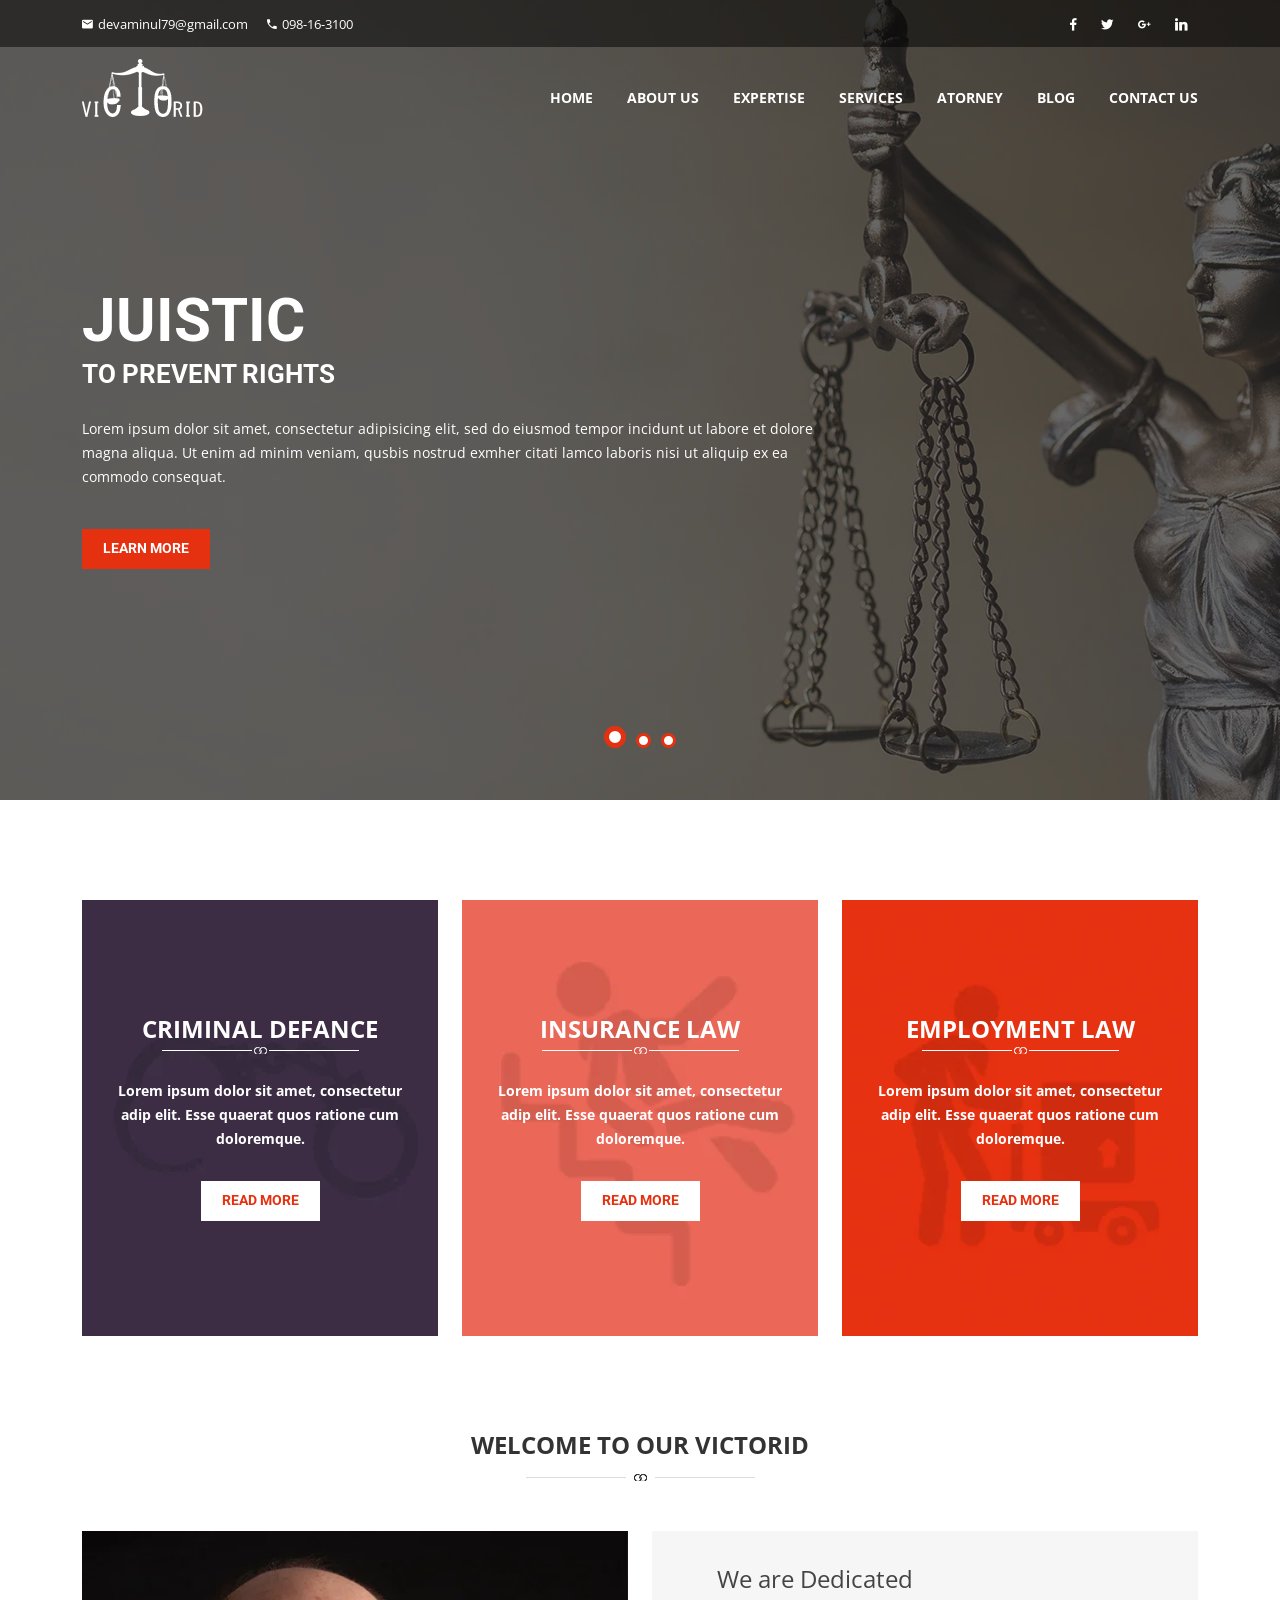
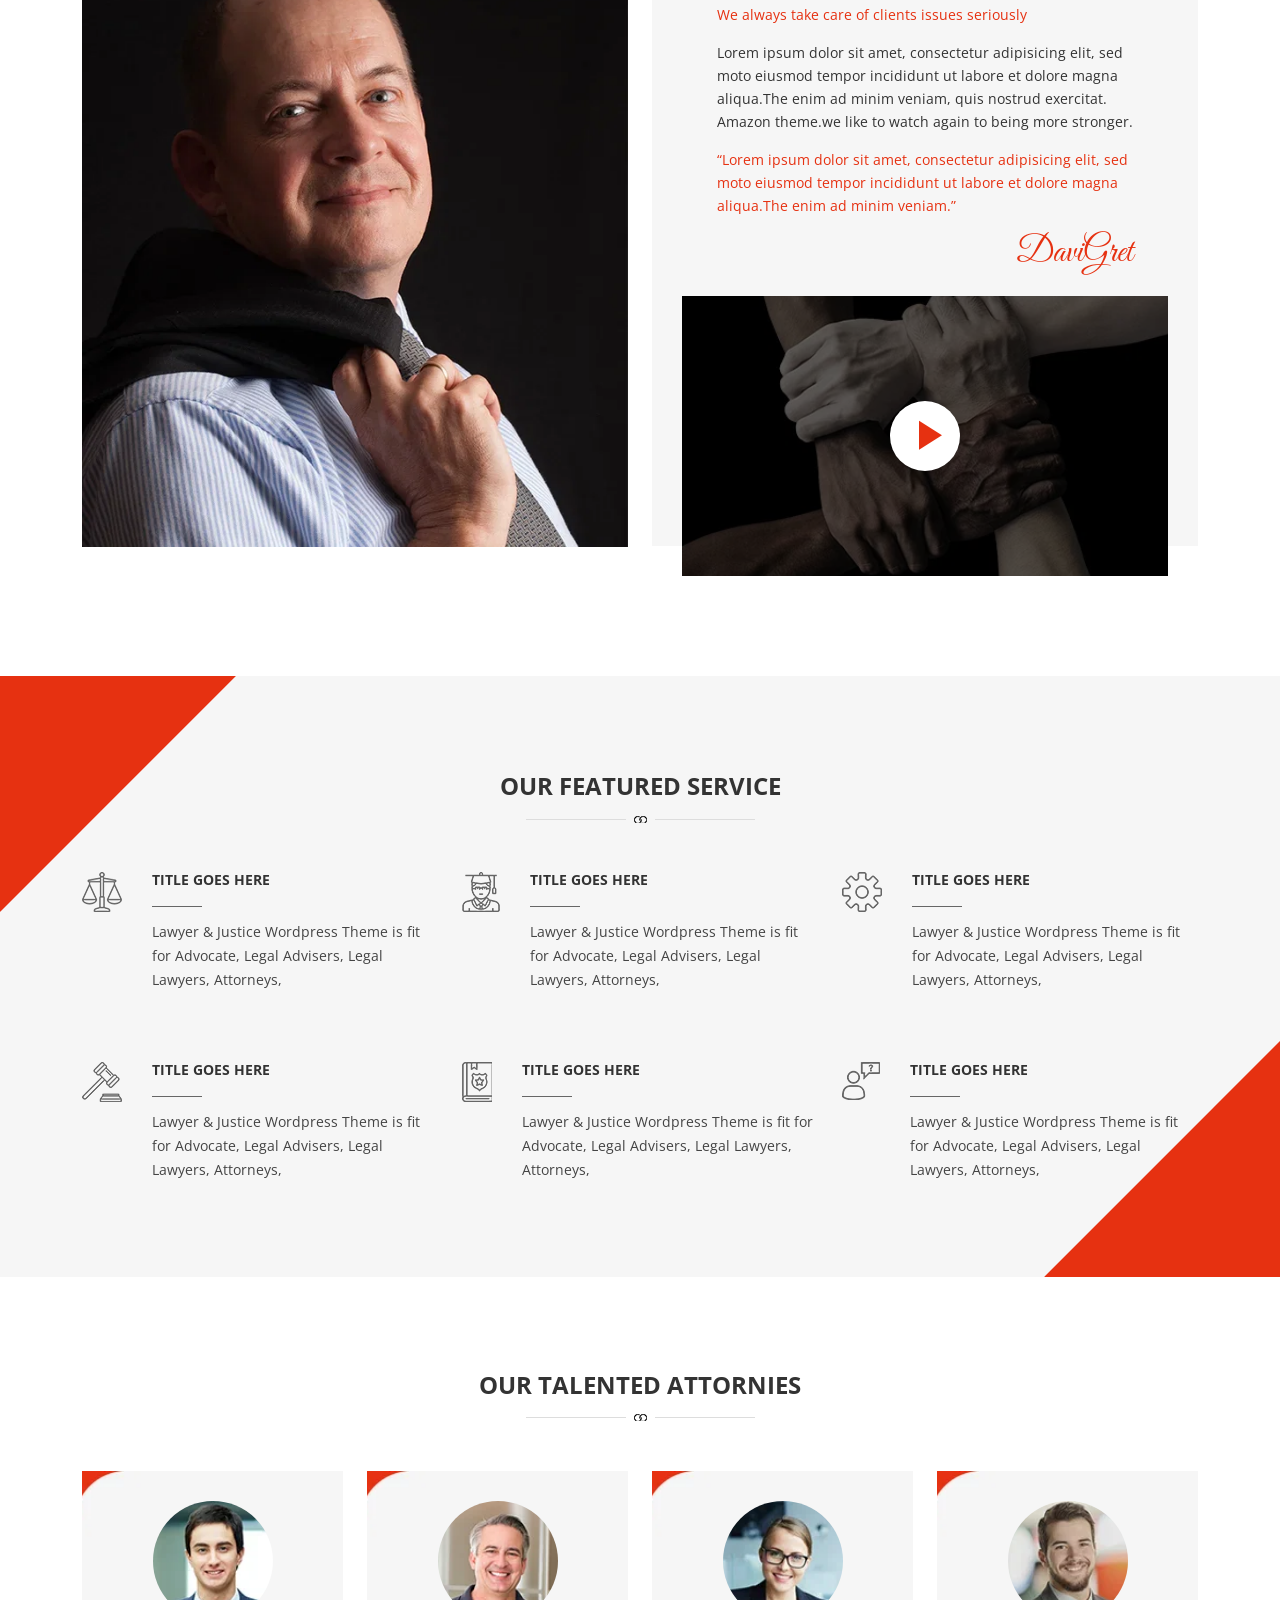
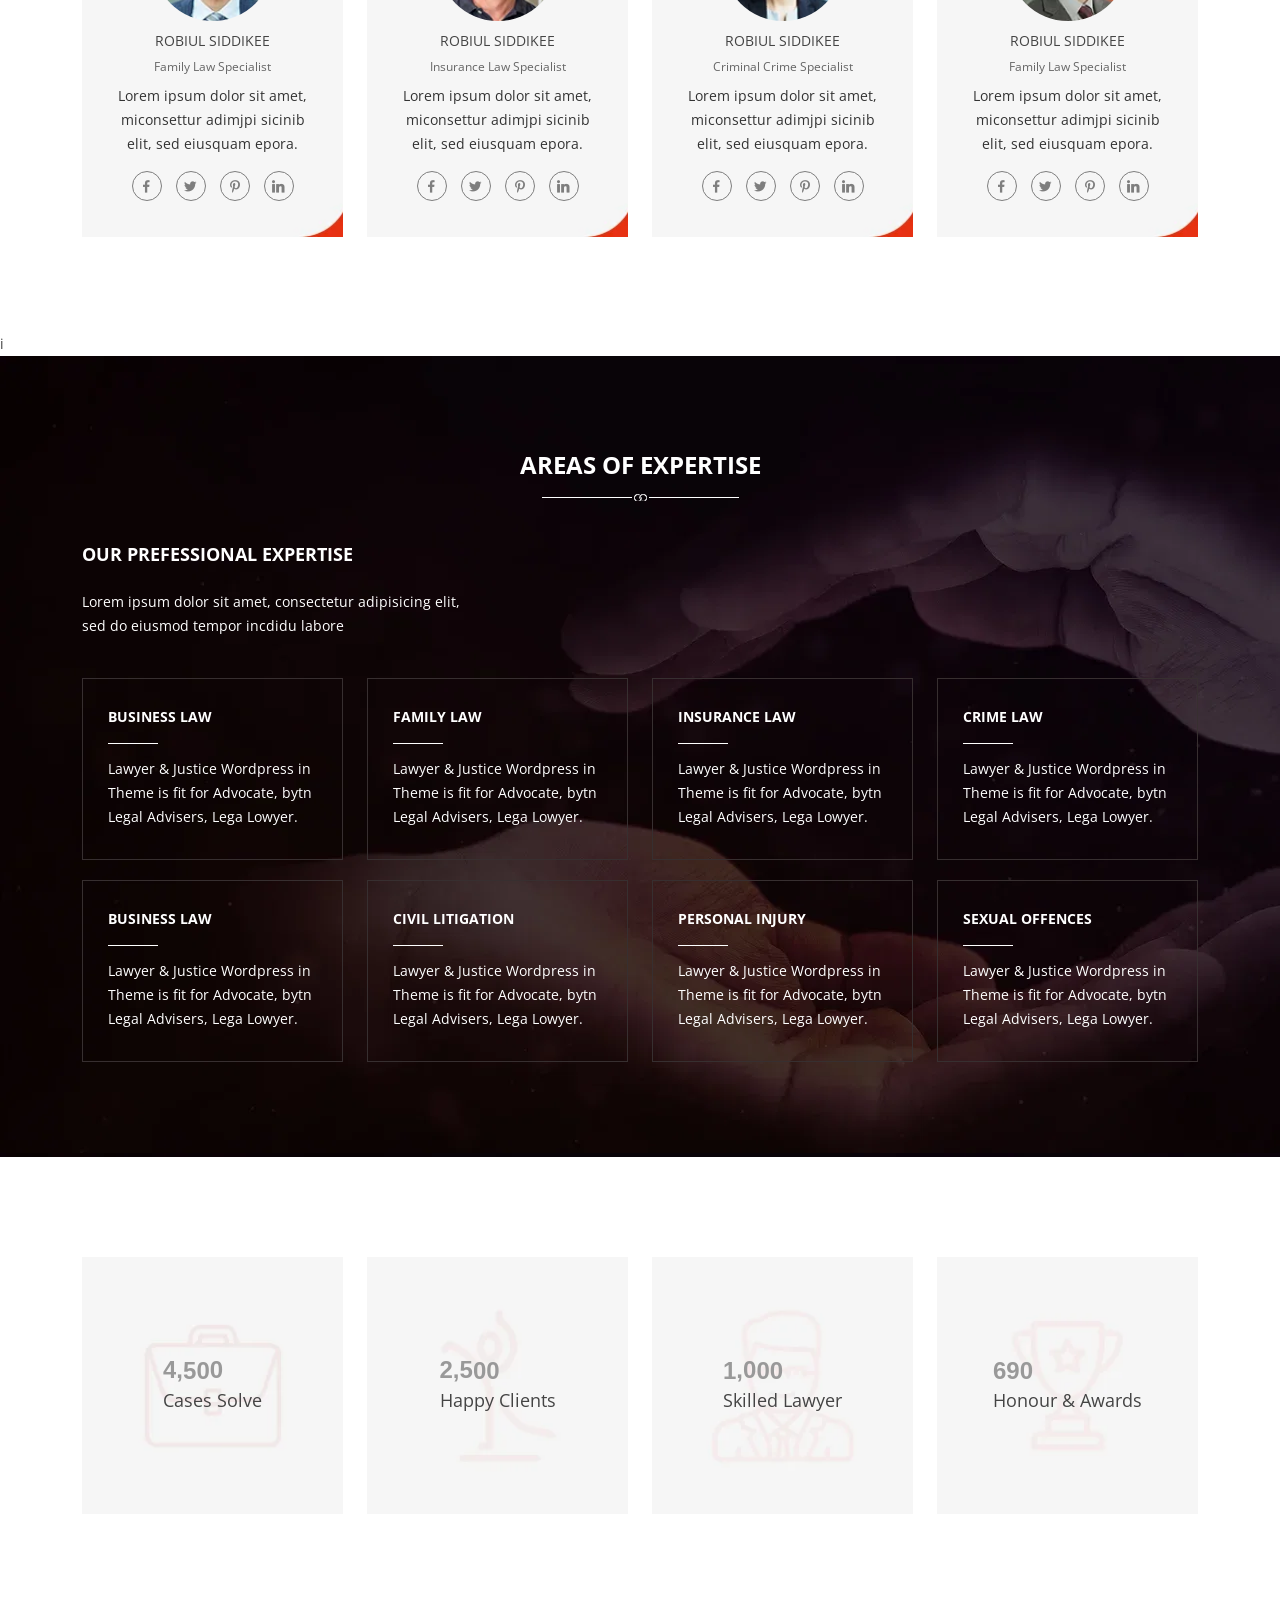
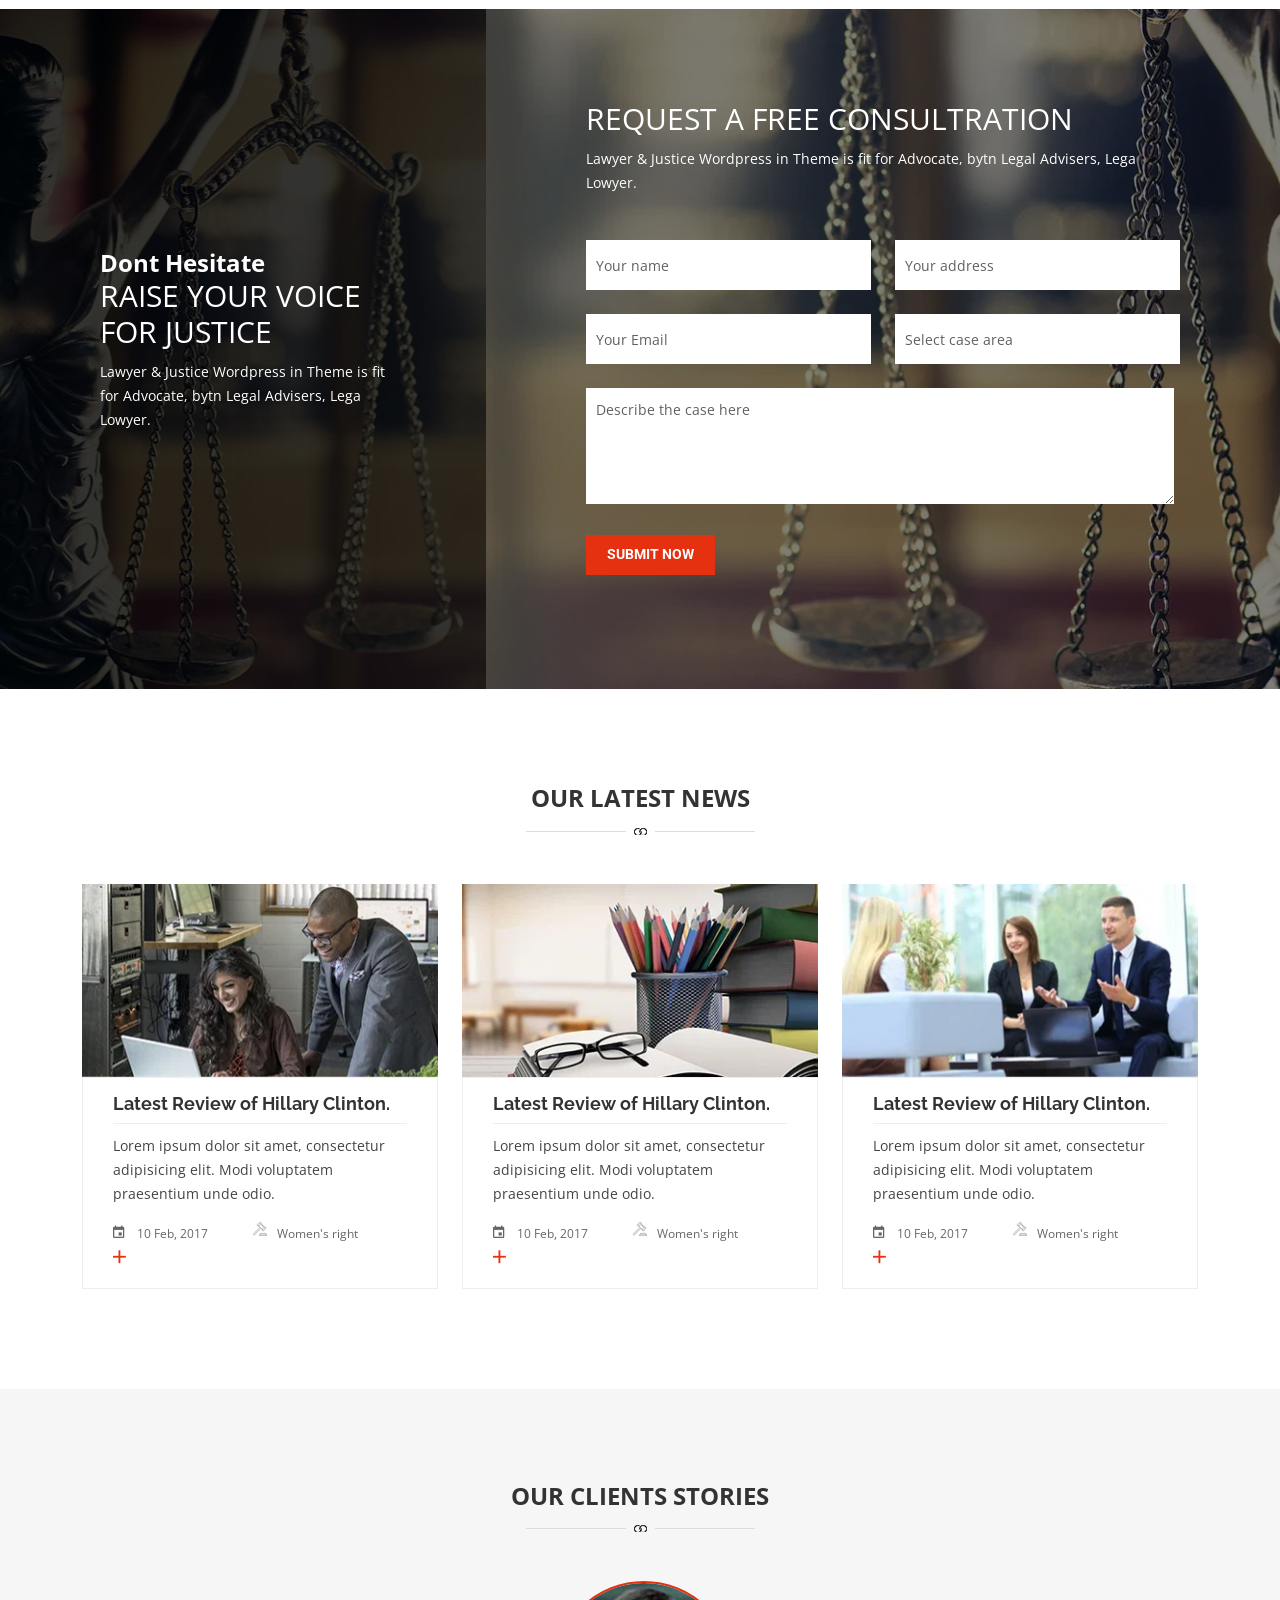
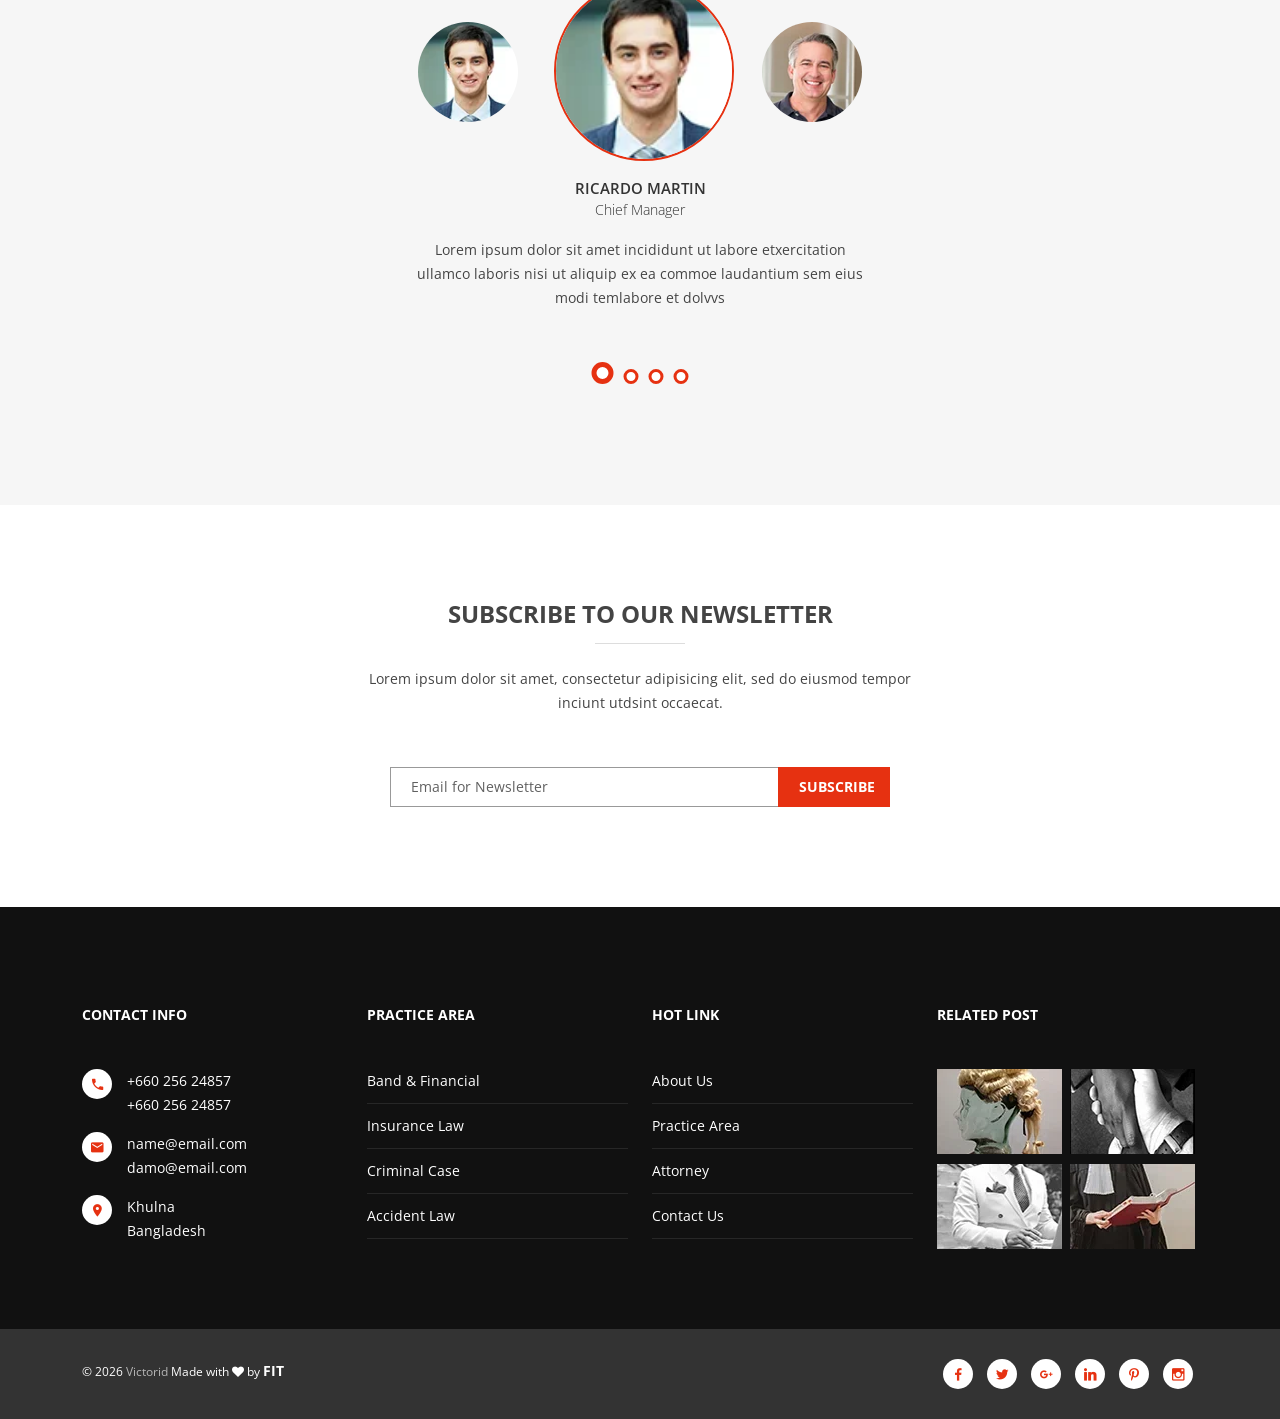
<file: index.html>
<!doctype html>
<html class="no-js" lang="en">
    

<head>
        <meta charset="utf-8">
        <meta http-equiv="x-ua-compatible" content="ie=edge">
        <title>Home Page || Victorid</title>
        <meta name="description" content="">
        <meta name="viewport" content="width=device-width, initial-scale=1">
        
        <!-- Favicon -->
        <link rel="shortcut icon" type="image/x-icon" href="assets/images/favicon.webp">

        <!-- CSS
        ============================================ -->

        <!-- Icon Font CSS -->
        <link rel="stylesheet" href="assets/css/font-awesome.min.css">
        <link rel="stylesheet" href="assets/css/material-design-iconic-font.css">
        <link rel="stylesheet" href="assets/css/material-design-iconic-font.min.css">

        <!-- Plugins CSS -->
        <link rel="stylesheet" href="assets/css/bootstrap.min.css">
        <link rel="stylesheet" href="assets/css/meanmenu.css">
        <link rel="stylesheet" href="assets/css/magnific-popup.css">
        <link rel="stylesheet" href="assets/css/plugins/animate.css">
        <link rel="stylesheet" href="assets/css/plugins/jquery-ui.min.css">
        <link rel="stylesheet" href="assets/css/plugins/slick.css">
        <link rel="stylesheet" href="assets/css/plugins/odometer.min.css">
        <link rel="stylesheet" href="assets/css/plugins/owl.carousel.css">
        <link rel="stylesheet" href="assets/css/plugins/hover.css">

        <!-- Main Style CSS -->
        <link rel="stylesheet" href="assets/css/style.css">
        <link rel="stylesheet" href="assets/css/responsive.css">


    </head>  
    <body>
        <!--[if lt IE 8]>
            <p class="browserupgrade">You are using an <strong>outdated</strong> browser. Please <a href="http://browsehappy.com/">upgrade your browser</a> to improve your experience.</p>
        <![endif]-->  

        <!--Main Wrapper Start-->
        <div class="wrapper bg-white fix">
            <!--Bg White Start-->
            <div class="bg-white">

                <!--Header Area Start-->
                <header class="header-area">
                    <div class="header-top d-none d-md-block">
                        <div class="container">
                            <div class="row gy-2">
                                <div class="col-md-6">
                                    <div class="top-left text-center text-md-start">
                                        <ul>
                                            <li>
                                                <div class="top-left-icon">
                                                    <i class="zmdi zmdi-email"></i>                                                
                                                </div>
                                                <div class="top-left-content">
                                                    <p>devaminul79@gmail.com</p>                                                  
                                                </div>
                                            </li>
                                            <li>
                                                <div class="top-left-icon">
                                                    <i class="zmdi zmdi-phone"></i>                                                
                                                </div>
                                                <div class="top-left-content">                                                
                                                    <p>098-16-3100</p>                                                
                                                </div>
                                            </li>
                                        </ul>
                                    </div>
                                </div>
                                <div class="col-md-6">
                                    <div class="top-right text-center text-md-end">
                                        <ul>
                                            <li><a href="#"><i class="zmdi zmdi-facebook"></i></a></li>
                                            <li><a href="#"><i class="zmdi zmdi-twitter"></i></a></li>
                                            <li><a href="#"><i class="zmdi zmdi-google-plus"></i></a></li>
                                            <li><a href="#"><i class="zmdi zmdi-linkedin"></i></a></li>
                                        </ul>
                                    </div>
                                </div>
                            </div>
                        </div>
                    </div>
                    <div class="main-header header-sticky">
                        <div class="container">
                            <div class="row">
                                <div class="col-lg-2">
                                    <div class="logo">
                                        <a href="index.html"><img src="assets/images/logo/logo.webp" alt="logo" /></a>
                                    </div>
                                </div>
                                <div class="col-lg-10">
                                    <div class="main-menu mean-menu text-end">
                                        <nav>
                                            <ul>
                                                <li><a href="index.html">HOME</a></li>
                                                <li><a href="about-us.html">about us</a></li>
                                                <li><a href="expertise.html">expertise</a></li>
                                                <li><a href="services.html">services</a></li>
                                                <li><a href="attornies.html">atorney</a></li>
                                                <li><a href="blog.html">blog</a>
                                                    <ul>
                                                        <li><a href="blog.html">blog</a></li>
                                                        <li><a href="blog-rightsidebar.html">blog right sidebar</a></li>
                                                        <li><a href="blog-details.html">blog details</a></li>
                                                    </ul>
                                                </li>
                                                <li><a href="contact-us.html">contact us</a></li>
                                            </ul>
                                        </nav>
                                    </div>
                                    <div class="mobile-menu"></div>
                                </div>
                            </div>
                        </div>  
                    </div>       
                </header>
                <!-- End of Header Area -->

                <!-- Start Slider Area-->
                <section id="slider-container"> 
                    <div class="law-owl-slider"> 
                        <!-- Start Single Slide -->
                        <div class="single-slide hs-item" style="background-image: url(assets/images/slider/1.webp)">
                            <!-- Start Slider Content -->
                            <div class="slider-content-area">  
                                <div class="container">
                                    <div class="row">
                                        <div class="col-md-8">
                                            <div class="dis-table">  
                                                <div class="dis-table-cell hs-content slide-content text-left fix">
                                                    <h1>juistic </h1>
                                                    <h3>to prevent rights </h3>
                                                    <p>Lorem ipsum dolor sit amet, consectetur adipisicing elit, sed do eiusmod tempor incidunt ut labore et dolore magna aliqua. Ut enim ad minim veniam, qusbis nostrud exmher citati lamco laboris nisi ut aliquip ex ea commodo consequat. </p>
                                                    <a href="#" class="btn btn-cor btn-borders hidden-xs">learn more</a>
                                                </div>
                                            </div>
                                        </div>
                                    </div>
                                </div>
                            </div>
                            <!-- Start Slider Content -->
                        </div>
                        <!-- End Single Slide -->			   
                        <!-- Start Single Slide -->
                        <div class="single-slide hs-item" style="background-image: url(assets/images/slider/1.webp)">
                            <!-- Start Slider Content -->
                            <div class="slider-content-area">  
                                <div class="container">
                                    <div class="row">
                                        <div class="col-md-8">
                                            <div class="dis-table">  
                                                <div class="dis-table-cell hs-content slide-content text-left">
                                                    <h1>juistic </h1>
                                                    <h3>to prevent rights </h3>
                                                    <p>Lorem ipsum dolor sit amet, consectetur adipisicing elit, sed do eiusmod tempor incidunt ut labore et dolore magna aliqua. Ut enim ad minim veniam, qusbis nostrud exmher citati lamco laboris nisi ut aliquip ex ea commodo consequat. </p>
                                                    <a href="#" class="btn btn-cor btn-borders hidden-xs">learn more</a>
                                                </div>
                                            </div>
                                        </div>
                                    </div>
                                </div>
                            </div>
                            <!-- Start Slider Content -->
                        </div>
                        <!-- End Slingle Slide -->
                        <!-- Start Single Slide -->
                        <div class="single-slide hs-item" style="background-image: url(assets/images/slider/1.webp)">
                            <!-- Start Slider Content -->
                            <div class="slider-content-area">  
                                <div class="container">
                                    <div class="row">
                                        <div class="col-md-8">
                                            <div class="dis-table">  
                                                <div class="dis-table-cell hs-content slide-content text-left">
                                                    <h1>juistic </h1>
                                                    <h3>to prevent rights </h3>
                                                    <p>Lorem ipsum dolor sit amet, consectetur adipisicing elit, sed do eiusmod tempor incidunt ut labore et dolore magna aliqua. Ut enim ad minim veniam, qusbis nostrud exmher citati lamco laboris nisi ut aliquip ex ea commodo consequat. </p>
                                                    <a href="#" class="btn btn-cor btn-borders hidden-xs">learn more</a>
                                                </div>
                                            </div>
                                        </div>
                                    </div>
                                </div>
                            </div>
                            <!-- Start Slider Content -->
                        </div>
                        <!-- End Single Slide -->							
                    </div>
                </section>
                <!-- End Slider Area -->

                <!--Start of Law Area-->
                <div class="law-area pt-100 pb-95 text-center">
                    <div class="container">
                        <div class="row g-4">      
                            <div class="col-lg-4 col-md-6">
                                <div class="single-law" style="background-image: url(assets/images/law/1.webp)">
                                    <div class="single-law-content">
                                        <h3>criminal defance</h3>
                                        <p>Lorem ipsum dolor sit amet, consectetur adip elit. Esse quaerat quos ratione cum doloremque.</p>
                                        <a href="#" class="read-more btn mt-15">read more</a>
                                        <div class="law-hover">
                                            <a href="#"><i class="zmdi zmdi-plus"></i></a>
                                        </div>
                                    </div>    
                                </div>        
                            </div>      
                            <div class="col-lg-4 col-md-6">
                                <div class="single-law" style="background-image: url(assets/images/law/2.webp)">
                                    <div class="single-law-content">
                                        <h3>insurance law</h3>
                                        <p>Lorem ipsum dolor sit amet, consectetur adip elit. Esse quaerat quos ratione cum doloremque.</p>
                                        <a href="#" class="read-more btn mt-15">read more</a>
                                        <div class="law-hover">
                                            <a href="#"><i class="zmdi zmdi-plus"></i></a>
                                        </div>
                                    </div>    
                                </div>        
                            </div>      
                            <div class="col-lg-4 col-md-6">
                                <div class="single-law" style="background-image: url(assets/images/law/3.webp)">
                                    <div class="single-law-content">
                                        <h3>employment law</h3>
                                        <p>Lorem ipsum dolor sit amet, consectetur adip elit. Esse quaerat quos ratione cum doloremque.</p>
                                        <a href="#" class="read-more btn mt-15">read more</a>
                                        <div class="law-hover">
                                            <a href="#"><i class="zmdi zmdi-plus"></i></a>
                                        </div>
                                    </div>    
                                </div>        
                            </div>  
                        </div>
                    </div>
                </div>
                <!-- End of Law Area -->

                <!-- Start of Victorid Area -->
                <div class="victorid-area pb-90">
                    <div class="container">
                        <div class="section-title text-center mb-42">
                            <h2 class="text-uppercase">welcome to our victorid</h2>
                            <img src="assets/images/icon/2.webp" alt="icon">
                        </div>    
                        <div class="row">       
                            <div class="col-md-6">
                                <div class="victorid-left">
                                    <img src="assets/images/victorid/1.webp" alt="victorid"> 
                                    <div class="victorid-left-content">
                                        <h5>David Colins</h5> 
                                        <p>C.E.O, The Victorid </p>
                                    </div>    
                                </div>        
                            </div>    
                            <div class="col-md-6">
                                <div class="victorid-right">
                                    <div class="victorid-content-wrapper">
                                        <div class="victorid-content">
                                            <h3>We are Dedicated</h3>
                                            <p class="red">We always take care of clients issues seriously</p>
                                            <p>Lorem ipsum dolor sit amet, consectetur adipisicing elit, sed moto eiusmod tempor incididunt ut labore et dolore magna aliqua.The enim ad minim veniam, quis nostrud exercitat. Amazon theme.we like to watch again to being more stronger. </p>
                                           <p class="red">“Lorem ipsum dolor sit amet, consectetur adipisicing elit, sed moto eiusmod tempor incididunt ut labore et dolore magna aliqua.The enim ad minim veniam.”</p>
                                           <h4>DaviGret</h4> 
                                        </div>  
                                        <div class="single-video bg-img-1 ptb-140">
                                            <div class="video-banner text-center video-hover">
                                                <a class="video-popup" href="https://www.youtube.com/watch?v=78nyMHLONqo">
                                                    <i class="zmdi zmdi-play"></i>
                                                </a>
                                            </div>
                                        </div>
                                    </div>      
                                </div>        
                            </div>    
                        </div>
                    </div>
                </div>
                <!-- End of Victorid Area -->

                <!-- Start of Service Area <-->
                <div class="service-area pt-96 pb-95">
                    <div class="container">
                        <div class="section-title text-center mb-42">
                            <h2 class="text-uppercase">our featured service</h2>
                            <img src="assets/images/icon/2.webp" alt="icon">
                        </div>
                        <div class="row">
                            <div class="col-lg-4 col-md-6">
                                <div class="single-service mb-70">
                                    <div class="service-icon">
                                        <img src="assets/images/service/1.webp" alt="service">
                                    </div>
                                    <div class="service-content">
                                        <h4>Title Goes Here</h4>
                                        <p>Lawyer &amp; Justice Wordpress Theme is fit for Advocate, Legal Advisers, Legal Lawyers, Attorneys,</p>
                                    </div>
                                </div>
                            </div>
                            <div class="col-lg-4 col-md-6">
                                <div class="single-service mb-70">
                                    <div class="service-icon">
                                        <img src="assets/images/service/2.webp" alt="service">
                                    </div>
                                    <div class="service-content">
                                        <h4>Title Goes Here</h4>
                                        <p>Lawyer &amp; Justice Wordpress Theme is fit for Advocate, Legal Advisers, Legal Lawyers, Attorneys,</p>
                                    </div>
                                </div>
                            </div>
                            <div class="col-lg-4 col-md-6">
                                <div class="single-service mb-70">
                                    <div class="service-icon">
                                        <img src="assets/images/service/3.webp" alt="service">
                                    </div>
                                    <div class="service-content">
                                        <h4>Title Goes Here</h4>
                                        <p>Lawyer &amp; Justice Wordpress Theme is fit for Advocate, Legal Advisers, Legal Lawyers, Attorneys,</p>
                                    </div>
                                </div>
                            </div>
                            <div class="col-lg-4 col-md-6">
                                <div class="single-service">
                                    <div class="service-icon">
                                        <img src="assets/images/service/4.webp" alt="service">
                                    </div>
                                    <div class="service-content">
                                        <h4>Title Goes Here</h4>
                                        <p>Lawyer &amp; Justice Wordpress Theme is fit for Advocate, Legal Advisers, Legal Lawyers, Attorneys,</p>
                                    </div>
                                </div>
                            </div>
                            <div class="col-lg-4 col-md-6">
                                <div class="single-service">
                                    <div class="service-icon">
                                        <img src="assets/images/service/5.webp" alt="service">
                                    </div>
                                    <div class="service-content">
                                        <h4>Title Goes Here</h4>
                                        <p>Lawyer &amp; Justice Wordpress Theme is fit for Advocate, Legal Advisers, Legal Lawyers, Attorneys,</p>
                                    </div>
                                </div>
                            </div>
                            <div class="col-lg-4 col-md-6">
                                <div class="single-service">
                                    <div class="service-icon">
                                        <img src="assets/images/service/6.webp" alt="service">
                                    </div>
                                    <div class="service-content">
                                        <h4>Title Goes Here</h4>
                                        <p>Lawyer &amp; Justice Wordpress Theme is fit for Advocate, Legal Advisers, Legal Lawyers, Attorneys,</p>
                                    </div>
                                </div>
                            </div>
                        </div>
                    </div>
                </div>
                <!-- End of About Area -->

                <!-- Start of Team area -->
                <div id="team" class="team-area pt-94 pb-95 text-center">
                    <div class="container">
                        <div class="section-title mb-42">
                            <h2>our talented attornies</h2>
                            <img src="assets/images/icon/2.webp" alt="icon">
                        </div> 
                        <div class="custom-row">
                            <div class="team-owl text-center">
                                <div class="custom-col">
                                    <div class="single-member" style="background: url(assets/images/team/bg.webp) no-repeat scroll top center / cover;">
                                        <div class="member-img">
                                            <img src="assets/images/team/1.webp" alt="member">
                                        </div>
                                        <div class="member-content text-center">
                                            <h3>Robiul Siddikee</h3>
                                            <h5>Family Law Specialist</h5>
                                            <p>Lorem ipsum dolor sit amet, miconsettur adimjpi sicinib elit, sed eiusquam epora. </p>
                                            <ul>
                                                <li><a href="#"><i class="zmdi zmdi-facebook"></i></a></li>
                                                <li><a href="#"><i class="zmdi zmdi-twitter"></i></a></li>
                                                <li><a href="#"><i class="zmdi zmdi-pinterest"></i></a></li>
                                                <li><a href="#"><i class="zmdi zmdi-linkedin"></i></a></li>
                                            </ul>
                                            <div class="law-hover">
                                                <a href="#"><i class="zmdi zmdi-plus"></i></a>
                                            </div>
                                        </div>
                                    </div>
                                </div>
                                <div class="custom-col">
                                    <div class="single-member" style="background: url(assets/images/team/bg.webp) no-repeat scroll top center / cover;">
                                        <div class="member-img">
                                            <img src="assets/images/team/2.webp" alt="member">
                                        </div>
                                        <div class="member-content text-center">
                                            <h3>Robiul Siddikee</h3>
                                            <h5>Insurance Law Specialist</h5>
                                            <p>Lorem ipsum dolor sit amet, miconsettur adimjpi sicinib elit, sed eiusquam epora. </p>
                                            <ul>
                                                <li><a href="#"><i class="zmdi zmdi-facebook"></i></a></li>
                                                <li><a href="#"><i class="zmdi zmdi-twitter"></i></a></li>
                                                <li><a href="#"><i class="zmdi zmdi-pinterest"></i></a></li>
                                                <li><a href="#"><i class="zmdi zmdi-linkedin"></i></a></li>
                                            </ul>
                                            <div class="law-hover">
                                                <a href="#"><i class="zmdi zmdi-plus"></i></a>
                                            </div>
                                        </div>
                                    </div>
                                </div>
                                <div class="custom-col">
                                    <div class="single-member" style="background: url(assets/images/team/bg.webp) no-repeat scroll top center / cover;">
                                        <div class="member-img">
                                            <img src="assets/images/team/3.webp" alt="member">
                                        </div>
                                        <div class="member-content text-center">
                                            <h3>Robiul Siddikee</h3>
                                            <h5>Criminal Crime Specialist</h5>
                                            <p>Lorem ipsum dolor sit amet, miconsettur adimjpi sicinib elit, sed eiusquam epora. </p>
                                            <ul>
                                                <li><a href="#"><i class="zmdi zmdi-facebook"></i></a></li>
                                                <li><a href="#"><i class="zmdi zmdi-twitter"></i></a></li>
                                                <li><a href="#"><i class="zmdi zmdi-pinterest"></i></a></li>
                                                <li><a href="#"><i class="zmdi zmdi-linkedin"></i></a></li>
                                            </ul>
                                            <div class="law-hover">
                                                <a href="#"><i class="zmdi zmdi-plus"></i></a>
                                            </div>
                                        </div>
                                    </div>
                                </div>
                                <div class="custom-col">
                                    <div class="single-member" style="background: url(assets/images/team/bg.webp) no-repeat scroll top center / cover;">
                                        <div class="member-img">
                                            <img src="assets/images/team/4.webp" alt="member">
                                        </div>
                                        <div class="member-content text-center">
                                            <h3>Robiul Siddikee</h3>
                                            <h5>Family Law Specialist</h5>
                                            <p>Lorem ipsum dolor sit amet, miconsettur adimjpi sicinib elit, sed eiusquam epora. </p>
                                            <ul>
                                                <li><a href="#"><i class="zmdi zmdi-facebook"></i></a></li>
                                                <li><a href="#"><i class="zmdi zmdi-twitter"></i></a></li>
                                                <li><a href="#"><i class="zmdi zmdi-pinterest"></i></a></li>
                                                <li><a href="#"><i class="zmdi zmdi-linkedin"></i></a></li>
                                            </ul>
                                            <div class="law-hover">
                                                <a href="#"><i class="zmdi zmdi-plus"></i></a>
                                            </div>
                                        </div>
                                    </div>
                                </div>
                            </div>    
                        </div>
                    </div>
                </div>
                <!-- End of Team area -->

                <!-- Start of Expertise area -->i
                <div class="expertise-area pt-95 pb-95" style="background: url(assets/images/experience/bg.webp);">
                    <div class="container">
                        <div class="section-title text-center mb-35">
                            <h2>areas of expertise</h2>
                            <img src="assets/images/icon/1.webp" alt="icon">
                        </div>
                        <div class="sub-section-title text-left">
                            <h3>our prefessional expertise</h3>
                            <p>Lorem ipsum dolor sit amet, consectetur adipisicing elit, sed do eiusmod tempor incdidu labore </p>
                        </div>
                        
                        <div class="row">
                            <div class="col-lg-3 col-sm-6">
                                <div class="single-expertise service-content mb-20">
                                    <h4>business law</h4>
                                    <p>Lawyer &amp; Justice Wordpress in Theme is fit for Advocate, bytn Legal Advisers, Lega Lowyer. </p>
                                    <div class="expertise-hover">
                                        <h4>business law</h4>
                                        <a href="#"><i class="zmdi zmdi-plus"></i></a>
                                    </div>
                                </div>
                            </div>
                            <div class="col-lg-3 col-sm-6">
                                <div class="single-expertise service-content mb-20">
                                    <h4>family law</h4>
                                    <p>Lawyer &amp; Justice Wordpress in Theme is fit for Advocate, bytn Legal Advisers, Lega Lowyer. </p>
                                    <div class="expertise-hover">
                                        <h4>family law</h4>
                                        <a href="#"><i class="zmdi zmdi-plus"></i></a>
                                    </div>
                                </div>
                            </div>
                            <div class="col-lg-3 col-sm-6">
                                <div class="single-expertise service-content mb-20">
                                    <h4>insurance law</h4>
                                    <p>Lawyer &amp; Justice Wordpress in Theme is fit for Advocate, bytn Legal Advisers, Lega Lowyer. </p>
                                    <div class="expertise-hover">
                                        <h4>insurance law</h4>
                                        <a href="#"><i class="zmdi zmdi-plus"></i></a>
                                    </div>
                                </div>
                            </div>
                            <div class="col-lg-3 col-sm-6">
                                <div class="single-expertise service-content mb-20">
                                    <h4>crime law</h4>
                                    <p>Lawyer &amp; Justice Wordpress in Theme is fit for Advocate, bytn Legal Advisers, Lega Lowyer. </p>
                                    <div class="expertise-hover">
                                        <h4>crime law</h4>
                                        <a href="#"><i class="zmdi zmdi-plus"></i></a>
                                    </div>
                                </div>
                            </div>
                            <div class="col-lg-3 col-sm-6">
                                <div class="single-expertise service-content">
                                    <h4>business law</h4>
                                    <p>Lawyer &amp; Justice Wordpress in Theme is fit for Advocate, bytn Legal Advisers, Lega Lowyer. </p>
                                    <div class="expertise-hover">
                                        <h4>business law</h4>
                                        <a href="#"><i class="zmdi zmdi-plus"></i></a>
                                    </div>
                                </div>
                            </div>
                            <div class="col-lg-3 col-sm-6">
                                <div class="single-expertise service-content">
                                    <h4>civil litigation</h4>
                                    <p>Lawyer &amp; Justice Wordpress in Theme is fit for Advocate, bytn Legal Advisers, Lega Lowyer. </p>
                                    <div class="expertise-hover">
                                        <h4>civil litigation</h4>
                                        <a href="#"><i class="zmdi zmdi-plus"></i></a>
                                    </div>
                                </div>
                            </div>
                            <div class="col-lg-3 col-sm-6">
                                <div class="single-expertise service-content">
                                    <h4>personal injury</h4>
                                    <p>Lawyer &amp; Justice Wordpress in Theme is fit for Advocate, bytn Legal Advisers, Lega Lowyer. </p>
                                    <div class="expertise-hover">
                                        <h4>personal injury</h4>
                                        <a href="#"><i class="zmdi zmdi-plus"></i></a>
                                    </div>
                                </div>
                            </div>
                            <div class="col-lg-3 col-sm-6">
                                <div class="single-expertise service-content">
                                    <h4>sexual offences</h4>
                                    <p>Lawyer &amp; Justice Wordpress in Theme is fit for Advocate, bytn Legal Advisers, Lega Lowyer. </p>
                                    <div class="expertise-hover">
                                        <h4>sexual offences</h4>
                                        <a href="#"><i class="zmdi zmdi-plus"></i></a>
                                    </div>
                                </div>
                            </div>
                        </div>
                    </div>
                </div>
                <!-- End of Expertise area -->

                <!-- fun factor area start -->
                <div id="fun" class="fun-factor-area pt-100 pb-95">
                    <div class="container">
                        <div class="row">
                            <div class="col-md-3 col-sm-6">
                                <div class="single-fun-factor" style="background: url(assets/images/fun/1.webp) center center / cover;">
                                    <div class="fun-content text-left">
                                        <h3 class="counter odometer" data-count-to="4500">0</h3>
                                        <h5>Cases Solve</h5> 
                                    </div>       
                                </div>
                            </div>
                            <div class="col-md-3 col-sm-6">
                                <div class="single-fun-factor" style="background: url(assets/images/fun/2.webp) center center / cover;">
                                    <div class="fun-content text-left">    
                                        <h3 class="counter odometer" data-count-to="2500">0</h3>
                                        <h5>happy clients</h5>
                                    </div>    
                                </div>
                            </div>
                            <div class="col-md-3 col-sm-6">
                                <div class="single-fun-factor" style="background: url(assets/images/fun/3.webp) center center / cover;" >
                                    <div class="fun-content text-left">
                                        <h3 class="counter odometer" data-count-to="1000">0</h3>
                                        <h5>skilled lawyer</h5>
                                    </div>        
                                </div>
                            </div>
                            <div class="col-md-3 col-sm-6">
                                <div class="single-fun-factor" style="background: url(assets/images/fun/4.webp) center center / cover;">
                                    <div class="fun-content text-left">
                                        <h3 class="counter odometer" data-count-to="690">0</h3>
                                        <h5>honour &amp; awards</h5>   
                                    </div>     
                                </div>
                            </div>
                        </div>
                    </div>
                </div>
                <!-- End of Fun Factor -->

                <!-- Start Consultation Area -->
                <div class="consultation-area">
                    <div class="container-fluid">
                        <div class="row">
                            <div class="consultation-left hidden-xs" style="background-image: url(assets/images/consultation/1.webp);">
                                <div class="consultation-content">
                                    <h5>dont hesitate</h5>
                                    <h3>raise your voice for justice</h3>
                                    <p>Lawyer &amp; Justice Wordpress in Theme is fit for Advocate, bytn Legal Advisers, Lega Lowyer.</p>  
                                </div>
                            </div>
                            <div class="consultation-right" style="background-image: url(assets/images/consultation/2.webp);">
                                <div class="consultation-content">
                                    <h3>request a free consultration</h3>
                                    <p class="hidden-xs">Lawyer &amp; Justice Wordpress in Theme is fit for Advocate, bytn Legal Advisers, Lega Lowyer.</p>
                                    <div class="consultation-form mt-45">
                                        <form id="contact-form1" action="https://htmldemo.net/victorid/victorid/mail.php" method="post">
                                            <div class="row g-4">
                                                <div class="col-md-6">
                                                    <input placeholder="Your name " name="name" type="text">                                                    
                                                </div>
                                                <div class="col-md-6">
                                                    <input placeholder="Your address " name="address" type="text">
                                                </div>
                                                <div class="col-md-6">
                                                    <input placeholder="Your Email " name="email" type="text">
                                                </div>
                                                <div class="col-md-6">
                                                    <input placeholder="Select case area " name="subject" type="text">
                                                </div>
                                                <div class="col-md-12">
                                                    <textarea cols="30" rows="4" name="message" placeholder="Describe the case here"></textarea>
                                                </div>
                                                <div class="col-md-12">
                                                    <button type="submit" class="btn">submit now</button>
                                                </div>
                                            </div>   
                                            <p class="form-messege"></p>
                                        </form>
                                    </div>
                                </div>    
                            </div>
                        </div>
                    </div>
                </div>
                <!-- End Consultation Area -->

                <!-- Start News Area -->
                <div class="news-area pt-95 pb-100">
                    <div class="container">
                        <div class="section-title text-center mb-42">
                            <h2>our latest news</h2>
                            <img src="assets/images/icon/2.webp" alt="">
                        </div>   
                        <div class="custom-row">
                            <div class="news-owl">
                                <div class="custom-col">
                                    <div class="single-news">
                                        <div class="news-img">
                                            <img src="assets/images/news/1.webp" alt="news">
                                            <div class="news-hover">
                                                <a class="img-poppu" href="assets/images/news/1.webp">
                                                    <i class="zmdi zmdi-plus"></i>
                                                </a>    
                                            </div>
                                        </div>
                                        <div class="news-content">
                                            <h2><a href="#">Latest Review of Hillary Clinton.</a></h2>
                                            <p>Lorem ipsum dolor sit amet, consectetur adipisicing elit. Modi voluptatem praesentium unde odio.</p>
                                            <ul>
                                                <li><i class="zmdi zmdi-calendar"></i> 10 Feb, 2017</li>
                                                <li class="hidden-xs"><img src="assets/images/icon/3.webp" alt=""> Women's right</li>
                                                <li class="red"><a href="#"><i class="zmdi zmdi-plus"></i></a></li>
                                            </ul>
                                        </div>
                                    </div>
                                </div>
                                <div class="custom-col">
                                    <div class="single-news">
                                        <div class="news-img">
                                            <img src="assets/images/news/2.webp" alt="news">
                                            <div class="news-hover">
                                                <a class="img-poppu" href="assets/images/news/2.webp">
                                                    <i class="zmdi zmdi-plus"></i>
                                                </a>    
                                            </div>
                                        </div>
                                        <div class="news-content">
                                            <h2><a href="#">Latest Review of Hillary Clinton.</a></h2>
                                            <p>Lorem ipsum dolor sit amet, consectetur adipisicing elit. Modi voluptatem praesentium unde odio.</p>
                                            <ul>
                                                <li><i class="zmdi zmdi-calendar"></i> 10 Feb, 2017</li>
                                                <li class="hidden-xs"><img src="assets/images/icon/3.webp" alt=""> Women's right</li>
                                                <li class="red"><a href="#"><i class="zmdi zmdi-plus"></i></a></li>
                                            </ul>
                                        </div>
                                    </div>
                                </div>
                                <div class="custom-col">
                                    <div class="single-news">
                                        <div class="news-img">
                                            <img src="assets/images/news/3.webp" alt="news">
                                            <div class="news-hover">
                                                <a class="img-poppu" href="assets/images/news/3.webp">
                                                    <i class="zmdi zmdi-plus"></i>
                                                </a>    
                                            </div>
                                        </div>
                                        <div class="news-content">
                                            <h2><a href="#">Latest Review of Hillary Clinton.</a></h2>
                                            <p>Lorem ipsum dolor sit amet, consectetur adipisicing elit. Modi voluptatem praesentium unde odio.</p>
                                            <ul>
                                                <li><i class="zmdi zmdi-calendar"></i> 10 Feb, 2017</li>
                                                <li class="hidden-xs"><img src="assets/images/icon/3.webp" alt=""> Women's right</li>
                                                <li class="red"><a href="#"><i class="zmdi zmdi-plus"></i></a></li>
                                            </ul>
                                        </div>
                                    </div>
                                </div>
                                <div class="custom-col">
                                    <div class="single-news">
                                        <div class="news-img">
                                            <img src="assets/images/news/1.webp" alt="news">
                                            <div class="news-hover">
                                                <a class="img-poppu" href="assets/images/news/3.webp">
                                                    <i class="zmdi zmdi-plus"></i>
                                                </a>    
                                            </div>
                                        </div>
                                        <div class="news-content">
                                            <h2><a href="#">Latest Review of Hillary Clinton.</a></h2>
                                            <p>Lorem ipsum dolor sit amet, consectetur adipisicing elit. Modi voluptatem praesentium unde odio.</p>
                                            <ul>
                                                <li><i class="zmdi zmdi-calendar"></i> 10 Feb, 2017</li>
                                                <li class="hidden-xs"><img src="assets/images/icon/3.webp" alt=""> Women's right</li>
                                                <li class="red"><a href="#"><i class="zmdi zmdi-plus"></i></a></li>
                                            </ul>
                                        </div>
                                    </div>
                                </div>
                                <div class="custom-col">
                                    <div class="single-news">
                                        <div class="news-img">
                                            <img src="assets/images/news/2.webp" alt="news">
                                            <div class="news-hover">
                                                <a class="img-poppu" href="assets/images/news/3.webp">
                                                    <i class="zmdi zmdi-plus"></i>
                                                </a>    
                                            </div>
                                        </div>
                                        <div class="news-content">
                                            <h2><a href="#">Latest Review of Hillary Clinton.</a></h2>
                                            <p>Lorem ipsum dolor sit amet, consectetur adipisicing elit. Modi voluptatem praesentium unde odio.</p>
                                            <ul>
                                                <li><i class="zmdi zmdi-calendar"></i> 10 Feb, 2017</li>
                                                <li class="hidden-xs"><img src="assets/images/icon/3.webp" alt=""> Women's right</li>
                                                <li class="red"><a href="#"><i class="zmdi zmdi-plus"></i></a></li>
                                            </ul>
                                        </div>
                                    </div>
                                </div>
                                <div class="custom-col">
                                    <div class="single-news">
                                        <div class="news-img">
                                            <img src="assets/images/news/3.webp" alt="news">
                                            <div class="news-hover">
                                                <a class="img-poppu" href="assets/images/news/3.webp">
                                                    <i class="zmdi zmdi-plus"></i>
                                                </a>    
                                            </div>
                                        </div>
                                        <div class="news-content">
                                            <h2><a href="#">Latest Review of Hillary Clinton.</a></h2>
                                            <p>Lorem ipsum dolor sit amet, consectetur adipisicing elit. Modi voluptatem praesentium unde odio.</p>
                                            <ul>
                                                <li><i class="zmdi zmdi-calendar"></i> 10 Feb, 2017</li>
                                                <li class="hidden-xs"><img src="assets/images/icon/3.webp" alt=""> Women's right</li>
                                                <li class="red"><a href="#"><i class="zmdi zmdi-plus"></i></a></li>
                                            </ul>
                                        </div>
                                    </div>
                                </div>
                            </div>
                        </div>    
                    </div>
                </div>
                <!-- End News Area -->

                <!-- testimonial area start -->
                <div class="testimonial-area pt-93 pb-190 text-center">
                    <div class="container">
                        <div class="section-title mb-30">
                            <h2>our clients stories</h2>
                            <img src="assets/images/icon/2.webp" alt="icon">
                        </div>
                        <div class="row justify-content-center">
                            <div class=" col-lg-12 col-md-10">
                                <div class="row justify-content-center">
                                    <div class="col-lg-6 col-md-10 col-sm-10">
                                        <div class="testimonial-image-slider text-center">
                                            <div class="sin-testiImage">
                                                <div class="sin-opacity">
                                                    <img src="assets/images/testimonial/1.webp" alt="testimonial 1" /> 
                                                </div>
                                            </div>
                                            <div class="sin-testiImage">
                                                <div class="sin-opacity">
                                                    <img src="assets/images/testimonial/2.webp" alt="testimonial 2" />
                                                </div>    
                                            </div>
                                            <div class="sin-testiImage">
                                                <div class="sin-opacity">
                                                    <img src="assets/images/testimonial/3.webp" alt="testimonial 3" />
                                                </div>    
                                            </div>
                                            <div class="sin-testiImage">
                                                <div class="sin-opacity">
                                                    <img src="assets/images/testimonial/1.webp" alt="testimonial 1" />
                                                </div>    
                                            </div>
                                        </div>
                                    </div>
                                </div> 
                                <div class="testimonial-text-slider text-center">
                                    <div class="sin-testiText">
                                        <h2>Ricardo Martin</h2>
                                        <h5>Chief Manager</h5>
                                        <p>Lorem ipsum dolor sit amet incididunt ut labore etxercitation ullamco laboris nisi ut aliquip ex ea commoe laudantium sem eius modi temlabore et dolvvs </p>
                                    </div>
                                    <div class="sin-testiText">
                                        <h2>Chowchilla Madera</h2>
                                        <h5>Chief Manager</h5>
                                        <p>Lorem ipsum dolor sit amet incididunt ut labore etxercitation ullamco laboris nisi ut aliquip ex ea commoe laudantium sem eius modi temlabore et dolvv</p>
                                    </div>
                                    <div class="sin-testiText">
                                        <h2>Kattie Luis</h2>
                                        <h5>Chief Manager</h5>
                                        <p>Lorem ipsum dolor sit amet incididunt ut labore etxercitation ullamco laboris nisi ut aliquip ex ea commoe laudantium sem eius modi temlabore et dolvv</p>
                                    </div>
                                    <div class="sin-testiText">
                                        <h2>M S Nawaz </h2>
                                        <h5>Chief Manager</h5>
                                        <p>Lorem ipsum dolor sit amet incididunt ut labore etxercitation ullamco laboris nisi ut aliquip ex ea commoe laudantium sem eius modi temlabore et dolvv</p>
                                    </div>
                                    <div class="sin-testiText">
                                        <h2>Chowchilla Madera</h2>
                                        <h5>Chief Manager</h5>
                                        <p>Lorem ipsum dolor sit amet incididunt ut labore etxercitation ullamco laboris nisi ut aliquip ex ea commoe laudantium sem eius modi temlabore et dolvv</p>
                                    </div>
                                    <div class="sin-testiText">
                                        <h2>Kattie Luis </h2>
                                        <h5>Chief Manager</h5>
                                        <p>Lorem ipsum dolor sit amet incididunt ut labore etxercitation ullamco laboris nisi ut aliquip ex ea commoe laudantium sem eius modi temlabore et dolvv </p>
                                    </div>
                                </div>   
                            </div>
                        </div>
                    </div>
                </div>
                <!-- testimonial area end -->

                <!-- Start of Subscribe area -->
                <div class="subscribe-area pt-95 pb-100 text-center">
                    <div class="container">
                        <div class="row justify-content-center">
                            <div class="col-lg-6 col-md-8">
                                <h3>subscribe to our newsletter</h3>
                                <p>Lorem ipsum dolor sit amet, consectetur adipisicing elit, sed do eiusmod tempor inciunt utdsint occaecat.</p>
                                <form action="#" id="mc-form" class="mc-form fix">
                                    <input id="mc-email" type="email" name="email" placeholder="Email for Newsletter">
                                    <button id="mc-submit" type="submit">subscribe</button>
                                </form>
                                <!-- mailchimp-alerts Start -->
                                <div class="mailchimp-alerts text-centre fix text-small">
                                    <div class="mailchimp-submitting"></div><!-- mailchimp-submitting end -->
                                    <div class="mailchimp-success"></div><!-- mailchimp-success end -->
                                    <div class="mailchimp-error"></div><!-- mailchimp-error end -->
                                </div>
                                <!-- mailchimp-alerts end -->
                            </div>
                        </div>
                    </div>
                </div>
                <!-- End of Subscribe area -->

                <!-- Start of Footer area -->
                <footer id="contact" class="footer-area pt-100">
                    <div class="main-footer pb-80">
                        <div class="container">
                            <div class="row gy-5">
                                <div class="col-lg-3 col-md-4  col-sm-6">
                                    <div class="footer-widget">
                                        <h3>contact info</h3>
                                        <div class="single-widget">
                                            <div class="widget-icon">
                                                <i class="zmdi zmdi-phone"></i>
                                            </div>
                                            <div class="widget-info">
                                                <p>+660 256 24857<br>
                                                    +660 256 24857</p>
                                            </div>
                                        </div>
                                        <div class="single-widget">
                                            <div class="widget-icon">
                                                <i class="zmdi zmdi-email"></i>
                                            </div>
                                            <div class="widget-info">
                                                <p>name@email.com<br>
                                                damo@email.com</p>
                                            </div>
                                        </div>
                                        <div class="single-widget">
                                            <div class="widget-icon">
                                                <i class="zmdi zmdi-pin"></i>
                                            </div>
                                            <div class="widget-info">
                                                <p>Khulna<br>
                                                    Bangladesh</p>
                                            </div>
                                        </div>
                                    </div>
                                </div>
                                <div class="col-lg-3 col-md-4  col-sm-6">
                                    <div class="footer-widget">
                                        <h3>practice area</h3>
                                        <div class="footer-menu">
                                            <nav>
                                                <ul>
                                                    <li><a href="#">band &amp; financial</a></li>
                                                    <li><a href="#">insurance law</a></li>
                                                    <li><a href="#">criminal case</a></li>
                                                    <li><a href="#">accident law</a></li>
                                                </ul>
                                            </nav>  
                                        </div>      
                                    </div>
                                </div>
                                <div class="col-lg-3 col-md-4  col-sm-6">
                                    <div class="footer-widget">
                                        <h3>hot link</h3>
                                        <div class="footer-menu">
                                            <nav>
                                                <ul>
                                                    <li><a href="#">about us</a></li>
                                                    <li><a href="#">practice area</a></li>
                                                    <li><a href="#">attorney</a></li>
                                                    <li><a href="#">contact us</a></li>
                                                </ul>
                                            </nav>  
                                        </div>      
                                    </div>
                                </div>
                                <div class="col-lg-3 col-sm-6">
                                    <div class="footer-widget">
                                       <h3>related post</h3>
                                       <div class="footer-posts">
                                           <ul>
                                               <li class="pb-10"><a href="#"><img src="assets/images/footer/1.webp" alt="footer"></a></li>
                                               <li class="pb-10"><a href="#"><img src="assets/images/footer/2.webp" alt="footer"></a></li>
                                               <li><a href="#"><img src="assets/images/footer/3.webp" alt="footer"></a></li>
                                               <li><a href="#"><img src="assets/images/footer/4.webp" alt="footer"></a></li>
                                           </ul>
                                       </div>
                                    </div>    
                                </div>
                            </div>
                        </div>
                    </div>
                    <div class="footer-bottom text-center">
                        <div class="container">
                            <div class="row">
                                <div class="col-md-6">
                                    <div class="copyright">
                                        <p>&copy; 2026 <span> Victorid </span> Made with <i class="fa fa-heart"></i> by <a href="M A Islam">FIT</a></p>
                                    </div>    
                                </div>
                                <div class="col-md-6">
                                    <div class="footer-bottom-social">
                                        <ul>
                                            <li><a href="#"><i class="zmdi zmdi-facebook"></i></a></li>
                                            <li><a href="#"><i class="zmdi zmdi-twitter"></i></a></li>
                                            <li><a href="#"><i class="zmdi zmdi-google-plus"></i></a></li>
                                            <li><a href="#"><i class="zmdi zmdi-linkedin"></i></a></li>
                                            <li><a href="#"><i class="zmdi zmdi-pinterest"></i></a></li>
                                            <li><a href="#"><i class="zmdi zmdi-instagram"></i></a></li>
                                        </ul>
                                    </div>
                                </div>
                            </div>
                        </div>
                    </div>         
                </footer>
                <!-- End of Footer area -->

            </div>   
            <!--End of Bg White--> 
        </div>    
        <!--End of Main Wrapper Area--> 




        <!-- JS
        ============================================ -->

        <!-- Modernizer & jQuery JS -->
        <script src="assets/js/vendor/modernizr-2.8.3.min.js"></script>
        <script src="assets/js/vendor/jquery-3.6.0.min.js"></script>

        <!-- Bootstrap JS -->
        <script src="assets/js/popper.min.js"></script>
        <script src="assets/js/bootstrap.min.js"></script>

        <!-- Plugins JS -->
        <script src="assets/js/owl.carousel.min.js"></script>
        <script src="assets/js/ajax-mail.js"></script>
        <script src="assets/js/jquery.ajaxchimp.min.js"></script>
        <script src="assets/js/jquery.meanmenu.js"></script>
        <script src="assets/js/jquery.magnific-popup.js"></script>
        <script src="assets/js/slick.min.js"></script>
        <script src="assets/js/odometer.min.js"></script>
        <script src="assets/js/plugins.js"></script>

        <!-- Main JS -->
        <script src="assets/js/main.js"></script>

    </body>

</html>
</file>
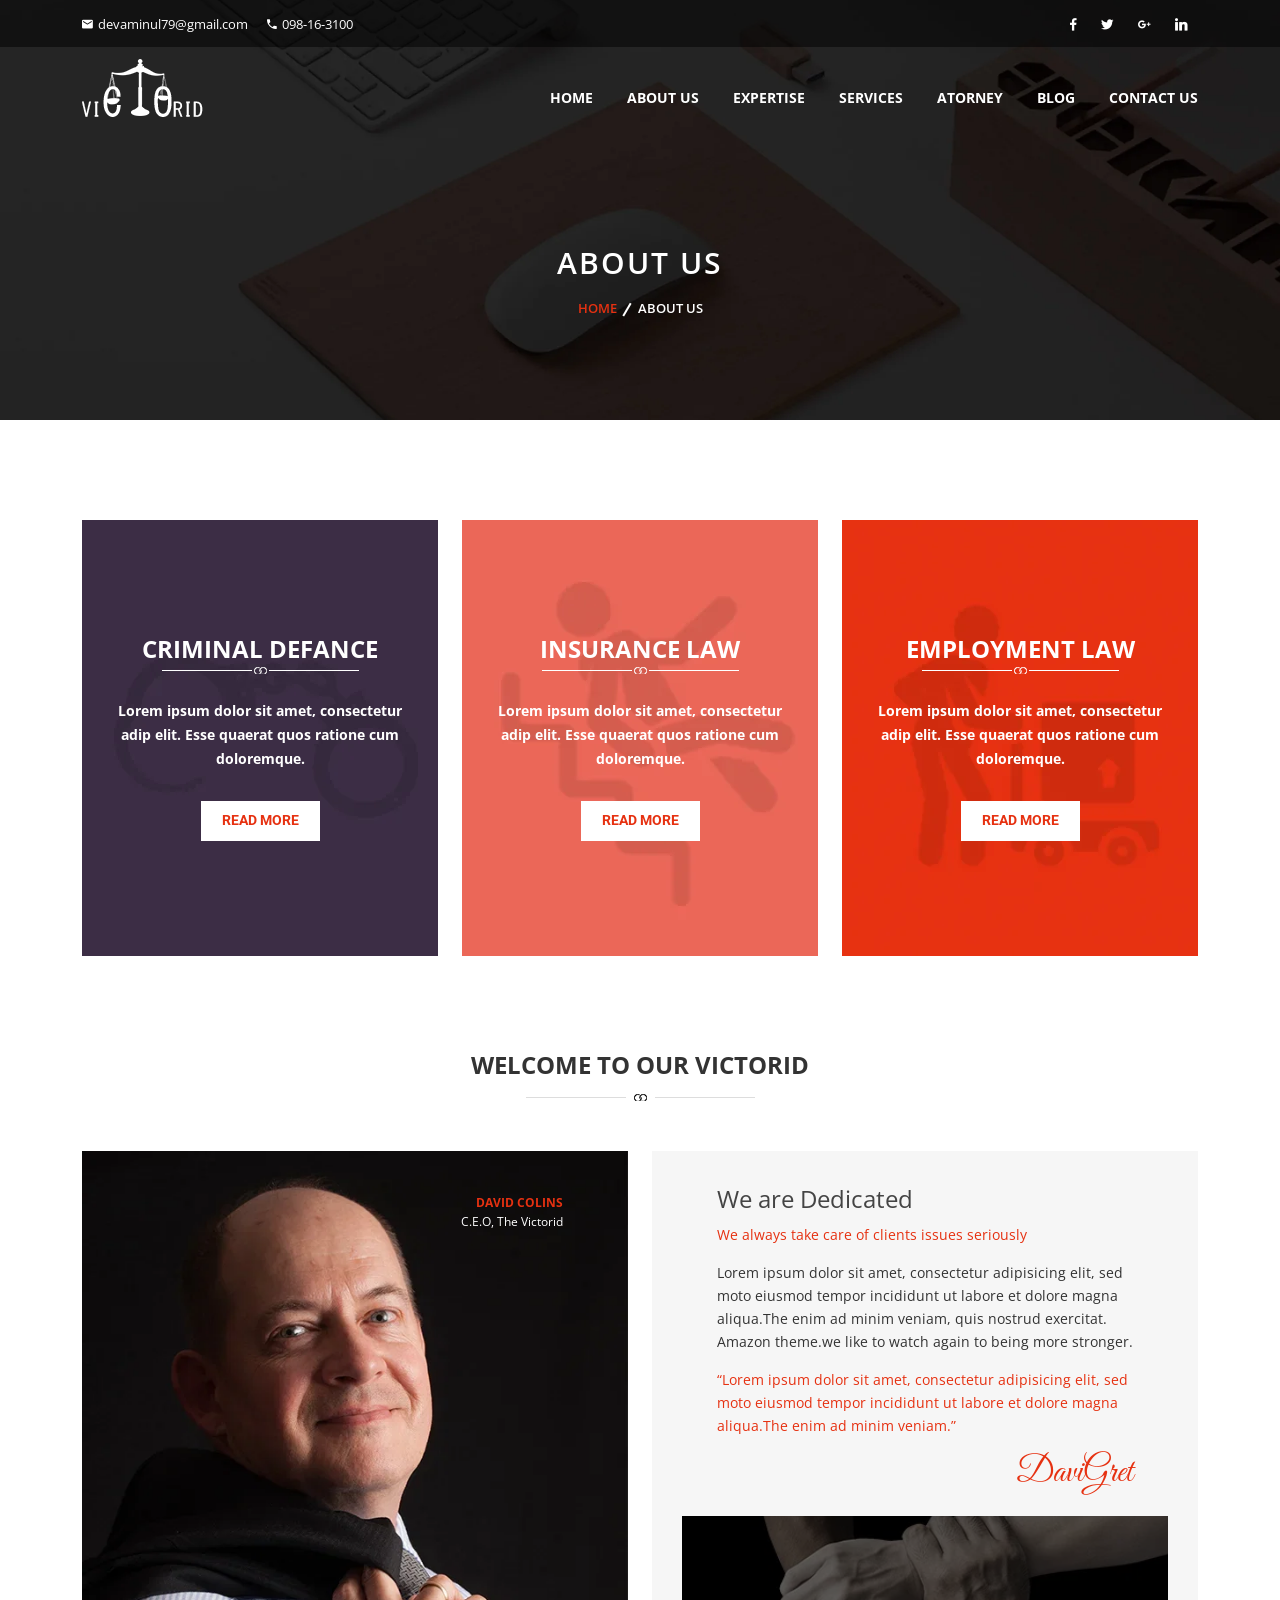
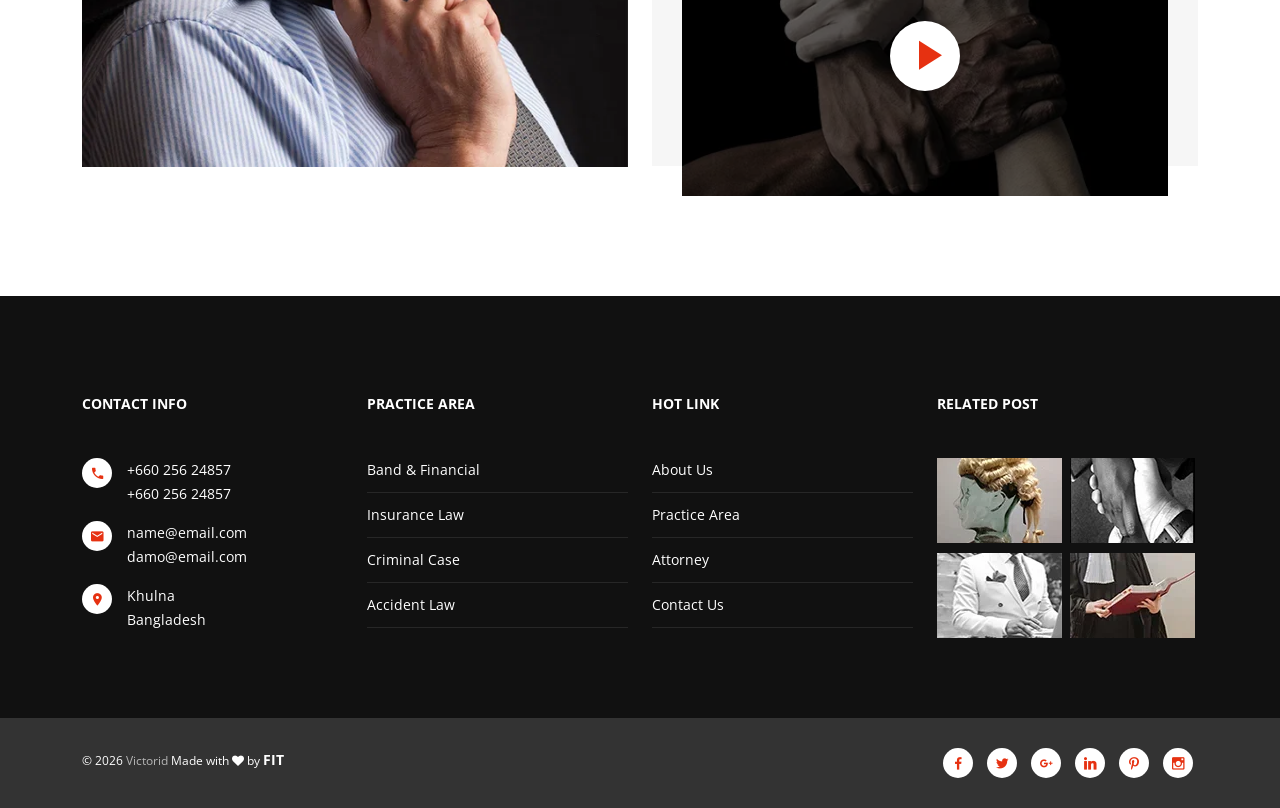
<file: about-us.html>
<!doctype html>
<html class="no-js" lang="en">
    

<head>
        <meta charset="utf-8">
        <meta http-equiv="x-ua-compatible" content="ie=edge">
        <title>About us || Victorid</title>
        <meta name="description" content="">
        <meta name="viewport" content="width=device-width, initial-scale=1">
        
        <!-- Favicon -->
        <link rel="shortcut icon" type="image/x-icon" href="assets/images/favicon.webp">

        <!-- CSS
        ============================================ -->

        <!-- Icon Font CSS -->
        <link rel="stylesheet" href="assets/css/font-awesome.min.css">
        <link rel="stylesheet" href="assets/css/material-design-iconic-font.css">
        <link rel="stylesheet" href="assets/css/material-design-iconic-font.min.css">

        <!-- Plugins CSS -->
        <link rel="stylesheet" href="assets/css/bootstrap.min.css">
        <link rel="stylesheet" href="assets/css/meanmenu.css">
        <link rel="stylesheet" href="assets/css/magnific-popup.css">
        <link rel="stylesheet" href="assets/css/plugins/animate.css">
        <link rel="stylesheet" href="assets/css/plugins/jquery-ui.min.css">
        <link rel="stylesheet" href="assets/css/plugins/slick.css">
        <link rel="stylesheet" href="assets/css/plugins/odometer.min.css">
        <link rel="stylesheet" href="assets/css/plugins/owl.carousel.css">
        <link rel="stylesheet" href="assets/css/plugins/hover.css">

        <!-- Main Style CSS -->
        <link rel="stylesheet" href="assets/css/style.css">
        <link rel="stylesheet" href="assets/css/responsive.css">

    </head>  
    <body>
        <!--[if lt IE 8]>
            <p class="browserupgrade">You are using an <strong>outdated</strong> browser. Please <a href="http://browsehappy.com/">upgrade your browser</a> to improve your experience.</p>
        <![endif]-->  

        <!--Main Wrapper Start-->
        <div class="wrapper bg-white fix">
            <!--Bg White Start-->
            <div class="bg-white">
                <!--Header Area Start-->
                <header class="header-area">
                    <div class="header-top d-none d-md-block">
                        <div class="container">
                            <div class="row gy-2">
                                <div class="col-md-6">
                                    <div class="top-left text-center text-md-start">
                                        <ul>
                                            <li>
                                                <div class="top-left-icon">
                                                    <i class="zmdi zmdi-email"></i>                                                
                                                </div>
                                                <div class="top-left-content">
                                                    <p>devaminul79@gmail.com</p>                                                  
                                                </div>
                                            </li>
                                            <li>
                                                <div class="top-left-icon">
                                                    <i class="zmdi zmdi-phone"></i>                                                
                                                </div>
                                                <div class="top-left-content">                                                
                                                    <p>098-16-3100</p>                                                
                                                </div>
                                            </li>
                                        </ul>
                                    </div>
                                </div>
                                <div class="col-md-6">
                                    <div class="top-right text-center text-md-end">
                                        <ul>
                                            <li><a href="#"><i class="zmdi zmdi-facebook"></i></a></li>
                                            <li><a href="#"><i class="zmdi zmdi-twitter"></i></a></li>
                                            <li><a href="#"><i class="zmdi zmdi-google-plus"></i></a></li>
                                            <li><a href="#"><i class="zmdi zmdi-linkedin"></i></a></li>
                                        </ul>
                                    </div>
                                </div>
                            </div>
                        </div>
                    </div>
                    <div class="main-header header-sticky">
                        <div class="container">
                            <div class="row">
                                <div class="col-lg-2">
                                    <div class="logo">
                                        <a href="index.html"><img src="assets/images/logo/logo.webp" alt="logo" /></a>
                                    </div>
                                </div>
                                <div class="col-lg-10">
                                    <div class="main-menu mean-menu text-end">
                                        <nav>
                                            <ul>
                                                <li><a href="index.html">HOME</a></li>
                                                <li><a href="about-us.html">about us</a></li>
                                                <li><a href="expertise.html">expertise</a></li>
                                                <li><a href="services.html">services</a></li>
                                                <li><a href="attornies.html">atorney</a></li>
                                                <li><a href="blog.html">blog</a>
                                                    <ul>
                                                        <li><a href="blog.html">blog</a></li>
                                                        <li><a href="blog-rightsidebar.html">blog right sidebar</a></li>
                                                        <li><a href="blog-details.html">blog details</a></li>
                                                    </ul>
                                                </li>
                                                <li><a href="contact-us.html">contact us</a></li>
                                            </ul>
                                        </nav>
                                    </div>
                                    <div class="mobile-menu"></div>
                                </div>
                            </div>
                        </div>  
                    </div>       
                </header>
                <!-- End of Header Area -->
                <!-- breadcrumbs start -->
                <section class="breadcrumbs-area pt-245 pb-100 bg-2">
                    <div class="container">
                        <div class="breadcrumbs text-center">
                            <h2 class="page-title">about us</h2>
                            <ul>
                                <li>
                                    <a class="active" href="index.html">Home</a>
                                </li>
                                <li>about us</li>
                            </ul>
                        </div>
                    </div>
                </section>
                <!-- breadcrumbs end -->
                <!--Start of Law Area-->
                <div class="law-area pt-100 pb-95 text-center">
                    <div class="container">
                        <div class="row g-4">      
                            <div class="col-lg-4 col-md-6">
                                <div class="single-law" style="background-image: url(assets/images/law/1.webp)">
                                    <div class="single-law-content">
                                        <h3>criminal defance</h3>
                                        <p>Lorem ipsum dolor sit amet, consectetur adip elit. Esse quaerat quos ratione cum doloremque.</p>
                                        <a href="#" class="read-more btn mt-15">read more</a>
                                        <div class="law-hover">
                                            <a href="#"><i class="zmdi zmdi-plus"></i></a>
                                        </div>
                                    </div>    
                                </div>        
                            </div>      
                            <div class="col-lg-4 col-md-6">
                                <div class="single-law" style="background-image: url(assets/images/law/2.webp)">
                                    <div class="single-law-content">
                                        <h3>insurance law</h3>
                                        <p>Lorem ipsum dolor sit amet, consectetur adip elit. Esse quaerat quos ratione cum doloremque.</p>
                                        <a href="#" class="read-more btn mt-15">read more</a>
                                        <div class="law-hover">
                                            <a href="#"><i class="zmdi zmdi-plus"></i></a>
                                        </div>
                                    </div>    
                                </div>        
                            </div>      
                            <div class="col-lg-4 col-md-6">
                                <div class="single-law" style="background-image: url(assets/images/law/3.webp)">
                                    <div class="single-law-content">
                                        <h3>employment law</h3>
                                        <p>Lorem ipsum dolor sit amet, consectetur adip elit. Esse quaerat quos ratione cum doloremque.</p>
                                        <a href="#" class="read-more btn mt-15">read more</a>
                                        <div class="law-hover">
                                            <a href="#"><i class="zmdi zmdi-plus"></i></a>
                                        </div>
                                    </div>    
                                </div>        
                            </div>  
                        </div>
                    </div>
                </div>
                <!-- End of Law Area -->
                <!-- Start of Victorid Area -->
                <div class="victorid-area pb-90">
                    <div class="container">
                        <div class="section-title text-center mb-42">
                            <h2 class="text-uppercase">welcome to our victorid</h2>
                            <img src="assets/images/icon/2.webp" alt="icon">
                        </div>      
                        <div class="row">      
                            <div class="col-lg-6">
                                <div class="victorid-left position-relative">
                                    <img src="assets/images/victorid/1.webp" alt="victorid"> 
                                    <div class="victorid-left-content">
                                        <h5>David Colins</h5> 
                                        <p>C.E.O, The Victorid </p>
                                    </div>    
                                </div>        
                            </div>    
                            <div class="col-lg-6">
                                <div class="victorid-right">
                                    <div class="victorid-content-wrapper">
                                        <div class="victorid-content">
                                            <h3>We are Dedicated</h3>
                                            <p class="red">We always take care of clients issues seriously</p>
                                            <p>Lorem ipsum dolor sit amet, consectetur adipisicing elit, sed moto eiusmod tempor incididunt ut labore et dolore magna aliqua.The enim ad minim veniam, quis nostrud exercitat. Amazon theme.we like to watch again to being more stronger. </p>
                                           <p class="red">“Lorem ipsum dolor sit amet, consectetur adipisicing elit, sed moto eiusmod tempor incididunt ut labore et dolore magna aliqua.The enim ad minim veniam.”</p>
                                           <h4>DaviGret</h4> 
                                        </div>  
                                        <div class="single-video bg-img-1 ptb-140">
                                            <div class="video-banner text-center video-hover">
                                                <a class="video-popup" href="https://www.youtube.com/watch?v=78nyMHLONqo">
                                                    <i class="zmdi zmdi-play"></i>
                                                </a>
                                            </div>
                                        </div>
                                    </div>      
                                </div>        
                            </div>    
                        </div>
                    </div>
                </div>
                <!-- End of Victorid Area -->
                <!-- Start of Footer area -->
                <footer id="contact" class="footer-area pt-100">
                    <div class="main-footer pb-80">
                        <div class="container">
                            <div class="row gy-5">
                                <div class="col-lg-3 col-md-4  col-sm-6">
                                    <div class="footer-widget">
                                        <h3>contact info</h3>
                                        <div class="single-widget">
                                            <div class="widget-icon">
                                                <i class="zmdi zmdi-phone"></i>
                                            </div>
                                            <div class="widget-info">
                                                <p>+660 256 24857<br>
                                                    +660 256 24857</p>
                                            </div>
                                        </div>
                                        <div class="single-widget">
                                            <div class="widget-icon">
                                                <i class="zmdi zmdi-email"></i>
                                            </div>
                                            <div class="widget-info">
                                                <p>name@email.com<br>
                                                damo@email.com</p>
                                            </div>
                                        </div>
                                        <div class="single-widget">
                                            <div class="widget-icon">
                                                <i class="zmdi zmdi-pin"></i>
                                            </div>
                                            <div class="widget-info">
                                                <p>Khulna<br>
                                                    Bangladesh</p>
                                            </div>
                                        </div>
                                    </div>
                                </div>
                                <div class="col-lg-3 col-md-4  col-sm-6">
                                    <div class="footer-widget">
                                        <h3>practice area</h3>
                                        <div class="footer-menu">
                                            <nav>
                                                <ul>
                                                    <li><a href="#">band &amp; financial</a></li>
                                                    <li><a href="#">insurance law</a></li>
                                                    <li><a href="#">criminal case</a></li>
                                                    <li><a href="#">accident law</a></li>
                                                </ul>
                                            </nav>  
                                        </div>      
                                    </div>
                                </div>
                                <div class="col-lg-3 col-md-4  col-sm-6">
                                    <div class="footer-widget">
                                        <h3>hot link</h3>
                                        <div class="footer-menu">
                                            <nav>
                                                <ul>
                                                    <li><a href="#">about us</a></li>
                                                    <li><a href="#">practice area</a></li>
                                                    <li><a href="#">attorney</a></li>
                                                    <li><a href="#">contact us</a></li>
                                                </ul>
                                            </nav>  
                                        </div>      
                                    </div>
                                </div>
                                <div class="col-lg-3 col-sm-6">
                                    <div class="footer-widget">
                                       <h3>related post</h3>
                                       <div class="footer-posts">
                                           <ul>
                                               <li class="pb-10"><a href="#"><img src="assets/images/footer/1.webp" alt="footer"></a></li>
                                               <li class="pb-10"><a href="#"><img src="assets/images/footer/2.webp" alt="footer"></a></li>
                                               <li><a href="#"><img src="assets/images/footer/3.webp" alt="footer"></a></li>
                                               <li><a href="#"><img src="assets/images/footer/4.webp" alt="footer"></a></li>
                                           </ul>
                                       </div>
                                    </div>    
                                </div>
                            </div>
                        </div>
                    </div>
                    <div class="footer-bottom text-center">
                        <div class="container">
                            <div class="row">
                                <div class="col-md-6">
                                    <div class="copyright">
                                        <p>&copy; 2026 <span> Victorid </span> Made with <i class="fa fa-heart"></i> by <a href="M A Islam">FIT</a></p>
                                    </div>    
                                </div>
                                <div class="col-md-6">
                                    <div class="footer-bottom-social">
                                        <ul>
                                            <li><a href="#"><i class="zmdi zmdi-facebook"></i></a></li>
                                            <li><a href="#"><i class="zmdi zmdi-twitter"></i></a></li>
                                            <li><a href="#"><i class="zmdi zmdi-google-plus"></i></a></li>
                                            <li><a href="#"><i class="zmdi zmdi-linkedin"></i></a></li>
                                            <li><a href="#"><i class="zmdi zmdi-pinterest"></i></a></li>
                                            <li><a href="#"><i class="zmdi zmdi-instagram"></i></a></li>
                                        </ul>
                                    </div>
                                </div>
                            </div>
                        </div>
                    </div>         
                </footer>
                <!-- End of Footer area -->
            </div>   
            <!--End of Bg White--> 
        </div>    
        <!--End of Main Wrapper Area--> 





		<!-- JS
        ============================================ -->

        <!-- Modernizer & jQuery JS -->
        <script src="assets/js/vendor/modernizr-2.8.3.min.js"></script>
        <script src="assets/js/vendor/jquery-3.6.0.min.js"></script>

        <!-- Bootstrap JS -->
        <script src="assets/js/popper.min.js"></script>
        <script src="assets/js/bootstrap.min.js"></script>

        <!-- Plugins JS -->
        <script src="assets/js/owl.carousel.min.js"></script>
        <script src="assets/js/ajax-mail.js"></script>
        <script src="assets/js/jquery.ajaxchimp.min.js"></script>
        <script src="assets/js/jquery.meanmenu.js"></script>
        <script src="assets/js/jquery.magnific-popup.js"></script>
        <script src="assets/js/slick.min.js"></script>
        <script src="assets/js/odometer.min.js"></script>
        <script src="assets/js/plugins.js"></script>

        <!-- Main JS -->
        <script src="assets/js/main.js"></script>

    </body>


</html>
</file>
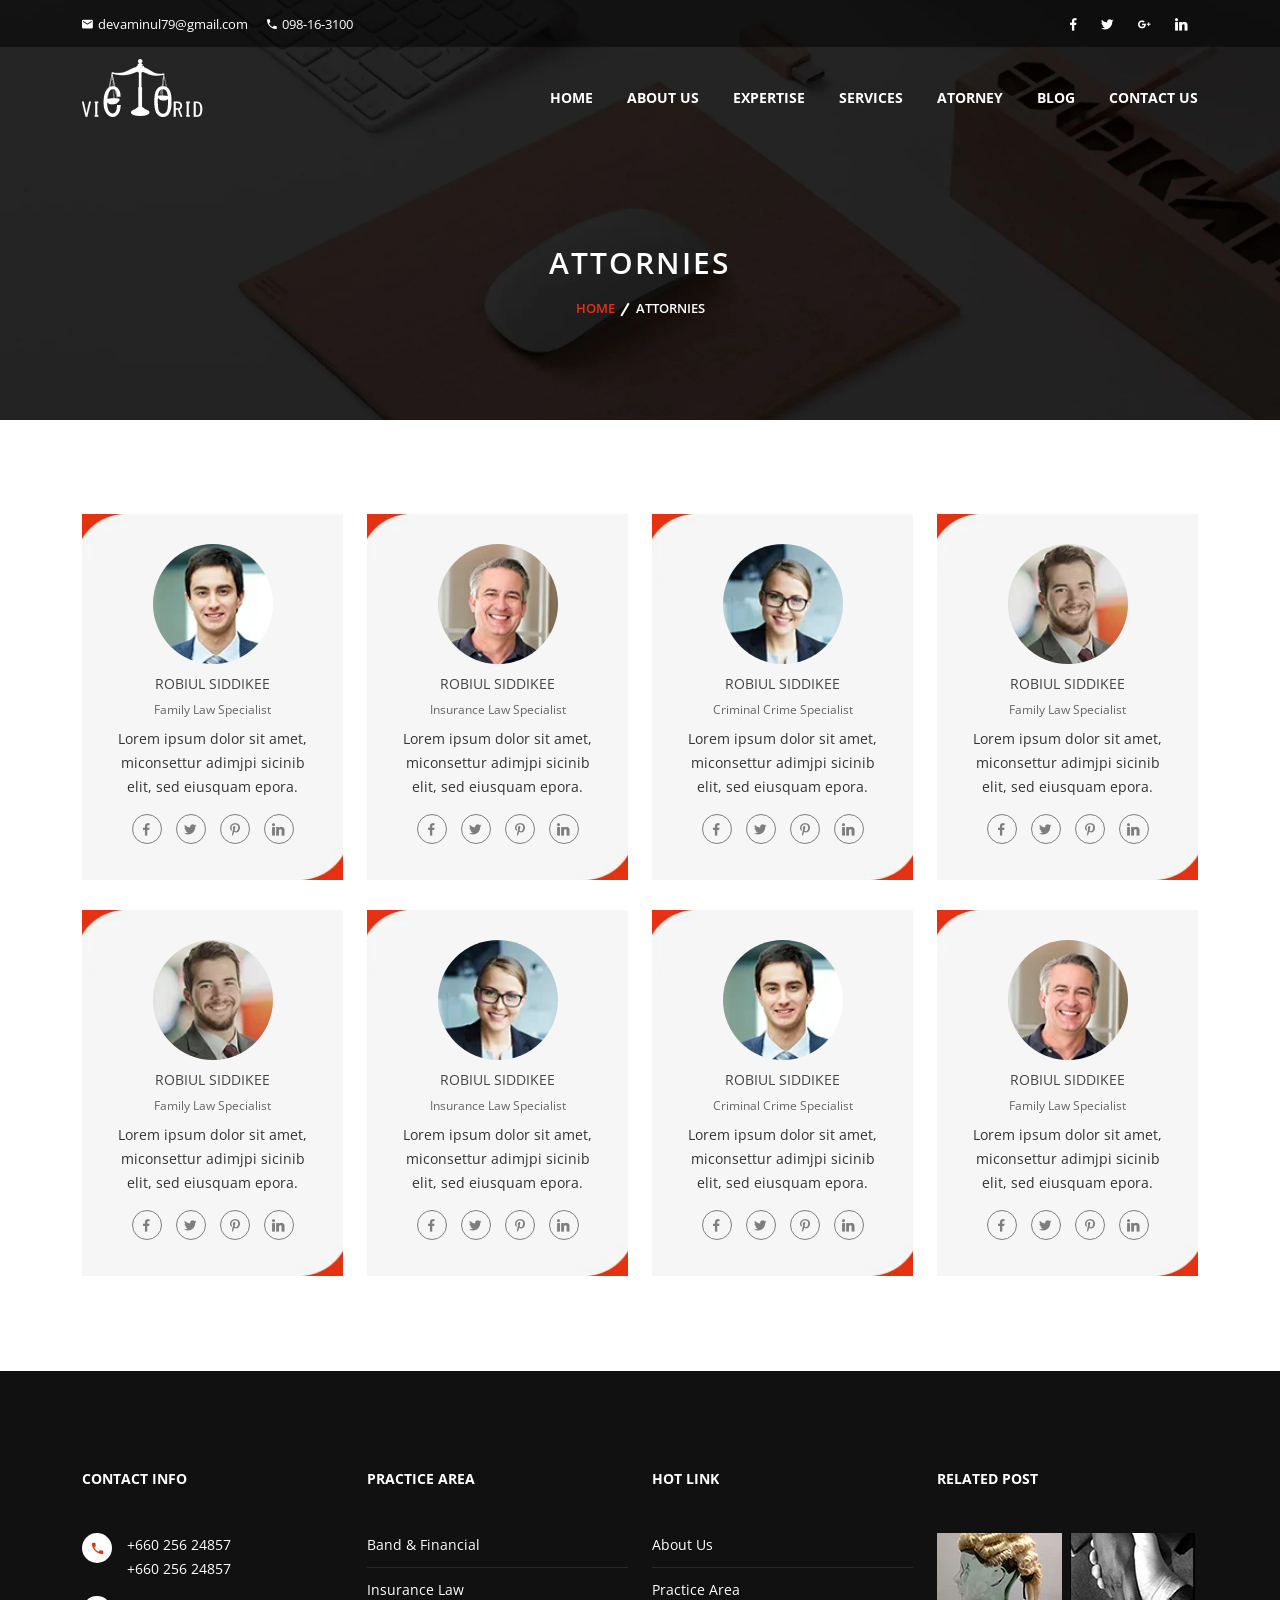
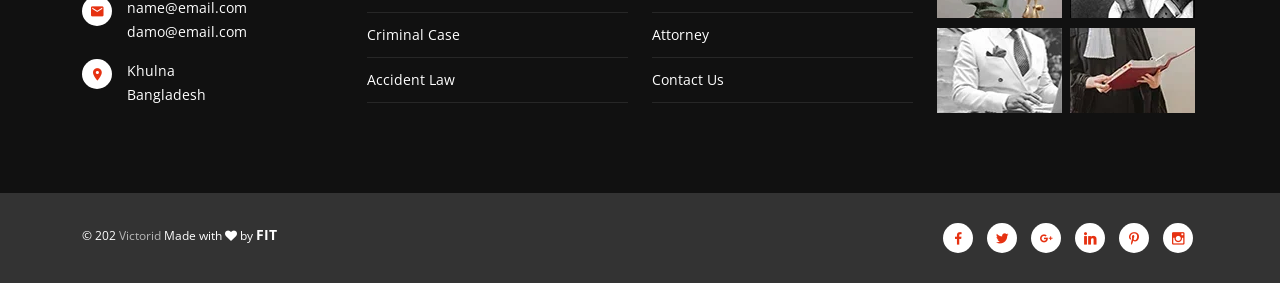
<file: attornies.html>
<!doctype html>
<html class="no-js" lang="en">
    

<head>
        <meta charset="utf-8">
        <meta http-equiv="x-ua-compatible" content="ie=edge">
        <title>Tttornies Page || Victorid</title>
        <meta name="description" content="">
        <meta name="viewport" content="width=device-width, initial-scale=1">
        
        <!-- Favicon -->
        <link rel="shortcut icon" type="image/x-icon" href="assets/images/favicon.webp">

        <!-- CSS
        ============================================ -->

        <!-- Icon Font CSS -->
        <link rel="stylesheet" href="assets/css/font-awesome.min.css">
        <link rel="stylesheet" href="assets/css/material-design-iconic-font.css">
        <link rel="stylesheet" href="assets/css/material-design-iconic-font.min.css">

        <!-- Plugins CSS -->
        <link rel="stylesheet" href="assets/css/bootstrap.min.css">
        <link rel="stylesheet" href="assets/css/meanmenu.css">
        <link rel="stylesheet" href="assets/css/magnific-popup.css">
        <link rel="stylesheet" href="assets/css/plugins/animate.css">
        <link rel="stylesheet" href="assets/css/plugins/jquery-ui.min.css">
        <link rel="stylesheet" href="assets/css/plugins/slick.css">
        <link rel="stylesheet" href="assets/css/plugins/odometer.min.css">
        <link rel="stylesheet" href="assets/css/plugins/owl.carousel.css">
        <link rel="stylesheet" href="assets/css/plugins/hover.css">

        <!-- Main Style CSS -->
        <link rel="stylesheet" href="assets/css/style.css">
        <link rel="stylesheet" href="assets/css/responsive.css">
 
    </head>  
    <body>
        <!--[if lt IE 8]>
            <p class="browserupgrade">You are using an <strong>outdated</strong> browser. Please <a href="http://browsehappy.com/">upgrade your browser</a> to improve your experience.</p>
        <![endif]-->  

        <!--Main Wrapper Start-->
        <div class="wrapper bg-white fix">
            <!--Bg White Start-->
            <div class="bg-white">

                <!--Header Area Start-->
                <header class="header-area">
                    <div class="header-top d-none d-md-block">
                        <div class="container">
                            <div class="row gy-2">
                                <div class="col-md-6">
                                    <div class="top-left text-center text-md-start">
                                        <ul>
                                            <li>
                                                <div class="top-left-icon">
                                                    <i class="zmdi zmdi-email"></i>                                                
                                                </div>
                                                <div class="top-left-content">
                                                    <p>devaminul79@gmail.com</p>                                                  
                                                </div>
                                            </li>
                                            <li>
                                                <div class="top-left-icon">
                                                    <i class="zmdi zmdi-phone"></i>                                                
                                                </div>
                                                <div class="top-left-content">                                                
                                                    <p>098-16-3100</p>                                                
                                                </div>
                                            </li>
                                        </ul>
                                    </div>
                                </div>
                                <div class="col-md-6">
                                    <div class="top-right text-center text-md-end">
                                        <ul>
                                            <li><a href="#"><i class="zmdi zmdi-facebook"></i></a></li>
                                            <li><a href="#"><i class="zmdi zmdi-twitter"></i></a></li>
                                            <li><a href="#"><i class="zmdi zmdi-google-plus"></i></a></li>
                                            <li><a href="#"><i class="zmdi zmdi-linkedin"></i></a></li>
                                        </ul>
                                    </div>
                                </div>
                            </div>
                        </div>
                    </div>
                    <div class="main-header header-sticky">
                        <div class="container">
                            <div class="row">
                                <div class="col-lg-2">
                                    <div class="logo">
                                        <a href="index.html"><img src="assets/images/logo/logo.webp" alt="logo" /></a>
                                    </div>
                                </div>
                                <div class="col-lg-10">
                                    <div class="main-menu mean-menu text-end">
                                        <nav>
                                            <ul>
                                                <li><a href="index.html">HOME</a></li>
                                                <li><a href="about-us.html">about us</a></li>
                                                <li><a href="expertise.html">expertise</a></li>
                                                <li><a href="services.html">services</a></li>
                                                <li><a href="attornies.html">atorney</a></li>
                                                <li><a href="blog.html">blog</a>
                                                    <ul>
                                                        <li><a href="blog.html">blog</a></li>
                                                        <li><a href="blog-rightsidebar.html">blog right sidebar</a></li>
                                                        <li><a href="blog-details.html">blog details</a></li>
                                                    </ul>
                                                </li>
                                                <li><a href="contact-us.html">contact us</a></li>
                                            </ul>
                                        </nav>
                                    </div>
                                    <div class="mobile-menu"></div>
                                </div>
                            </div>
                        </div>  
                    </div>       
                </header>
                <!-- End of Header Area -->

                <!-- breadcrumbs start -->
                <section class="breadcrumbs-area pt-245 pb-100 bg-2">
                    <div class="container">
                        <div class="breadcrumbs text-center">
                            <h2 class="page-title">attornies</h2>
                            <ul>
                                <li>
                                    <a class="active" href="index.html">Home</a>
                                </li>
                                <li>attornies</li>
                            </ul>
                        </div>
                    </div>
                </section>
                <!-- breadcrumbs end -->

                <!-- Start of Team area -->
                <div id="team" class="team-area pt-94 pb-95 text-center">
                    <div class="container">
                        <div class="custom-row">
                            <div class="team-owl text-center">
                                <div class="custom-col">
                                    <div class="single-member mb-30" style="background: url(assets/images/team/bg.webp) no-repeat scroll top center / cover;">
                                        <div class="member-img">
                                            <img src="assets/images/team/1.webp" alt="member">
                                        </div>
                                        <div class="member-content text-center">
                                            <h3>Robiul Siddikee</h3>
                                            <h5>Family Law Specialist</h5>
                                            <p>Lorem ipsum dolor sit amet, miconsettur adimjpi sicinib elit, sed eiusquam epora. </p>
                                            <ul>
                                                <li><a href="#"><i class="zmdi zmdi-facebook"></i></a></li>
                                                <li><a href="#"><i class="zmdi zmdi-twitter"></i></a></li>
                                                <li><a href="#"><i class="zmdi zmdi-pinterest"></i></a></li>
                                                <li><a href="#"><i class="zmdi zmdi-linkedin"></i></a></li>
                                            </ul>
                                            <div class="law-hover">
                                                <a href="#"><i class="zmdi zmdi-plus"></i></a>
                                            </div>
                                        </div>
                                    </div>
                                    <div class="single-member" style="background: url(assets/images/team/bg.webp) no-repeat scroll top center / cover;">
                                        <div class="member-img">
                                            <img src="assets/images/team/4.webp" alt="member">
                                        </div>
                                        <div class="member-content text-center">
                                            <h3>Robiul Siddikee</h3>
                                            <h5>Family Law Specialist</h5>
                                            <p>Lorem ipsum dolor sit amet, miconsettur adimjpi sicinib elit, sed eiusquam epora. </p>
                                            <ul>
                                                <li><a href="#"><i class="zmdi zmdi-facebook"></i></a></li>
                                                <li><a href="#"><i class="zmdi zmdi-twitter"></i></a></li>
                                                <li><a href="#"><i class="zmdi zmdi-pinterest"></i></a></li>
                                                <li><a href="#"><i class="zmdi zmdi-linkedin"></i></a></li>
                                            </ul>
                                            <div class="law-hover">
                                                <a href="#"><i class="zmdi zmdi-plus"></i></a>
                                            </div>
                                        </div>
                                    </div>
                                </div>
                                <div class="custom-col">
                                    <div class="single-member mb-30" style="background: url(assets/images/team/bg.webp) no-repeat scroll top center / cover;">
                                        <div class="member-img">
                                            <img src="assets/images/team/2.webp" alt="member">
                                        </div>
                                        <div class="member-content text-center">
                                            <h3>Robiul Siddikee</h3>
                                            <h5>Insurance Law Specialist</h5>
                                            <p>Lorem ipsum dolor sit amet, miconsettur adimjpi sicinib elit, sed eiusquam epora. </p>
                                            <ul>
                                                <li><a href="#"><i class="zmdi zmdi-facebook"></i></a></li>
                                                <li><a href="#"><i class="zmdi zmdi-twitter"></i></a></li>
                                                <li><a href="#"><i class="zmdi zmdi-pinterest"></i></a></li>
                                                <li><a href="#"><i class="zmdi zmdi-linkedin"></i></a></li>
                                            </ul>
                                            <div class="law-hover">
                                                <a href="#"><i class="zmdi zmdi-plus"></i></a>
                                            </div>
                                        </div>
                                    </div>
                                    <div class="single-member" style="background: url(assets/images/team/bg.webp) no-repeat scroll top center / cover;">
                                        <div class="member-img">
                                            <img src="assets/images/team/3.webp" alt="member">
                                        </div>
                                        <div class="member-content text-center">
                                            <h3>Robiul Siddikee</h3>
                                            <h5>Insurance Law Specialist</h5>
                                            <p>Lorem ipsum dolor sit amet, miconsettur adimjpi sicinib elit, sed eiusquam epora. </p>
                                            <ul>
                                                <li><a href="#"><i class="zmdi zmdi-facebook"></i></a></li>
                                                <li><a href="#"><i class="zmdi zmdi-twitter"></i></a></li>
                                                <li><a href="#"><i class="zmdi zmdi-pinterest"></i></a></li>
                                                <li><a href="#"><i class="zmdi zmdi-linkedin"></i></a></li>
                                            </ul>
                                            <div class="law-hover">
                                                <a href="#"><i class="zmdi zmdi-plus"></i></a>
                                            </div>
                                        </div>
                                    </div>
                                </div>
                                <div class="custom-col">
                                    <div class="single-member mb-30" style="background: url(assets/images/team/bg.webp) no-repeat scroll top center / cover;">
                                        <div class="member-img">
                                            <img src="assets/images/team/3.webp" alt="member">
                                        </div>
                                        <div class="member-content text-center">
                                            <h3>Robiul Siddikee</h3>
                                            <h5>Criminal Crime Specialist</h5>
                                            <p>Lorem ipsum dolor sit amet, miconsettur adimjpi sicinib elit, sed eiusquam epora. </p>
                                            <ul>
                                                <li><a href="#"><i class="zmdi zmdi-facebook"></i></a></li>
                                                <li><a href="#"><i class="zmdi zmdi-twitter"></i></a></li>
                                                <li><a href="#"><i class="zmdi zmdi-pinterest"></i></a></li>
                                                <li><a href="#"><i class="zmdi zmdi-linkedin"></i></a></li>
                                            </ul>
                                            <div class="law-hover">
                                                <a href="#"><i class="zmdi zmdi-plus"></i></a>
                                            </div>
                                        </div>
                                    </div>
                                    <div class="single-member" style="background: url(assets/images/team/bg.webp) no-repeat scroll top center / cover;">
                                        <div class="member-img">
                                            <img src="assets/images/team/1.webp" alt="member">
                                        </div>
                                        <div class="member-content text-center">
                                            <h3>Robiul Siddikee</h3>
                                            <h5>Criminal Crime Specialist</h5>
                                            <p>Lorem ipsum dolor sit amet, miconsettur adimjpi sicinib elit, sed eiusquam epora. </p>
                                            <ul>
                                                <li><a href="#"><i class="zmdi zmdi-facebook"></i></a></li>
                                                <li><a href="#"><i class="zmdi zmdi-twitter"></i></a></li>
                                                <li><a href="#"><i class="zmdi zmdi-pinterest"></i></a></li>
                                                <li><a href="#"><i class="zmdi zmdi-linkedin"></i></a></li>
                                            </ul>
                                            <div class="law-hover">
                                                <a href="#"><i class="zmdi zmdi-plus"></i></a>
                                            </div>
                                        </div>
                                    </div>
                                </div>
                                <div class="custom-col">
                                    <div class="single-member mb-30" style="background: url(assets/images/team/bg.webp) no-repeat scroll top center / cover;">
                                        <div class="member-img">
                                            <img src="assets/images/team/4.webp" alt="member">
                                        </div>
                                        <div class="member-content text-center">
                                            <h3>Robiul Siddikee</h3>
                                            <h5>Family Law Specialist</h5>
                                            <p>Lorem ipsum dolor sit amet, miconsettur adimjpi sicinib elit, sed eiusquam epora. </p>
                                            <ul>
                                                <li><a href="#"><i class="zmdi zmdi-facebook"></i></a></li>
                                                <li><a href="#"><i class="zmdi zmdi-twitter"></i></a></li>
                                                <li><a href="#"><i class="zmdi zmdi-pinterest"></i></a></li>
                                                <li><a href="#"><i class="zmdi zmdi-linkedin"></i></a></li>
                                            </ul>
                                            <div class="law-hover">
                                                <a href="#"><i class="zmdi zmdi-plus"></i></a>
                                            </div>
                                        </div>
                                    </div>
                                    <div class="single-member" style="background: url(assets/images/team/bg.webp) no-repeat scroll top center / cover;">
                                        <div class="member-img">
                                            <img src="assets/images/team/2.webp" alt="member">
                                        </div>
                                        <div class="member-content text-center">
                                            <h3>Robiul Siddikee</h3>
                                            <h5>Family Law Specialist</h5>
                                            <p>Lorem ipsum dolor sit amet, miconsettur adimjpi sicinib elit, sed eiusquam epora. </p>
                                            <ul>
                                                <li><a href="#"><i class="zmdi zmdi-facebook"></i></a></li>
                                                <li><a href="#"><i class="zmdi zmdi-twitter"></i></a></li>
                                                <li><a href="#"><i class="zmdi zmdi-pinterest"></i></a></li>
                                                <li><a href="#"><i class="zmdi zmdi-linkedin"></i></a></li>
                                            </ul>
                                            <div class="law-hover">
                                                <a href="#"><i class="zmdi zmdi-plus"></i></a>
                                            </div>
                                        </div>
                                    </div>
                                </div>
                            </div>    
                        </div>
                    </div>
                </div>
                <!-- End of Team area -->

                <!-- Start of Footer area -->
                <footer id="contact" class="footer-area pt-100">
                    <div class="main-footer pb-80">
                        <div class="container">
                            <div class="row gy-5">
                                <div class="col-lg-3 col-md-4  col-sm-6">
                                    <div class="footer-widget">
                                        <h3>contact info</h3>
                                        <div class="single-widget">
                                            <div class="widget-icon">
                                                <i class="zmdi zmdi-phone"></i>
                                            </div>
                                            <div class="widget-info">
                                                <p>+660 256 24857<br>
                                                    +660 256 24857</p>
                                            </div>
                                        </div>
                                        <div class="single-widget">
                                            <div class="widget-icon">
                                                <i class="zmdi zmdi-email"></i>
                                            </div>
                                            <div class="widget-info">
                                                <p>name@email.com<br>
                                                damo@email.com</p>
                                            </div>
                                        </div>
                                        <div class="single-widget">
                                            <div class="widget-icon">
                                                <i class="zmdi zmdi-pin"></i>
                                            </div>
                                            <div class="widget-info">
                                                <p>Khulna<br>
                                                    Bangladesh</p>
                                            </div>
                                        </div>
                                    </div>
                                </div>
                                <div class="col-lg-3 col-md-4  col-sm-6">
                                    <div class="footer-widget">
                                        <h3>practice area</h3>
                                        <div class="footer-menu">
                                            <nav>
                                                <ul>
                                                    <li><a href="#">band &amp; financial</a></li>
                                                    <li><a href="#">insurance law</a></li>
                                                    <li><a href="#">criminal case</a></li>
                                                    <li><a href="#">accident law</a></li>
                                                </ul>
                                            </nav>  
                                        </div>      
                                    </div>
                                </div>
                                <div class="col-lg-3 col-md-4  col-sm-6">
                                    <div class="footer-widget">
                                        <h3>hot link</h3>
                                        <div class="footer-menu">
                                            <nav>
                                                <ul>
                                                    <li><a href="#">about us</a></li>
                                                    <li><a href="#">practice area</a></li>
                                                    <li><a href="#">attorney</a></li>
                                                    <li><a href="#">contact us</a></li>
                                                </ul>
                                            </nav>  
                                        </div>      
                                    </div>
                                </div>
                                <div class="col-lg-3 col-sm-6">
                                    <div class="footer-widget">
                                       <h3>related post</h3>
                                       <div class="footer-posts">
                                           <ul>
                                               <li class="pb-10"><a href="#"><img src="assets/images/footer/1.webp" alt="footer"></a></li>
                                               <li class="pb-10"><a href="#"><img src="assets/images/footer/2.webp" alt="footer"></a></li>
                                               <li><a href="#"><img src="assets/images/footer/3.webp" alt="footer"></a></li>
                                               <li><a href="#"><img src="assets/images/footer/4.webp" alt="footer"></a></li>
                                           </ul>
                                       </div>
                                    </div>    
                                </div>
                            </div>
                        </div>
                    </div>
                    <div class="footer-bottom text-center">
                        <div class="container">
                            <div class="row">
                                <div class="col-md-6">
                                    <div class="copyright">
                                        <p>&copy; 202 <span> Victorid </span> Made with <i class="fa fa-heart"></i> by <a href="M A Islam">FIT</a></p>
                                    </div>    
                                </div>
                                <div class="col-md-6">
                                    <div class="footer-bottom-social">
                                        <ul>
                                            <li><a href="#"><i class="zmdi zmdi-facebook"></i></a></li>
                                            <li><a href="#"><i class="zmdi zmdi-twitter"></i></a></li>
                                            <li><a href="#"><i class="zmdi zmdi-google-plus"></i></a></li>
                                            <li><a href="#"><i class="zmdi zmdi-linkedin"></i></a></li>
                                            <li><a href="#"><i class="zmdi zmdi-pinterest"></i></a></li>
                                            <li><a href="#"><i class="zmdi zmdi-instagram"></i></a></li>
                                        </ul>
                                    </div>
                                </div>
                            </div>
                        </div>
                    </div>         
                </footer>
                <!-- End of Footer area -->

            </div>   
            <!--End of Bg White--> 
        </div>    
        <!--End of Main Wrapper Area--> 



		<!-- JS
        ============================================ -->

        <!-- Modernizer & jQuery JS -->
        <script src="assets/js/vendor/modernizr-2.8.3.min.js"></script>
        <script src="assets/js/vendor/jquery-3.6.0.min.js"></script>

        <!-- Bootstrap JS -->
        <script src="assets/js/popper.min.js"></script>
        <script src="assets/js/bootstrap.min.js"></script>

        <!-- Plugins JS -->
        <script src="assets/js/owl.carousel.min.js"></script>
        <script src="assets/js/ajax-mail.js"></script>
        <script src="assets/js/jquery.ajaxchimp.min.js"></script>
        <script src="assets/js/jquery.meanmenu.js"></script>
        <script src="assets/js/jquery.magnific-popup.js"></script>
        <script src="assets/js/slick.min.js"></script>
        <script src="assets/js/odometer.min.js"></script>
        <script src="assets/js/plugins.js"></script>

        <!-- Main JS -->
        <script src="assets/js/main.js"></script>

    </body>

</html>
</file>
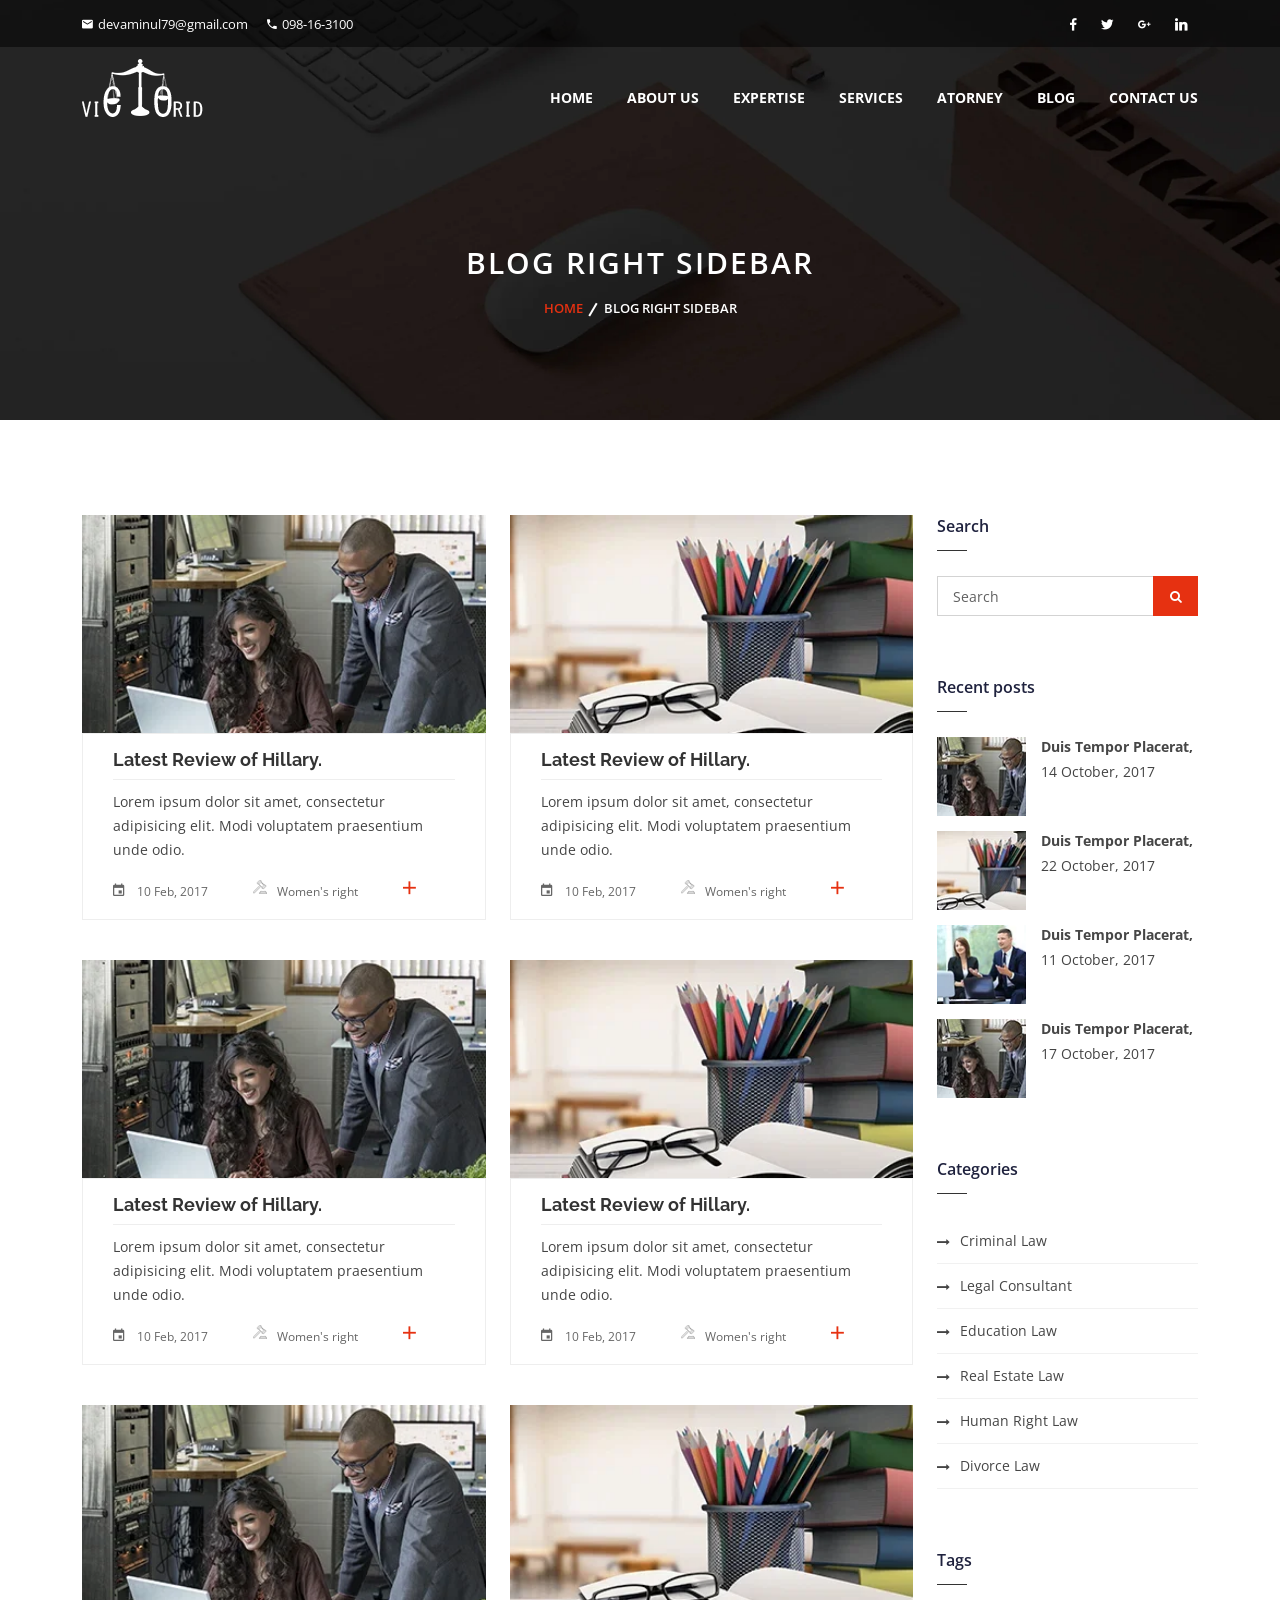
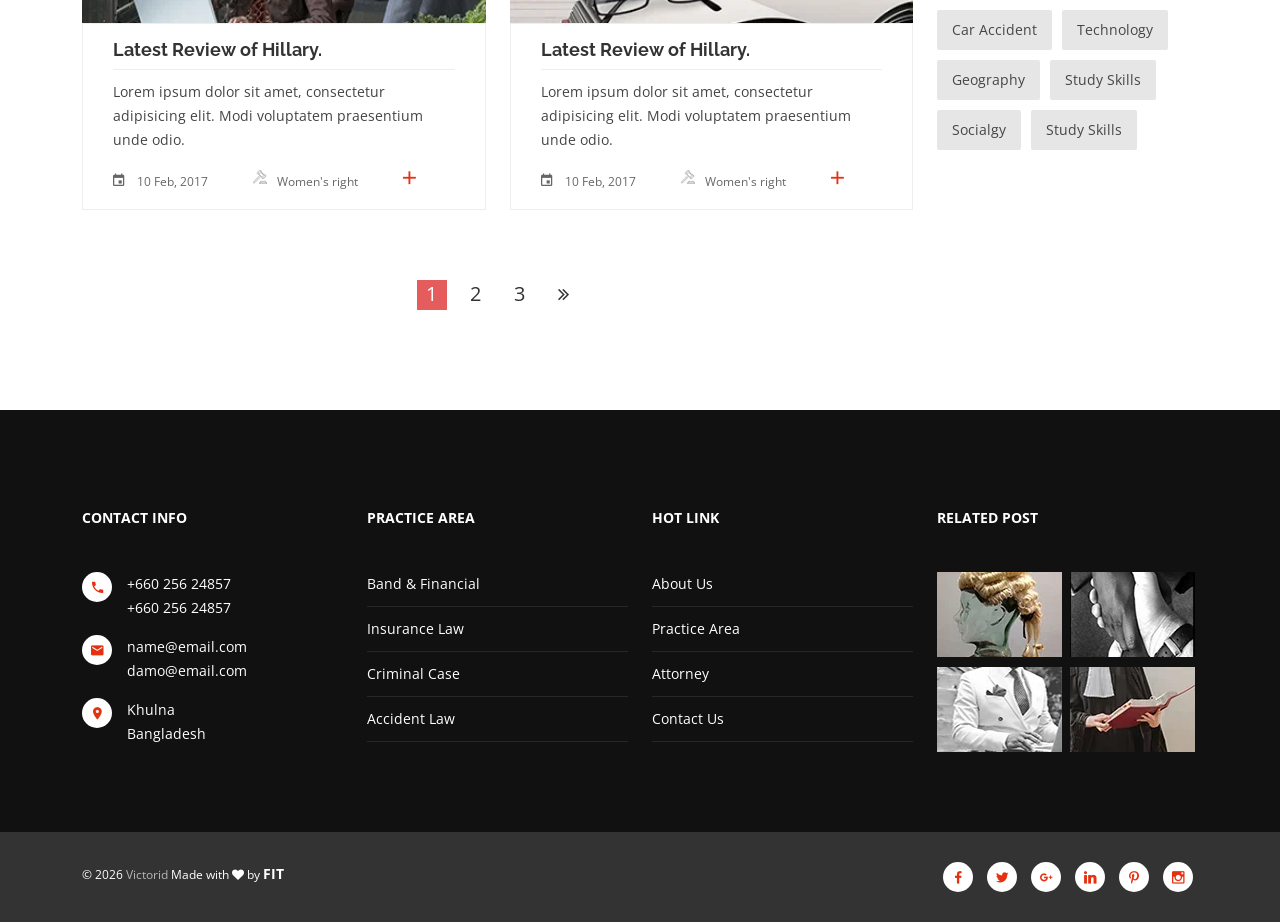
<file: blog-rightsidebar.html>
<!doctype html>
<html class="no-js" lang="en">
    

<head>
        <meta charset="utf-8">
        <meta http-equiv="x-ua-compatible" content="ie=edge">
        <title>Blog Right Sidebar || Victorid</title>
        <meta name="description" content="">
        <meta name="viewport" content="width=device-width, initial-scale=1">
        
        <!-- Favicon -->
        <link rel="shortcut icon" type="image/x-icon" href="assets/images/favicon.webp">

        <!-- CSS
        ============================================ -->

        <!-- Icon Font CSS -->
        <link rel="stylesheet" href="assets/css/font-awesome.min.css">
        <link rel="stylesheet" href="assets/css/material-design-iconic-font.css">
        <link rel="stylesheet" href="assets/css/material-design-iconic-font.min.css">

        <!-- Plugins CSS -->
        <link rel="stylesheet" href="assets/css/bootstrap.min.css">
        <link rel="stylesheet" href="assets/css/meanmenu.css">
        <link rel="stylesheet" href="assets/css/magnific-popup.css">
        <link rel="stylesheet" href="assets/css/plugins/animate.css">
        <link rel="stylesheet" href="assets/css/plugins/jquery-ui.min.css">
        <link rel="stylesheet" href="assets/css/plugins/slick.css">
        <link rel="stylesheet" href="assets/css/plugins/odometer.min.css">
        <link rel="stylesheet" href="assets/css/plugins/owl.carousel.css">
        <link rel="stylesheet" href="assets/css/plugins/hover.css">

        <!-- Main Style CSS -->
        <link rel="stylesheet" href="assets/css/style.css">
        <link rel="stylesheet" href="assets/css/responsive.css">

    </head>  
    <body>
        <!--[if lt IE 8]>
            <p class="browserupgrade">You are using an <strong>outdated</strong> browser. Please <a href="http://browsehappy.com/">upgrade your browser</a> to improve your experience.</p>
        <![endif]-->  

        <!--Main Wrapper Start-->
        <div class="wrapper bg-white fix">
            <!--Bg White Start-->
            <div class="bg-white">

                <!--Header Area Start-->
                <header class="header-area">
                    <div class="header-top d-none d-md-block">
                        <div class="container">
                            <div class="row gy-2">
                                <div class="col-md-6">
                                    <div class="top-left text-center text-md-start">
                                        <ul>
                                            <li>
                                                <div class="top-left-icon">
                                                    <i class="zmdi zmdi-email"></i>                                                
                                                </div>
                                                <div class="top-left-content">
                                                    <p>devaminul79@gmail.com</p>                                                  
                                                </div>
                                            </li>
                                            <li>
                                                <div class="top-left-icon">
                                                    <i class="zmdi zmdi-phone"></i>                                                
                                                </div>
                                                <div class="top-left-content">                                                
                                                    <p>098-16-3100</p>                                                
                                                </div>
                                            </li>
                                        </ul>
                                    </div>
                                </div>
                                <div class="col-md-6">
                                    <div class="top-right text-center text-md-end">
                                        <ul>
                                            <li><a href="#"><i class="zmdi zmdi-facebook"></i></a></li>
                                            <li><a href="#"><i class="zmdi zmdi-twitter"></i></a></li>
                                            <li><a href="#"><i class="zmdi zmdi-google-plus"></i></a></li>
                                            <li><a href="#"><i class="zmdi zmdi-linkedin"></i></a></li>
                                        </ul>
                                    </div>
                                </div>
                            </div>
                        </div>
                    </div>
                    <div class="main-header header-sticky">
                        <div class="container">
                            <div class="row">
                                <div class="col-lg-2">
                                    <div class="logo">
                                        <a href="index.html"><img src="assets/images/logo/logo.webp" alt="logo" /></a>
                                    </div>
                                </div>
                                <div class="col-lg-10">
                                    <div class="main-menu mean-menu text-end">
                                        <nav>
                                            <ul>
                                                <li><a href="index.html">HOME</a></li>
                                                <li><a href="about-us.html">about us</a></li>
                                                <li><a href="expertise.html">expertise</a></li>
                                                <li><a href="services.html">services</a></li>
                                                <li><a href="attornies.html">atorney</a></li>
                                                <li><a href="blog.html">blog</a>
                                                    <ul>
                                                        <li><a href="blog.html">blog</a></li>
                                                        <li><a href="blog-rightsidebar.html">blog right sidebar</a></li>
                                                        <li><a href="blog-details.html">blog details</a></li>
                                                    </ul>
                                                </li>
                                                <li><a href="contact-us.html">contact us</a></li>
                                            </ul>
                                        </nav>
                                    </div>
                                    <div class="mobile-menu"></div>
                                </div>
                            </div>
                        </div>  
                    </div>       
                </header>
                <!-- End of Header Area -->

                <!-- breadcrumbs start -->
                <section class="breadcrumbs-area pt-245 pb-100 bg-2">
                    <div class="container">
                        <div class="breadcrumbs text-center">
                            <h2 class="page-title">Blog right sidebar</h2>
                            <ul>
                                <li>
                                    <a class="active" href="index.html">Home</a>
                                </li>
                                <li>Blog right sidebar</li>
                            </ul>
                        </div>                        
                    </div>
                </section>
                <!-- breadcrumbs end -->

                <!-- Start News Area -->
                <div class="news-area pt-95 pb-100">
                    <div class="container">    
                        <div class="row">
                            <div class="col-lg-9">
                                <div class="row">
                                    <div class="col-md-6">
                                        <div class="single-news mb-40">
                                            <div class="news-img">
                                                <img src="assets/images/news/1.webp" alt="news">
                                                <div class="news-hover">
                                                    <a class="img-poppu" href="assets/images/news/1.webp">
                                                        <i class="zmdi zmdi-plus"></i>
                                                    </a>    
                                                </div>
                                            </div>
                                            <div class="news-content">
                                                <h2><a href="#">Latest Review of Hillary.</a></h2>
                                                <p>Lorem ipsum dolor sit amet, consectetur adipisicing elit. Modi voluptatem praesentium unde odio.</p>
                                                <ul>
                                                    <li><i class="zmdi zmdi-calendar"></i> 10 Feb, 2017</li>
                                                    <li class="hidden-xs"><img src="assets/images/icon/3.webp" alt=""> Women's right</li>
                                                    <li class="red"><a href="#"><i class="zmdi zmdi-plus"></i></a></li>
                                                </ul>
                                            </div>
                                        </div>
                                    </div>
                                    <div class="col-md-6">
                                        <div class="single-news mb-40">
                                            <div class="news-img">
                                                <img src="assets/images/news/2.webp" alt="news">
                                                <div class="news-hover">
                                                    <a class="img-poppu" href="assets/images/news/2.webp">
                                                        <i class="zmdi zmdi-plus"></i>
                                                    </a>    
                                                </div>
                                            </div>
                                            <div class="news-content">
                                                <h2><a href="#">Latest Review of Hillary.</a></h2>
                                                <p>Lorem ipsum dolor sit amet, consectetur adipisicing elit. Modi voluptatem praesentium unde odio.</p>
                                                <ul>
                                                    <li><i class="zmdi zmdi-calendar"></i> 10 Feb, 2017</li>
                                                    <li class="hidden-xs"><img src="assets/images/icon/3.webp" alt=""> Women's right</li>
                                                    <li class="red"><a href="#"><i class="zmdi zmdi-plus"></i></a></li>
                                                </ul>
                                            </div>
                                        </div>
                                    </div>
                                    <div class="col-md-6">
                                        <div class="single-news mb-40">
                                            <div class="news-img">
                                                <img src="assets/images/news/1.webp" alt="news">
                                                <div class="news-hover">
                                                    <a class="img-poppu" href="assets/images/news/1.webp">
                                                        <i class="zmdi zmdi-plus"></i>
                                                    </a>    
                                                </div>
                                            </div>
                                            <div class="news-content">
                                                <h2><a href="#">Latest Review of Hillary.</a></h2>
                                                <p>Lorem ipsum dolor sit amet, consectetur adipisicing elit. Modi voluptatem praesentium unde odio.</p>
                                                <ul>
                                                    <li><i class="zmdi zmdi-calendar"></i> 10 Feb, 2017</li>
                                                    <li class="hidden-xs"><img src="assets/images/icon/3.webp" alt=""> Women's right</li>
                                                    <li class="red"><a href="#"><i class="zmdi zmdi-plus"></i></a></li>
                                                </ul>
                                            </div>
                                        </div>
                                    </div>
                                    <div class="col-md-6">
                                        <div class="single-news mb-40">
                                            <div class="news-img">
                                                <img src="assets/images/news/2.webp" alt="news">
                                                <div class="news-hover">
                                                    <a class="img-poppu" href="assets/images/news/2.webp">
                                                        <i class="zmdi zmdi-plus"></i>
                                                    </a>    
                                                </div>
                                            </div>
                                            <div class="news-content">
                                                <h2><a href="#">Latest Review of Hillary.</a></h2>
                                                <p>Lorem ipsum dolor sit amet, consectetur adipisicing elit. Modi voluptatem praesentium unde odio.</p>
                                                <ul>
                                                    <li><i class="zmdi zmdi-calendar"></i> 10 Feb, 2017</li>
                                                    <li class="hidden-xs"><img src="assets/images/icon/3.webp" alt=""> Women's right</li>
                                                    <li class="red"><a href="#"><i class="zmdi zmdi-plus"></i></a></li>
                                                </ul>
                                            </div>
                                        </div>
                                    </div>
                                    <div class="col-md-6">
                                        <div class="single-news mb-40">
                                            <div class="news-img">
                                                <img src="assets/images/news/1.webp" alt="news">
                                                <div class="news-hover">
                                                    <a class="img-poppu" href="assets/images/news/1.webp">
                                                        <i class="zmdi zmdi-plus"></i>
                                                    </a>    
                                                </div>
                                            </div>
                                            <div class="news-content">
                                                <h2><a href="#">Latest Review of Hillary.</a></h2>
                                                <p>Lorem ipsum dolor sit amet, consectetur adipisicing elit. Modi voluptatem praesentium unde odio.</p>
                                                <ul>
                                                    <li><i class="zmdi zmdi-calendar"></i> 10 Feb, 2017</li>
                                                    <li class="hidden-xs"><img src="assets/images/icon/3.webp" alt=""> Women's right</li>
                                                    <li class="red"><a href="#"><i class="zmdi zmdi-plus"></i></a></li>
                                                </ul>
                                            </div>
                                        </div>
                                    </div>
                                    <div class="col-md-6">
                                        <div class="single-news mb-40">
                                            <div class="news-img">
                                                <img src="assets/images/news/2.webp" alt="news">
                                                <div class="news-hover">
                                                    <a class="img-poppu" href="assets/images/news/2.webp">
                                                        <i class="zmdi zmdi-plus"></i>
                                                    </a>    
                                                </div>
                                            </div>
                                            <div class="news-content">
                                                <h2><a href="#">Latest Review of Hillary.</a></h2>
                                                <p>Lorem ipsum dolor sit amet, consectetur adipisicing elit. Modi voluptatem praesentium unde odio.</p>
                                                <ul>
                                                    <li><i class="zmdi zmdi-calendar"></i> 10 Feb, 2017</li>
                                                    <li class="hidden-xs"><img src="assets/images/icon/3.webp" alt=""> Women's right</li>
                                                    <li class="red"><a href="#"><i class="zmdi zmdi-plus"></i></a></li>
                                                </ul>
                                            </div>
                                        </div>
                                    </div>
                                </div>
                                <div class="row">
                                    <div class="col-md-12">
                                        <div class="another-pages text-center mt-30">
                                            <ul>
                                                <li>
                                                    <a class="active" href="#">1</a>
                                                </li>
                                                <li>
                                                    <a href="#">2</a>
                                                </li>
                                                <li>
                                                    <a href="#">3</a>
                                                </li>
                                                <li>
                                                    <a href="#">
                                                        <i class="fa fa-angle-double-right" aria-hidden="true"></i>
                                                    </a>
                                                </li>
                                            </ul>
                                        </div>
                                    </div>
                                </div>
                            </div>
                            <div class="col-lg-3">
                                <div class="blog-right-sidebar">
                                    <div class="blog-search mb-60">
                                        <h3 class="leave-comment-text">Search</h3>
                                        <form action="#">
                                            <input value="" placeholder="Search" type="text">
                                            <button class="submit" type="submit"> <i class="fa fa-search" aria-hidden="true"></i> </button>
                                        </form>
                                    </div>
                                    <div class="blog-right-sidebar-top mb-60">
                                        <h3 class="leave-comment-text">Recent posts</h3>
                                        <div class="blog-sitebar-video">
                                            <div class="single-site-video">
                                                <div class="blog-video-img">
                                                    <a href="#"><img src="assets/images/news/s1.webp" alt="" ></a>
                                                </div>
                                                <div class="blog-video-text">
                                                    <h3><a href="#">Duis tempor placerat,</a></h3>
                                                    <span>14 October, 2017</span>
                                                </div>
                                            </div>
                                            <div class="single-site-video">
                                                <div class="blog-video-img">
                                                    <a href="#"><img src="assets/images/news/s2.webp" alt="" ></a>
                                                </div>
                                                <div class="blog-video-text">
                                                    <h3><a href="#">Duis tempor placerat,</a></h3>
                                                    <span>22 October, 2017</span>
                                                </div>
                                            </div>
                                            <div class="single-site-video">
                                                <div class="blog-video-img">
                                                    <a href="#"><img src="assets/images/news/s3.webp" alt="" ></a>
                                                </div>
                                                <div class="blog-video-text">
                                                    <h3><a href="#">Duis tempor placerat,</a></h3>
                                                    <span>11 October, 2017</span>
                                                </div>
                                            </div>
                                            <div class="single-site-video">
                                                <div class="blog-video-img">
                                                    <a href="#"><img src="assets/images/news/s1.webp" alt="" ></a>
                                                </div>
                                                <div class="blog-video-text">
                                                    <h3><a href="#">Duis tempor placerat,</a></h3>
                                                    <span>17 October, 2017</span>
                                                </div>
                                            </div>
                                        </div>
                                    </div>
                                    <div class="blog-right-sidebar-top mb-60">
                                        <h3 class="leave-comment-text">Categories</h3>
                                        <ul>
                                            <li><a href="#">Criminal Law</a></li>
                                            <li><a href="#">Legal Consultant</a></li>
                                            <li><a href="#">Education Law</a></li>
                                            <li><a href="#">Real Estate Law</a></li>
                                            <li><a href="#">Human Right Law</a></li>
                                            <li><a href="#">Divorce Law</a></li>
                                        </ul>
                                    </div>
                                    <div class="blog-right-sidebar-bottom">
                                        <h3 class="leave-comment-text">Tags</h3>
                                        <ul>
                                            <li><a href="#">car accident</a></li>
                                            <li><a href="#">technology</a></li>
                                            <li><a href="#">geography</a></li>
                                            <li><a href="#">study skills</a></li>
                                            <li><a href="#">socialgy</a></li>
                                            <li><a href="#">study skills</a></li>
                                        </ul>
                                    </div>
                                </div>
                            </div>
                        </div>    
                    </div>
                </div>
                <!-- End News Area -->

                <!-- Start of Footer area -->
                <footer id="contact" class="footer-area pt-100">
                    <div class="main-footer pb-80">
                        <div class="container">
                            <div class="row gy-5">
                                <div class="col-lg-3 col-md-4  col-sm-6">
                                    <div class="footer-widget">
                                        <h3>contact info</h3>
                                        <div class="single-widget">
                                            <div class="widget-icon">
                                                <i class="zmdi zmdi-phone"></i>
                                            </div>
                                            <div class="widget-info">
                                                <p>+660 256 24857<br>
                                                    +660 256 24857</p>
                                            </div>
                                        </div>
                                        <div class="single-widget">
                                            <div class="widget-icon">
                                                <i class="zmdi zmdi-email"></i>
                                            </div>
                                            <div class="widget-info">
                                                <p>name@email.com<br>
                                                damo@email.com</p>
                                            </div>
                                        </div>
                                        <div class="single-widget">
                                            <div class="widget-icon">
                                                <i class="zmdi zmdi-pin"></i>
                                            </div>
                                            <div class="widget-info">
                                                <p>Khulna<br>
                                                    Bangladesh</p>
                                            </div>
                                        </div>
                                    </div>
                                </div>
                                <div class="col-lg-3 col-md-4  col-sm-6">
                                    <div class="footer-widget">
                                        <h3>practice area</h3>
                                        <div class="footer-menu">
                                            <nav>
                                                <ul>
                                                    <li><a href="#">band &amp; financial</a></li>
                                                    <li><a href="#">insurance law</a></li>
                                                    <li><a href="#">criminal case</a></li>
                                                    <li><a href="#">accident law</a></li>
                                                </ul>
                                            </nav>  
                                        </div>      
                                    </div>
                                </div>
                                <div class="col-lg-3 col-md-4  col-sm-6">
                                    <div class="footer-widget">
                                        <h3>hot link</h3>
                                        <div class="footer-menu">
                                            <nav>
                                                <ul>
                                                    <li><a href="#">about us</a></li>
                                                    <li><a href="#">practice area</a></li>
                                                    <li><a href="#">attorney</a></li>
                                                    <li><a href="#">contact us</a></li>
                                                </ul>
                                            </nav>  
                                        </div>      
                                    </div>
                                </div>
                                <div class="col-lg-3 col-sm-6">
                                    <div class="footer-widget">
                                       <h3>related post</h3>
                                       <div class="footer-posts">
                                           <ul>
                                               <li class="pb-10"><a href="#"><img src="assets/images/footer/1.webp" alt="footer"></a></li>
                                               <li class="pb-10"><a href="#"><img src="assets/images/footer/2.webp" alt="footer"></a></li>
                                               <li><a href="#"><img src="assets/images/footer/3.webp" alt="footer"></a></li>
                                               <li><a href="#"><img src="assets/images/footer/4.webp" alt="footer"></a></li>
                                           </ul>
                                       </div>
                                    </div>    
                                </div>
                            </div>
                        </div>
                    </div>
                    <div class="footer-bottom text-center">
                        <div class="container">
                            <div class="row">
                                <div class="col-md-6">
                                    <div class="copyright">
                                        <p>&copy; 2026 <span> Victorid </span> Made with <i class="fa fa-heart"></i> by <a href="M A Islam">FIT</a></p>
                                    </div>    
                                </div>
                                <div class="col-md-6">
                                    <div class="footer-bottom-social">
                                        <ul>
                                            <li><a href="#"><i class="zmdi zmdi-facebook"></i></a></li>
                                            <li><a href="#"><i class="zmdi zmdi-twitter"></i></a></li>
                                            <li><a href="#"><i class="zmdi zmdi-google-plus"></i></a></li>
                                            <li><a href="#"><i class="zmdi zmdi-linkedin"></i></a></li>
                                            <li><a href="#"><i class="zmdi zmdi-pinterest"></i></a></li>
                                            <li><a href="#"><i class="zmdi zmdi-instagram"></i></a></li>
                                        </ul>
                                    </div>
                                </div>
                            </div>
                        </div>
                    </div>         
                </footer>
                <!-- End of Footer area -->

            </div>   
            <!--End of Bg White--> 
        </div>    
        <!--End of Main Wrapper Area--> 



        
		<!-- JS
        ============================================ -->

        <!-- Modernizer & jQuery JS -->
        <script src="assets/js/vendor/modernizr-2.8.3.min.js"></script>
        <script src="assets/js/vendor/jquery-3.6.0.min.js"></script>

        <!-- Bootstrap JS -->
        <script src="assets/js/popper.min.js"></script>
        <script src="assets/js/bootstrap.min.js"></script>

        <!-- Plugins JS -->
        <script src="assets/js/owl.carousel.min.js"></script>
        <script src="assets/js/ajax-mail.js"></script>
        <script src="assets/js/jquery.ajaxchimp.min.js"></script>
        <script src="assets/js/jquery.meanmenu.js"></script>
        <script src="assets/js/jquery.magnific-popup.js"></script>
        <script src="assets/js/slick.min.js"></script>
        <script src="assets/js/odometer.min.js"></script>
        <script src="assets/js/plugins.js"></script>

        <!-- Main JS -->
        <script src="assets/js/main.js"></script>

    </body>

</html>
</file>
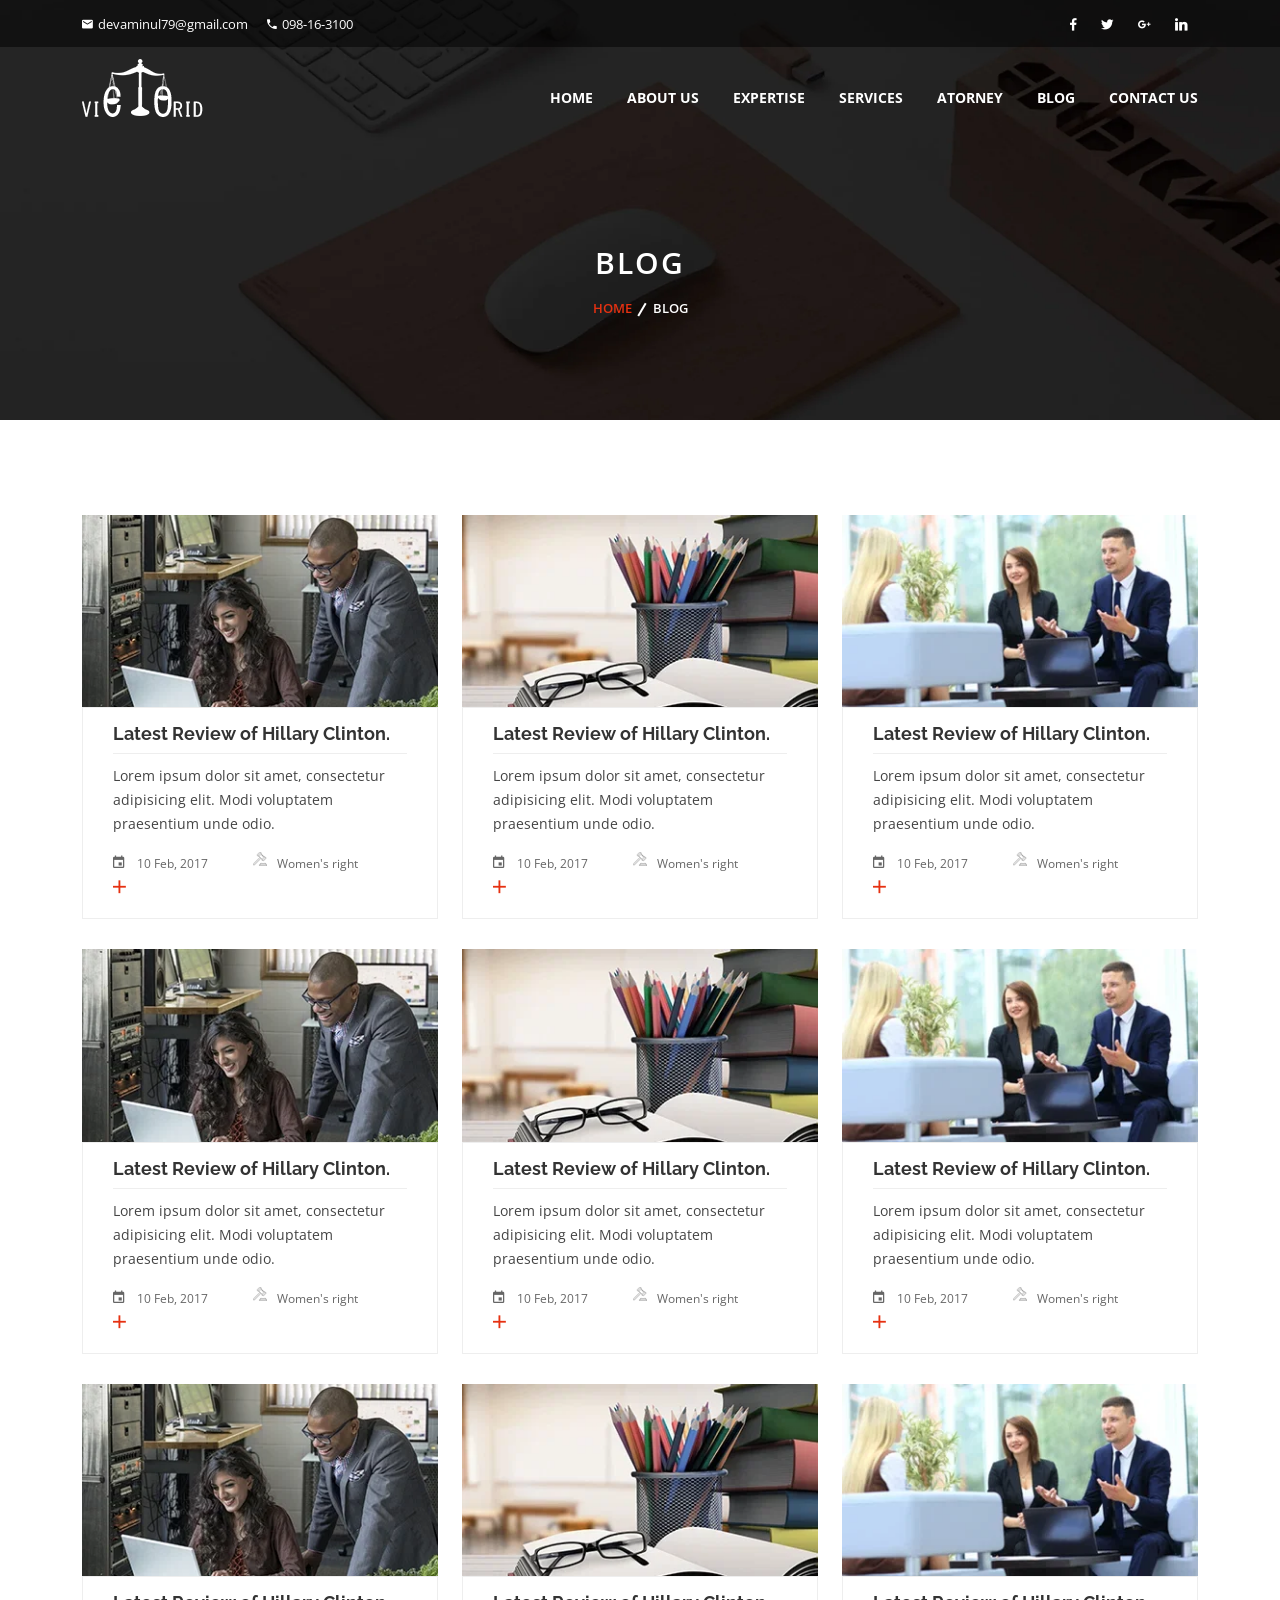
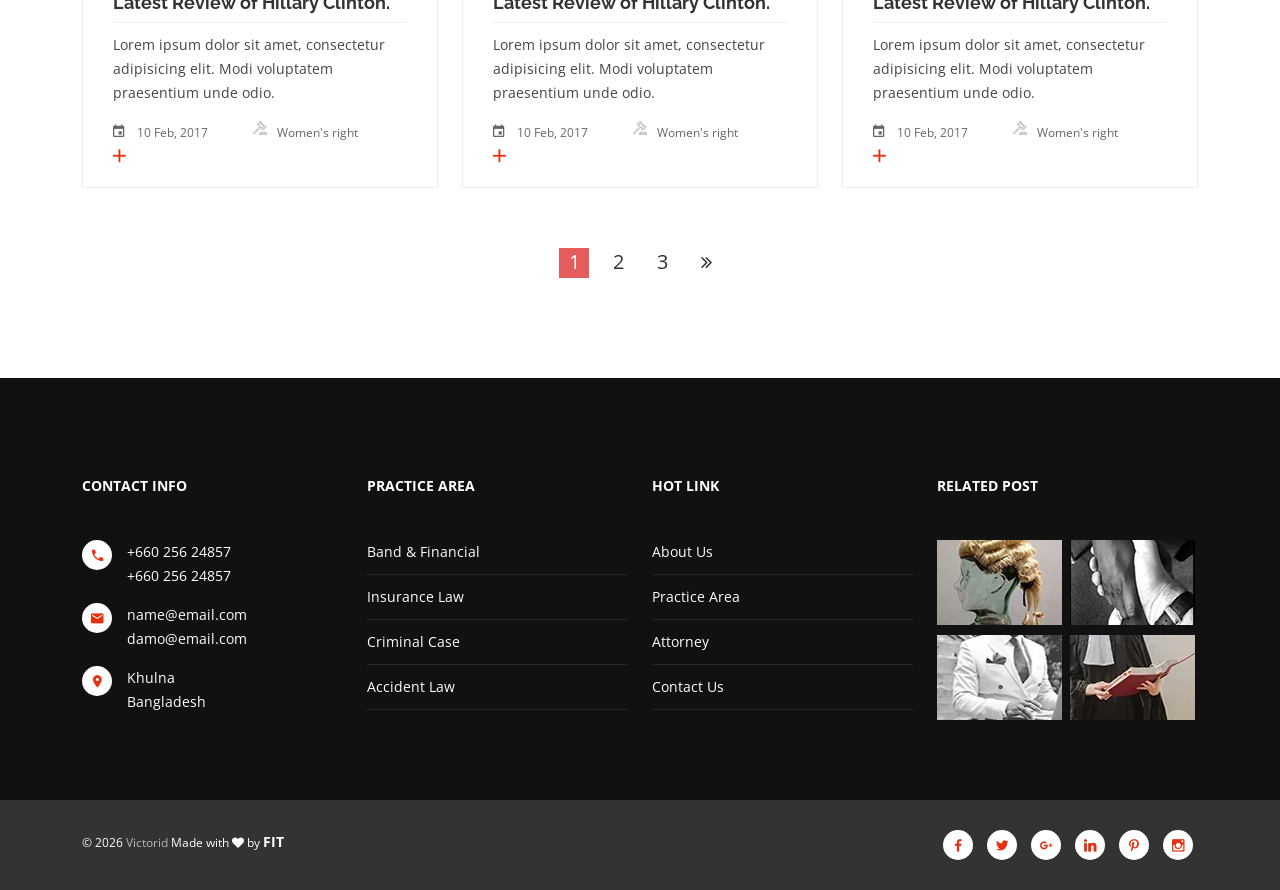
<file: blog.html>
<!doctype html>
<html class="no-js" lang="en">
    

<head>
        <meta charset="utf-8">
        <meta http-equiv="x-ua-compatible" content="ie=edge">
        <title>Blog Page || Victorid</title>
        <meta name="description" content="">
        <meta name="viewport" content="width=device-width, initial-scale=1">
       <!-- Favicon -->
       <link rel="shortcut icon" type="image/x-icon" href="assets/images/favicon.webp">

       <!-- CSS
        ============================================ -->

        <!-- Icon Font CSS -->
        <link rel="stylesheet" href="assets/css/font-awesome.min.css">
        <link rel="stylesheet" href="assets/css/material-design-iconic-font.css">
        <link rel="stylesheet" href="assets/css/material-design-iconic-font.min.css">

        <!-- Plugins CSS -->
        <link rel="stylesheet" href="assets/css/bootstrap.min.css">
        <link rel="stylesheet" href="assets/css/meanmenu.css">
        <link rel="stylesheet" href="assets/css/magnific-popup.css">
        <link rel="stylesheet" href="assets/css/plugins/animate.css">
        <link rel="stylesheet" href="assets/css/plugins/jquery-ui.min.css">
        <link rel="stylesheet" href="assets/css/plugins/slick.css">
        <link rel="stylesheet" href="assets/css/plugins/odometer.min.css">
        <link rel="stylesheet" href="assets/css/plugins/owl.carousel.css">
        <link rel="stylesheet" href="assets/css/plugins/hover.css">

        <!-- Main Style CSS -->
        <link rel="stylesheet" href="assets/css/style.css">
        <link rel="stylesheet" href="assets/css/responsive.css">

    </head>  
    <body>
        <!--[if lt IE 8]>
            <p class="browserupgrade">You are using an <strong>outdated</strong> browser. Please <a href="http://browsehappy.com/">upgrade your browser</a> to improve your experience.</p>
        <![endif]-->  

        <!--Main Wrapper Start-->
        <div class="wrapper bg-white fix">
            <!--Bg White Start-->
            <div class="bg-white">

                <!--Header Area Start-->
                <header class="header-area">
                    <div class="header-top d-none d-md-block">
                        <div class="container">
                            <div class="row gy-2">
                                <div class="col-md-6">
                                    <div class="top-left text-center text-md-start">
                                        <ul>
                                            <li>
                                                <div class="top-left-icon">
                                                    <i class="zmdi zmdi-email"></i>                                                
                                                </div>
                                                <div class="top-left-content">
                                                    <p>devaminul79@gmail.com</p>                                                  
                                                </div>
                                            </li>
                                            <li>
                                                <div class="top-left-icon">
                                                    <i class="zmdi zmdi-phone"></i>                                                
                                                </div>
                                                <div class="top-left-content">                                                
                                                    <p>098-16-3100</p>                                                
                                                </div>
                                            </li>
                                        </ul>
                                    </div>
                                </div>
                                <div class="col-md-6">
                                    <div class="top-right text-center text-md-end">
                                        <ul>
                                            <li><a href="#"><i class="zmdi zmdi-facebook"></i></a></li>
                                            <li><a href="#"><i class="zmdi zmdi-twitter"></i></a></li>
                                            <li><a href="#"><i class="zmdi zmdi-google-plus"></i></a></li>
                                            <li><a href="#"><i class="zmdi zmdi-linkedin"></i></a></li>
                                        </ul>
                                    </div>
                                </div>
                            </div>
                        </div>
                    </div>
                    <div class="main-header header-sticky">
                        <div class="container">
                            <div class="row">
                                <div class="col-lg-2">
                                    <div class="logo">
                                        <a href="index.html"><img src="assets/images/logo/logo.webp" alt="logo" /></a>
                                    </div>
                                </div>
                                <div class="col-lg-10">
                                    <div class="main-menu mean-menu text-end">
                                        <nav>
                                            <ul>
                                                <li><a href="index.html">HOME</a></li>
                                                <li><a href="about-us.html">about us</a></li>
                                                <li><a href="expertise.html">expertise</a></li>
                                                <li><a href="services.html">services</a></li>
                                                <li><a href="attornies.html">atorney</a></li>
                                                <li><a href="blog.html">blog</a>
                                                    <ul>
                                                        <li><a href="blog.html">blog</a></li>
                                                        <li><a href="blog-rightsidebar.html">blog right sidebar</a></li>
                                                        <li><a href="blog-details.html">blog details</a></li>
                                                    </ul>
                                                </li>
                                                <li><a href="contact-us.html">contact us</a></li>
                                            </ul>
                                        </nav>
                                    </div>
                                    <div class="mobile-menu"></div>
                                </div>
                            </div>
                        </div>  
                    </div>       
                </header>
                <!-- End of Header Area -->

                <!-- breadcrumbs start -->
                <section class="breadcrumbs-area pt-245 pb-100 bg-2">
                    <div class="container">
                        <div class="breadcrumbs text-center">
                            <h2 class="page-title">Blog</h2>
                            <ul>
                                <li>
                                    <a class="active" href="index.html">Home</a>
                                </li>
                                <li>Blog</li>
                            </ul>
                        </div>
                    </div>
                </section>
                <!-- breadcrumbs end -->

                <!-- Start News Area -->
                <div class="news-area pt-95 pb-100">
                    <div class="container">   
                        <div class="row">
                            <div class="col-lg-4 col-md-6">
                                <div class="single-news mb-30">
                                    <div class="news-img">
                                        <img src="assets/images/news/1.webp" alt="news">
                                        <div class="news-hover">
                                            <a class="img-poppu" href="assets/images/news/1.webp">
                                                <i class="zmdi zmdi-plus"></i>
                                            </a>    
                                        </div>
                                    </div>
                                    <div class="news-content">
                                        <h2><a href="#">Latest Review of Hillary Clinton.</a></h2>
                                        <p>Lorem ipsum dolor sit amet, consectetur adipisicing elit. Modi voluptatem praesentium unde odio.</p>
                                        <ul>
                                            <li><i class="zmdi zmdi-calendar"></i> 10 Feb, 2017</li>
                                            <li class="hidden-xs"><img src="assets/images/icon/3.webp" alt=""> Women's right</li>
                                            <li class="red"><a href="#"><i class="zmdi zmdi-plus"></i></a></li>
                                        </ul>
                                    </div>
                                </div>
                            </div>
                            <div class="col-lg-4 col-md-6">
                                <div class="single-news mb-30">
                                    <div class="news-img">
                                        <img src="assets/images/news/2.webp" alt="news">
                                        <div class="news-hover">
                                            <a class="img-poppu" href="assets/images/news/2.webp">
                                                <i class="zmdi zmdi-plus"></i>
                                            </a>    
                                        </div>
                                    </div>
                                    <div class="news-content">
                                        <h2><a href="#">Latest Review of Hillary Clinton.</a></h2>
                                        <p>Lorem ipsum dolor sit amet, consectetur adipisicing elit. Modi voluptatem praesentium unde odio.</p>
                                        <ul>
                                            <li><i class="zmdi zmdi-calendar"></i> 10 Feb, 2017</li>
                                            <li class="hidden-xs"><img src="assets/images/icon/3.webp" alt=""> Women's right</li>
                                            <li class="red"><a href="#"><i class="zmdi zmdi-plus"></i></a></li>
                                        </ul>
                                    </div>
                                </div>
                            </div>
                            <div class="col-lg-4 col-md-6">
                                <div class="single-news mb-30">
                                    <div class="news-img">
                                        <img src="assets/images/news/3.webp" alt="news">
                                        <div class="news-hover">
                                            <a class="img-poppu" href="assets/images/news/3.webp">
                                                <i class="zmdi zmdi-plus"></i>
                                            </a>    
                                        </div>
                                    </div>
                                    <div class="news-content">
                                        <h2><a href="#">Latest Review of Hillary Clinton.</a></h2>
                                        <p>Lorem ipsum dolor sit amet, consectetur adipisicing elit. Modi voluptatem praesentium unde odio.</p>
                                        <ul>
                                            <li><i class="zmdi zmdi-calendar"></i> 10 Feb, 2017</li>
                                            <li class="hidden-xs"><img src="assets/images/icon/3.webp" alt=""> Women's right</li>
                                            <li class="red"><a href="#"><i class="zmdi zmdi-plus"></i></a></li>
                                        </ul>
                                    </div>
                                </div>
                            </div>
                            <div class="col-lg-4 col-md-6">
                                <div class="single-news mb-30">
                                    <div class="news-img">
                                        <img src="assets/images/news/1.webp" alt="news">
                                        <div class="news-hover">
                                            <a class="img-poppu" href="assets/images/news/3.webp">
                                                <i class="zmdi zmdi-plus"></i>
                                            </a>    
                                        </div>
                                    </div>
                                    <div class="news-content">
                                        <h2><a href="#">Latest Review of Hillary Clinton.</a></h2>
                                        <p>Lorem ipsum dolor sit amet, consectetur adipisicing elit. Modi voluptatem praesentium unde odio.</p>
                                        <ul>
                                            <li><i class="zmdi zmdi-calendar"></i> 10 Feb, 2017</li>
                                            <li class="hidden-xs"><img src="assets/images/icon/3.webp" alt=""> Women's right</li>
                                            <li class="red"><a href="#"><i class="zmdi zmdi-plus"></i></a></li>
                                        </ul>
                                    </div>
                                </div>
                            </div>
                            <div class="col-lg-4 col-md-6">
                                <div class="single-news b-30">
                                    <div class="news-img">
                                        <img src="assets/images/news/2.webp" alt="news">
                                        <div class="news-hover">
                                            <a class="img-poppu" href="assets/images/news/1.webp">
                                                <i class="zmdi zmdi-plus"></i>
                                            </a>    
                                        </div>
                                    </div>
                                    <div class="news-content">
                                        <h2><a href="#">Latest Review of Hillary Clinton.</a></h2>
                                        <p>Lorem ipsum dolor sit amet, consectetur adipisicing elit. Modi voluptatem praesentium unde odio.</p>
                                        <ul>
                                            <li><i class="zmdi zmdi-calendar"></i> 10 Feb, 2017</li>
                                            <li class="hidden-xs"><img src="assets/images/icon/3.webp" alt=""> Women's right</li>
                                            <li class="red"><a href="#"><i class="zmdi zmdi-plus"></i></a></li>
                                        </ul>
                                    </div>
                                </div>
                            </div>
                            <div class="col-lg-4 col-md-6">
                                <div class="single-news mb-30">
                                    <div class="news-img">
                                        <img src="assets/images/news/3.webp" alt="news">
                                        <div class="news-hover">
                                            <a class="img-poppu" href="assets/images/news/2.webp">
                                                <i class="zmdi zmdi-plus"></i>
                                            </a>    
                                        </div>
                                    </div>
                                    <div class="news-content">
                                        <h2><a href="#">Latest Review of Hillary Clinton.</a></h2>
                                        <p>Lorem ipsum dolor sit amet, consectetur adipisicing elit. Modi voluptatem praesentium unde odio.</p>
                                        <ul>
                                            <li><i class="zmdi zmdi-calendar"></i> 10 Feb, 2017</li>
                                            <li class="hidden-xs"><img src="assets/images/icon/3.webp" alt=""> Women's right</li>
                                            <li class="red"><a href="#"><i class="zmdi zmdi-plus"></i></a></li>
                                        </ul>
                                    </div>
                                </div>
                            </div>
                            <div class="col-lg-4 col-md-6">
                                <div class="single-news mb-30">
                                    <div class="news-img">
                                        <img src="assets/images/news/1.webp" alt="news">
                                        <div class="news-hover">
                                            <a class="img-poppu" href="assets/images/news/3.webp">
                                                <i class="zmdi zmdi-plus"></i>
                                            </a>    
                                        </div>
                                    </div>
                                    <div class="news-content">
                                        <h2><a href="#">Latest Review of Hillary Clinton.</a></h2>
                                        <p>Lorem ipsum dolor sit amet, consectetur adipisicing elit. Modi voluptatem praesentium unde odio.</p>
                                        <ul>
                                            <li><i class="zmdi zmdi-calendar"></i> 10 Feb, 2017</li>
                                            <li class="hidden-xs"><img src="assets/images/icon/3.webp" alt=""> Women's right</li>
                                            <li class="red"><a href="#"><i class="zmdi zmdi-plus"></i></a></li>
                                        </ul>
                                    </div>
                                </div>
                            </div>
                            <div class="col-lg-4 col-md-6">
                                <div class="single-news mb-30">
                                    <div class="news-img">
                                        <img src="assets/images/news/2.webp" alt="news">
                                        <div class="news-hover">
                                            <a class="img-poppu" href="assets/images/news/2.webp">
                                                <i class="zmdi zmdi-plus"></i>
                                            </a>    
                                        </div>
                                    </div>
                                    <div class="news-content">
                                        <h2><a href="#">Latest Review of Hillary Clinton.</a></h2>
                                        <p>Lorem ipsum dolor sit amet, consectetur adipisicing elit. Modi voluptatem praesentium unde odio.</p>
                                        <ul>
                                            <li><i class="zmdi zmdi-calendar"></i> 10 Feb, 2017</li>
                                            <li class="hidden-xs"><img src="assets/images/icon/3.webp" alt=""> Women's right</li>
                                            <li class="red"><a href="#"><i class="zmdi zmdi-plus"></i></a></li>
                                        </ul>
                                    </div>
                                </div>
                            </div>
                            <div class="col-lg-4 col-md-6">
                                <div class="single-news mb-30">
                                    <div class="news-img">
                                        <img src="assets/images/news/3.webp" alt="news">
                                        <div class="news-hover">
                                            <a class="img-poppu" href="assets/images/news/1.webp">
                                                <i class="zmdi zmdi-plus"></i>
                                            </a>    
                                        </div>
                                    </div>
                                    <div class="news-content">
                                        <h2><a href="#">Latest Review of Hillary Clinton.</a></h2>
                                        <p>Lorem ipsum dolor sit amet, consectetur adipisicing elit. Modi voluptatem praesentium unde odio.</p>
                                        <ul>
                                            <li><i class="zmdi zmdi-calendar"></i> 10 Feb, 2017</li>
                                            <li class="hidden-xs"><img src="assets/images/icon/3.webp" alt=""> Women's right</li>
                                            <li class="red"><a href="#"><i class="zmdi zmdi-plus"></i></a></li>
                                        </ul>
                                    </div>
                                </div>
                            </div>
                        </div>

                        <div class="another-pages text-center mt-30">
                            <ul>
                                <li>
                                    <a class="active" href="#">1</a>
                                </li>
                                <li>
                                    <a href="#">2</a>
                                </li>
                                <li>
                                    <a href="#">3</a>
                                </li>
                                <li>
                                    <a href="#">
                                        <i class="fa fa-angle-double-right" aria-hidden="true"></i>
                                    </a>
                                </li>
                            </ul>
                        </div>
                        
                    </div>
                </div>
                <!-- End News Area -->

                <!-- Start of Footer area -->
                <footer id="contact" class="footer-area pt-100">
                    <div class="main-footer pb-80">
                        <div class="container">
                            <div class="row gy-5">
                                <div class="col-lg-3 col-md-4  col-sm-6">
                                    <div class="footer-widget">
                                        <h3>contact info</h3>
                                        <div class="single-widget">
                                            <div class="widget-icon">
                                                <i class="zmdi zmdi-phone"></i>
                                            </div>
                                            <div class="widget-info">
                                                <p>+660 256 24857<br>
                                                    +660 256 24857</p>
                                            </div>
                                        </div>
                                        <div class="single-widget">
                                            <div class="widget-icon">
                                                <i class="zmdi zmdi-email"></i>
                                            </div>
                                            <div class="widget-info">
                                                <p>name@email.com<br>
                                                damo@email.com</p>
                                            </div>
                                        </div>
                                        <div class="single-widget">
                                            <div class="widget-icon">
                                                <i class="zmdi zmdi-pin"></i>
                                            </div>
                                            <div class="widget-info">
                                                <p>Khulna<br>
                                                    Bangladesh</p>
                                            </div>
                                        </div>
                                    </div>
                                </div>
                                <div class="col-lg-3 col-md-4  col-sm-6">
                                    <div class="footer-widget">
                                        <h3>practice area</h3>
                                        <div class="footer-menu">
                                            <nav>
                                                <ul>
                                                    <li><a href="#">band &amp; financial</a></li>
                                                    <li><a href="#">insurance law</a></li>
                                                    <li><a href="#">criminal case</a></li>
                                                    <li><a href="#">accident law</a></li>
                                                </ul>
                                            </nav>  
                                        </div>      
                                    </div>
                                </div>
                                <div class="col-lg-3 col-md-4  col-sm-6">
                                    <div class="footer-widget">
                                        <h3>hot link</h3>
                                        <div class="footer-menu">
                                            <nav>
                                                <ul>
                                                    <li><a href="#">about us</a></li>
                                                    <li><a href="#">practice area</a></li>
                                                    <li><a href="#">attorney</a></li>
                                                    <li><a href="#">contact us</a></li>
                                                </ul>
                                            </nav>  
                                        </div>      
                                    </div>
                                </div>
                                <div class="col-lg-3 col-sm-6">
                                    <div class="footer-widget">
                                       <h3>related post</h3>
                                       <div class="footer-posts">
                                           <ul>
                                               <li class="pb-10"><a href="#"><img src="assets/images/footer/1.webp" alt="footer"></a></li>
                                               <li class="pb-10"><a href="#"><img src="assets/images/footer/2.webp" alt="footer"></a></li>
                                               <li><a href="#"><img src="assets/images/footer/3.webp" alt="footer"></a></li>
                                               <li><a href="#"><img src="assets/images/footer/4.webp" alt="footer"></a></li>
                                           </ul>
                                       </div>
                                    </div>    
                                </div>
                            </div>
                        </div>
                    </div>
                    <div class="footer-bottom text-center">
                        <div class="container">
                            <div class="row">
                                <div class="col-md-6">
                                    <div class="copyright">
                                        <p>&copy; 2026 <span> Victorid </span> Made with <i class="fa fa-heart"></i> by <a href="M A Islam">FIT</a></p>
                                    </div>    
                                </div>
                                <div class="col-md-6">
                                    <div class="footer-bottom-social">
                                        <ul>
                                            <li><a href="#"><i class="zmdi zmdi-facebook"></i></a></li>
                                            <li><a href="#"><i class="zmdi zmdi-twitter"></i></a></li>
                                            <li><a href="#"><i class="zmdi zmdi-google-plus"></i></a></li>
                                            <li><a href="#"><i class="zmdi zmdi-linkedin"></i></a></li>
                                            <li><a href="#"><i class="zmdi zmdi-pinterest"></i></a></li>
                                            <li><a href="#"><i class="zmdi zmdi-instagram"></i></a></li>
                                        </ul>
                                    </div>
                                </div>
                            </div>
                        </div>
                    </div>         
                </footer>
                <!-- End of Footer area -->

            </div>   
            <!--End of Bg White--> 
        </div>    
        <!--End of Main Wrapper Area--> 




		<!-- JS
        ============================================ -->

        <!-- Modernizer & jQuery JS -->
        <script src="assets/js/vendor/modernizr-2.8.3.min.js"></script>
        <script src="assets/js/vendor/jquery-3.6.0.min.js"></script>

        <!-- Bootstrap JS -->
        <script src="assets/js/popper.min.js"></script>
        <script src="assets/js/bootstrap.min.js"></script>

        <!-- Plugins JS -->
        <script src="assets/js/owl.carousel.min.js"></script>
        <script src="assets/js/ajax-mail.js"></script>
        <script src="assets/js/jquery.ajaxchimp.min.js"></script>
        <script src="assets/js/jquery.meanmenu.js"></script>
        <script src="assets/js/jquery.magnific-popup.js"></script>
        <script src="assets/js/slick.min.js"></script>
        <script src="assets/js/odometer.min.js"></script>
        <script src="assets/js/plugins.js"></script>

        <!-- Main JS -->
        <script src="assets/js/main.js"></script>

    </body>

</html>
</file>
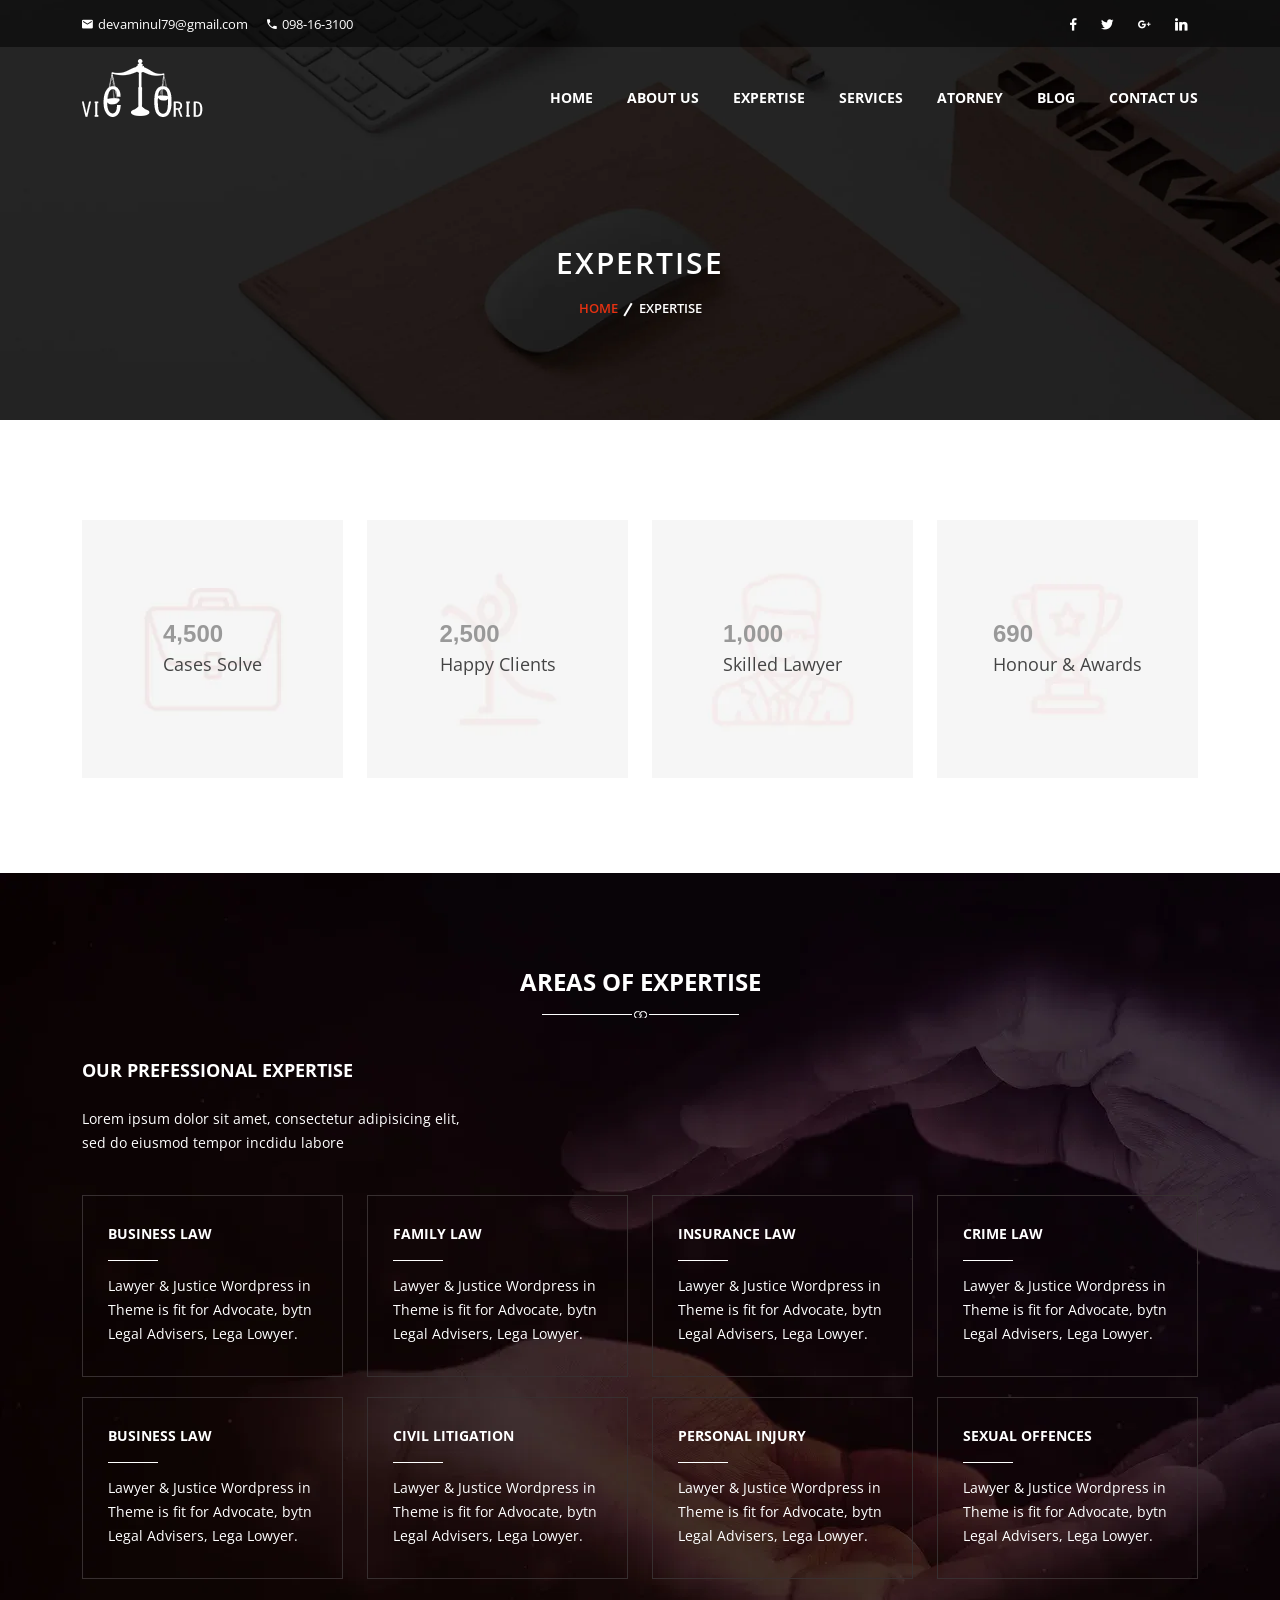
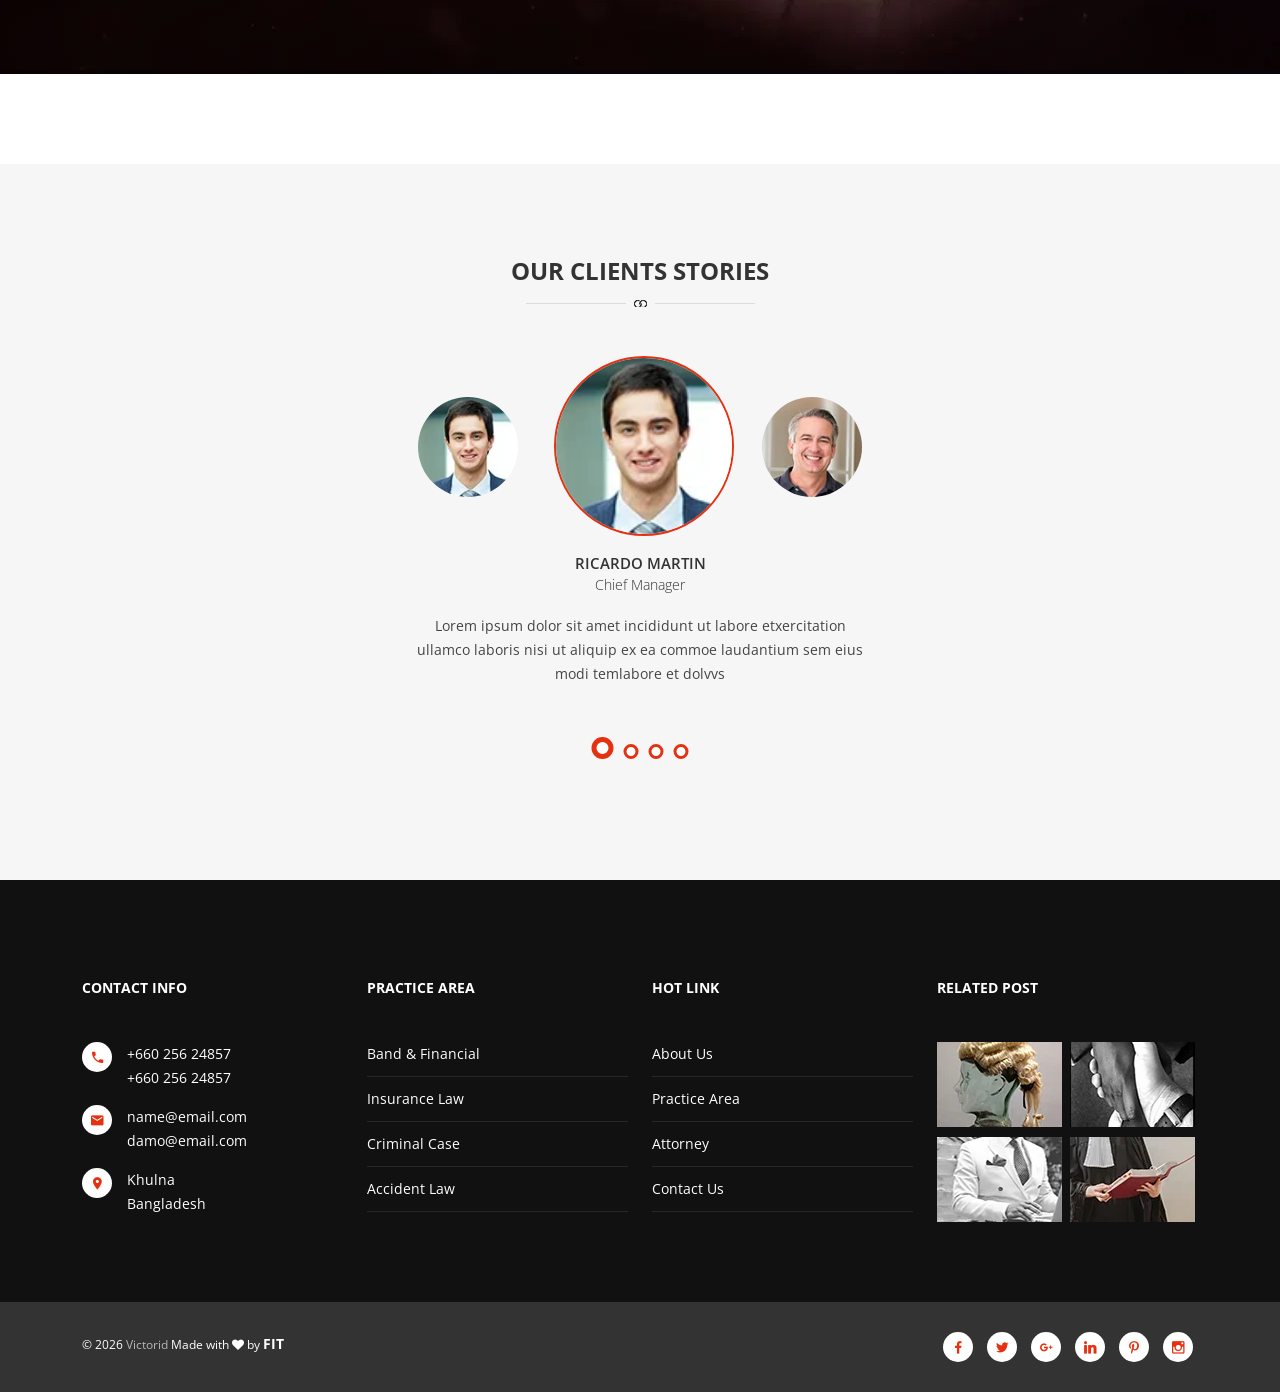
<file: expertise.html>
<!doctype html>
<html class="no-js" lang="en">
    

<head>
        <meta charset="utf-8">
        <meta http-equiv="x-ua-compatible" content="ie=edge">
        <title>Expertise Page || Victorid</title>
        <meta name="description" content="">
        <meta name="viewport" content="width=device-width, initial-scale=1">
        
        <!-- Favicon -->
        <link rel="shortcut icon" type="image/x-icon" href="assets/images/favicon.webp">

        <!-- CSS
        ============================================ -->

        <!-- Icon Font CSS -->
        <link rel="stylesheet" href="assets/css/font-awesome.min.css">
        <link rel="stylesheet" href="assets/css/material-design-iconic-font.css">
        <link rel="stylesheet" href="assets/css/material-design-iconic-font.min.css">

        <!-- Plugins CSS -->
        <link rel="stylesheet" href="assets/css/bootstrap.min.css">
        <link rel="stylesheet" href="assets/css/meanmenu.css">
        <link rel="stylesheet" href="assets/css/magnific-popup.css">
        <link rel="stylesheet" href="assets/css/plugins/animate.css">
        <link rel="stylesheet" href="assets/css/plugins/jquery-ui.min.css">
        <link rel="stylesheet" href="assets/css/plugins/slick.css">
        <link rel="stylesheet" href="assets/css/plugins/odometer.min.css">
        <link rel="stylesheet" href="assets/css/plugins/owl.carousel.css">
        <link rel="stylesheet" href="assets/css/plugins/hover.css">

        <!-- Main Style CSS -->
        <link rel="stylesheet" href="assets/css/style.css">
        <link rel="stylesheet" href="assets/css/responsive.css">

    </head>  
    <body>
        <!--[if lt IE 8]>
            <p class="browserupgrade">You are using an <strong>outdated</strong> browser. Please <a href="http://browsehappy.com/">upgrade your browser</a> to improve your experience.</p>
        <![endif]-->  

        <!--Main Wrapper Start-->
        <div class="wrapper bg-white fix">
            <!--Bg White Start-->
            <div class="bg-white">
                <!--Header Area Start-->
                <header class="header-area">
                    <div class="header-top d-none d-md-block">
                        <div class="container">
                            <div class="row gy-2">
                                <div class="col-md-6">
                                    <div class="top-left text-center text-md-start">
                                        <ul>
                                            <li>
                                                <div class="top-left-icon">
                                                    <i class="zmdi zmdi-email"></i>                                                
                                                </div>
                                                <div class="top-left-content">
                                                    <p>devaminul79@gmail.com</p>                                                  
                                                </div>
                                            </li>
                                            <li>
                                                <div class="top-left-icon">
                                                    <i class="zmdi zmdi-phone"></i>                                                
                                                </div>
                                                <div class="top-left-content">                                                
                                                    <p>098-16-3100</p>                                                
                                                </div>
                                            </li>
                                        </ul>
                                    </div>
                                </div>
                                <div class="col-md-6">
                                    <div class="top-right text-center text-md-end">
                                        <ul>
                                            <li><a href="#"><i class="zmdi zmdi-facebook"></i></a></li>
                                            <li><a href="#"><i class="zmdi zmdi-twitter"></i></a></li>
                                            <li><a href="#"><i class="zmdi zmdi-google-plus"></i></a></li>
                                            <li><a href="#"><i class="zmdi zmdi-linkedin"></i></a></li>
                                        </ul>
                                    </div>
                                </div>
                            </div>
                        </div>
                    </div>
                    <div class="main-header header-sticky">
                        <div class="container">
                            <div class="row">
                                <div class="col-lg-2">
                                    <div class="logo">
                                        <a href="index.html"><img src="assets/images/logo/logo.webp" alt="logo" /></a>
                                    </div>
                                </div>
                                <div class="col-lg-10">
                                    <div class="main-menu mean-menu text-end">
                                        <nav>
                                            <ul>
                                                <li><a href="index.html">HOME</a></li>
                                                <li><a href="about-us.html">about us</a></li>
                                                <li><a href="expertise.html">expertise</a></li>
                                                <li><a href="services.html">services</a></li>
                                                <li><a href="attornies.html">atorney</a></li>
                                                <li><a href="blog.html">blog</a>
                                                    <ul>
                                                        <li><a href="blog.html">blog</a></li>
                                                        <li><a href="blog-rightsidebar.html">blog right sidebar</a></li>
                                                        <li><a href="blog-details.html">blog details</a></li>
                                                    </ul>
                                                </li>
                                                <li><a href="contact-us.html">contact us</a></li>
                                            </ul>
                                        </nav>
                                    </div>
                                    <div class="mobile-menu"></div>
                                </div>
                            </div>
                        </div>  
                    </div>       
                </header>
                <!-- End of Header Area -->

                <!-- breadcrumbs start -->
                <section class="breadcrumbs-area pt-245 pb-100 bg-2">
                    <div class="container">
                        <div class="breadcrumbs text-center">
                            <h2 class="page-title">Expertise</h2>
                            <ul>
                                <li>
                                    <a class="active" href="index.html">Home</a>
                                </li>
                                <li>Expertise</li>
                            </ul>
                        </div>
                    </div>
                </section>
                <!-- breadcrumbs end -->

                <!-- fun factor area start -->
                <div id="fun" class="fun-factor-area pt-100 pb-95">
                    <div class="container">
                        <div class="row">
                            <div class="col-md-3 col-sm-6">
                                <div class="single-fun-factor" style="background: url(assets/images/fun/1.webp) center center / cover;">
                                    <div class="fun-content text-left">
                                        <h3 class="counter odometer" data-count-to="4500">0</h3>
                                        <h5>Cases Solve</h5> 
                                    </div>       
                                </div>
                            </div>
                            <div class="col-md-3 col-sm-6">
                                <div class="single-fun-factor" style="background: url(assets/images/fun/2.webp) center center / cover;">
                                    <div class="fun-content text-left">    
                                        <h3 class="counter odometer" data-count-to="2500">0</h3>
                                        <h5>happy clients</h5>
                                    </div>    
                                </div>
                            </div>
                            <div class="col-md-3 col-sm-6">
                                <div class="single-fun-factor" style="background: url(assets/images/fun/3.webp) center center / cover;" >
                                    <div class="fun-content text-left">
                                        <h3 class="counter odometer" data-count-to="1000">0</h3>
                                        <h5>skilled lawyer</h5>
                                    </div>        
                                </div>
                            </div>
                            <div class="col-md-3 col-sm-6">
                                <div class="single-fun-factor" style="background: url(assets/images/fun/4.webp) center center / cover;">
                                    <div class="fun-content text-left">
                                        <h3 class="counter odometer" data-count-to="690">0</h3>
                                        <h5>honour &amp; awards</h5>   
                                    </div>     
                                </div>
                            </div>
                        </div>
                    </div>
                </div>
                <!-- End of Fun Factor -->

                <!-- Start of Expertise area -->
                <div class="expertise-area pt-95 pb-95 mb-90" style="background: url(assets/images/experience/bg.webp);">
                    <div class="container">
                        <div class="section-title text-center mb-35">
                            <h2>areas of expertise</h2>
                            <img src="assets/images/icon/1.webp" alt="icon">
                        </div>
                        <div class="sub-section-title text-left">
                            <h3>our prefessional expertise</h3>
                            <p>Lorem ipsum dolor sit amet, consectetur adipisicing elit, sed do eiusmod tempor incdidu labore </p>
                        </div>
                        <div class="row">
                            <div class="col-lg-3 col-sm-6">
                                <div class="single-expertise service-content mb-20">
                                    <h4>business law</h4>
                                    <p>Lawyer &amp; Justice Wordpress in Theme is fit for Advocate, bytn Legal Advisers, Lega Lowyer. </p>
                                    <div class="expertise-hover">
                                        <h4>business law</h4>
                                        <a href="#"><i class="zmdi zmdi-plus"></i></a>
                                    </div>
                                </div>
                            </div>
                            <div class="col-lg-3 col-sm-6">
                                <div class="single-expertise service-content mb-20">
                                    <h4>family law</h4>
                                    <p>Lawyer &amp; Justice Wordpress in Theme is fit for Advocate, bytn Legal Advisers, Lega Lowyer. </p>
                                    <div class="expertise-hover">
                                        <h4>family law</h4>
                                        <a href="#"><i class="zmdi zmdi-plus"></i></a>
                                    </div>
                                </div>
                            </div>
                            <div class="col-lg-3 col-sm-6">
                                <div class="single-expertise service-content mb-20">
                                    <h4>insurance law</h4>
                                    <p>Lawyer &amp; Justice Wordpress in Theme is fit for Advocate, bytn Legal Advisers, Lega Lowyer. </p>
                                    <div class="expertise-hover">
                                        <h4>insurance law</h4>
                                        <a href="#"><i class="zmdi zmdi-plus"></i></a>
                                    </div>
                                </div>
                            </div>
                            <div class="col-lg-3 col-sm-6">
                                <div class="single-expertise service-content mb-20">
                                    <h4>crime law</h4>
                                    <p>Lawyer &amp; Justice Wordpress in Theme is fit for Advocate, bytn Legal Advisers, Lega Lowyer. </p>
                                    <div class="expertise-hover">
                                        <h4>crime law</h4>
                                        <a href="#"><i class="zmdi zmdi-plus"></i></a>
                                    </div>
                                </div>
                            </div>
                            <div class="col-lg-3 col-sm-6">
                                <div class="single-expertise service-content">
                                    <h4>business law</h4>
                                    <p>Lawyer &amp; Justice Wordpress in Theme is fit for Advocate, bytn Legal Advisers, Lega Lowyer. </p>
                                    <div class="expertise-hover">
                                        <h4>business law</h4>
                                        <a href="#"><i class="zmdi zmdi-plus"></i></a>
                                    </div>
                                </div>
                            </div>
                            <div class="col-lg-3 col-sm-6">
                                <div class="single-expertise service-content">
                                    <h4>civil litigation</h4>
                                    <p>Lawyer &amp; Justice Wordpress in Theme is fit for Advocate, bytn Legal Advisers, Lega Lowyer. </p>
                                    <div class="expertise-hover">
                                        <h4>civil litigation</h4>
                                        <a href="#"><i class="zmdi zmdi-plus"></i></a>
                                    </div>
                                </div>
                            </div>
                            <div class="col-lg-3 col-sm-6">
                                <div class="single-expertise service-content">
                                    <h4>personal injury</h4>
                                    <p>Lawyer &amp; Justice Wordpress in Theme is fit for Advocate, bytn Legal Advisers, Lega Lowyer. </p>
                                    <div class="expertise-hover">
                                        <h4>personal injury</h4>
                                        <a href="#"><i class="zmdi zmdi-plus"></i></a>
                                    </div>
                                </div>
                            </div>
                            <div class="col-lg-3 col-sm-6">
                                <div class="single-expertise service-content">
                                    <h4>sexual offences</h4>
                                    <p>Lawyer &amp; Justice Wordpress in Theme is fit for Advocate, bytn Legal Advisers, Lega Lowyer. </p>
                                    <div class="expertise-hover">
                                        <h4>sexual offences</h4>
                                        <a href="#"><i class="zmdi zmdi-plus"></i></a>
                                    </div>
                                </div>
                            </div>
                        </div>
                    </div>
                </div>
                <!-- End of Expertise area -->

                <!-- testimonial area start -->
                <div class="testimonial-area pt-93 pb-190 text-center">
                    <div class="container">
                        <div class="section-title mb-30">
                            <h2>our clients stories</h2>
                            <img src="assets/images/icon/2.webp" alt="icon">
                        </div>
                        <div class="row justify-content-center">
                            <div class=" col-lg-12 col-md-10">
                                <div class="row justify-content-center">
                                    <div class="col-lg-6 col-md-10 col-sm-10">
                                        <div class="testimonial-image-slider text-center">
                                            <div class="sin-testiImage">
                                                <div class="sin-opacity">
                                                    <img src="assets/images/testimonial/1.webp" alt="testimonial 1" /> 
                                                </div>
                                            </div>
                                            <div class="sin-testiImage">
                                                <div class="sin-opacity">
                                                    <img src="assets/images/testimonial/2.webp" alt="testimonial 2" />
                                                </div>    
                                            </div>
                                            <div class="sin-testiImage">
                                                <div class="sin-opacity">
                                                    <img src="assets/images/testimonial/3.webp" alt="testimonial 3" />
                                                </div>    
                                            </div>
                                            <div class="sin-testiImage">
                                                <div class="sin-opacity">
                                                    <img src="assets/images/testimonial/1.webp" alt="testimonial 1" />
                                                </div>    
                                            </div>
                                        </div>
                                    </div>
                                </div> 
                                <div class="testimonial-text-slider text-center">
                                    <div class="sin-testiText">
                                        <h2>Ricardo Martin</h2>
                                        <h5>Chief Manager</h5>
                                        <p>Lorem ipsum dolor sit amet incididunt ut labore etxercitation ullamco laboris nisi ut aliquip ex ea commoe laudantium sem eius modi temlabore et dolvvs </p>
                                    </div>
                                    <div class="sin-testiText">
                                        <h2>Chowchilla Madera</h2>
                                        <h5>Chief Manager</h5>
                                        <p>Lorem ipsum dolor sit amet incididunt ut labore etxercitation ullamco laboris nisi ut aliquip ex ea commoe laudantium sem eius modi temlabore et dolvv</p>
                                    </div>
                                    <div class="sin-testiText">
                                        <h2>Kattie Luis</h2>
                                        <h5>Chief Manager</h5>
                                        <p>Lorem ipsum dolor sit amet incididunt ut labore etxercitation ullamco laboris nisi ut aliquip ex ea commoe laudantium sem eius modi temlabore et dolvv</p>
                                    </div>
                                    <div class="sin-testiText">
                                        <h2>M S Nawaz </h2>
                                        <h5>Chief Manager</h5>
                                        <p>Lorem ipsum dolor sit amet incididunt ut labore etxercitation ullamco laboris nisi ut aliquip ex ea commoe laudantium sem eius modi temlabore et dolvv</p>
                                    </div>
                                    <div class="sin-testiText">
                                        <h2>Chowchilla Madera</h2>
                                        <h5>Chief Manager</h5>
                                        <p>Lorem ipsum dolor sit amet incididunt ut labore etxercitation ullamco laboris nisi ut aliquip ex ea commoe laudantium sem eius modi temlabore et dolvv</p>
                                    </div>
                                    <div class="sin-testiText">
                                        <h2>Kattie Luis </h2>
                                        <h5>Chief Manager</h5>
                                        <p>Lorem ipsum dolor sit amet incididunt ut labore etxercitation ullamco laboris nisi ut aliquip ex ea commoe laudantium sem eius modi temlabore et dolvv </p>
                                    </div>
                                </div>   
                            </div>
                        </div>
                    </div>
                </div>
                <!-- testimonial area end -->

                <!-- Start of Footer area -->
                <footer id="contact" class="footer-area pt-100">
                    <div class="main-footer pb-80">
                        <div class="container">
                            <div class="row gy-5">
                                <div class="col-lg-3 col-md-4  col-sm-6">
                                    <div class="footer-widget">
                                        <h3>contact info</h3>
                                        <div class="single-widget">
                                            <div class="widget-icon">
                                                <i class="zmdi zmdi-phone"></i>
                                            </div>
                                            <div class="widget-info">
                                                <p>+660 256 24857<br>
                                                    +660 256 24857</p>
                                            </div>
                                        </div>
                                        <div class="single-widget">
                                            <div class="widget-icon">
                                                <i class="zmdi zmdi-email"></i>
                                            </div>
                                            <div class="widget-info">
                                                <p>name@email.com<br>
                                                damo@email.com</p>
                                            </div>
                                        </div>
                                        <div class="single-widget">
                                            <div class="widget-icon">
                                                <i class="zmdi zmdi-pin"></i>
                                            </div>
                                            <div class="widget-info">
                                                <p>Khulna<br>
                                                    Bangladesh</p>
                                            </div>
                                        </div>
                                    </div>
                                </div>
                                <div class="col-lg-3 col-md-4  col-sm-6">
                                    <div class="footer-widget">
                                        <h3>practice area</h3>
                                        <div class="footer-menu">
                                            <nav>
                                                <ul>
                                                    <li><a href="#">band &amp; financial</a></li>
                                                    <li><a href="#">insurance law</a></li>
                                                    <li><a href="#">criminal case</a></li>
                                                    <li><a href="#">accident law</a></li>
                                                </ul>
                                            </nav>  
                                        </div>      
                                    </div>
                                </div>
                                <div class="col-lg-3 col-md-4  col-sm-6">
                                    <div class="footer-widget">
                                        <h3>hot link</h3>
                                        <div class="footer-menu">
                                            <nav>
                                                <ul>
                                                    <li><a href="#">about us</a></li>
                                                    <li><a href="#">practice area</a></li>
                                                    <li><a href="#">attorney</a></li>
                                                    <li><a href="#">contact us</a></li>
                                                </ul>
                                            </nav>  
                                        </div>      
                                    </div>
                                </div>
                                <div class="col-lg-3 col-sm-6">
                                    <div class="footer-widget">
                                       <h3>related post</h3>
                                       <div class="footer-posts">
                                           <ul>
                                               <li class="pb-10"><a href="#"><img src="assets/images/footer/1.webp" alt="footer"></a></li>
                                               <li class="pb-10"><a href="#"><img src="assets/images/footer/2.webp" alt="footer"></a></li>
                                               <li><a href="#"><img src="assets/images/footer/3.webp" alt="footer"></a></li>
                                               <li><a href="#"><img src="assets/images/footer/4.webp" alt="footer"></a></li>
                                           </ul>
                                       </div>
                                    </div>    
                                </div>
                            </div>
                        </div>
                    </div>
                    <div class="footer-bottom text-center">
                        <div class="container">
                            <div class="row">
                                <div class="col-md-6">
                                    <div class="copyright">
                                        <p>&copy; 2026 <span> Victorid </span> Made with <i class="fa fa-heart"></i> by <a href="M A Islam">FIT</a></p>
                                    </div>    
                                </div>
                                <div class="col-md-6">
                                    <div class="footer-bottom-social">
                                        <ul>
                                            <li><a href="#"><i class="zmdi zmdi-facebook"></i></a></li>
                                            <li><a href="#"><i class="zmdi zmdi-twitter"></i></a></li>
                                            <li><a href="#"><i class="zmdi zmdi-google-plus"></i></a></li>
                                            <li><a href="#"><i class="zmdi zmdi-linkedin"></i></a></li>
                                            <li><a href="#"><i class="zmdi zmdi-pinterest"></i></a></li>
                                            <li><a href="#"><i class="zmdi zmdi-instagram"></i></a></li>
                                        </ul>
                                    </div>
                                </div>
                            </div>
                        </div>
                    </div>         
                </footer>
                <!-- End of Footer area -->

            </div>   
            <!--End of Bg White--> 
        </div>    
        <!--End of Main Wrapper Area--> 




		<!-- JS
        ============================================ -->

        <!-- Modernizer & jQuery JS -->
        <script src="assets/js/vendor/modernizr-2.8.3.min.js"></script>
        <script src="assets/js/vendor/jquery-3.6.0.min.js"></script>

        <!-- Bootstrap JS -->
        <script src="assets/js/popper.min.js"></script>
        <script src="assets/js/bootstrap.min.js"></script>

        <!-- Plugins JS -->
        <script src="assets/js/owl.carousel.min.js"></script>
        <script src="assets/js/ajax-mail.js"></script>
        <script src="assets/js/jquery.ajaxchimp.min.js"></script>
        <script src="assets/js/jquery.meanmenu.js"></script>
        <script src="assets/js/jquery.magnific-popup.js"></script>
        <script src="assets/js/slick.min.js"></script>
        <script src="assets/js/odometer.min.js"></script>
        <script src="assets/js/plugins.js"></script>

        <!-- Main JS -->
        <script src="assets/js/main.js"></script>

    </body>


</html>
</file>
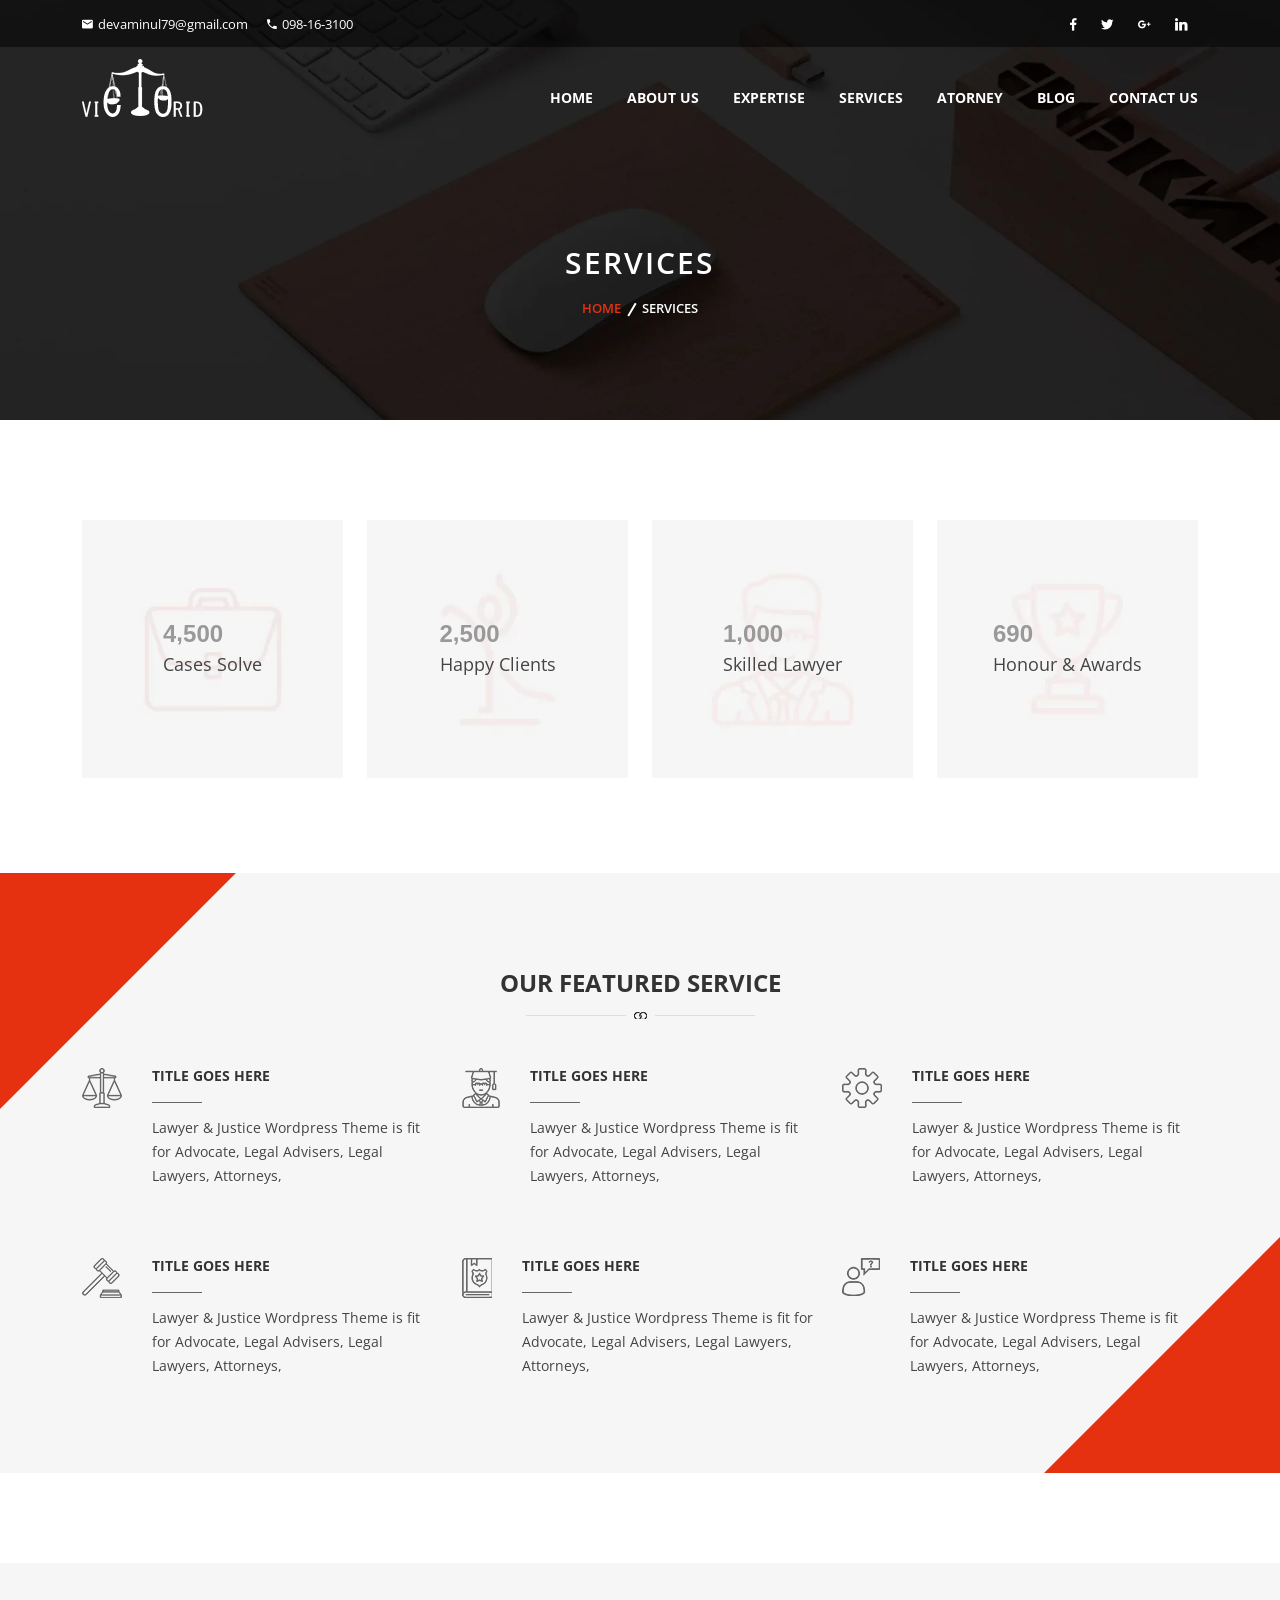
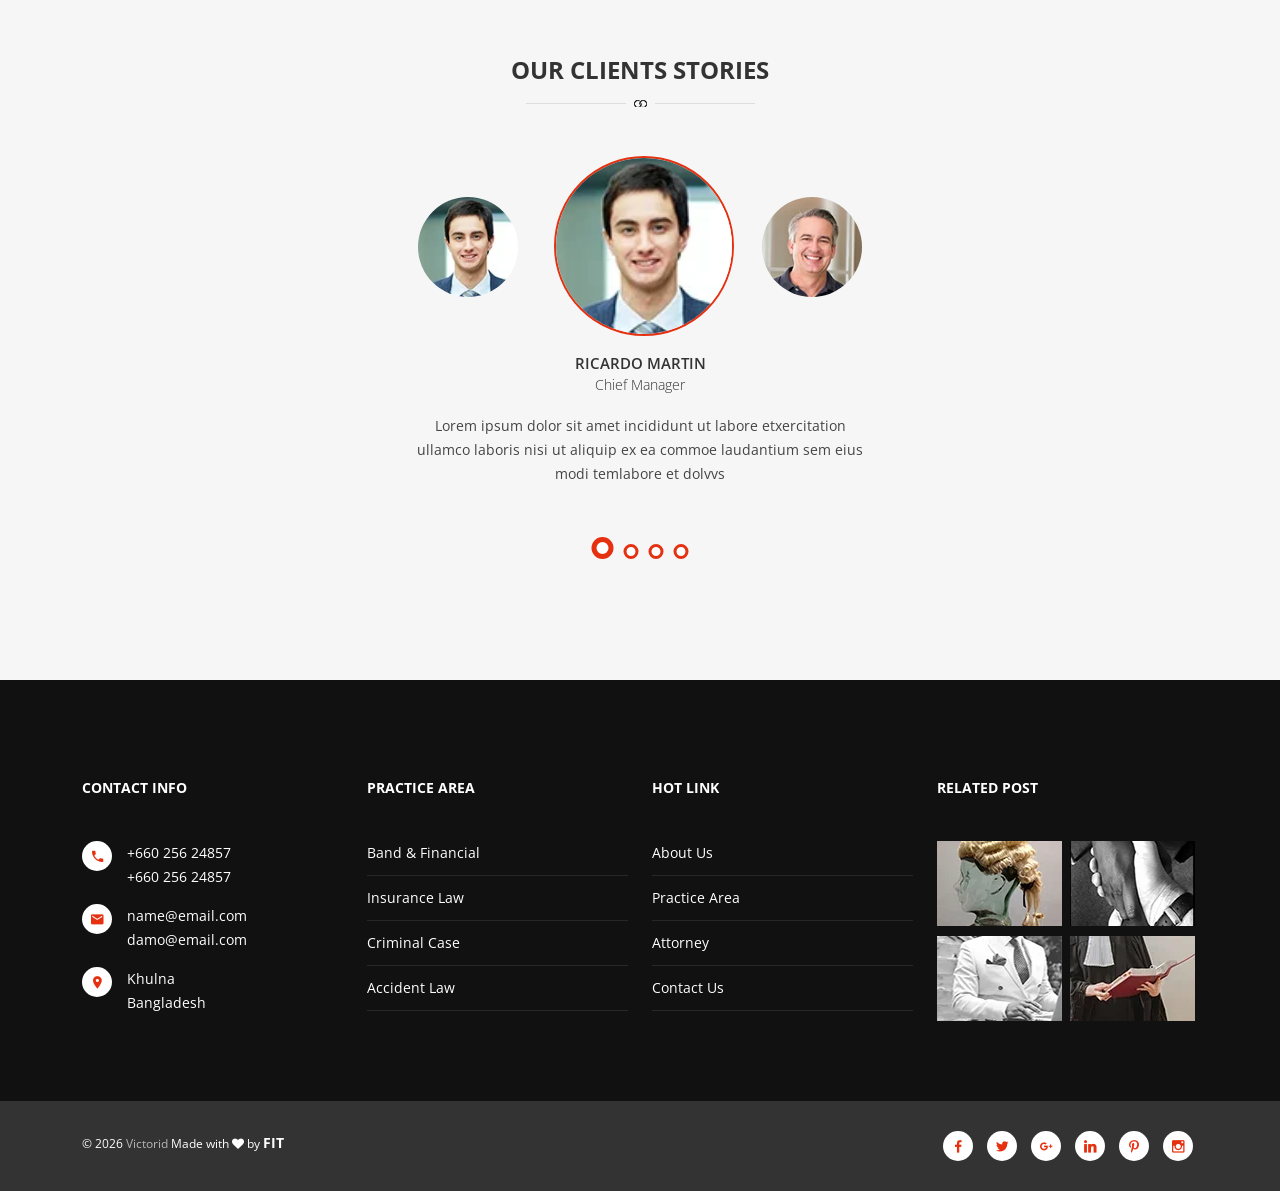
<file: services.html>
<!doctype html>
<html class="no-js" lang="en">
    

<head>
        <meta charset="utf-8">
        <meta http-equiv="x-ua-compatible" content="ie=edge">
        <title>Services Page || Victorid</title>
        <meta name="description" content="">
        <meta name="viewport" content="width=device-width, initial-scale=1">
        
        <!-- Favicon -->
        <link rel="shortcut icon" type="image/x-icon" href="assets/images/favicon.webp">

        <!-- CSS
        ============================================ -->

        <!-- Icon Font CSS -->
        <link rel="stylesheet" href="assets/css/font-awesome.min.css">
        <link rel="stylesheet" href="assets/css/material-design-iconic-font.css">
        <link rel="stylesheet" href="assets/css/material-design-iconic-font.min.css">

        <!-- Plugins CSS -->
        <link rel="stylesheet" href="assets/css/bootstrap.min.css">
        <link rel="stylesheet" href="assets/css/meanmenu.css">
        <link rel="stylesheet" href="assets/css/magnific-popup.css">
        <link rel="stylesheet" href="assets/css/plugins/animate.css">
        <link rel="stylesheet" href="assets/css/plugins/jquery-ui.min.css">
        <link rel="stylesheet" href="assets/css/plugins/slick.css">
        <link rel="stylesheet" href="assets/css/plugins/odometer.min.css">
        <link rel="stylesheet" href="assets/css/plugins/owl.carousel.css">
        <link rel="stylesheet" href="assets/css/plugins/hover.css">

        <!-- Main Style CSS -->
        <link rel="stylesheet" href="assets/css/style.css">
        <link rel="stylesheet" href="assets/css/responsive.css">

    </head>  
    <body>
        <!--[if lt IE 8]>
        <p class="browserupgrade">You are using an <strong>outdated</strong> browser. Please <a href="http://browsehappy.com/">upgrade your browser</a> to improve your experience</p>
        <![endif]-->  
        <!--Main Wrapper Start-->
        <div class="wrapper bg-white fix">
            <!--Bg White Start-->
            <div class="bg-white">

                <!--Header Area Start-->
                <header class="header-area">
                    <div class="header-top d-none d-md-block">
                        <div class="container">
                            <div class="row gy-2">
                                <div class="col-md-6">
                                    <div class="top-left text-center text-md-start">
                                        <ul>
                                            <li>
                                                <div class="top-left-icon">
                                                    <i class="zmdi zmdi-email"></i>                                                
                                                </div>
                                                <div class="top-left-content">
                                                    <p>devaminul79@gmail.com</p>                                                  
                                                </div>
                                            </li>
                                            <li>
                                                <div class="top-left-icon">
                                                    <i class="zmdi zmdi-phone"></i>                                                
                                                </div>
                                                <div class="top-left-content">                                                
                                                    <p>098-16-3100</p>                                                
                                                </div>
                                            </li>
                                        </ul>
                                    </div>
                                </div>
                                <div class="col-md-6">
                                    <div class="top-right text-center text-md-end">
                                        <ul>
                                            <li><a href="#"><i class="zmdi zmdi-facebook"></i></a></li>
                                            <li><a href="#"><i class="zmdi zmdi-twitter"></i></a></li>
                                            <li><a href="#"><i class="zmdi zmdi-google-plus"></i></a></li>
                                            <li><a href="#"><i class="zmdi zmdi-linkedin"></i></a></li>
                                        </ul>
                                    </div>
                                </div>
                            </div>
                        </div>
                    </div>
                    <div class="main-header header-sticky">
                        <div class="container">
                            <div class="row">
                                <div class="col-lg-2">
                                    <div class="logo">
                                        <a href="index.html"><img src="assets/images/logo/logo.webp" alt="logo" /></a>
                                    </div>
                                </div>
                                <div class="col-lg-10">
                                    <div class="main-menu mean-menu text-end">
                                        <nav>
                                            <ul>
                                                <li><a href="index.html">HOME</a></li>
                                                <li><a href="about-us.html">about us</a></li>
                                                <li><a href="expertise.html">expertise</a></li>
                                                <li><a href="services.html">services</a></li>
                                                <li><a href="attornies.html">atorney</a></li>
                                                <li><a href="blog.html">blog</a>
                                                    <ul>
                                                        <li><a href="blog.html">blog</a></li>
                                                        <li><a href="blog-rightsidebar.html">blog right sidebar</a></li>
                                                        <li><a href="blog-details.html">blog details</a></li>
                                                    </ul>
                                                </li>
                                                <li><a href="contact-us.html">contact us</a></li>
                                            </ul>
                                        </nav>
                                    </div>
                                    <div class="mobile-menu"></div>
                                </div>
                            </div>
                        </div>  
                    </div>       
                </header>
                <!-- End of Header Area -->

                <!-- breadcrumbs start -->
                <section class="breadcrumbs-area pt-245 pb-100 bg-2">
                    <div class="container">
                        <div class="breadcrumbs text-center">
                            <h2 class="page-title">Services</h2>
                            <ul>
                                <li>
                                    <a class="active" href="index.html">Home</a>
                                </li>
                                <li>Services</li>
                            </ul>
                        </div>
                    </div>
                </section>
                <!-- breadcrumbs end -->

                <!-- fun factor area start -->
                <div id="fun" class="fun-factor-area pt-100 pb-95">
                    <div class="container">
                        <div class="row">
                            <div class="col-md-3 col-sm-6">
                                <div class="single-fun-factor ptb-100" style="background: url(assets/images/fun/1.webp) center center / cover;">
                                    <div class="fun-content text-left">
                                        <h3 class="counter odometer" data-count-to="4500">0</h3>
                                        <h5>Cases Solve</h5> 
                                    </div>       
                                </div>
                            </div>
                            <div class="col-md-3 col-sm-6">
                                <div class="single-fun-factor ptb-100" style="background: url(assets/images/fun/2.webp) center center / cover;">
                                    <div class="fun-content text-left">    
                                        <h3 class="counter odometer" data-count-to="2500">0</h3>
                                        <h5>happy clients</h5>
                                    </div>    
                                </div>
                            </div>
                            <div class="col-md-3 col-sm-6">
                                <div class="single-fun-factor ptb-100" style="background: url(assets/images/fun/3.webp) center center / cover;" >
                                    <div class="fun-content text-left">
                                        <h3 class="counter odometer" data-count-to="1000">0</h3>
                                        <h5>skilled lawyer</h5>
                                    </div>        
                                </div>
                            </div>
                            <div class="col-md-3 col-sm-6">
                                <div class="single-fun-factor ptb-100" style="background: url(assets/images/fun/4.webp) center center / cover;">
                                    <div class="fun-content text-left">
                                        <h3 class="counter odometer" data-count-to="690">0</h3>
                                        <h5>honour &amp; awards</h5>   
                                    </div>     
                                </div>
                            </div>
                        </div>
                    </div>
                </div>
                <!-- End of Fun Factor -->

                <!--Start of service Area-->
                <div class="service-area pt-96 pb-95 mb-90">
                    <div class="container">
                        <div class="section-title text-center mb-42">
                            <h2 class="text-uppercase">our featured service</h2>
                            <img src="assets/images/icon/2.webp" alt="icon">
                        </div>
                        <div class="row">
                            <div class="col-lg-4 col-md-6">
                                <div class="single-service mb-70">
                                    <div class="service-icon">
                                        <img src="assets/images/service/1.webp" alt="service">
                                    </div>
                                    <div class="service-content">
                                        <h4>Title Goes Here</h4>
                                        <p>Lawyer &amp; Justice Wordpress Theme is fit for Advocate, Legal Advisers, Legal Lawyers, Attorneys,</p>
                                    </div>
                                </div>
                            </div>
                            <div class="col-lg-4 col-md-6">
                                <div class="single-service mb-70">
                                    <div class="service-icon">
                                        <img src="assets/images/service/2.webp" alt="service">
                                    </div>
                                    <div class="service-content">
                                        <h4>Title Goes Here</h4>
                                        <p>Lawyer &amp; Justice Wordpress Theme is fit for Advocate, Legal Advisers, Legal Lawyers, Attorneys,</p>
                                    </div>
                                </div>
                            </div>
                            <div class="col-lg-4 col-md-6">
                                <div class="single-service mb-70">
                                    <div class="service-icon">
                                        <img src="assets/images/service/3.webp" alt="service">
                                    </div>
                                    <div class="service-content">
                                        <h4>Title Goes Here</h4>
                                        <p>Lawyer &amp; Justice Wordpress Theme is fit for Advocate, Legal Advisers, Legal Lawyers, Attorneys,</p>
                                    </div>
                                </div>
                            </div>
                            <div class="col-lg-4 col-md-6">
                                <div class="single-service">
                                    <div class="service-icon">
                                        <img src="assets/images/service/4.webp" alt="service">
                                    </div>
                                    <div class="service-content">
                                        <h4>Title Goes Here</h4>
                                        <p>Lawyer &amp; Justice Wordpress Theme is fit for Advocate, Legal Advisers, Legal Lawyers, Attorneys,</p>
                                    </div>
                                </div>
                            </div>
                            <div class="col-lg-4 col-md-6">
                                <div class="single-service">
                                    <div class="service-icon">
                                        <img src="assets/images/service/5.webp" alt="service">
                                    </div>
                                    <div class="service-content">
                                        <h4>Title Goes Here</h4>
                                        <p>Lawyer &amp; Justice Wordpress Theme is fit for Advocate, Legal Advisers, Legal Lawyers, Attorneys,</p>
                                    </div>
                                </div>
                            </div>
                            <div class="col-lg-4 col-md-6">
                                <div class="single-service">
                                    <div class="service-icon">
                                        <img src="assets/images/service/6.webp" alt="service">
                                    </div>
                                    <div class="service-content">
                                        <h4>Title Goes Here</h4>
                                        <p>Lawyer &amp; Justice Wordpress Theme is fit for Advocate, Legal Advisers, Legal Lawyers, Attorneys,</p>
                                    </div>
                                </div>
                            </div>
                        </div>
                    </div>
                </div>
                <!-- End of service Area -->

                <!-- testimonial area start -->
                <div class="testimonial-area pt-93 pb-190 text-center">
                    <div class="container">
                        <div class="section-title mb-30">
                            <h2>our clients stories</h2>
                            <img src="assets/images/icon/2.webp" alt="icon">
                        </div>
                        <div class="row justify-content-center">
                            <div class=" col-lg-12 col-md-10">
                                <div class="row justify-content-center">
                                    <div class="col-lg-6 col-md-10 col-sm-10">
                                        <div class="testimonial-image-slider text-center">
                                            <div class="sin-testiImage">
                                                <div class="sin-opacity">
                                                    <img src="assets/images/testimonial/1.webp" alt="testimonial 1" /> 
                                                </div>
                                            </div>
                                            <div class="sin-testiImage">
                                                <div class="sin-opacity">
                                                    <img src="assets/images/testimonial/2.webp" alt="testimonial 2" />
                                                </div>    
                                            </div>
                                            <div class="sin-testiImage">
                                                <div class="sin-opacity">
                                                    <img src="assets/images/testimonial/3.webp" alt="testimonial 3" />
                                                </div>    
                                            </div>
                                            <div class="sin-testiImage">
                                                <div class="sin-opacity">
                                                    <img src="assets/images/testimonial/1.webp" alt="testimonial 1" />
                                                </div>    
                                            </div>
                                        </div>
                                    </div>
                                </div> 
                                <div class="testimonial-text-slider text-center">
                                    <div class="sin-testiText">
                                        <h2>Ricardo Martin</h2>
                                        <h5>Chief Manager</h5>
                                        <p>Lorem ipsum dolor sit amet incididunt ut labore etxercitation ullamco laboris nisi ut aliquip ex ea commoe laudantium sem eius modi temlabore et dolvvs </p>
                                    </div>
                                    <div class="sin-testiText">
                                        <h2>Chowchilla Madera</h2>
                                        <h5>Chief Manager</h5>
                                        <p>Lorem ipsum dolor sit amet incididunt ut labore etxercitation ullamco laboris nisi ut aliquip ex ea commoe laudantium sem eius modi temlabore et dolvv</p>
                                    </div>
                                    <div class="sin-testiText">
                                        <h2>Kattie Luis</h2>
                                        <h5>Chief Manager</h5>
                                        <p>Lorem ipsum dolor sit amet incididunt ut labore etxercitation ullamco laboris nisi ut aliquip ex ea commoe laudantium sem eius modi temlabore et dolvv</p>
                                    </div>
                                    <div class="sin-testiText">
                                        <h2>M S Nawaz </h2>
                                        <h5>Chief Manager</h5>
                                        <p>Lorem ipsum dolor sit amet incididunt ut labore etxercitation ullamco laboris nisi ut aliquip ex ea commoe laudantium sem eius modi temlabore et dolvv</p>
                                    </div>
                                    <div class="sin-testiText">
                                        <h2>Chowchilla Madera</h2>
                                        <h5>Chief Manager</h5>
                                        <p>Lorem ipsum dolor sit amet incididunt ut labore etxercitation ullamco laboris nisi ut aliquip ex ea commoe laudantium sem eius modi temlabore et dolvv</p>
                                    </div>
                                    <div class="sin-testiText">
                                        <h2>Kattie Luis </h2>
                                        <h5>Chief Manager</h5>
                                        <p>Lorem ipsum dolor sit amet incididunt ut labore etxercitation ullamco laboris nisi ut aliquip ex ea commoe laudantium sem eius modi temlabore et dolvv </p>
                                    </div>
                                </div>   
                            </div>
                        </div>
                    </div>
                </div>
                <!-- testimonial area end -->

                <!-- Start of Footer area -->
                <footer id="contact" class="footer-area pt-100">
                    <div class="main-footer pb-80">
                        <div class="container">
                            <div class="row gy-5">
                                <div class="col-lg-3 col-md-4  col-sm-6">
                                    <div class="footer-widget">
                                        <h3>contact info</h3>
                                        <div class="single-widget">
                                            <div class="widget-icon">
                                                <i class="zmdi zmdi-phone"></i>
                                            </div>
                                            <div class="widget-info">
                                                <p>+660 256 24857<br>
                                                    +660 256 24857</p>
                                            </div>
                                        </div>
                                        <div class="single-widget">
                                            <div class="widget-icon">
                                                <i class="zmdi zmdi-email"></i>
                                            </div>
                                            <div class="widget-info">
                                                <p>name@email.com<br>
                                                damo@email.com</p>
                                            </div>
                                        </div>
                                        <div class="single-widget">
                                            <div class="widget-icon">
                                                <i class="zmdi zmdi-pin"></i>
                                            </div>
                                            <div class="widget-info">
                                                <p>Khulna<br>
                                                    Bangladesh</p>
                                            </div>
                                        </div>
                                    </div>
                                </div>
                                <div class="col-lg-3 col-md-4  col-sm-6">
                                    <div class="footer-widget">
                                        <h3>practice area</h3>
                                        <div class="footer-menu">
                                            <nav>
                                                <ul>
                                                    <li><a href="#">band &amp; financial</a></li>
                                                    <li><a href="#">insurance law</a></li>
                                                    <li><a href="#">criminal case</a></li>
                                                    <li><a href="#">accident law</a></li>
                                                </ul>
                                            </nav>  
                                        </div>      
                                    </div>
                                </div>
                                <div class="col-lg-3 col-md-4  col-sm-6">
                                    <div class="footer-widget">
                                        <h3>hot link</h3>
                                        <div class="footer-menu">
                                            <nav>
                                                <ul>
                                                    <li><a href="#">about us</a></li>
                                                    <li><a href="#">practice area</a></li>
                                                    <li><a href="#">attorney</a></li>
                                                    <li><a href="#">contact us</a></li>
                                                </ul>
                                            </nav>  
                                        </div>      
                                    </div>
                                </div>
                                <div class="col-lg-3 col-sm-6">
                                    <div class="footer-widget">
                                       <h3>related post</h3>
                                       <div class="footer-posts">
                                           <ul>
                                               <li class="pb-10"><a href="#"><img src="assets/images/footer/1.webp" alt="footer"></a></li>
                                               <li class="pb-10"><a href="#"><img src="assets/images/footer/2.webp" alt="footer"></a></li>
                                               <li><a href="#"><img src="assets/images/footer/3.webp" alt="footer"></a></li>
                                               <li><a href="#"><img src="assets/images/footer/4.webp" alt="footer"></a></li>
                                           </ul>
                                       </div>
                                    </div>    
                                </div>
                            </div>
                        </div>
                    </div>
                    <div class="footer-bottom text-center">
                        <div class="container">
                            <div class="row">
                                <div class="col-md-6">
                                    <div class="copyright">
                                        <p>&copy; 2026 <span> Victorid </span> Made with <i class="fa fa-heart"></i> by <a href="M A Islam">FIT</a></p>
                                    </div>    
                                </div>
                                <div class="col-md-6">
                                    <div class="footer-bottom-social">
                                        <ul>
                                            <li><a href="#"><i class="zmdi zmdi-facebook"></i></a></li>
                                            <li><a href="#"><i class="zmdi zmdi-twitter"></i></a></li>
                                            <li><a href="#"><i class="zmdi zmdi-google-plus"></i></a></li>
                                            <li><a href="#"><i class="zmdi zmdi-linkedin"></i></a></li>
                                            <li><a href="#"><i class="zmdi zmdi-pinterest"></i></a></li>
                                            <li><a href="#"><i class="zmdi zmdi-instagram"></i></a></li>
                                        </ul>
                                    </div>
                                </div>
                            </div>
                        </div>
                    </div>         
                </footer>
                <!-- End of Footer area -->

            </div>   
            <!--End of Bg White--> 
        </div>    
        <!--End of Main Wrapper Area--> 




		<!-- JS
        ============================================ -->

        <!-- Modernizer & jQuery JS -->
        <script src="assets/js/vendor/modernizr-2.8.3.min.js"></script>
        <script src="assets/js/vendor/jquery-3.6.0.min.js"></script>

        <!-- Bootstrap JS -->
        <script src="assets/js/popper.min.js"></script>
        <script src="assets/js/bootstrap.min.js"></script>

        <!-- Plugins JS -->
        <script src="assets/js/owl.carousel.min.js"></script>
        <script src="assets/js/ajax-mail.js"></script>
        <script src="assets/js/jquery.ajaxchimp.min.js"></script>
        <script src="assets/js/jquery.meanmenu.js"></script>
        <script src="assets/js/jquery.magnific-popup.js"></script>
        <script src="assets/js/slick.min.js"></script>
        <script src="assets/js/odometer.min.js"></script>
        <script src="assets/js/plugins.js"></script>

        <!-- Main JS -->
        <script src="assets/js/main.js"></script>
        
    </body>


</html>
</file>
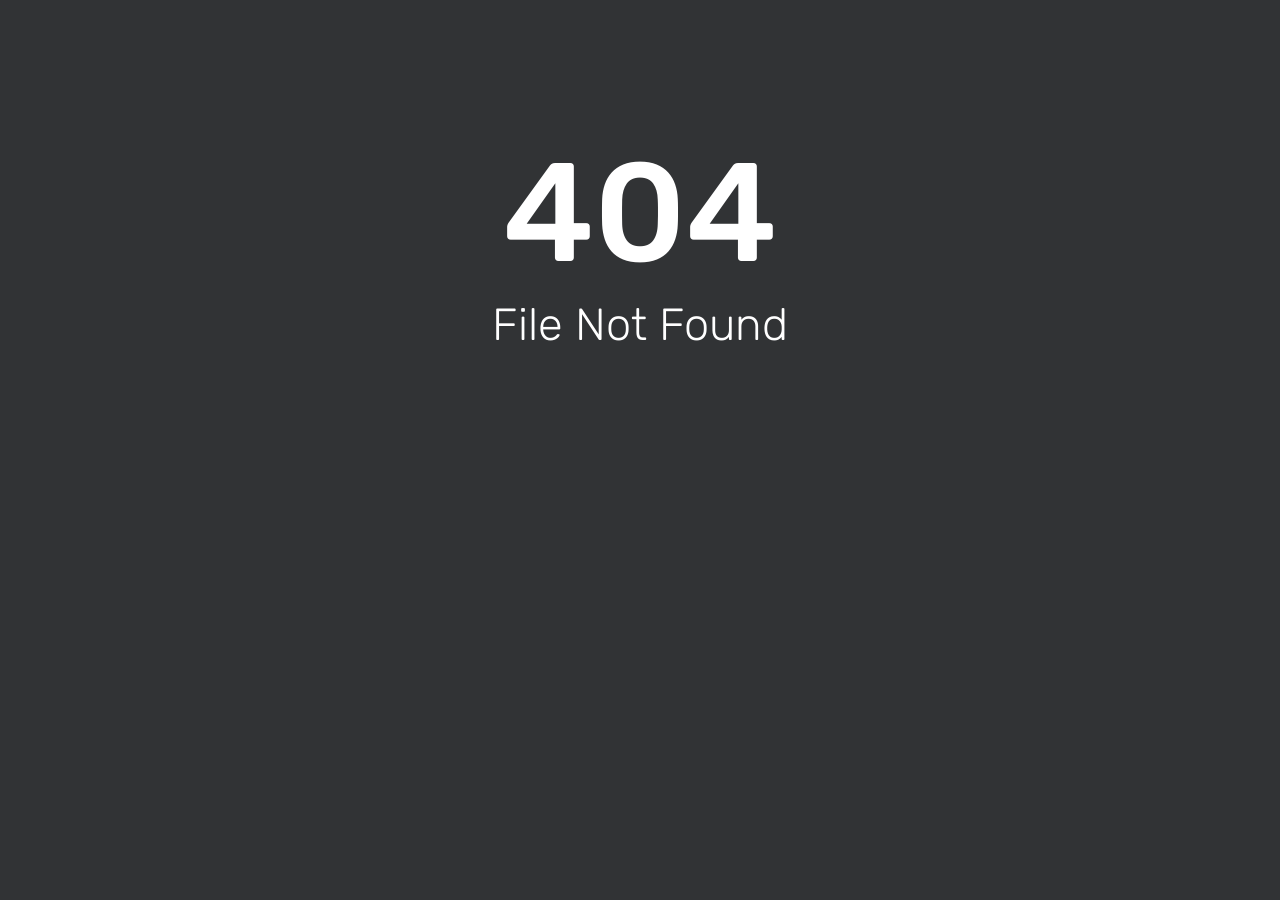
<file: assets/css/plugins/owl.video.play.webp.html>
<html><head><title>404 - File Not Found</title><link href='//fonts.bunny.net/css?family=Rubik:300,400,500' rel='stylesheet' type='text/css'><style>html, body { width: 100%; margin: 0; padding: 0; text-align: center; font-family: 'Rubik'; background-repeat: no-repeat; background-position: bottom center; background-size: cover; color: white; height: 100%; background-color: #313335; } h1 {margin-bottom: 0px;font-weight: bold;font-size: 140px;font-weight: 500;padding-top: 130px;margin-bottom: -35px;}h2 {font-size: 45px;color: white; font-weight: 200;}</style></head><body><div id='content'><h1 style='margin-bottom: -35px;'>404</h1><h2>File Not Found</h2></div></body></html>
</file>
<file: assets/css/style.css>
/*-----------------------------------------------------------------------------------

    Template Name: Lawyer - Attorney & Lawyer HTML Template
    Template URI: http://bootexperts.com/html/lawyer-preview
    Description: This is html5 template
    Author: HasTech
    Author URI: http://bootexperts.com
    Version: 1.0

-----------------------------------------------------------------------------------

/*================================================
[  Table of contents  ]
================================================
    01. Template default css
    02. Header area
    03. Slider area
    04. Law area
    05. Victorid area
    06. Service area
    07. Team area
    08. Expertise area
    09. Fun area
    10. Consultation area
    11. Lalest news area
    12. Testimonial area
    13. Subscribe area
    14. Footer area
    15. Breadcrumbs area
    16. Contact area
    17. Blog sidebar
    18. Blog details
    
    
    
    
======================================
[ End table content ]
======================================*/
    /*************************
    01. Template default css
*************************/

@import url('https://fonts.googleapis.com/css?family=Great+Vibes|Open+Sans:400,700|Roboto:700|Raleway:700');

body {
    color: #444444;
    font-family: "Open Sans", sans-serif;
    font-weight: 400;
    font-size: 14px;
    text-align: left;
    line-height: 24px
}

.fix {
    overflow: hidden
}

.block {
    display: block
}

.container {
    width: 1200px
}

.img {
    max-width: 100%;
    -webkit-transition: all 0.3s ease-out 0s;
    transition: all 0.3s ease-out 0s;
}

a,
.btn {
    -webkit-transition: all 0.3s ease-out 0s;
    transition: all 0.3s ease-out 0s;
    text-decoration: none;
}

a:focus,
.btn:focus {
    text-decoration: none;
    outline: none;
}

a:focus,
a:hover {
    text-decoration: none;
    color: #4FC2C7;
}

a,
button,
input {
    outline: medium none;
}

.uppercase {
    text-transform: uppercase
}

.capitalize {
    text-transform: capitalize
}

h1,
h2,
h3,
h4,
h5,
h6 {
    font-family: "Open Sans", sans-serif;
    margin: 0px;
    color: #1f223e;
    font-weight: 700
}

h1 a,
h2 a,
h3 a,
h4 a,
h5 a,
h6 a {
    color: inherit
}

h1 {
    font-size: 40px;
}

h2 {
    font-size: 36px;
}

h3 {
    font-size: 28px;
}

h4 {
    font-size: 24px;
}

h5 {
    font-size: 18px;
}

h6 {
    font-size: 16px;
}

ul {
    margin: 0px;
    padding: 0px;
}

li {
    list-style: none
}

p {
    margin-bottom: 15px;
    line-height: 24px;
}

label {
    font-size: 14px;
    font-weight: 400;
}

*::-moz-selection {
    background: #4fc1f0;
    color: #fff;
    text-shadow: none;
}

::-moz-selection {
    background: #4fc1f0;
    color: #fff;
    text-shadow: none;
}

::selection {
    background: #4fc1f0;
    color: #fff;
    text-shadow: none;
}

span.tooltip-content {
    color: #00a9da;
    cursor: help;
    font-weight: 600;
}

.browserupgrade {
    margin: 0.2em 0;
    background: #ccc;
    color: #000;
    padding: 0.2em 0;
}

::-webkit-input-placeholder {
    /* Chrome */

    color: red;
}

:-ms-input-placeholder {
    /* IE 10+ */

    color: red;
}

::-moz-placeholder {
    /* Firefox 19+ */

    color: red;
    opacity: 1;
    -ms-filter: "progid:DXImageTransform.Microsoft.Alpha(Opacity=100)";
}

:-moz-placeholder {
    /* Firefox 4 - 18 */

    color: red;
    opacity: 1;
    -ms-filter: "progid:DXImageTransform.Microsoft.Alpha(Opacity=100)";
}

/*img {width: 100%}*/

.container,
.row,
.col-md-12,
.col-md-10,
.col-md-9,
.col-md-8,
.col-md-6,
.col-md-7,
.col-md-6,
.col-md-5,
.col-md-4,
.col-md-3,
.col-md-2,
.col-md-1,
.as-mainwrapper,
.header-logo-menu {
    -webkit-transition: all 0.3s ease 0s;
    transition: all 0.3s ease 0s;
}

.custom-row {
    margin-left: -12px;
    margin-right: -12px;
}

.custom-col {
    padding: 0 12px;
}

/***************************
transtion
****************************/

a.button:after,
a.button-small:after,
button:after {
    -webkit-transition: all 0.3s ease-out 0s;
    transition: all 0.3s ease-out 0s;
}

.share ul,
.share:hover ul {
    transition: all 0.4s ease-in-out;
    -webkit-transition: all 0.4s ease-in-out;
    -ms-transition: all 0.4s ease-in-out;
    -moz-transition: all 0.4s ease-in-out;
    -o-transition: all 0.4s ease-in-out;
}

a.button-border span,
a.button-border-white span,
input,
select,
textarea {
    -webkit-transition: all 0.5s ease-out 0s;
    transition: all 0.5s ease-out 0s;
}

img {
    height: auto;
    max-width: 100%;
}

.pull_left {
    float: left
}

.pull_right {
    float: right
}

/*************************
Basic margin padding
*************************/

.m-0 {
    margin-top: 0;
    margin-right: 0;
    margin-bottom: 0;
    margin-left: 0;
}

.p-0 {
    padding-top: 0;
    padding-right: 0;
    padding-bottom: 0;
    padding-left: 0;
}

/*************************
Margin top
*************************/

.mt-0 {
    margin-top: 0
}

.mt-1 {
    margin-top: 1px
}

.mt-2 {
    margin-top: 2px
}

.mt-3 {
    margin-top: 3px
}

.mt-4 {
    margin-top: 4px
}

.mt-5 {
    margin-top: 5px
}

.mt-6 {
    margin-top: 6px
}

.mt-7 {
    margin-top: 7px
}

.mt-8 {
    margin-top: 8px
}

.mt-9 {
    margin-top: 9px
}

.mt-10 {
    margin-top: 10px
}

.mt-11 {
    margin-top: 11px
}

.mt-12 {
    margin-top: 12px
}

.mt-13 {
    margin-top: 13px
}

.mt-14 {
    margin-top: 14px
}

.mt-15 {
    margin-top: 15px
}

.mt-16 {
    margin-top: 16px
}

.mt-17 {
    margin-top: 17px
}

.mt-18 {
    margin-top: 18px
}

.mt-19 {
    margin-top: 19px
}

.mt-20 {
    margin-top: 20px
}

.mt-21 {
    margin-top: 21px
}

.mt-22 {
    margin-top: 22px
}

.mt-23 {
    margin-top: 23px
}

.mt-24 {
    margin-top: 24px
}

.mt-25 {
    margin-top: 25px
}

.mt-26 {
    margin-top: 26px
}

.mt-27 {
    margin-top: 27px
}

.mt-28 {
    margin-top: 28px
}

.mt-29 {
    margin-top: 29px
}

.mt-30 {
    margin-top: 30px
}

.mt-31 {
    margin-top: 31px
}

.mt-32 {
    margin-top: 32px
}

.mt-33 {
    margin-top: 33px
}

.mt-34 {
    margin-top: 34px
}

.mt-35 {
    margin-top: 35px
}

.mt-36 {
    margin-top: 36px
}

.mt-37 {
    margin-top: 37px
}

.mt-38 {
    margin-top: 38px
}

.mt-39 {
    margin-top: 39px
}

.mt-40 {
    margin-top: 40px
}

.mt-41 {
    margin-top: 41px
}

.mt-42 {
    margin-top: 42px
}

.mt-43 {
    margin-top: 43px
}

.mt-44 {
    margin-top: 44px
}

.mt-45 {
    margin-top: 45px
}

.mt-46 {
    margin-top: 46px
}

.mt-47 {
    margin-top: 47px
}

.mt-48 {
    margin-top: 48px
}

.mt-49 {
    margin-top: 49px
}

.mt-50 {
    margin-top: 50px
}

.mt-51 {
    margin-top: 51px
}

.mt-52 {
    margin-top: 52px
}

.mt-53 {
    margin-top: 53px
}

.mt-54 {
    margin-top: 54px
}

.mt-55 {
    margin-top: 55px
}

.mt-56 {
    margin-top: 56px
}

.mt-57 {
    margin-top: 57px
}

.mt-58 {
    margin-top: 58px
}

.mt-59 {
    margin-top: 59px
}

.mt-60 {
    margin-top: 60px
}

.mt-61 {
    margin-top: 61px
}

.mt-62 {
    margin-top: 62px
}

.mt-63 {
    margin-top: 63px
}

.mt-64 {
    margin-top: 64px
}

.mt-65 {
    margin-top: 65px
}

.mt-66 {
    margin-top: 66px
}

.mt-67 {
    margin-top: 67px
}

.mt-68 {
    margin-top: 68px
}

.mt-69 {
    margin-top: 69px
}

.mt-70 {
    margin-top: 70px
}

.mt-71 {
    margin-top: 71px
}

.mt-72 {
    margin-top: 72px
}

.mt-73 {
    margin-top: 73px
}

.mt-74 {
    margin-top: 74px
}

.mt-75 {
    margin-top: 75px
}

.mt-76 {
    margin-top: 76px
}

.mt-77 {
    margin-top: 77px
}

.mt-78 {
    margin-top: 78px
}

.mt-79 {
    margin-top: 79px
}

.mt-80 {
    margin-top: 80px
}

.mt-81 {
    margin-top: 81px
}

.mt-82 {
    margin-top: 82px
}

.mt-83 {
    margin-top: 83px
}

.mt-84 {
    margin-top: 84px
}

.mt-85 {
    margin-top: 85px
}

.mt-86 {
    margin-top: 86px
}

.mt-87 {
    margin-top: 87px
}

.mt-88 {
    margin-top: 88px
}

.mt-89 {
    margin-top: 89px
}

.mt-90 {
    margin-top: 90px
}

.mt-91 {
    margin-top: 91px
}

.mt-92 {
    margin-top: 92px
}

.mt-93 {
    margin-top: 93px
}

.mt-94 {
    margin-top: 94px
}

.mt-95 {
    margin-top: 95px
}

.mt-96 {
    margin-top: 96px
}

.mt-97 {
    margin-top: 97px
}

.mt-98 {
    margin-top: 98px
}

.mt-99 {
    margin-top: 99px
}

.mt-100 {
    margin-top: 100px
}

.mt-110 {
    margin-top: 110px
}

.mt-120 {
    margin-top: 120px
}

.mt-125 {
    margin-top: 125px
}

.mt-130 {
    margin-top: 130px
}

.mt-140 {
    margin-top: 140px
}

.mt-150 {
    margin-top: 150px
}

/*************************
    Margin right
*************************/

.mr-0 {
    margin-right: 0px
}

.mr-1 {
    margin-right: 1px
}

.mr-2 {
    margin-right: 2px
}

.mr-3 {
    margin-right: 3px
}

.mr-4 {
    margin-right: 4px
}

.mr-5 {
    margin-right: 5px
}

.mr-6 {
    margin-right: 6px
}

.mr-7 {
    margin-right: 7px
}

.mr-8 {
    margin-right: 8px
}

.mr-9 {
    margin-right: 9px
}

.mr-10 {
    margin-right: 10px
}

.mr-12 {
    margin-right: 12px
}

.mr-15 {
    margin-right: 15px
}

.mr-20 {
    margin-right: 20px
}

.mr-23 {
    margin-right: 23px
}

.mr-30 {
    margin-right: 30px
}

.mr-40 {
    margin-right: 40px
}

.mr-45 {
    margin-right: 45px
}

.mr-50 {
    margin-right: 50px
}

.mr-55 {
    margin-right: 55px
}

.mr-60 {
    margin-right: 60px
}

.mr-70 {
    margin-right: 70px
}

.mr-80 {
    margin-right: 80px
}

.mr-90 {
    margin-right: 90px
}

.mr-100 {
    margin-right: 100px
}

.mr-110 {
    margin-right: 110px
}

.mr-120 {
    margin-right: 120px
}

.mr-130 {
    margin-right: 130px
}

.mr-140 {
    margin-right: 140px
}

.mr-150 {
    margin-right: 150px
}

/*************************
    Margin bottom
*************************/

.mb-0 {
    margin-bottom: 0
}

.mb-1 {
    margin-bottom: 1px
}

.mb-2 {
    margin-bottom: 2px
}

.mb-3 {
    margin-bottom: 3px
}

.mb-4 {
    margin-bottom: 4px
}

.mb-5 {
    margin-bottom: 5px
}

.mb-6 {
    margin-bottom: 6px
}

.mb-7 {
    margin-bottom: 7px
}

.mb-8 {
    margin-bottom: 8px
}

.mb-9 {
    margin-bottom: 9px
}

.mb-10 {
    margin-bottom: 10px
}

.mb-11 {
    margin-bottom: 11px
}

.mb-12 {
    margin-bottom: 12px
}

.mb-13 {
    margin-bottom: 13px
}

.mb-14 {
    margin-bottom: 14px
}

.mb-15 {
    margin-bottom: 15px
}

.mb-16 {
    margin-bottom: 16px
}

.mb-17 {
    margin-bottom: 17px
}

.mb-18 {
    margin-bottom: 18px
}

.mb-19 {
    margin-bottom: 19px
}

.mb-20 {
    margin-bottom: 20px
}

.mb-21 {
    margin-bottom: 21px
}

.mb-22 {
    margin-bottom: 22px
}

.mb-23 {
    margin-bottom: 23px
}

.mb-24 {
    margin-bottom: 24px
}

.mb-25 {
    margin-bottom: 25px
}

.mb-26 {
    margin-bottom: 26px
}

.mb-27 {
    margin-bottom: 27px
}

.mb-28 {
    margin-bottom: 28px
}

.mb-29 {
    margin-bottom: 29px
}

.mb-30 {
    margin-bottom: 30px
}

.mb-31 {
    margin-bottom: 31px
}

.mb-32 {
    margin-bottom: 32px
}

.mb-33 {
    margin-bottom: 33px
}

.mb-34 {
    margin-bottom: 34px
}

.mb-35 {
    margin-bottom: 35px
}

.mb-36 {
    margin-bottom: 36px
}

.mb-37 {
    margin-bottom: 37px
}

.mb-38 {
    margin-bottom: 38px
}

.mb-39 {
    margin-bottom: 39px
}

.mb-40 {
    margin-bottom: 40px
}

.mb-41 {
    margin-bottom: 41px
}

.mb-42 {
    margin-bottom: 42px
}

.mb-43 {
    margin-bottom: 43px
}

.mb-44 {
    margin-bottom: 44px
}

.mb-45 {
    margin-bottom: 45px
}

.mb-46 {
    margin-bottom: 46px
}

.mb-47 {
    margin-bottom: 47px
}

.mb-48 {
    margin-bottom: 48px
}

.mb-49 {
    margin-bottom: 49px
}

.mb-50 {
    margin-bottom: 50px
}

.mb-51 {
    margin-bottom: 51px
}

.mb-52 {
    margin-bottom: 52px
}

.mb-53 {
    margin-bottom: 53px
}

.mb-54 {
    margin-bottom: 54px
}

.mb-55 {
    margin-bottom: 55px
}

.mb-56 {
    margin-bottom: 56px
}

.mb-57 {
    margin-bottom: 57px
}

.mb-58 {
    margin-bottom: 58px
}

.mb-59 {
    margin-bottom: 59px
}

.mb-60 {
    margin-bottom: 60px
}

.mb-61 {
    margin-bottom: 61px
}

.mb-62 {
    margin-bottom: 62px
}

.mb-63 {
    margin-bottom: 63px
}

.mb-64 {
    margin-bottom: 64px
}

.mb-65 {
    margin-bottom: 65px
}

.mb-66 {
    margin-bottom: 66px
}

.mb-67 {
    margin-bottom: 67px
}

.mb-68 {
    margin-bottom: 68px
}

.mb-69 {
    margin-bottom: 69px
}

.mb-70 {
    margin-bottom: 70px
}

.mb-71 {
    margin-bottom: 71px
}

.mb-72 {
    margin-bottom: 72px
}

.mb-73 {
    margin-bottom: 73px
}

.mb-74 {
    margin-bottom: 74px
}

.mb-75 {
    margin-bottom: 75px
}

.mb-76 {
    margin-bottom: 76px
}

.mb-77 {
    margin-bottom: 77px
}

.mb-78 {
    margin-bottom: 78px
}

.mb-79 {
    margin-bottom: 79px
}

.mb-80 {
    margin-bottom: 80px
}

.mb-81 {
    margin-bottom: 81px
}

.mb-82 {
    margin-bottom: 82px
}

.mb-83 {
    margin-bottom: 83px
}

.mb-84 {
    margin-bottom: 84px
}

.mb-85 {
    margin-bottom: 85px
}

.mb-86 {
    margin-bottom: 86px
}

.mb-87 {
    margin-bottom: 87px
}

.mb-88 {
    margin-bottom: 88px
}

.mb-89 {
    margin-bottom: 89px
}

.mb-90 {
    margin-bottom: 90px
}

.mb-91 {
    margin-bottom: 91px
}

.mb-92 {
    margin-bottom: 92px
}

.mb-93 {
    margin-bottom: 93px
}

.mb-94 {
    margin-bottom: 94px
}

.mb-95 {
    margin-bottom: 95px
}

.mb-96 {
    margin-bottom: 96px
}

.mb-97 {
    margin-bottom: 97px
}

.mb-98 {
    margin-bottom: 98px
}

.mb-99 {
    margin-bottom: 99px
}

.mb-100 {
    margin-bottom: 100px
}

.mb-110 {
    margin-bottom: 110px
}

.mb-120 {
    margin-bottom: 120px
}

.mb-130 {
    margin-bottom: 130px
}

.mb-140 {
    margin-bottom: 140px
}

.mb-150 {
    margin-bottom: 150px
}

/*************************
    Margin left
*************************/

.ml-0 {
    margin-left: 0
}

.ml-1 {
    margin-left: 1px
}

.ml-2 {
    margin-left: 2px
}

.ml-3 {
    margin-left: 3px
}

.ml-4 {
    margin-left: 4px
}

.ml-5 {
    margin-left: 5px
}

.ml-6 {
    margin-left: 6px
}

.ml-7 {
    margin-left: 7px
}

.ml-8 {
    margin-left: 8px
}

.ml-9 {
    margin-left: 9px
}

.ml-10 {
    margin-left: 10px
}

.ml-12 {
    margin-left: 12px
}

.ml-15 {
    margin-left: 15px
}

.ml-17 {
    margin-left: 17px
}

.ml-20 {
    margin-left: 20px
}

.ml-30 {
    margin-left: 30px
}

.ml-40 {
    margin-left: 40px
}

.ml-50 {
    margin-left: 50px
}

.ml-60 {
    margin-left: 60px
}

.ml-70 {
    margin-left: 70px
}

.ml-80 {
    margin-left: 80px
}

.ml-90 {
    margin-left: 90px
}

.ml-100 {
    margin-left: 100px
}

.ml-110 {
    margin-left: 110px
}

.ml-120 {
    margin-left: 120px
}

.ml-130 {
    margin-left: 130px
}

.ml-140 {
    margin-left: 140px
}

.ml-150 {
    margin-left: 150px
}

.ml-160 {
    margin-left: 160px
}

/***************************
Top Bottom margin 
****************************/

.mtb-0 {
    margin: 0
}

.mtb-10 {
    margin: 10px 0
}

.mtb-11 {
    margin: 11px 0
}

.mtb-12 {
    margin: 12px 0
}

.mtb-13 {
    margin: 13px 0
}

.mtb-14 {
    margin: 14px 0
}

.mtb-15 {
    margin: 15px 0
}

.mtb-16 {
    margin: 16px 0
}

.mtb-17 {
    margin: 17px 0
}

.mtb-18 {
    margin: 18px 0
}

.mtb-19 {
    margin: 19px 0
}

.mtb-20 {
    margin: 20px 0
}

.mtb-30 {
    margin: 30px 0
}

.mtb-35 {
    margin: 35px 0
}

.mtb-40 {
    margin: 40px 0
}

.mtb-50 {
    margin: 50px 0
}

.mtb-60 {
    margin: 60px 0
}

.mtb-70 {
    margin: 70px 0
}

.mtb-80 {
    margin: 80px 0
}

.mtb-90 {
    margin: 90px 0
}

.mtb-100 {
    margin: 100px 0
}

.mtb-110 {
    margin: 110px 0
}

.mtb-120 {
    margin: 120px 0
}

.mtb-130 {
    margin: 130px 0
}

.mtb-140 {
    margin: 140px 0
}

.mtb-150 {
    margin: 150px 0;
}

/*************************
    Padding top
*************************/

.pt-0 {
    padding-top: 0
}

.pt-1 {
    padding-top: 1px
}

.pt-2 {
    padding-top: 2px
}

.pt-3 {
    padding-top: 3px
}

.pt-4 {
    padding-top: 4px
}

.pt-5 {
    padding-top: 5px
}

.pt-6 {
    padding-top: 6px
}

.pt-7 {
    padding-top: 7px
}

.pt-8 {
    padding-top: 8px
}

.pt-9 {
    padding-top: 9px
}

.pt-10 {
    padding-top: 10px
}

.pt-11 {
    padding-top: 11px
}

.pt-12 {
    padding-top: 12px
}

.pt-13 {
    padding-top: 13px
}

.pt-14 {
    padding-top: 14px
}

.pt-15 {
    padding-top: 15px
}

.pt-16 {
    padding-top: 16px
}

.pt-17 {
    padding-top: 17px
}

.pt-18 {
    padding-top: 18px
}

.pt-19 {
    padding-top: 19px
}

.pt-20 {
    padding-top: 20px
}

.pt-21 {
    padding-top: 21px
}

.pt-22 {
    padding-top: 22px
}

.pt-23 {
    padding-top: 23px
}

.pt-24 {
    padding-top: 24px
}

.pt-25 {
    padding-top: 25px
}

.pt-26 {
    padding-top: 26px
}

.pt-27 {
    padding-top: 27px
}

.pt-28 {
    padding-top: 28px
}

.pt-29 {
    padding-top: 29px
}

.pt-30 {
    padding-top: 30px
}

.pt-31 {
    padding-top: 31px
}

.pt-32 {
    padding-top: 32px
}

.pt-33 {
    padding-top: 33px
}

.pt-34 {
    padding-top: 34px
}

.pt-35 {
    padding-top: 35px
}

.pt-36 {
    padding-top: 36px
}

.pt-37 {
    padding-top: 37px
}

.pt-38 {
    padding-top: 38px
}

.pt-39 {
    padding-top: 39px
}

.pt-40 {
    padding-top: 40px
}

.pt-41 {
    padding-top: 41px
}

.pt-42 {
    padding-top: 42px
}

.pt-43 {
    padding-top: 43px
}

.pt-44 {
    padding-top: 44px
}

.pt-45 {
    padding-top: 45px
}

.pt-46 {
    padding-top: 46px
}

.pt-47 {
    padding-top: 47px
}

.pt-48 {
    padding-top: 48px
}

.pt-49 {
    padding-top: 49px
}

.pt-50 {
    padding-top: 50px
}

.pt-51 {
    padding-top: 51px
}

.pt-52 {
    padding-top: 52px
}

.pt-53 {
    padding-top: 53px
}

.pt-54 {
    padding-top: 54px
}

.pt-55 {
    padding-top: 55px
}

.pt-56 {
    padding-top: 56px
}

.pt-57 {
    padding-top: 57px
}

.pt-58 {
    padding-top: 58px
}

.pt-59 {
    padding-top: 59px
}

.pt-60 {
    padding-top: 60px
}

.pt-61 {
    padding-top: 61px
}

.pt-62 {
    padding-top: 62px
}

.pt-63 {
    padding-top: 63px
}

.pt-64 {
    padding-top: 64px
}

.pt-65 {
    padding-top: 65px
}

.pt-66 {
    padding-top: 66px
}

.pt-67 {
    padding-top: 67px
}

.pt-68 {
    padding-top: 68px
}

.pt-69 {
    padding-top: 69px
}

.pt-70 {
    padding-top: 70px
}

.pt-71 {
    padding-top: 71px
}

.pt-72 {
    padding-top: 72px
}

.pt-73 {
    padding-top: 73px
}

.pt-74 {
    padding-top: 74px
}

.pt-75 {
    padding-top: 75px
}

.pt-76 {
    padding-top: 76px
}

.pt-77 {
    padding-top: 77px
}

.pt-78 {
    padding-top: 78px
}

.pt-79 {
    padding-top: 79px
}

.pt-80 {
    padding-top: 80px
}

.pt-81 {
    padding-top: 81px
}

.pt-82 {
    padding-top: 82px
}

.pt-83 {
    padding-top: 83px
}

.pt-84 {
    padding-top: 84px
}

.pt-85 {
    padding-top: 85px
}

.pt-86 {
    padding-top: 86px
}

.pt-87 {
    padding-top: 87px
}

.pt-88 {
    padding-top: 88px
}

.pt-89 {
    padding-top: 89px
}

.pt-90 {
    padding-top: 90px
}

.pt-91 {
    padding-top: 91px
}

.pt-92 {
    padding-top: 92px
}

.pt-93 {
    padding-top: 93px
}

.pt-94 {
    padding-top: 94px
}

.pt-95 {
    padding-top: 95px
}

.pt-96 {
    padding-top: 96px
}

.pt-97 {
    padding-top: 97px
}

.pt-98 {
    padding-top: 98px
}

.pt-99 {
    padding-top: 99px
}

.pt-100 {
    padding-top: 100px
}

.pt-110 {
    padding-top: 110px
}

.pt-115 {
    padding-top: 115px
}

.pt-120 {
    padding-top: 120px
}

.pt-130 {
    padding-top: 130px
}

.pt-135 {
    padding-top: 135px
}

.pt-140 {
    padding-top: 140px
}

.pt-150 {
    padding-top: 150px
}

.pt-155 {
    padding-top: 155px
}

.pt-160 {
    padding-top: 160px
}

.pt-220 {
    padding-top: 220px
}

.pt-200 {
    padding-top: 200px
}

.pt-300 {
    padding-top: 300px
}

.pt-190 {
    padding-top: 190px
}

.pt-180 {
    padding-top: 180px
}

.pt-240 {
    padding-top: 240px
}

.pt-245 {
    padding-top: 245px
}

/*************************
    Padding right
*************************/

.pr-0 {
    padding-right: 0
}

.pr-1 {
    padding-right: 1px
}

.pr-2 {
    padding-right: 2px
}

.pr-3 {
    padding-right: 3px
}

.pr-4 {
    padding-right: 4px
}

.pr-5 {
    padding-right: 5px
}

.pr-6 {
    padding-right: 6px
}

.pr-7 {
    padding-right: 7px
}

.pr-8 {
    padding-right: 8px
}

.pr-9 {
    padding-right: 9px
}

.pr-10 {
    padding-right: 10px
}

.pr-12 {
    padding-right: 12px
}

.pr-15 {
    padding-right: 15px
}

.pr-18 {
    padding-right: 18px
}

.pr-20 {
    padding-right: 20px
}

.pr-25 {
    padding-right: 25px
}

.pr-30 {
    padding-right: 30px
}

.pr-35 {
    padding-right: 35px
}

.pr-40 {
    padding-right: 40px
}

.pr-48 {
    padding-right: 48px
}

.pr-50 {
    padding-right: 50px
}

.pr-55 {
    padding-right: 55px
}

.pr-60 {
    padding-right: 60px
}

.pr-62 {
    padding-right: 62px
}

.pr-70 {
    padding-right: 70px
}

.pr-80 {
    padding-right: 80px
}

.pr-90 {
    padding-right: 90px
}

.pr-100 {
    padding-right: 100px
}

.pr-110 {
    padding-right: 110px
}

.pr-120 {
    padding-right: 120px
}

.pr-125 {
    padding-right: 125px
}

.pr-130 {
    padding-right: 130px
}

.pr-140 {
    padding-right: 140px
}

/*************************
    Padding bottom
*************************/

.pb-0 {
    padding-bottom: 0
}

.pb-1 {
    padding-bottom: 1px
}

.pb-2 {
    padding-bottom: 2px
}

.pb-3 {
    padding-bottom: 3px
}

.pb-4 {
    padding-bottom: 4px
}

.pb-5 {
    padding-bottom: 5px
}

.pb-6 {
    padding-bottom: 6px
}

.pb-7 {
    padding-bottom: 7px
}

.pb-8 {
    padding-bottom: 8px
}

.pb-9 {
    padding-bottom: 9px
}

.pb-10 {
    padding-bottom: 10px
}

.pb-11 {
    padding-bottom: 11px
}

.pb-12 {
    padding-bottom: 12px
}

.pb-13 {
    padding-bottom: 13px
}

.pb-14 {
    padding-bottom: 14px
}

.pb-15 {
    padding-bottom: 15px
}

.pb-16 {
    padding-bottom: 16px
}

.pb-17 {
    padding-bottom: 17px
}

.pb-18 {
    padding-bottom: 18px
}

.pb-19 {
    padding-bottom: 19px
}

.pb-20 {
    padding-bottom: 20px
}

.pb-21 {
    padding-bottom: 21px
}

.pb-22 {
    padding-bottom: 22px
}

.pb-23 {
    padding-bottom: 23px
}

.pb-24 {
    padding-bottom: 24px
}

.pb-25 {
    padding-bottom: 25px
}

.pb-26 {
    padding-bottom: 26px
}

.pb-27 {
    padding-bottom: 27px
}

.pb-28 {
    padding-bottom: 28px
}

.pb-29 {
    padding-bottom: 29px
}

.pb-30 {
    padding-bottom: 30px
}

.pb-31 {
    padding-bottom: 31px
}

.pb-32 {
    padding-bottom: 32px
}

.pb-33 {
    padding-bottom: 33px
}

.pb-34 {
    padding-bottom: 34px
}

.pb-35 {
    padding-bottom: 35px
}

.pb-36 {
    padding-bottom: 36px
}

.pb-37 {
    padding-bottom: 37px
}

.pb-38 {
    padding-bottom: 38px
}

.pb-39 {
    padding-bottom: 39px
}

.pb-40 {
    padding-bottom: 40px
}

.pb-41 {
    padding-bottom: 41px
}

.pb-42 {
    padding-bottom: 42px
}

.pb-43 {
    padding-bottom: 43px
}

.pb-44 {
    padding-bottom: 44px
}

.pb-45 {
    padding-bottom: 45px
}

.pb-46 {
    padding-bottom: 46px
}

.pb-47 {
    padding-bottom: 47px
}

.pb-48 {
    padding-bottom: 48px
}

.pb-49 {
    padding-bottom: 49px
}

.pb-50 {
    padding-bottom: 50px
}

.pb-51 {
    padding-bottom: 51px
}

.pb-52 {
    padding-bottom: 52px
}

.pb-53 {
    padding-bottom: 53px
}

.pb-54 {
    padding-bottom: 54px
}

.pb-55 {
    padding-bottom: 55px
}

.pb-56 {
    padding-bottom: 56px
}

.pb-57 {
    padding-bottom: 57px
}

.pb-58 {
    padding-bottom: 58px
}

.pb-59 {
    padding-bottom: 59px
}

.pb-60 {
    padding-bottom: 60px
}

.pb-61 {
    padding-bottom: 61px
}

.pb-62 {
    padding-bottom: 62px
}

.pb-63 {
    padding-bottom: 63px
}

.pb-64 {
    padding-bottom: 64px
}

.pb-65 {
    padding-bottom: 65px
}

.pb-66 {
    padding-bottom: 66px
}

.pb-67 {
    padding-bottom: 67px
}

.pb-68 {
    padding-bottom: 68px
}

.pb-69 {
    padding-bottom: 69px
}

.pb-70 {
    padding-bottom: 70px
}

.pb-71 {
    padding-bottom: 71px
}

.pb-72 {
    padding-bottom: 72px
}

.pb-73 {
    padding-bottom: 73px
}

.pb-74 {
    padding-bottom: 74px
}

.pb-75 {
    padding-bottom: 75px
}

.pb-76 {
    padding-bottom: 76px
}

.pb-77 {
    padding-bottom: 77px
}

.pb-78 {
    padding-bottom: 78px
}

.pb-79 {
    padding-bottom: 79px
}

.pb-80 {
    padding-bottom: 80px
}

.pb-81 {
    padding-bottom: 81px
}

.pb-82 {
    padding-bottom: 82px
}

.pb-83 {
    padding-bottom: 83px
}

.pb-84 {
    padding-bottom: 84px
}

.pb-85 {
    padding-bottom: 85px
}

.pb-86 {
    padding-bottom: 86px
}

.pb-87 {
    padding-bottom: 87px
}

.pb-88 {
    padding-bottom: 88px
}

.pb-89 {
    padding-bottom: 89px
}

.pb-90 {
    padding-bottom: 90px
}

.pb-91 {
    padding-bottom: 91px
}

.pb-92 {
    padding-bottom: 92px
}

.pb-93 {
    padding-bottom: 93px
}

.pb-94 {
    padding-bottom: 94px
}

.pb-95 {
    padding-bottom: 95px
}

.pb-96 {
    padding-bottom: 96px
}

.pb-97 {
    padding-bottom: 97px
}

.pb-98 {
    padding-bottom: 98px
}

.pb-99 {
    padding-bottom: 99px
}

.pb-100 {
    padding-bottom: 100px
}

.pb-110 {
    padding-bottom: 110px
}

.pb-115 {
    padding-bottom: 115px
}

.pb-120 {
    padding-bottom: 120px
}

.pb-130 {
    padding-bottom: 130px
}

.pb-140 {
    padding-bottom: 140px
}

.pb-150 {
    padding-bottom: 150px
}

.pb-167 {
    padding-bottom: 167px
}

.pb-200 {
    padding-bottom: 200px
}

.pb-190 {
    padding-bottom: 190px
}

/*************************
    Padding left
*************************/

.pl-0 {
    padding-left: 0
}

.pl-1 {
    padding-left: 1px
}

.pl-2 {
    padding-left: 2px
}

.pl-3 {
    padding-left: 3px
}

.pl-4 {
    padding-left: 4px
}

.pl-5 {
    padding-left: 5px
}

.pl-6 {
    padding-left: 6px
}

.pl-7 {
    padding-left: 7px
}

.pl-8 {
    padding-left: 8px
}

.pl-9 {
    padding-left: 9px
}

.pl-10 {
    padding-left: 10px
}

.pl-12 {
    padding-left: 12px
}

.pl-15 {
    padding-left: 15px
}

.pl-18 {
    padding-left: 18px
}

.pl-20 {
    padding-left: 20px
}

.pl-25 {
    padding-left: 25px
}

.pl-27 {
    padding-left: 27px
}

.pl-30 {
    padding-left: 30px
}

.pl-35 {
    padding-left: 35px
}

.pl-40 {
    padding-left: 40px
}

.pl-50 {
    padding-left: 50px
}

.pl-55 {
    padding-left: 55px
}

.pl-60 {
    padding-left: 60px
}

.pl-62 {
    padding-left: 62px
}

.pl-70 {
    padding-left: 70px
}

.pl-80 {
    padding-left: 80px
}

.pl-90 {
    padding-left: 90px
}

.pl-100 {
    padding-left: 100px
}

.pl-110 {
    padding-left: 110px
}

.pl-120 {
    padding-left: 120px
}

.pl-125 {
    padding-left: 125px
}

.pl-130 {
    padding-left: 130px
}

.pl-140 {
    padding-left: 140px
}

.pl-150 {
    padding-left: 150px
}

/***************************
Top and Bottom padding 
****************************/

.ptb-0 {
    padding: 0
}

.ptb-10 {
    padding-top: 10px;
    padding-bottom: 10px;
}

.ptb-20 {
    padding-top: 20px;
    padding-bottom: 20px;
}

.ptb-30 {
    padding-top: 30px;
    padding-bottom: 30px;
}

.ptb-40 {
    padding-top: 40px;
    padding-bottom: 40px;
}

.ptb-50 {
    padding-top: 50px;
    padding-bottom: 50px;
}

.ptb-60 {
    padding-top: 60px;
    padding-bottom: 60px;
}

.ptb-70 {
    padding-top: 70px;
    padding-bottom: 70px;
}

.ptb-80 {
    padding-top: 80px;
    padding-bottom: 80px;
}

.ptb-90 {
    padding-top: 90px;
    padding-bottom: 90px;
}

.ptb-100 {
    padding-top: 100px;
    padding-bottom: 100px;
}

.ptb-110 {
    padding-top: 110px;
    padding-bottom: 110px;
}

.ptb-115 {
    padding-top: 115px;
    padding-bottom: 115px;
}

.ptb-120 {
    padding-top: 120px;
    padding-bottom: 120px;
}

.ptb-130 {
    padding-top: 130px;
    padding-bottom: 130px;
}

.ptb-140 {
    padding-top: 140px;
    padding-bottom: 140px;
}

.ptb-150 {
    padding-top: 150px;
    padding-bottom: 150px;
}

.ptb-165 {
    padding-top: 150px;
    padding-bottom: 165px;
}

.ptb-180 {
    padding-top: 180px;
    padding-bottom: 180px;
}

/*************************
button
*************************/

a.button,
button {
    border: 0 none;
    border-radius: 0;
    color: #ffffff;
    display: inline-block;
    font-size: 14px;
    line-height: 35px;
    overflow: hidden;
    padding: 0 27px;
    position: relative;
    text-transform: uppercase;
    z-index: 1;
    -webkit-transition: all 0.3s ease-out 0s;
    transition: all 0.3s ease-out 0s
}

button.lemon {
    background: #95c41f none repeat scroll 0 0
}

button.lemon:hover {
    background: #1F223E
}

a.button:hover:after {
    width: 100%
}

button.button-dark {
    background: #2d3e50 none repeat scroll 0 0;
    line-height: 42px;
    padding: 0 39px;
    color: #FFF
}

.button.button-large-box,
.button.button-medium-box {
    border-radius: 0;
    line-height: 36px;
    padding: 0 49px;
}

.button.button-medium-box {
    padding: 0 33px
}

/*************************
button small
*************************/

*::-moz-selection {
    background: #b3d4fc;
    color: #fff;
    text-shadow: none;
}

::-moz-selection {
    color: #fff;
    background: #b3d4fc;
    text-shadow: none;
}

::selection {
    background: #b3d4fc;
    text-shadow: none;
    color: #fff;
}

a.button-small {
    border: 0 none;
    border-radius: 3px;
    box-shadow: 0 0 0 1px rgba(0, 0, 0, 0.03) inset;
    cursor: pointer;
    display: inline-block;
    margin-right: 10px;
    overflow: hidden;
    padding: 0;
    position: relative;
    background-color: #4FC1F0;
    color: #fff;
    font-size: 15px;
}

a.button-small i {
    background: rgba(0, 0, 0, 0.09);
    display: block;
    float: left;
    padding: 10px;
    font-size: 13px;
    color: #fff;
    font-weight: normal;
    width: 40px;
    text-align: center;
}

a.button-small span {
    display: block;
    float: left;
    position: relative;
    z-index: 2;
    padding: 8px 10px;
    font-size: 13px;
    color: #fff;
    font-weight: normal;
}

a.button-small:after {
    background: rgba(0, 0, 0, 0.09) none repeat scroll 0 0;
    content: "";
    height: 100%;
    right: 0;
    position: absolute;
    top: 0;
    width: 0;
    z-index: 1;
}

a.button-small:hover:after {
    width: 100%
}

a.lg-btn.button-large-box {
    font-size: 14px;
    padding: 0 34px
}

button.button-style-two,
a.button-style-two {
    font-size: 16px;
    line-height: 36px;
    padding: 0 35px;
    text-transform: capitalize;
    border-radius: 0;
    color: #fff
}

a.bg-white.button,
button.bg-white {
    background: #fff;
    color: #525252
}

button.border-button,
a.border-button {
    background: #ffffff none repeat scroll 0 0;
    border: 1px solid #a2a2a2;
    color: #525252;
    font-size: 16px;
    line-height: 34px;
    padding: 0 34px;
    text-transform: capitalize;
}

.account-form-container a.border-button {
    border-radius: 0;
    background: #fff !important
}

/*************************
button variations
*************************/

a.button.large {
    margin-right: 0px;
}

a.button.large span {
    padding: 16px 80px;
    font-size: 18px;
}

a.button.large i {
    padding: 20px;
    width: 60px;
    font-size: 18px;
}

a.button.medium span {
    padding: 14px 60px;
    font-size: 16px;
}

a.button.medium i {
    padding: 17px;
    width: 50px;
    font-size: 16px;
}

a.button.small span {
    padding: 12px 40px;
}

a.button.small i {
    padding: 14px;
    width: 45px;
}

a.button.small span {
    padding: 12px 40px;
}

a.button.small i {
    padding: 15px;
    width: 45px;
}

a.button.extra-small span {
    padding: 8px 20px;
    font-size: 13px;
}

a.button.extra-small i {
    padding: 11px;
    width: 38px;
    font-size: 13px;
}

/*************************
    Text color
*************************/

.text-white {
    color: #fff;
}

.text-dark {
    color: #1f223e;
}

/*************************
Input
*************************/

::-webkit-input-placeholder {
    color: #606060;
}

:-moz-placeholder {
    color: #606060;
}

::-moz-placeholder {
    color: #606060;
}

:-ms-input-placeholder {
    color: #606060;
}

input {
    background: #eceff8;
    border: 2px solid #eceff8;
    height: 45px;
    box-shadow: none;
    padding-left: 10px;
    font-size: 14px;
    width: 100%;
}

select {
    width: 100%;
    background: #eceff8;
    border: 2px solid #eceff8;
    height: 45px;
    padding-left: 10px;
    box-shadow: none;
    font-size: 14px;
    color: #626262;
}

option {
    background: #fff;
    border: 0px solid #626262;
    padding-left: 10px;
    font-size: 14px;
}

input:focus {
    border: 2px solid #E63111;
}

textarea {
    resize: vertical;
    background: #eceff8;
    border: 2px solid #eceff8;
    padding: 10px;
    width: 99%;
    font-size: 14px;
}

textarea:focus {
    outline: none;
    border: 2px solid #E63111;
}

::-moz-placeholder {
    color: #444;
    font-size: 13px;
}

.input-group.divcenter.input-group .form-control {
    padding-left: 0px
}

/*************************
back-to-top
*************************/

#scrollUp {
    background: #E63111 none repeat scroll 0 0;
    bottom: 52px;
    color: #fff;
    cursor: pointer;
    font-size: 22px;
    height: 35px;
    position: fixed;
    right: 50px;
    text-align: center;
    -webkit-transform: rotate(45deg);
    transform: rotate(45deg);
    -webkit-transition: all 4ms linear 0s;
    transition: all 4ms linear 0s;
    width: 35px;
    z-index: 9999;
}

#scrollUp i {
    line-height: 32px;
    -webkit-transform: rotate(-45deg);
    transform: rotate(-45deg);
}

#scrollUp:hover i {
    color: #000;
}

/*************************
Border Radius
*************************/

.radius-1 {
    border-radius: 1px
}

.radius-2 {
    border-radius: 2px
}

.radius-3 {
    border-radius: 3px
}

.radius-4 {
    border-radius: 4px
}

.radius-5 {
    border-radius: 5px
}

/*************************
Custom cloumn
*************************/

.col-1,
.col-2,
.col-3,
.col-4,
.col-5,
.col-6,
.col-7,
.col-8,
.col-9,
.col-10 {
    float: left;
}

.col-1 {
    width: 10%;
}

.col-2 {
    width: 20%;
}

.col-3 {
    width: 30%;
}

.col-4 {
    width: 40%;
}

.col-5 {
    width: 50%;
}

.col-6 {
    width: 60%;
}

.col-7 {
    width: 70%;
}

.col-8 {
    width: 80%;
}

.col-9 {
    width: 90%;
}

.col-10 {
    width: 100%;
}

/*************************************
Background variation set 
**************************************/
/*colored background*/

.bg-white {
    background: #fff;
}

.bg-blue {
    background: #365A73
}

.bg-light {
    background: #FAFAFA;
}

.bg-light-blue {
    background: #4FC2C7
}

.bg-gray {
    background: #F6F6F6;
}

.bg-violet {
    background: #1F223E;
}

.bg-light-violet {
    background: #2E3552;
}

.transparent-bg {
    background: transparent;
}

.bg-lemon {
    background: #95c41f none repeat scroll 0 0
}

.button.lemon {
    background: #95c41f none repeat scroll 0 0;
    border-color: #95c41f
}

.button.lemon:hover {
    background: #1F223E;
    border-color: #1F223E
}

/*************************
Additional CSS
*************************/

.text-area p {
    line-height: 30px;
}

.fixed-bg {
    background-attachment: fixed
}

.shortcode-area .section-title h2 {
    border-bottom: 1px solid #d1d1d1;
    color: #444444;
    display: inline-block;
    font-size: 21px;
    line-height: 30px;
    padding-bottom: 8px;
}

.shortcode-area h3 {
    border: 1px dashed #86bc42;
    float: left;
    font-size: 32px;
    width: 70%;
}

/*************************
Carousel style
*************************/
/*carousel style one*/

.carousel-style-one.owl-theme .owl-controls .owl-nav div,
.carousel-style-two.owl-theme .owl-controls .owl-nav div {
    border: 1px solid #ffffff;
    border-radius: 50%;
    color: #ffffff;
    display: inline-block;
    height: 30px;
    left: 25.9%;
    line-height: 41px;
    margin: 0;
    opacity: 1;
    -ms-filter: "progid:DXImageTransform.Microsoft.Alpha(Opacity=100)";
    padding: 0;
    position: absolute;
    text-align: center;
    top: 16.5%;
    -webkit-transition: all 0.3s ease 0s;
    transition: all 0.3s ease 0s;
    width: 30px;
}

.carousel-style-one.owl-theme .owl-controls .owl-nav div i {
    font-size: 26px;
}

.carousel-style-one.owl-theme .owl-controls .owl-nav div.owl-next {
    left: auto;
    right: 25.9%;
}

.carousel-style-one.owl-theme .owl-controls .owl-nav div:hover {
    background: #fff;
}

/*carousel style two*/

.carousel-style-two.owl-theme .owl-controls .owl-nav div {
    border: 0 none;
    height: 52px;
    left: -1%;
    line-height: 44px;
    margin-top: -26px;
    opacity: 0;
    -ms-filter: "progid:DXImageTransform.Microsoft.Alpha(Opacity=0)";
    top: 50%;
    -webkit-transition: all 0.3s ease 0s;
    transition: all 0.3s ease 0s;
}

.carousel-style-two.owl-theme .owl-controls .owl-nav div i {
    font-size: 55px;
}

.carousel-style-two.owl-theme .owl-controls .owl-nav div.owl-next {
    left: auto;
    right: -1%;
}

.carousel-style-two.owl-theme:hover .owl-controls .owl-nav div {
    opacity: 1;
    -ms-filter: "progid:DXImageTransform.Microsoft.Alpha(Opacity=100)"
}

.owl-carousel.carousel-none .owl-controls {
    display: none
}

/*************************
Pagination
*************************/

.pagination-content .pagination li a {
    background: #f5f5f5 none repeat scroll 0 0;
    border: 0 none;
    border-radius: 50%;
    color: #606060;
    display: inline-block;
    font-size: 14px;
    height: 40px;
    line-height: 42px;
    margin: 0 10px;
    padding: 0;
    text-align: center;
    width: 40px;
}

.pagination-content .pagination li a i {
    font-size: 18px
}

.pagination-content .pagination li a:hover,
.pagination-content .pagination li.active a {
    color: #ffffff;
    background: #95c41f none repeat scroll 0 0
}

.gray-bg {
    background-color: #f6f6f6;
}

/*************************
Hover effect
*************************/

.white-hover {
    position: relative;
}

.white-hover:before {
    background: rgba(69, 180, 185, 0.8);
    content: "";
    left: 0px;
    border-radius: 50%;
    position: absolute;
    top: 0px;
    -webkit-transition: all 300ms ease 0s;
    transition: all 300ms ease 0s;
    opacity: 0;
    -ms-filter: "progid:DXImageTransform.Microsoft.Alpha(Opacity=0)";
    z-index: 1;
    height: 100%;
    width: 100%;
}

.hover-effect-one:hover .white-hover:before {
    opacity: 1;
    -ms-filter: "progid:DXImageTransform.Microsoft.Alpha(Opacity=100)"
}

.dark-hover:after {
    background: rgba(31, 34, 62, 0.78) none repeat scroll 0 0;
    content: "";
    height: 100%;
    left: 0;
    opacity: 0;
    -ms-filter: "progid:DXImageTransform.Microsoft.Alpha(Opacity=0)";
    position: absolute;
    top: 0;
    -webkit-transition: opacity 0.2s ease-in-out 0s;
    transition: opacity 0.2s ease-in-out 0s;
    width: 100%;
}

.hover-effect-two:hover .dark-hover:after {
    opacity: 1;
    -ms-filter: "progid:DXImageTransform.Microsoft.Alpha(Opacity=100)";
}

/*----------------------------------------*/
/*  02. Header area
/*----------------------------------------*/

.header-area {    
    position: absolute;
    left: 0;
    top: 0;
    width: 100%;
    z-index: 999;
}

.header-top {
    z-index: 999;
    padding: 12px 0 10px;
    background: rgba(0, 0, 0, 0.5);
}

.main-header {
    background: inherit;
    padding: 12px 0 10px;
}

.top-left ul {
    margin: 0;
    padding: 0;
    list-style: none;
}

.top-left ul li {
    display: inline-table;
    margin-right: 15px;
}

.top-left ul li:last-child {
    margin-right: 0px;
}

.top-left-icon {
    margin-right: 5px
}

.top-left-icon {
    display: inline-table;
}

.top-left-icon i {
    color: #fff;
    font-size: 13px;
}

.top-right {}

.top-right ul {
    margin: 0;
    padding: 0;
    list-style: none;
}

.top-right ul li {
    display: inline-block;
    margin: 0 10px;
}

.top-right ul li a {
    color: #fff;
    font-size: 15px;
    -webkit-transition: all 0.5s ease 0s;
    -o-transition: all 0.5s ease 0s;
    transition: all 0.5s ease 0s;
}

.top-right ul li:hover a {
    color: #E63111;
}

.top-left-content {
    display: inline-block;
}

.top-left-content p {
    font-size: 13px;
    color: #ffffff;
    margin-bottom: 0;
    line-height: 16px;
}


.main-menu {}

.main-menu ul {}

.main-menu ul>li {
    display: inline-block;
    margin-left: 30px;
    padding: 27px 0;
    position: relative;
    -webkit-transition: all 0.5s ease 0s;
    -o-transition: all 0.5s ease 0s;
    transition: all 0.5s ease 0s;
}

.sticky .main-menu ul>li>ul>li {
    padding: 0px 0;
}

.sticky .menu-toggle {
    margin-top: 22px
}

.main-menu ul>li>a {
    color: #fff;
    font-family: 'Open Sans', sans-serif;
    font-size: 14px;
    font-weight: 700;
    position: relative;
    text-transform: uppercase;
}

.main-menu ul>li a:hover {
    color: #e63111;
}

.main-menu ul>li>ul {
    background: #fff none repeat scroll 0 0;
    box-shadow: 0 6px 12px rgba(0, 0, 0, 0.176);
    left: 0;
    opacity: 0;
    position: absolute;
    text-align: left;
    top: 110%;
    transition: all 0.3s ease 0s;
    visibility: hidden;
    width: 190px;
    z-index: 999;
}

.main-menu ul>li:hover>ul {
    opacity: 1;
    visibility: visible;
    top: 100%;
}

.main-menu ul>li>ul>li {
    display: block;
    margin: 0;
    padding: 0;
    border-top: 1px solid rgba(0, 0, 0, 0.03);
    transition: all .3s ease 0s;
}

.main-menu ul>li>ul>li:hover {
    background-color: #e63111;
}

.main-menu ul>li>ul>li:hover a {
    color: #fff;
}

.main-menu ul>li>ul>li>a {
    display: block;
    padding: 10px;
    text-transform: capitalize;
    color: #333;
}

.main-menu ul li ul li:first-child {
    border-top: none;
}

.main-menu ul li ul li:hover>a {
    padding-left: 15px
}

.main-menu ul li ul li a:before {
    display: none
}

.main-menu ul li ul li>ul {
    left: 100%;
    margin-top: -1px;
    opacity: 0;
    position: absolute;
    top: 45%;
    visibility: hidden;
}

.main-menu ul li ul li:hover>ul {
    top: 0;
}

.main-menu.text-right span {
    float: right;
}

.mean-container .mean-bar {
    background: transparent none repeat scroll 0 0;
    min-height: 0;
    padding: 0;
}

.mean-container a.meanmenu-reveal {
    border: 1px solid #fff;
    color: #fff;
    margin-top: -50px;
    padding: 4px 5px;
    position: absolute;
}

.mean-container a.meanmenu-reveal span {
    background-color: #fff;
}

.mean-container .mean-nav {
    margin-top: 0px;
}

/**
* Note: I have omitted any vendor-prefixes for clarity.
* Adding them is left as an exercise for the reader.
*/
/* stiky */


.header-sticky.sticky {
    animation: 300ms ease-in-out 0s normal none 1 running fadeInDown;
    background: rgba(0, 0, 0, 0.8);
    left: 0;
    position: fixed;
    top: 0;
    width: 100%;
    box-shadow: 0 1px 3px rgba(50, 50, 50, 0.4);
}

/* Menu Toggle */

.menu-toggle {
    box-sizing: border-box;
    float: right;
    height: 19px;
    margin-left: 30px;
    margin-top: 35px;
    padding: 0;
}

.stick .menu-toggle {
    margin-top: 20px;
}

.hamburger-box {
    height: 19px;
    width: 30px;
}

.hamburger-inner,
.hamburger-inner::after,
.hamburger-inner::before {
    background-color: #fff;
    height: 2px;
    width: 30px;
}

.hamburger-inner::before {
    top: -8px;
}

.hamburger-inner::after {
    bottom: -8px;
}

/* Main Menu */

.main-menu {
    padding: 0;
}

.menu-style-toggle {}

.menu-style-toggle nav {
    opacity: 0;
    margin-right: -30px;
    visibility: hidden;
}

.menu-style-toggle nav.menu-open {
    opacity: 1;
    margin-right: 0;
    visibility: visible;
}

.menu-style-toggle nav {
    float: left;
    transition: all 0.3s ease 0s;
}

.main-menu.mean-menu.menu-style-toggle.text-right {
    float: right;
}

.waraper .header-sticky.sticky {
    padding-left: 100px;
    padding-right: 100px;
}

.waraper {
    padding: 0 100px;
}

/*----------------------------------------*/
/*  03. Slider area
/*----------------------------------------*/

.owl-carousel .owl-controls .owl-dots .owl-dot {
    display: inline-block;
    margin: 5px;
}

.owl-carousel .owl-controls .owl-dots .owl-dot span {
    background: #fff none repeat scroll 0 0;
    border-radius: 50%;
    height: 15px;
    left: 50%;
    top: 50%;
    transition: all 0.3s ease 0s;
    width: 15px;
    display: inline-block;
    border: 3px solid #e63111;
}

.owl-carousel .owl-controls .owl-dots .owl-dot.active span {
    border: 5px solid #e63111;
    width: 22px;
    height: 22px;
}

#slider-container div {
    height: 100%
}

#slider-container {
    background-color: #ffffff;
    margin: 0;
    overflow: hidden;
    padding: 0;
    position: relative;
    height: 800px;
}

.owl-item {
    width: 34%
}

#slider-container .owl-wrapper-outer,
#slider-container .owl-wrapper,
#slider-container .owl-item {
    height: 100%;
    position: relative;
    width: 100%;
}

.slider-content-area {
    display: block;
    height: 100%;
    left: 0;
    overflow: hidden;
    position: absolute;
    top: 0;
    width: 100%;
    background: rgba(40, 40, 40, 0.7);
    z-index: 9;
}

.slider-container {
    display: block;
    height: auto;
    margin: 0;
    overflow: hidden;
    padding: 0;
    position: relative;
    width: 100%;
    z-index: 1;
}

.single-slider {
    background-position: center center;
    background-size: cover;
}

.single-slide>a {
    display: block;
    position: relative;
}

.single-slide img {
    width: 100%;
    z-index: 1;
}

.dis-table {
    display: table;
    float: left;
    height: 100%;
    width: 100%;
}

.dis-table-cell {
    display: table-cell;
    vertical-align: middle;
}

/* Slider Content Style */

.slider-content,
.home-banner-content,
.fixed-content {
    position: relative;
    z-index: 20;
    margin-left: 6.9%;
    width: 40%;
}

.slide-content h1,
.home-banner-content h1 {
    font-size: 60px;
    line-height: 80px;
    position: relative;
    font-family: 'Roboto', sans-serif;
    font-weight: 700;
    color: #fff;
    z-index: 99;
    text-transform: uppercase;
    padding-top: 50px;
}

.slide-content h3 {
    font-size: 26px;
    line-height: 26px;
    padding-bottom: 30px;
    position: relative;
    font-family: 'Roboto', sans-serif;
    font-weight: 700;
    color: #fff;
    z-index: 99;
    text-transform: uppercase;
}

.slide-content p {
    font-size: 14px;
    line-height: 24px;
    padding-bottom: 25px;
    position: relative;
    font-family: 'Open Sans', sans-serif;
    font-weight: 400;
    color: #fff;
    z-index: 99;
}

.btn {
    color: #fff;
    display: inline-block;
    font-family: 'Roboto', sans-serif;
    font-size: 14px;
    font-weight: 700;
    padding: 8px 20px 9px;
    z-index: 99;
    position: relative;
    background: #E63111;
    border-radius: 0;
    text-transform: uppercase;
    -webkit-transition: all 0.5s ease 0s;
    transition: all 0.5s ease 0s;
}

.btn:hover {
    background: #fff;
    color: #E63111;
}

.sticky .header-top {
    display: none;
}

.slide-content {
    width: 55%;
}

/* Default Slider Animations */

.owl-item.active .slide-content h1,
.home-banner-content h1 {
    animation-delay: 1.3s;
    animation-name: fadeInUp;
}

.owl-item.active .slide-content h3 {
    animation-delay: 2s;
    animation-name: fadeInUp;
}

.owl-item.active .slide-content p {
    animation-delay: 2.5s;
    animation-name: fadeInUp;
}

.owl-item.active .btn {
    animation-delay: 3s;
    animation-name: fadeInUp;
}

.about-area .btn {
    animation: inherit
}

.owl-dots {
    margin-top: 5px;
}

.hs-item .hs-content * {
    animation-duration: 1.5s;
    animation-fill-mode: both;
}

/*
.owl-carousel .owl-controls .owl-dots .owl-dot {
background-color: rgba(0, 0, 0, 0);
border: 1px solid #ffffff;
display: inline-block;
height: 10px;
margin-right: 12px;
width: 36px;
z-index: 999;
}
.owl-carousel .owl-controls .owl-dots .owl-dot.active {
background-color: #ffffff;
border: 1px solid #ffffff;
}
*/

#slider-container .owl-controls {
    bottom: 40px;
    height: auto;
    left: 0;
    position: absolute;
    right: 0;
    text-align: center;
}

/*----------------------------------------*/
/*  04. Law area
/*----------------------------------------*/

.single-law {
    padding: 115px 25px;
    position: relative;
}

.single-law:after,
.single-member:after {
    position: absolute;
    background: rgba(0, 0, 0, 0.8);
    left: 0;
    top: 0;
    content: "";
    width: 100%;
    height: 100%;
    opacity: 0;
    -webkit-transition: all 0.5s ease 0s;
    -o-transition: all 0.5s ease 0s;
    transition: all 0.5s ease 0s;
}

.single-law:hover::after {
    opacity: 1
}

.single-law:hover .law-hover {
    opacity: 1
}

.single-law-content>h3 {
    font-size: 24px;
    color: #fff;
    text-transform: uppercase;
    font-family: 'Open Sans', sans-serif;
    position: relative;
    margin-bottom: 35px;
}

.law-hover {
    cursor: pointer;
    left: 0;
    margin: auto;
    opacity: 0;
    position: absolute;
    right: 0;
    top: 50%;
    transition: all 0.5s ease 0s;
    z-index: 9;
    margin-top: -35px;
}

.single-law:hover .read-more.btn {
    opacity: 0
}

.read-more.btn {
    background: #fff;
    color: #e63111;
    z-index: 0;
    -webkit-transition: all 0.5s ease 0s;
    -o-transition: all 0.5s ease 0s;
    transition: all 0.5s ease 0s;
}

.read-more.btn:hover {
    background: #e63111;
    color: #fff;
}

.law-hover a {
    background: #fff;
    color: #e63111;
    display: inline-block;
    border-radius: 50%;
    height: 70px;
    width: 70px;
}

.law-hover a:hover {
    background: #e63111;
    color: #fff;
}

.law-hover i {
    font-size: 50px;
    line-height: 68px;
}

.single-law-content>h3:after {
    position: absolute;
    content: "";
    background: url(../images/icon/1.webp);
    left: 50%;
    bottom: -10px;
    margin-left: -98px;
    width: 197px;
    height: 7px;
}

.single-law-content>p {
    color: #fff;
    font-size: 14px;
    font-family: 'Open Sans', sans-serif;
    font-weight: 700;
}

/*----------------------------------------*/
/*  05. Victorid area
/*----------------------------------------*/

.victorid-content-wrapper {
    background: #F6F6F6;
    margin-bottom: 40px;
}

.victorid-content {
    padding: 34px 65px;
}

.victorid-left-content {
    position: absolute;
    top: 45px;
    right: 65px;
    text-align: right;
}

.mfp-wrap.mfp-close-btn-in.mfp-auto-cursor.mfp-fade.mfp-ready,
.mfp-wrap.mfp-gallery.mfp-close-btn-in.mfp-auto-cursor.mfp-ready {
    z-index: 9999999;
}

.section-title h2 {
    font-size: 24px;
    color: #333333;
    cont-weight: 700;
    font-family: 'Open Sans', sans-serif;
    text-transform: uppercase;
    margin-bottom: 5px;
}

.victorid-left-content h5 {
    font-size: 12px;
    color: #e63111;
    font-family: 'Open Sans', sans-serif;
    text-transform: uppercase;
}

.victorid-left-content p {
    font-size: 12px;
    color: #fff;
    font-family: 'Open Sans', sans-serif;
    text-transform: capitalize;
}

.victorid-content-wrapper .single-video {
    bottom: -30px;
    margin: 0px 30px 0;
    position: relative;
}

.victorid-content h3 {
    color: #444444;
    font-size: 24px;
    font-family: 'Open Sans', sans-serif;
    font-weight: 400;
    margin-bottom: 10px;
}

.victorid-content p.red {
    color: #e63111;
    margin-bottom: 15px;
}

.victorid-content p {
    color: #333333;
    font-size: 14px;
    font-family: 'Open Sans', sans-serif;
    line-height: 23px;
}

.victorid-content h4 {
    color: #e63111;
    font-size: 35px;
    font-family: 'Great Vibes', cursive;
    float: right;
    font-weight: 400;
    display: block;
}

.single-video {
    margin-top: 100px;
    position: relative
}

.single-video-area {
    position: relative;
}

.bg-img-1 {
    background: rgba(0, 0, 0, 0) url("../images/bg/2.webp") no-repeat scroll center center / cover;
}

.single-video:after {
    background: rgba(0, 0, 0, 0.6) none repeat scroll 0 0;
    height: 100%;
    left: 0;
    opacity: 1;
    position: absolute;
    top: 0;
    transition: all 0.5s ease 0s;
    width: 100%;
    content: "";
}

.video-hover i a {
    display: inline-table;
}

.video-popup {
    background: #ffffff none repeat scroll 0 0;
    border-radius: 50%;
    cursor: pointer;
    height: 70px;
    left: 0;
    margin: -35px auto auto;
    opacity: 1;
    position: absolute;
    right: 0;
    top: 50%;
    transition: all 0.5s ease 0s;
    width: 70px;
    z-index: 999;
}

.video-popup i {
    font-size: 50px;
    line-height: 68px;
    color: #e63111;
    margin-left: 10px
}

.video-popup:hover {
    background: #e63111;
}

.video-popup:hover i {
    color: #fff;
}

.single-law:hover .video-popup {
    opacity: 1
}

/*----------------------------------------*/
/*  06. Service area
/*----------------------------------------*/

.service-area {
    background: #F6F6F6;
    position: relative;
    overflow: hidden;
}

.service-area::after {
    background: #e63111 none repeat scroll 0 0;
    content: "";
    height: 340px;
    left: -110px;
    position: absolute;
    top: -150px;
    transform: rotate(45deg);
    width: 270px;
}

.service-area::before {
    background: #e63111 none repeat scroll 0 0;
    bottom: -110px;
    content: "";
    height: 270px;
    position: absolute;
    right: -150px;
    transform: rotate(-45deg);
    width: 340px;
}

.service-icon {
    display: inline-block;
    margin-right: 30px;
    float: left;
}

.service-content {
    display: table-cell
}

.service-content h4 {
    font-size: 14px;
    color: #333333;
    font-weight: 700;
    text-transform: uppercase;
    font-family: 'Open Sans', sans-serif;
    position: relative;
    padding-bottom: 18px;
    margin-bottom: 13px;
}

.service-content h4:after {
    position: absolute;
    left: 0;
    bottom: 0;
    width: 50px;
    height: 1px;
    background: #666666;
    content: "";
}

.service-content p {
    font-size: 14px;
    color: #444444;
    font-family: 'Open Sans', sans-serif;
    margin-bottom: 0;
}

/*----------------------------------------*/
/*  07. Team area
/*----------------------------------------*/

.team-owl .col-md-3 {
    width: 100%
}

.team-owl .owl-controls {
    display: none
}

.single-member {
    padding: 30px;
    position: relative;
    background-size: cover
}

.member-img {
    display: inline-block
}

.member-img img {
    border-radius: 50%;
    height: 120px;
    width: auto;
    margin-bottom: 5px;
}

.team-owl.owl-carousel .owl-item img {
    width: auto;
}

.single-member:after {
    background: rgba(0, 0, 0, 0.6);
}

.single-member:hover::after {
    opacity: 1
}

.single-member:hover .law-hover {
    opacity: 1
}

.member-content h3 {
    color: #444444;
    font-size: 14px;
    text-transform: uppercase;
    font-family: 'Open Sans', sans-serif;
    font-weight: 400;
    margin-bottom: 10px;
}

.member-content h5 {
    color: #666666;
    font-size: 12px;
    font-family: 'Open Sans', sans-serif;
    font-weight: 400;
    margin-bottom: 10px;
}

.member-content p {
    color: #333333;
    font-size: 14px;
    font-family: 'Open Sans', sans-serif;
    font-weight: 400;
}

.member-content ul {
    margin: 0;
    padding: 0;
    list-style: none
}

.member-content ul li {
    display: inline-table;
    margin: 0 5px;
}

.member-content ul li i {
    font-size: 15px;
    color: #7e7e7e;
    border-radius: 50%;
    height: 30px;
    width: 30px;
    border: 1px solid #7e7e7e;
    vertical-align: middle;
    display: table-cell;
    -webkit-transition: all 0.5s ease 0s;
    -o-transition: all 0.5s ease 0s;
    transition: all 0.5s ease 0s;
}

.member-content ul li:hover i {
    color: #fff;
    border: 1px solid #E63112;
    background: #E63112
}

/*----------------------------------------*/
/*  08. Expertise area
/*----------------------------------------*/

.expertise-area h2 {
    color: #fff
}

.sub-section-title h3 {
    color: #ffffff;
    font-size: 18px;
    font-weight: 700;
    text-transform: uppercase;
    font-family: 'Open Sans', sans-serif;
    margin-bottom: 25px
}

.sub-section-title {
    width: 35%;
}

.sub-section-title p {
    color: #ffffff;
    font-size: 14px;
    font-family: 'Open Sans', sans-serif;
    margin-bottom: 40px
}

.single-expertise {
    border: 1px solid #372F30;
    padding: 30px 25px;
    position: relative;
    display: block;
}

.expertise-hover {
    position: absolute;
    left: 0;
    top: 0;
    width: 100%;
    height: 100%;
    background: #fff;
    content: "";
    text-align: center;
    padding: 30px;
    opacity: 0;
    -webkit-transition: all 0.5s ease 0s;
    -o-transition: all 0.5s ease 0s;
    transition: all 0.5s ease 0s;
}

.single-expertise:hover .expertise-hover {
    opacity: 1
}

.single-expertise .expertise-hover h4 {
    color: #e63111;
    font-size: 14px;
    text-transform: uppercase;
    font-family: 'Open Sans', sans-serif;
    padding-bottom: 10px;
}

.expertise-hover i {
    background: #e63111;
    font-size: 22px;
    color: #fff;
    height: 40px;
    width: 40px;
    border-radius: 50%;
    line-height: 38px;
    cursor: pointer;
    -webkit-transition: all 0.5s ease 0s;
    -o-transition: all 0.5s ease 0s;
    transition: all 0.5s ease 0s;
}

.expertise-hover i:hover {
    color: #666666;
}

.single-expertise p,
.single-expertise h4 {
    color: #fff
}

.single-expertise h4:after {
    background: #fff
}

/*----------------------------------------*/
/*  09. Fun area
/*----------------------------------------*/

.single-fun-factor {
    z-index: 9;
    position: relative;
    text-align: center;
    background-size: cover;
    padding: 100px 0;
}

.fun-content {
    display: inline-block;
    text-align: left
}

.fun-icon {
    color: #fff;
    font-size: 48px;
    margin-right: 18px;
}

.fun-content h3 {
    color: #999999;
    font-size: 24px;
    margin-bottom: 5px;
    font-family: 'Open Sans', sans-serif;
    font-weight: 700;
}

.fun-content h5 {
    color: #444444;
    font-size: 18px;
    text-transform: capitalize;
    font-family: 'Open Sans', sans-serif;
    font-weight: 400;
}

/*---------------------------------------*/
/*  10. Consultation area
/*----------------------------------------*/

.consultation-left {
    display: inline-block;
    width: 38%;
    float: left;
    position: relative;
    padding: 239.5px 100px;
    height: 680px;
    background-position: center center;
    background-repeat: no-repeat;
    background-size: cover;
}

.consultation-right {
    width: 62%;
    display: inline-block;
    position: relative;
    padding: 92px 100px 95px;
    height: 680px;
    background-position: center center;
    background-repeat: no-repeat;
    background-size: cover;
}

.consultation-left:after,
.consultation-right:after {
    position: absolute;
    background: rgba(0, 0, 0, 0.8);
    left: 0;
    top: 0;
    width: 100%;
    height: 100%;
    content: "";
}

.consultation-right:after {
    background: rgba(0, 0, 0, 0.5);
}

.consultation-content {
    position: relative;
    z-index: 9;
}

.consultation-left h5 {
    font-size: 24px;
    color: #fff;
    font-family: 'Open Sans', sans-serif;
    text-transform: capitalize;
}

.consultation-left h3,
.consultation-right h3 {
    font-size: 30px;
    color: #fff;
    font-family: 'Open Sans', sans-serif;
    text-transform: uppercase;
    font-weight: 400;
    margin-bottom: 10px;
}

.consultation-left p,
.consultation-right p {
    font-size: 14px;
    color: #fff;
    font-family: 'Open Sans', sans-serif;
}

.consultation-form input {
    height: 50px;
    font-size: 14px;
    color: #333333;
    background: #fff none repeat scroll 0 0;
    border: none;
}

.consultation-form textarea {
    font-size: 14px;
    color: #333333;
    background: #fff none repeat scroll 0 0;
    border: none;
}

/*----------------------------------------*/
/*  11. Lalest news area
/*----------------------------------------*/

.news-content h2 {
    border-bottom: 1px solid #eeeeee;
    line-height: 18px;
    padding-bottom: 10px;
    margin-bottom: 10px;
    padding-top: 10px;
}

.news-content h2 a {
    font-size: 18px;
    color: #333333;
    -webkit-transition: all 0.5s ease 0s;
    -o-transition: all 0.5s ease 0s;
    transition: all 0.5s ease 0s;
    font-family: 'Raleway', sans-serif;
    font-weight: bold;
}

.news-owl .col-md-4 {
    width: 100%
}

.news-content h2:hover a {
    color: #E63111;
}

.news-content {
    padding: 0px 30px 15px;
    border: 1px solid #EEEEEE
}

.news-content p {
    font-family: 'Open Sans', sans-serif;
    font-size: 14px;
    color: #444444;
}

.news-content ul {
    margin: 0;
    padding: 0;
    list-style: none;
}

.news-content ul li {
    color: #666666;
    display: inline-block;
    font-size: 12px;
    margin-right: 41px;
}

.news-content ul li:last-child {
    margin-right: 0px;
}

.news-content ul li i {
    color: #666666;
    font-size: 15px;
    margin-right: 10px;
}

.news-content ul li.red i {
    color: #e63111;
    font-size: 22px;
    margin-right: 0px;
    -webkit-transition: all 0.5s ease 0s;
    -o-transition: all 0.5s ease 0s;
    transition: all 0.5s ease 0s;
}

.news-content ul li.red:hover i {
    color: #666666;
}

.news-img {
    position: relative;
}

.news-hover {
    position: absolute;
    top: 50%;
    margin-top: -20px;
    left: 0;
    right: 0;
    text-align: center;
    z-index: 99;
    cursor: pointer;
}

.news-img:after {
    position: absolute;
    top: 0;
    left: 0;
    background: rgba(0, 0, 0, 0.7);
    height: 100%;
    width: 100%;
    content: "";
    opacity: 0;
    -webkit-transition: all 0.5s ease 0s;
    -o-transition: all 0.5s ease 0s;
    transition: all 0.5s ease 0s;
}

.news-hover i {
    font-size: 22px;
    color: #e63111;
    background: #fff;
    height: 40px;
    width: 40px;
    border-radius: 50%;
    line-height: 38px;
    opacity: 0;
    -webkit-transition: all 0.5s ease 0s;
    -o-transition: all 0.5s ease 0s;
    transition: all 0.5s ease 0s;
}

.news-hover i:hover {
    color: #fff;
    background: #e63111;
}

.single-news:hover .news-img:after {
    opacity: 1
}

.single-news:hover .news-hover i {
    opacity: 1
}

.owl-theme .owl-controls .owl-nav div {
    background: #f6f6f6 none repeat scroll 0 0;
    font-size: 30px;
    width: 40px;
    height: 40px;
    left: -52px;
    opacity: 0;
    position: absolute;
    text-align: center;
    top: 50%;
    transform: translateY(-50%);
    transition: all 0.5s ease 0s;
    visibility: hidden;
    line-height: 37px;
    color: #e63111;
}

.owl-theme .owl-controls .owl-nav div:hover {
    background: #e63111 none repeat scroll 0 0;
    color: #fff;
}

.owl-theme .owl-controls .owl-nav div.owl-next {
    left: auto;
    right: -52px;
}

.owl-theme:hover .owl-controls .owl-nav div {
    opacity: 1;
    visibility: visible;
}

.news-content ul li img {
    float: left;
    height: 14px !important;
    margin-right: 10px;
    width: 14px !important;
}

/*----------------------------------------*/
/*  12. Testimonial area
/*----------------------------------------*/

.testimonial-area {
    background: #F6F6F6;
}

.testimonial-image-slider {
    margin-top: 5px
}

.slick-list {
    margin: 0 5px
}

.sin-opacity {
    cursor: pointer;
    display: inline-block;
    height: 100px;
    margin-top: 48px;
    outline: 0 none;
    overflow: hidden;
    position: relative;
    width: 100px;
    z-index: 99;
    border-radius: 50%;
    transition: all 0.3s linear;
}

.slick-list {
    z-index: 99;
}

.sin-opacity img {
    width: 100%;
    height: 100%
}

.sin-testiImage {
    display: inline-block;
    margin-bottom: 0px;
    outline: medium none;
}

.sin-testiImage.slick-current .sin-opacity {
    background-color: rgba(0, 0, 0, 0);
    border: 0 none;
    height: 180px;
    margin-top: 0px;
    opacity: 1;
    width: 180px;
    border: 2px solid #E63111;
}

.sin-testiImage.slick-current {
    height: 180px;
    margin-top: 7px;
    opacity: 1;
    filter: alpha(opacity=100);
    width: 180px;
}

.testimonial-text-slider h2 {
    color: #333333;
    display: block;
    font-family: 'Open Sans', sans-serif;
    font-size: 15px;
    font-weight: 600;
    margin-bottom: 5px;
    text-transform: uppercase;
    margin-top: 18px;
}

.testimonial-text-slider h5 {
    display: block;
    font-size: 14px;
    color: #333333;
    font-family: 'Open Sans', sans-serif;
    margin-bottom: 20px;
    text-transform: capitalize;
    font-weight: 300;
}

.testimonial-text-slider {
    margin: auto;
    padding: 0px 55px 4px;
    position: relative;
    max-width: 620px;
    z-index: 9;
}

.sin-testiText {
    outline: none
}

.sin-testiText p {
    color: #444444;
    font-family: 'Open Sans', sans-serif;
    font-size: 14px;
    line-height: 24px;
    margin-bottom: 0;
    padding: 0 20px;
}

.client-rating {
    margin-bottom: 5px
}

.client-rating i {
    color: #7d7d7d;
    font-size: 18px;
}

.slick-prev,
.slick-next {
    background: rgba(0, 0, 0, 0) none repeat scroll 0 0;
    border: medium none;
    color: rgba(0, 0, 0, 0);
    cursor: pointer;
    display: block;
    font-size: 0;
    height: 25px;
    outline: medium none;
    padding: 0;
    position: absolute;
    top: 38%;
    width: 16px;
}

/*----------------------------------------*/
/*  13. Subscribe area
/*----------------------------------------*/

.subscribe-area h3 {
    font-size: 24px;
    color: #444444;
    font-family: 'Open Sans', sans-serif;
    font-weight: 700;
    position: relative;
    text-transform: uppercase;
    margin-bottom: 38px;
}

.subscribe-area h3:after {
    position: absolute;
    left: 50%;
    width: 90px;
    height: 1px;
    margin-left: -45px;
    background: #DDDDDD;
    content: "";
    bottom: -15px;
}

.subscribe-area p {
    margin-bottom: 52px;
}

.subscribe-area form {
    margin: 0 auto;
    position: relative;
    width: 500px;
}

.subscribe-area form input {
    border: 1px solid #999;
    height: 40px;
    width: 100%;
    background: transparent;
    padding-left: 20px;
    float: inherit;
}

.subscribe-area form button {
    position: absolute;
    right: 0;
    top: 0;
    height: 40px;
    width: 112px;
    background: #E63111;
    font-family: 'Open Sans', sans-serif;
    font-weight: 700;
    text-transform: uppercase;
    padding: 0 20px;
    -webkit-transition: all 0.5s ease 0s;
    -o-transition: all 0.5s ease 0s;
    transition: all 0.5s ease 0s;
    border: 1px solid #E63111;
}

.subscribe-area form button:hover {
    background: #fff;
    color: #E63111;
    border: 1px solid #E63111;
}

/*----------------------------------------*/
/*  14. Footer area
/*----------------------------------------*/

.footer-area {
    background: #111111;
}

.footer-widget .widget-icon {
    color: #fff;
    font-size: 15px;
    background: transparent;
    border-radius: 50%;
    color: #E63111;
    height: 30px;
    width: 30px;
    text-align: center;
    vertical-align: middle;
    line-height: 30px;
    margin-right: 15px;
    float: left;
    background: #fff;
    cursor: pointer;
    -webkit-transition: all 0.5s ease 0s;
    -o-transition: all 0.5s ease 0s;
    transition: all 0.5s ease 0s;
}

.footer-widget .single-widget+.single-widget {
    margin-top: 15px;
}

.widget-info p,
.footer-menu li a {
    color: #fff;
    font-size: 14px;
    font-family: 'Open Sans', sans-serif;
    margin-bottom: 0;
}

.footer-menu li a {
    text-transform: capitalize;
}

.footer-menu li:hover a {
    color: #E63111;
}

.footer-menu li {
    border-bottom: 1px solid #272727;
    margin-bottom: 10px;
    padding-bottom: 10px;
    text-align: left;
}

.widget-icon:hover {
    background: #E63111;
    color: #fff;
}

.footer-widget h3 {
    font-size: 14px;
    font-family: 'Open Sans', sans-serif;
    color: #fff;
    text-transform: uppercase;
    margin-bottom: 45px;
    font-weight: bold;
}

.footer-posts ul {
    margin-left: -2px;
    margin-right: -2px;
    padding: 0;
    list-style: none;
}

.footer-posts ul li {
    display: inline-block;
    margin: 0 2px;
}

.footer-posts ul li a {
    display: block;
}

.footer-widget.about-content {
    padding: 0px;
}

.footer-widget.about-content ul li {
    border-bottom: medium none;
    font-family: "Poppins", sans-serif;
    font-size: 12px;
    margin: 0;
    display: block;
    text-align: left;
}

.single-content {
    display: table;
}

.footer-icons {
    margin-bottom: 25px;
}

.footer-bottom {
    background: #333333
}

.footer-icons ul {
    margin: 0;
    padding: 0;
    list-style: none;
}

.footer-icons ul li {
    display: inline-block;
    margin: 0 8px;
    color: #fff;
    font-size: 14px;
    line-height: 27px;
    -webkit-transition: all 0.5s ease 0s;
    -o-transition: all 0.5s ease 0s;
    transition: all 0.5s ease 0s;
}

.footer-icons ul li a {
    display: block;
    border: 1px solid #fff;
    border-radius: 50%;
    height: 30px;
    width: 30px;
}

.footer-icons ul li:hover a {
    color: #222222;
    background: #fff;
}

.footer-icons ul li a {
    color: #fff;
    font-size: 14px;
}

.footer-bottom p,
.footer-bottom p a {
    font-family: 'Open Sans', sans-serif;
    font-size: 12px;
    color: #fff;
    margin-bottom: 0px;
}

.footer-bottom p a {
    font-size: 14px;
    text-transform: uppercase;
    font-weight: 700;
}

.footer-bottom p span {
    color: #b5b5b5;
    text-transform: capitalize;
}

.footer-bottom p a:hover {
    text-decoration: underline;
    color: #E63111;
}

.copyright {
    float: left
}

.footer-bottom-social {
    float: right
}

.footer-bottom-social ul {
    margin: 0;
    padding: 0;
    list-style: none;
}

.footer-bottom-social ul li {
    display: inline-block;
    margin: 0 5px;
}

.footer-bottom-social ul li a {
    border-radius: 50%;
    height: 30px;
    width: 30px;
    background: #fff;
    color: #E63111;
    font-size: 15px;
    display: block;
    line-height: 30px;
}

.footer-bottom-social ul li:hover a {
    background: #E63111;
    color: #fff;
}

.footer-bottom {
    padding: 30px 0
}

ul.slick-dots {
    bottom: -235px;
    left: 50%;
    position: absolute;
    transform: translateX(-50%);
}

.slick-dots li {
    display: inline-block;
    margin: 5px;
}

.slick-dots li button {
    background: #fff none repeat scroll 0 0;
    border: 3px solid #e63111;
    border-radius: 50px;
    height: 15px;
    padding: 0;
    text-indent: -999999px;
    width: 15px;
}

.slick-dots li.slick-active button {
    border: 5px solid #e63111;
    height: 22px;
    width: 22px;
}

/*----------------------------------------*/
/*  15. Breadcrumbs area
/*----------------------------------------*/

.bg-2 {
    background-image: url("../images/bg/breadcrumb.webp");
    background-position: center center;
    background-size: cover;
}

h2.page-title {
    color: #fff;
    font-size: 30px;
    font-weight: 600;
    letter-spacing: 2px;
    text-transform: uppercase;
    margin-bottom: 15px;
}

.breadcrumbs>ul li {
    color: #fff;
    font-size: 13px;
    font-weight: 600;
    text-transform: uppercase;
    display: inline-block;
}

.breadcrumbs>ul li a {
    color: #fff;
    padding-right: 17px;
    position: relative;
}

.breadcrumbs>ul li a.active {
    color: #e63111;
}

.breadcrumbs ul li a::after {
    background-color: #fff;
    content: "";
    font-size: 8px;
    height: 15px;
    margin-left: 11px;
    position: absolute;
    right: 6px;
    top: 3px;
    transform: rotate(30deg);
    width: 1.5px;
}

/*----------------------------------------*/
/*  16. Contact area
/*----------------------------------------*/

.di-na input,
.tnm-textarea textarea {
    background-color: #fff;
    border: inherit;
    border-radius: 0;
    box-shadow: inherit;
    color: #666;
    font-size: 13px;
    height: 44px;
    outline: medium none;
    padding: 0 20px;
    transition: all 0.3s ease 0s;
    width: 100%;
    margin-bottom: 20px;
}

.submit input.submit {
    background-color: #444;
    border: 1px solid #666;
    color: #fff;
    display: inline-block;
    font-size: 13px;
    font-weight: normal;
    margin-top: 10px;
    padding: 8px 40px 7px;
    text-transform: uppercase;
    transition: all 0.3s ease 0s;
    width: inherit;
    height: inherit;
}

.submit input.submit:hover {
    background-color: transparent;
    border: 1px solid #666;
    color: #666;
}

.all-contact-text .form-control:focus {
    box-shadow: none;
    outline: 0 none;
}

.tnm-textarea textarea {
    height: 130px;
    padding: 15px 20px;
}

#contact-form>h3 {
    font-size: 22px;
    text-transform: capitalize;
    font-weight: normal;
    margin-bottom: 30px;
    position: relative;
    display: inline-block;
    padding-bottom: 10px;
}

#contact-form>h3:before,
.footer-widget.info h3:before {
    position: absolute;
    content: "";
    width: 50%;
    height: 1px;
    background-color: #333;
    left: 0;
    bottom: 0;
}

.footer-widget.info h3 {
    color: #1f223e;
    font-size: 22px;
    margin-bottom: 30px;
    text-transform: capitalize;
    position: relative;
    display: inline-block;
    padding-bottom: 10px;
}

.info .widget-info p,
.info .footer-menu li a {
    color: #1f223e;
}

.info .widget-info p {
    margin-bottom: 0;
}

.info .widget-info p a {
    color: #1f223e;
}

.info .widget-info p a:hover {
    color: #666;
}

.footer-widget.info .widget-icon {
    background: #fff none repeat scroll 0 0;
    font-size: 18px;
    height: 40px;
    line-height: 42px;
    margin-right: 20px;
    width: 40px;
}

.info .single-widget {
    margin-bottom: 20px;
}

.footer-widget.info .widget-icon:hover {
    background: #e63111 none repeat scroll 0 0;
    color: #fff;
}

#hastech {
    height: 360px;
    width: 100%;
}

/*----------------------------------------*/
/*  17. Blog sidebar
/*----------------------------------------*/

h3.leave-comment-text {
    display: inline-block;
    font-size: 16px;
    font-weight: 600;
    margin-bottom: 30px;
    padding-bottom: 10px;
    position: relative;
}

h3.leave-comment-text::before {
    background: #333 none repeat scroll 0 0;
    bottom: -5px;
    content: "";
    height: 1px;
    left: 0;
    position: absolute;
    right: 0;
    transition: all 0.4s ease 0s;
    width: 30px;
}

.blog-search>form {
    position: relative;
}

.blog-search input[type="text"] {
    background-color: #fff;
    border: 1px solid #d3d3d3;
    color: #666666;
    height: 40px;
    line-height: 28.8px;
    margin: 0;
    outline: medium none;
    padding: 5px 15px;
    position: relative;
    transition: all 0.4s ease 0s;
    width: 100%;
}

.blog-search button.submit {
    background-color: #e63111;
    border: 1px solid #e63111;
    color: #fff;
    font-size: 13px;
    height: 40px;
    padding: 0;
    position: absolute;
    right: 0;
    top: 0;
    transition: all 0.3s ease 0s;
    width: 45px;
}

.blog-search button.submit:hover {
    background-color: #464646;
    border: 1px solid #464646;
}

.blog-search {
    overflow: hidden;
}

.single-site-video {
    display: block;
    margin-bottom: 15px;
    overflow: hidden;
}

.blog-video-img {
    display: inline-block;
    float: left;
    width: 34%;
}

.blog-video-text {
    display: inline-block;
    padding-left: 15px;
    width: 66%;
}

.blog-video-text>h3 {
    color: #464646;
    font-size: 14px;
    line-height: 20px;
    margin-bottom: 3px;
    text-transform: capitalize;
    transition: all 0.3s ease 0s;
}

.blog-video-text>h3 a:hover {
    color: #e63111;
}

.blog-right-sidebar-top ul li {
    color: #464646;
}

.blog-right-sidebar-top ul li a::before {
    color: #444;
    content: "";
    font-family: FontAwesome;
    font-size: 13px;
    line-height: 12px;
    margin-left: 0;
    margin-right: 10px;
    position: relative;
    top: 1px;
}

.blog-right-sidebar-top ul li a {
    border-bottom: 1px solid #f1f1f1;
    color: #464646;
    display: block;
    font-size: 14px;
    padding: 10px 0;
    position: relative;
    transition: all 0.3s ease 0s;
}

.blog-right-sidebar-top ul li:hover a,
.blog-right-sidebar-top ul li a:hover::before {
    color: #e63111;
}

.blog-right-sidebar-bottom ul li {
    float: left;
    margin: 0 10px 10px 0;
}

.blog-right-sidebar-bottom ul li a {
    background-color: #e6e6e6;
    border-radius: 2px;
    color: #464646;
    display: block;
    font-size: 14px;
    line-height: 24px;
    opacity: 1;
    padding: 8px 15px;
    text-transform: capitalize;
    transition: all 0.2s linear 0s;
}

.blog-right-sidebar-bottom ul li a:hover {
    background-color: #e63111;
    color: #fff;
}

.another-pages.text-center li {
    display: inline-block;
    margin: 0 5px;
}

.another-pages a {
    background-color: transparent;
    color: #333;
    display: inline-block;
    font-size: 20px;
    height: 30px;
    line-height: 27px;
    transition: all 0.3s ease 0s;
    width: 30px;
    font-family: "Open Sans", sans-serif;
}

.another-pages a.active {
    background-color: #e55c5c;
    color: #fff;
}

.another-pages a:hover {
    background-color: #e55c5c;
    color: #fff;
}

/*----------------------------------------*/
/*  18. Blog details
/*----------------------------------------*/

.blog-info>h3 {
    font-size: 25px;
    text-transform: capitalize;
}

.blog-info>h3 {
    font-size: 25px;
    text-transform: capitalize;
    margin-bottom: 20px;
}

blockquote {
    background-color: #f6f6f6;
    border-left: 2px solid #464646;
    color: #666666;
    font-size: 14px;
    line-height: 26px;
    margin: 23px 0;
    padding: 14px 50px;
}

.news-allreply {
    display: inline-block;
    float: left;
    text-align: center;
}

.news-allreply img {
    border-radius: 100%;
    width: 100%;
}

.blog-img-details {
    padding-left: 90px;
}

.blog-title>h3 {
    font-size: 16px;
    font-weight: 500;
    margin-bottom: 6px;
    text-transform: capitalize;
}

.blog-title>span {
    color: #666666;
    display: block;
    margin-bottom: 7px;
}

.blog-middle-mrg {
    margin: 32px 0 33px 90px;
}

.nes-icon>a {
    color: #464646;
    transition: all 0.3s ease 0s;
}

.nes-icon>a:hover {
    color: #e63111;
}

.leave-form input {
    background: transparent none repeat scroll 0 0;
    border: 1px solid #c1c1c1;
    color: #666666;
    font-family: "Lato", sans-serif;
    font-size: 14px;
    height: 35px;
    margin-bottom: 30px;
    padding: 0 20px;
    width: 100%;
}

.text-leave textarea {
    background: transparent none repeat scroll 0 0;
    border: 1px solid #c1c1c1;
    color: #666666;
    font-family: "Lato", sans-serif;
    font-size: 14px;
    height: 165px;
    margin-bottom: 30px;
    padding: 20px;
}

.text-leave button.submit {
    background-color: #e55c5c;
    border: 1px solid #e55c5c;
    color: #fff;
    font-size: 12px;
    line-height: inherit;
    padding: 7px 30px;
    text-transform: uppercase;
    transition: all 0.3s ease 0s;
}

.text-leave button.submit:hover {
    background-color: transparent;
    color: #464646;
}

.sidebar-style .col-md-4 {
    width: 100%;
}

.news-img>img {
    width: 100%;
}
</file>
<file: assets/css/responsive.css>
/* Large desktop :1920px. */
@media (min-width: 1501px) and (max-width: 2300px) {}



/* Normal desktop :992px. */
@media (min-width: 992px) and (max-width: 1200px) {

  .container,
  .wrapper.boxed-layout,
  .wrapper.boxed-layout .sticky,
  .wrapper.box-layout,
  .wrapper.box-layout .sticky {
    width: 970px
  }

  .mobile-menu-area {
    display: block
  }

  .main-menu ul li {
    margin-left: 25px;
  }

  .single-video.bg-img-1.ptb-140 {
    padding: 114px 0
  }

  .victorid-content p.red {
    display: none
  }

  .member-content ul li {
    margin: 0 0px
  }

  .single-member {
    padding: 20px 5px
  }

  .service-content p {
    font-size: 12px
  }

  .single-expertise {
    padding: 25px 20px
  }

  .consultation-left h3,
  .consultation-right h3 {
    font-size: 25px
  }

  .consultation-left,
  .consultation-right {
    height: 640px
  }

  .news-content h2 a {
    font-size: 15px
  }

  .news-content ul li {
    margin-right: 10px;
  }

  .subscribe-area form input {
    width: 450px
  }

  .main-footer .col-md-3 {
    width: 23%
  }

  .main-footer .col-md-3:last-child {
    width: 31%
  }

  .service-area::before {
    right: -200px;
  }

  .service-area::after {
    left: -200px;
  }

  form input {
    width: 46%;
  }

  .consultation-left {
    padding: 239.5px 40px;
  }

  .consultation-right {
    padding: 92px 40px 95px;
  }

  .news-content {
    padding: 0 20px 15px;
  }

  .sin-testiText p {
    padding: 0 10px;
  }

  .blog-right-sidebar-bottom ul li a {
    padding: 7px;
    font-size: 14px;
  }

  .blog-right-sidebar-bottom ul li {
    margin: 0 7px 7px 0;
  }

  h
}

/* Tablet desktop :768px. */
@media (min-width: 768px) and (max-width: 991px) {

  .container,
  .wrapper.boxed-layout,
  .wrapper.box-layout {
    width: 750px
  }

  .mobile-menu-area {
    display: block
  }

  .wrapper.boxed-layout .sticky,
  .wrapper.box-layout .sticky {
    width: 750px;
  }

  .sticky {
    position: inherit;
  }

  .sticky .logo img {
    width: auto;
  }

  .single-video.bg-img-1.ptb-140 {
    padding: 70px 0
  }

  .victorid-content p.red {
    display: none
  }

  .victorid-content p {
    font-size: 13px;
    line-height: 21px
  }

  .victorid-content {
    padding: 20px 30px
  }

  .member-content ul li {
    margin: 0
  }

  .single-member {
    padding: 20px
  }

  .member-content p {
    font-size: 13px
  }

  .sub-section-title {
    width: 50%
  }

  .consultation-right {
    width: 100%
  }

  .news-content ul li {
    margin-right: 40px
  }

  .sin-testiText p {
    padding: 0
  }

  .copyright {
    margin-bottom: 10px
  }

  .copyright,
  .footer-bottom-social {
    text-align: center;
    float: none
  }

  .service-area::after {
    left: -225px
  }

  .service-area::before {
    right: -260px;
  }

  #slider-container {
    height: 700px;
  }

  .consultation-left {
    width: 100%;
  }

  form input {
    width: 100%;
  }

  .consultation-left {
    height: 308px;
    padding: 95.5px 100px;
    width: 100%;
  }

  .consultation-right {
    height: 809px;
    padding: 100px 100px 125px;
    width: 100%;
  }

  .sticky .logo {
    padding-bottom: 20px;
    padding-top: 20px;
  }

  .mean-container a.meanmenu-reveal {
    margin-top: -65px;
  }

  textarea {
    width: 100%;
  }

  .news-content ul li {
    margin-right: 27px;
  }

  .blog-right-sidebar {
    margin-top: 50px;
  }

  .blog-video-img {
    width: 12%;
  }

  .mb-90 {
    margin-bottom: 60px;
  }

  .mt-90 {
    margin-top: 60px;
  }

  .single-fun-factor {
    padding: 50px 0;
  }









}

/* small mobile :320px. */
@media (max-width: 767px) {

  .container,
  .wrapper.boxed-layout,
  .wrapper.box-layout {
    width: 300px
  }

  .mobile-menu-area {
    display: block;
  }

  #sticky-header,
  .wrapper.boxed-layout #sticky-header,
  .wrapper.box-layout #sticky-header,
  #sticky-header.fixed {
    position: inherit;
  }

  #sticky-header,
  #contact-form>input,
  #contact-form>textarea {
    width: 100%
  }

  .sticky .logo img {
    width: auto;
  }

  .slide-content h1,
  .home-banner-content h1 {
    font-size: 35px;
    line-height: 35px
  }

  .slide-content h3 {
    font-size: 22px;
    line-height: 22px
  }

  .footer-widget,
  .single-law,
  .single-fun-factor,
  .single-news {
    margin-bottom: 30px
  }

  .col-md-4:last-child .single-law,
  .col-md-3:last-child .single-fun-factor,
  .col-md-3 .footer-widget {
    margin-bottom: 0
  }

  .copyright {
    margin-bottom: 5px
  }

  .main-header {
    padding-top: 20px
  }

  .victorid-left-content {
    right: 30px;
    top: 15px
  }

  .mean-container a.meanmenu-reveal {
    margin-top: -35px
  }

  .sticky .mean-container a.meanmenu-reveal {
    margin-top: -55px;
  }

  .single-choose,
  .footer-widget {
    margin-bottom: 30px
  }

  .slide-content,
  .section-title {
    width: 95%
  }

  .emergency-right {
    margin-top: 30px;
  }

  .victorid-content {
    padding: 15px;
  }

  .service-area::after {
    left: -185px
  }

  .service-area::before {
    right: -215px
  }

  .consultation-right,
  .sub-section-title,
  .consultation-left,
  .consultation-right,
  .news-img>img {
    width: 100%
  }

  .section-title h2 {
    font-size: 25px;
  }

  .sin-testiImage.slick-current .sin-opacity {
    height: 80px;
    width: 80px
  }

  .sin-opacity {
    margin-top: 18px;
    height: 60px;
    width: 60px
  }

  .sin-testiImage.slick-current {
    height: 100px
  }

  .copyright,
  .footer-bottom-social {
    text-align: center;
    float: none
  }

  #navigation {
    background-color: #000;
    border-bottom: 1px solid #e7e7e7;
    border-top: 1px solid #e7e7e7;
    display: none;
    height: auto;
    left: 0;
    overflow: auto;
    top: 62px;
    width: 100%;
  }

  #topnav .navigation-menu {
    float: none;
    max-height: 400px
  }

  .menu-area {
    float: none;
    position: relative;
    top: -42px;
    display: inherit;
  }

  .main-menu ul>li ul.submenu {
    display: none;
    list-style: outside none none;
    margin: 0;
    padding-left: 20px;
    position: inherit;
    width: 100%;
  }

  .main-menu ul>li ul.submenu.open {
    display: block;
    opacity: 1;
    visibility: visible
  }

  .main-menu ul li {
    display: block;
    margin-bottom: 1px
  }

  .main-menu ul li ul.submenu.megamenu>li {
    width: 100%
  }

  .main-menu ul li ul.submenu.megamenu {
    white-space: inherit
  }

  .main-menu ul li a i {
    float: right
  }

  .main-menu ul li ul.submenu.open {
    background-color: #000;
    top: 0px
  }

  .main-menu ul li:hover a,
  .main-menu ul li ul.submenu li a,
  .main-menu ul li ul.submenu li:hover>a,
  .main-menu ul li ul.submenu.megamenu>li:hover>a {
    color: #fff
  }

  #topnav .navbar-toggle {
    border: 0 none;
    cursor: pointer;
    height: 40px;
    margin: 0;
    padding: 0;
    position: relative;
    width: 40px;
  }

  #topnav .navbar-toggle .lines {
    display: block;
    height: 15px;
    margin: 13px auto;
    position: relative;
    width: 25px;
  }

  #topnav .navbar-toggle span {
    background-color: #fff;
    display: block;
    height: 1px;
    margin-bottom: 5px;
    transition: transform 0.5s ease 0s, -webkit-transform 0.5s ease 0s;
    width: 100%;
  }

  #topnav .navbar-toggle.open span {
    position: absolute
  }

  #topnav .navbar-toggle span {
    background-color: #191b1d
  }

  #topnav .navbar-toggle span:last-child {
    margin-bottom: 0;
    width: 75%;
  }

  #topnav .navbar-toggle.open span:nth-child(2) {
    visibility: hidden
  }

  #topnav .navbar-toggle.open span:last-child {
    top: 6px;
    transform: rotate(-45deg);
    width: 100%
  }

  #topnav .navbar-toggle.open span:first-child {
    top: 6px;
    transform: rotate(45deg)
  }

  .menu-item {
    border: 1px solid #ddd;
    float: right
  }

  .search-btn {
    margin-right: 20px
  }

  .search {
    top: 88px
  }

  .subscribe-area form {
    width: 280px
  }

  .testimonial-text-slider {
    padding: 0;
    width: 100%
  }

  #slider-container {
    height: 500px;
  }

  .consultation-right {
    height: 680px;
    padding: 92px 30px 95px;
    width: 100%;
  }

  form input {
    width: 100%;
  }

  textarea {
    width: 100%;
  }

  .sticky .logo {
    padding-bottom: 10px;
    padding-top: 10px;
  }

  .pt-100 {
    padding-top: 50px;
  }

  .pb-95 {
    padding-bottom: 50px;
  }

  .pb-90 {
    padding-bottom: 50px;
  }

  .pb-100 {
    padding-bottom: 50px;
  }

  .pb-190 {
    padding-bottom: 50px;
  }

  .pt-93 {
    padding-top: 50px;
  }

  .pt-95 {
    padding-top: 50px;
  }

  .footer-widget h3 {
    margin-bottom: 20px;
  }

  .footer-widget.info {
    margin-top: 50px;
  }

  .pt-245 {
    padding-top: 125px;
  }

  .ptb-100 {
    padding-bottom: 50px;
    padding-top: 50px;
  }

  .news-content {
    padding: 0 10px 15px;
  }

  .another-pages.text-center.mt-30 {
    margin-top: 0;
  }

  .news-content h2 a {
    font-size: 16px;
  }

  blockquote {
    padding: 14px 30px;
  }

  .blog-middle-mrg {
    margin: 32px 0 33px 0px;
  }

  .blog-right-sidebar {
    margin-top: 50px;
  }

  .mb-60 {
    margin-bottom: 30px;
  }

  .pb-80 {
    padding-bottom: 40px;
  }

  h2.page-title {
    letter-spacing: 0;
  }

  .mb-90 {
    margin-bottom: 50px;
  }

  .mt-90 {
    margin-top: 50px;
  }


  .single-fun-factor {
    padding: 50px 0;
  }



  .consultation-left {
    padding: 50px 30px;
    height: auto;
  }

  .consultation-right {
    height: auto;
    padding: 50px 30px;
  }

  .single-law {
    padding: 35px 25px;
  }





}

/* Large Mobile :480px. */
@media only screen and (min-width: 480px) and (max-width: 767px) {
  .container {
    width: 450px
  }

  .wrapper.boxed-layout,
  .wrapper.box-layout {
    width: 450px
  }

  .subscribe-area form input {
    width: 100%
  }

  .footer-posts ul li:last-child {
    display: none
  }

  .sin-testiImage.slick-current .sin-opacity {
    height: 130px;
    width: 130px
  }

  .sin-opacity {
    margin-top: 45px
  }

  .sin-testiImage.slick-current {
    height: 140px
  }
}
</file>
<file: assets/css/material-design-iconic-font.min.css>
@font-face{font-family:Material-Design-Iconic-Font;src:url(../fonts/Material-Design-Iconic-Fontd1f1.woff2?v=2.2.0) format('woff2'),url(../fonts/Material-Design-Iconic-Fontd1f1.woff?v=2.2.0) format('woff'),url(../fonts/Material-Design-Iconic-Fontd1f1.ttf?v=2.2.0) format('truetype')}.zmdi{display:inline-block;font:normal normal normal 14px/1 'Material-Design-Iconic-Font';font-size:inherit;text-rendering:auto;-webkit-font-smoothing:antialiased;-moz-osx-font-smoothing:grayscale}.zmdi-hc-lg{font-size:1.33333333em;line-height:.75em;vertical-align:-15%}.zmdi-hc-2x{font-size:2em}.zmdi-hc-3x{font-size:3em}.zmdi-hc-4x{font-size:4em}.zmdi-hc-5x{font-size:5em}.zmdi-hc-fw{width:1.28571429em;text-align:center}.zmdi-hc-ul{padding-left:0;margin-left:2.14285714em;list-style-type:none}.zmdi-hc-ul>li{position:relative}.zmdi-hc-li{position:absolute;left:-2.14285714em;width:2.14285714em;top:.14285714em;text-align:center}.zmdi-hc-li.zmdi-hc-lg{left:-1.85714286em}.zmdi-hc-border{padding:.1em .25em;border:solid .1em #9e9e9e;border-radius:2px}.zmdi-hc-border-circle{padding:.1em .25em;border:solid .1em #9e9e9e;border-radius:50%}.zmdi.pull-left{float:left;margin-right:.15em}.zmdi.pull-right{float:right;margin-left:.15em}.zmdi-hc-spin{-webkit-animation:zmdi-spin 1.5s infinite linear;animation:zmdi-spin 1.5s infinite linear}.zmdi-hc-spin-reverse{-webkit-animation:zmdi-spin-reverse 1.5s infinite linear;animation:zmdi-spin-reverse 1.5s infinite linear}@-webkit-keyframes zmdi-spin{0%{-webkit-transform:rotate(0deg);transform:rotate(0deg)}100%{-webkit-transform:rotate(359deg);transform:rotate(359deg)}}@keyframes zmdi-spin{0%{-webkit-transform:rotate(0deg);transform:rotate(0deg)}100%{-webkit-transform:rotate(359deg);transform:rotate(359deg)}}@-webkit-keyframes zmdi-spin-reverse{0%{-webkit-transform:rotate(0deg);transform:rotate(0deg)}100%{-webkit-transform:rotate(-359deg);transform:rotate(-359deg)}}@keyframes zmdi-spin-reverse{0%{-webkit-transform:rotate(0deg);transform:rotate(0deg)}100%{-webkit-transform:rotate(-359deg);transform:rotate(-359deg)}}.zmdi-hc-rotate-90{-webkit-transform:rotate(90deg);-ms-transform:rotate(90deg);transform:rotate(90deg)}.zmdi-hc-rotate-180{-webkit-transform:rotate(180deg);-ms-transform:rotate(180deg);transform:rotate(180deg)}.zmdi-hc-rotate-270{-webkit-transform:rotate(270deg);-ms-transform:rotate(270deg);transform:rotate(270deg)}.zmdi-hc-flip-horizontal{-webkit-transform:scale(-1,1);-ms-transform:scale(-1,1);transform:scale(-1,1)}.zmdi-hc-flip-vertical{-webkit-transform:scale(1,-1);-ms-transform:scale(1,-1);transform:scale(1,-1)}.zmdi-hc-stack{position:relative;display:inline-block;width:2em;height:2em;line-height:2em;vertical-align:middle}.zmdi-hc-stack-1x,.zmdi-hc-stack-2x{position:absolute;left:0;width:100%;text-align:center}.zmdi-hc-stack-1x{line-height:inherit}.zmdi-hc-stack-2x{font-size:2em}.zmdi-hc-inverse{color:#fff}.zmdi-3d-rotation:before{content:'\f101'}.zmdi-airplane-off:before{content:'\f102'}.zmdi-airplane:before{content:'\f103'}.zmdi-album:before{content:'\f104'}.zmdi-archive:before{content:'\f105'}.zmdi-assignment-account:before{content:'\f106'}.zmdi-assignment-alert:before{content:'\f107'}.zmdi-assignment-check:before{content:'\f108'}.zmdi-assignment-o:before{content:'\f109'}.zmdi-assignment-return:before{content:'\f10a'}.zmdi-assignment-returned:before{content:'\f10b'}.zmdi-assignment:before{content:'\f10c'}.zmdi-attachment-alt:before{content:'\f10d'}.zmdi-attachment:before{content:'\f10e'}.zmdi-audio:before{content:'\f10f'}.zmdi-badge-check:before{content:'\f110'}.zmdi-balance-wallet:before{content:'\f111'}.zmdi-balance:before{content:'\f112'}.zmdi-battery-alert:before{content:'\f113'}.zmdi-battery-flash:before{content:'\f114'}.zmdi-battery-unknown:before{content:'\f115'}.zmdi-battery:before{content:'\f116'}.zmdi-bike:before{content:'\f117'}.zmdi-block-alt:before{content:'\f118'}.zmdi-block:before{content:'\f119'}.zmdi-boat:before{content:'\f11a'}.zmdi-book-image:before{content:'\f11b'}.zmdi-book:before{content:'\f11c'}.zmdi-bookmark-outline:before{content:'\f11d'}.zmdi-bookmark:before{content:'\f11e'}.zmdi-brush:before{content:'\f11f'}.zmdi-bug:before{content:'\f120'}.zmdi-bus:before{content:'\f121'}.zmdi-cake:before{content:'\f122'}.zmdi-car-taxi:before{content:'\f123'}.zmdi-car-wash:before{content:'\f124'}.zmdi-car:before{content:'\f125'}.zmdi-card-giftcard:before{content:'\f126'}.zmdi-card-membership:before{content:'\f127'}.zmdi-card-travel:before{content:'\f128'}.zmdi-card:before{content:'\f129'}.zmdi-case-check:before{content:'\f12a'}.zmdi-case-download:before{content:'\f12b'}.zmdi-case-play:before{content:'\f12c'}.zmdi-case:before{content:'\f12d'}.zmdi-cast-connected:before{content:'\f12e'}.zmdi-cast:before{content:'\f12f'}.zmdi-chart-donut:before{content:'\f130'}.zmdi-chart:before{content:'\f131'}.zmdi-city-alt:before{content:'\f132'}.zmdi-city:before{content:'\f133'}.zmdi-close-circle-o:before{content:'\f134'}.zmdi-close-circle:before{content:'\f135'}.zmdi-close:before{content:'\f136'}.zmdi-cocktail:before{content:'\f137'}.zmdi-code-setting:before{content:'\f138'}.zmdi-code-smartphone:before{content:'\f139'}.zmdi-code:before{content:'\f13a'}.zmdi-coffee:before{content:'\f13b'}.zmdi-collection-bookmark:before{content:'\f13c'}.zmdi-collection-case-play:before{content:'\f13d'}.zmdi-collection-folder-image:before{content:'\f13e'}.zmdi-collection-image-o:before{content:'\f13f'}.zmdi-collection-image:before{content:'\f140'}.zmdi-collection-item-1:before{content:'\f141'}.zmdi-collection-item-2:before{content:'\f142'}.zmdi-collection-item-3:before{content:'\f143'}.zmdi-collection-item-4:before{content:'\f144'}.zmdi-collection-item-5:before{content:'\f145'}.zmdi-collection-item-6:before{content:'\f146'}.zmdi-collection-item-7:before{content:'\f147'}.zmdi-collection-item-8:before{content:'\f148'}.zmdi-collection-item-9-plus:before{content:'\f149'}.zmdi-collection-item-9:before{content:'\f14a'}.zmdi-collection-item:before{content:'\f14b'}.zmdi-collection-music:before{content:'\f14c'}.zmdi-collection-pdf:before{content:'\f14d'}.zmdi-collection-plus:before{content:'\f14e'}.zmdi-collection-speaker:before{content:'\f14f'}.zmdi-collection-text:before{content:'\f150'}.zmdi-collection-video:before{content:'\f151'}.zmdi-compass:before{content:'\f152'}.zmdi-cutlery:before{content:'\f153'}.zmdi-delete:before{content:'\f154'}.zmdi-dialpad:before{content:'\f155'}.zmdi-dns:before{content:'\f156'}.zmdi-drink:before{content:'\f157'}.zmdi-edit:before{content:'\f158'}.zmdi-email-open:before{content:'\f159'}.zmdi-email:before{content:'\f15a'}.zmdi-eye-off:before{content:'\f15b'}.zmdi-eye:before{content:'\f15c'}.zmdi-eyedropper:before{content:'\f15d'}.zmdi-favorite-outline:before{content:'\f15e'}.zmdi-favorite:before{content:'\f15f'}.zmdi-filter-list:before{content:'\f160'}.zmdi-fire:before{content:'\f161'}.zmdi-flag:before{content:'\f162'}.zmdi-flare:before{content:'\f163'}.zmdi-flash-auto:before{content:'\f164'}.zmdi-flash-off:before{content:'\f165'}.zmdi-flash:before{content:'\f166'}.zmdi-flip:before{content:'\f167'}.zmdi-flower-alt:before{content:'\f168'}.zmdi-flower:before{content:'\f169'}.zmdi-font:before{content:'\f16a'}.zmdi-fullscreen-alt:before{content:'\f16b'}.zmdi-fullscreen-exit:before{content:'\f16c'}.zmdi-fullscreen:before{content:'\f16d'}.zmdi-functions:before{content:'\f16e'}.zmdi-gas-station:before{content:'\f16f'}.zmdi-gesture:before{content:'\f170'}.zmdi-globe-alt:before{content:'\f171'}.zmdi-globe-lock:before{content:'\f172'}.zmdi-globe:before{content:'\f173'}.zmdi-graduation-cap:before{content:'\f174'}.zmdi-home:before{content:'\f175'}.zmdi-hospital-alt:before{content:'\f176'}.zmdi-hospital:before{content:'\f177'}.zmdi-hotel:before{content:'\f178'}.zmdi-hourglass-alt:before{content:'\f179'}.zmdi-hourglass-outline:before{content:'\f17a'}.zmdi-hourglass:before{content:'\f17b'}.zmdi-http:before{content:'\f17c'}.zmdi-image-alt:before{content:'\f17d'}.zmdi-image-o:before{content:'\f17e'}.zmdi-image:before{content:'\f17f'}.zmdi-inbox:before{content:'\f180'}.zmdi-invert-colors-off:before{content:'\f181'}.zmdi-invert-colors:before{content:'\f182'}.zmdi-key:before{content:'\f183'}.zmdi-label-alt-outline:before{content:'\f184'}.zmdi-label-alt:before{content:'\f185'}.zmdi-label-heart:before{content:'\f186'}.zmdi-label:before{content:'\f187'}.zmdi-labels:before{content:'\f188'}.zmdi-lamp:before{content:'\f189'}.zmdi-landscape:before{content:'\f18a'}.zmdi-layers-off:before{content:'\f18b'}.zmdi-layers:before{content:'\f18c'}.zmdi-library:before{content:'\f18d'}.zmdi-link:before{content:'\f18e'}.zmdi-lock-open:before{content:'\f18f'}.zmdi-lock-outline:before{content:'\f190'}.zmdi-lock:before{content:'\f191'}.zmdi-mail-reply-all:before{content:'\f192'}.zmdi-mail-reply:before{content:'\f193'}.zmdi-mail-send:before{content:'\f194'}.zmdi-mall:before{content:'\f195'}.zmdi-map:before{content:'\f196'}.zmdi-menu:before{content:'\f197'}.zmdi-money-box:before{content:'\f198'}.zmdi-money-off:before{content:'\f199'}.zmdi-money:before{content:'\f19a'}.zmdi-more-vert:before{content:'\f19b'}.zmdi-more:before{content:'\f19c'}.zmdi-movie-alt:before{content:'\f19d'}.zmdi-movie:before{content:'\f19e'}.zmdi-nature-people:before{content:'\f19f'}.zmdi-nature:before{content:'\f1a0'}.zmdi-navigation:before{content:'\f1a1'}.zmdi-open-in-browser:before{content:'\f1a2'}.zmdi-open-in-new:before{content:'\f1a3'}.zmdi-palette:before{content:'\f1a4'}.zmdi-parking:before{content:'\f1a5'}.zmdi-pin-account:before{content:'\f1a6'}.zmdi-pin-assistant:before{content:'\f1a7'}.zmdi-pin-drop:before{content:'\f1a8'}.zmdi-pin-help:before{content:'\f1a9'}.zmdi-pin-off:before{content:'\f1aa'}.zmdi-pin:before{content:'\f1ab'}.zmdi-pizza:before{content:'\f1ac'}.zmdi-plaster:before{content:'\f1ad'}.zmdi-power-setting:before{content:'\f1ae'}.zmdi-power:before{content:'\f1af'}.zmdi-print:before{content:'\f1b0'}.zmdi-puzzle-piece:before{content:'\f1b1'}.zmdi-quote:before{content:'\f1b2'}.zmdi-railway:before{content:'\f1b3'}.zmdi-receipt:before{content:'\f1b4'}.zmdi-refresh-alt:before{content:'\f1b5'}.zmdi-refresh-sync-alert:before{content:'\f1b6'}.zmdi-refresh-sync-off:before{content:'\f1b7'}.zmdi-refresh-sync:before{content:'\f1b8'}.zmdi-refresh:before{content:'\f1b9'}.zmdi-roller:before{content:'\f1ba'}.zmdi-ruler:before{content:'\f1bb'}.zmdi-scissors:before{content:'\f1bc'}.zmdi-screen-rotation-lock:before{content:'\f1bd'}.zmdi-screen-rotation:before{content:'\f1be'}.zmdi-search-for:before{content:'\f1bf'}.zmdi-search-in-file:before{content:'\f1c0'}.zmdi-search-in-page:before{content:'\f1c1'}.zmdi-search-replace:before{content:'\f1c2'}.zmdi-search:before{content:'\f1c3'}.zmdi-seat:before{content:'\f1c4'}.zmdi-settings-square:before{content:'\f1c5'}.zmdi-settings:before{content:'\f1c6'}.zmdi-shield-check:before{content:'\f1c7'}.zmdi-shield-security:before{content:'\f1c8'}.zmdi-shopping-basket:before{content:'\f1c9'}.zmdi-shopping-cart-plus:before{content:'\f1ca'}.zmdi-shopping-cart:before{content:'\f1cb'}.zmdi-sign-in:before{content:'\f1cc'}.zmdi-sort-amount-asc:before{content:'\f1cd'}.zmdi-sort-amount-desc:before{content:'\f1ce'}.zmdi-sort-asc:before{content:'\f1cf'}.zmdi-sort-desc:before{content:'\f1d0'}.zmdi-spellcheck:before{content:'\f1d1'}.zmdi-storage:before{content:'\f1d2'}.zmdi-store-24:before{content:'\f1d3'}.zmdi-store:before{content:'\f1d4'}.zmdi-subway:before{content:'\f1d5'}.zmdi-sun:before{content:'\f1d6'}.zmdi-tab-unselected:before{content:'\f1d7'}.zmdi-tab:before{content:'\f1d8'}.zmdi-tag-close:before{content:'\f1d9'}.zmdi-tag-more:before{content:'\f1da'}.zmdi-tag:before{content:'\f1db'}.zmdi-thumb-down:before{content:'\f1dc'}.zmdi-thumb-up-down:before{content:'\f1dd'}.zmdi-thumb-up:before{content:'\f1de'}.zmdi-ticket-star:before{content:'\f1df'}.zmdi-toll:before{content:'\f1e0'}.zmdi-toys:before{content:'\f1e1'}.zmdi-traffic:before{content:'\f1e2'}.zmdi-translate:before{content:'\f1e3'}.zmdi-triangle-down:before{content:'\f1e4'}.zmdi-triangle-up:before{content:'\f1e5'}.zmdi-truck:before{content:'\f1e6'}.zmdi-turning-sign:before{content:'\f1e7'}.zmdi-wallpaper:before{content:'\f1e8'}.zmdi-washing-machine:before{content:'\f1e9'}.zmdi-window-maximize:before{content:'\f1ea'}.zmdi-window-minimize:before{content:'\f1eb'}.zmdi-window-restore:before{content:'\f1ec'}.zmdi-wrench:before{content:'\f1ed'}.zmdi-zoom-in:before{content:'\f1ee'}.zmdi-zoom-out:before{content:'\f1ef'}.zmdi-alert-circle-o:before{content:'\f1f0'}.zmdi-alert-circle:before{content:'\f1f1'}.zmdi-alert-octagon:before{content:'\f1f2'}.zmdi-alert-polygon:before{content:'\f1f3'}.zmdi-alert-triangle:before{content:'\f1f4'}.zmdi-help-outline:before{content:'\f1f5'}.zmdi-help:before{content:'\f1f6'}.zmdi-info-outline:before{content:'\f1f7'}.zmdi-info:before{content:'\f1f8'}.zmdi-notifications-active:before{content:'\f1f9'}.zmdi-notifications-add:before{content:'\f1fa'}.zmdi-notifications-none:before{content:'\f1fb'}.zmdi-notifications-off:before{content:'\f1fc'}.zmdi-notifications-paused:before{content:'\f1fd'}.zmdi-notifications:before{content:'\f1fe'}.zmdi-account-add:before{content:'\f1ff'}.zmdi-account-box-mail:before{content:'\f200'}.zmdi-account-box-o:before{content:'\f201'}.zmdi-account-box-phone:before{content:'\f202'}.zmdi-account-box:before{content:'\f203'}.zmdi-account-calendar:before{content:'\f204'}.zmdi-account-circle:before{content:'\f205'}.zmdi-account-o:before{content:'\f206'}.zmdi-account:before{content:'\f207'}.zmdi-accounts-add:before{content:'\f208'}.zmdi-accounts-alt:before{content:'\f209'}.zmdi-accounts-list-alt:before{content:'\f20a'}.zmdi-accounts-list:before{content:'\f20b'}.zmdi-accounts-outline:before{content:'\f20c'}.zmdi-accounts:before{content:'\f20d'}.zmdi-face:before{content:'\f20e'}.zmdi-female:before{content:'\f20f'}.zmdi-male-alt:before{content:'\f210'}.zmdi-male-female:before{content:'\f211'}.zmdi-male:before{content:'\f212'}.zmdi-mood-bad:before{content:'\f213'}.zmdi-mood:before{content:'\f214'}.zmdi-run:before{content:'\f215'}.zmdi-walk:before{content:'\f216'}.zmdi-cloud-box:before{content:'\f217'}.zmdi-cloud-circle:before{content:'\f218'}.zmdi-cloud-done:before{content:'\f219'}.zmdi-cloud-download:before{content:'\f21a'}.zmdi-cloud-off:before{content:'\f21b'}.zmdi-cloud-outline-alt:before{content:'\f21c'}.zmdi-cloud-outline:before{content:'\f21d'}.zmdi-cloud-upload:before{content:'\f21e'}.zmdi-cloud:before{content:'\f21f'}.zmdi-download:before{content:'\f220'}.zmdi-file-plus:before{content:'\f221'}.zmdi-file-text:before{content:'\f222'}.zmdi-file:before{content:'\f223'}.zmdi-folder-outline:before{content:'\f224'}.zmdi-folder-person:before{content:'\f225'}.zmdi-folder-star-alt:before{content:'\f226'}.zmdi-folder-star:before{content:'\f227'}.zmdi-folder:before{content:'\f228'}.zmdi-gif:before{content:'\f229'}.zmdi-upload:before{content:'\f22a'}.zmdi-border-all:before{content:'\f22b'}.zmdi-border-bottom:before{content:'\f22c'}.zmdi-border-clear:before{content:'\f22d'}.zmdi-border-color:before{content:'\f22e'}.zmdi-border-horizontal:before{content:'\f22f'}.zmdi-border-inner:before{content:'\f230'}.zmdi-border-left:before{content:'\f231'}.zmdi-border-outer:before{content:'\f232'}.zmdi-border-right:before{content:'\f233'}.zmdi-border-style:before{content:'\f234'}.zmdi-border-top:before{content:'\f235'}.zmdi-border-vertical:before{content:'\f236'}.zmdi-copy:before{content:'\f237'}.zmdi-crop:before{content:'\f238'}.zmdi-format-align-center:before{content:'\f239'}.zmdi-format-align-justify:before{content:'\f23a'}.zmdi-format-align-left:before{content:'\f23b'}.zmdi-format-align-right:before{content:'\f23c'}.zmdi-format-bold:before{content:'\f23d'}.zmdi-format-clear-all:before{content:'\f23e'}.zmdi-format-clear:before{content:'\f23f'}.zmdi-format-color-fill:before{content:'\f240'}.zmdi-format-color-reset:before{content:'\f241'}.zmdi-format-color-text:before{content:'\f242'}.zmdi-format-indent-decrease:before{content:'\f243'}.zmdi-format-indent-increase:before{content:'\f244'}.zmdi-format-italic:before{content:'\f245'}.zmdi-format-line-spacing:before{content:'\f246'}.zmdi-format-list-bulleted:before{content:'\f247'}.zmdi-format-list-numbered:before{content:'\f248'}.zmdi-format-ltr:before{content:'\f249'}.zmdi-format-rtl:before{content:'\f24a'}.zmdi-format-size:before{content:'\f24b'}.zmdi-format-strikethrough-s:before{content:'\f24c'}.zmdi-format-strikethrough:before{content:'\f24d'}.zmdi-format-subject:before{content:'\f24e'}.zmdi-format-underlined:before{content:'\f24f'}.zmdi-format-valign-bottom:before{content:'\f250'}.zmdi-format-valign-center:before{content:'\f251'}.zmdi-format-valign-top:before{content:'\f252'}.zmdi-redo:before{content:'\f253'}.zmdi-select-all:before{content:'\f254'}.zmdi-space-bar:before{content:'\f255'}.zmdi-text-format:before{content:'\f256'}.zmdi-transform:before{content:'\f257'}.zmdi-undo:before{content:'\f258'}.zmdi-wrap-text:before{content:'\f259'}.zmdi-comment-alert:before{content:'\f25a'}.zmdi-comment-alt-text:before{content:'\f25b'}.zmdi-comment-alt:before{content:'\f25c'}.zmdi-comment-edit:before{content:'\f25d'}.zmdi-comment-image:before{content:'\f25e'}.zmdi-comment-list:before{content:'\f25f'}.zmdi-comment-more:before{content:'\f260'}.zmdi-comment-outline:before{content:'\f261'}.zmdi-comment-text-alt:before{content:'\f262'}.zmdi-comment-text:before{content:'\f263'}.zmdi-comment-video:before{content:'\f264'}.zmdi-comment:before{content:'\f265'}.zmdi-comments:before{content:'\f266'}.zmdi-check-all:before{content:'\f267'}.zmdi-check-circle-u:before{content:'\f268'}.zmdi-check-circle:before{content:'\f269'}.zmdi-check-square:before{content:'\f26a'}.zmdi-check:before{content:'\f26b'}.zmdi-circle-o:before{content:'\f26c'}.zmdi-circle:before{content:'\f26d'}.zmdi-dot-circle-alt:before{content:'\f26e'}.zmdi-dot-circle:before{content:'\f26f'}.zmdi-minus-circle-outline:before{content:'\f270'}.zmdi-minus-circle:before{content:'\f271'}.zmdi-minus-square:before{content:'\f272'}.zmdi-minus:before{content:'\f273'}.zmdi-plus-circle-o-duplicate:before{content:'\f274'}.zmdi-plus-circle-o:before{content:'\f275'}.zmdi-plus-circle:before{content:'\f276'}.zmdi-plus-square:before{content:'\f277'}.zmdi-plus:before{content:'\f278'}.zmdi-square-o:before{content:'\f279'}.zmdi-star-circle:before{content:'\f27a'}.zmdi-star-half:before{content:'\f27b'}.zmdi-star-outline:before{content:'\f27c'}.zmdi-star:before{content:'\f27d'}.zmdi-bluetooth-connected:before{content:'\f27e'}.zmdi-bluetooth-off:before{content:'\f27f'}.zmdi-bluetooth-search:before{content:'\f280'}.zmdi-bluetooth-setting:before{content:'\f281'}.zmdi-bluetooth:before{content:'\f282'}.zmdi-camera-add:before{content:'\f283'}.zmdi-camera-alt:before{content:'\f284'}.zmdi-camera-bw:before{content:'\f285'}.zmdi-camera-front:before{content:'\f286'}.zmdi-camera-mic:before{content:'\f287'}.zmdi-camera-party-mode:before{content:'\f288'}.zmdi-camera-rear:before{content:'\f289'}.zmdi-camera-roll:before{content:'\f28a'}.zmdi-camera-switch:before{content:'\f28b'}.zmdi-camera:before{content:'\f28c'}.zmdi-card-alert:before{content:'\f28d'}.zmdi-card-off:before{content:'\f28e'}.zmdi-card-sd:before{content:'\f28f'}.zmdi-card-sim:before{content:'\f290'}.zmdi-desktop-mac:before{content:'\f291'}.zmdi-desktop-windows:before{content:'\f292'}.zmdi-device-hub:before{content:'\f293'}.zmdi-devices-off:before{content:'\f294'}.zmdi-devices:before{content:'\f295'}.zmdi-dock:before{content:'\f296'}.zmdi-floppy:before{content:'\f297'}.zmdi-gamepad:before{content:'\f298'}.zmdi-gps-dot:before{content:'\f299'}.zmdi-gps-off:before{content:'\f29a'}.zmdi-gps:before{content:'\f29b'}.zmdi-headset-mic:before{content:'\f29c'}.zmdi-headset:before{content:'\f29d'}.zmdi-input-antenna:before{content:'\f29e'}.zmdi-input-composite:before{content:'\f29f'}.zmdi-input-hdmi:before{content:'\f2a0'}.zmdi-input-power:before{content:'\f2a1'}.zmdi-input-svideo:before{content:'\f2a2'}.zmdi-keyboard-hide:before{content:'\f2a3'}.zmdi-keyboard:before{content:'\f2a4'}.zmdi-laptop-chromebook:before{content:'\f2a5'}.zmdi-laptop-mac:before{content:'\f2a6'}.zmdi-laptop:before{content:'\f2a7'}.zmdi-mic-off:before{content:'\f2a8'}.zmdi-mic-outline:before{content:'\f2a9'}.zmdi-mic-setting:before{content:'\f2aa'}.zmdi-mic:before{content:'\f2ab'}.zmdi-mouse:before{content:'\f2ac'}.zmdi-network-alert:before{content:'\f2ad'}.zmdi-network-locked:before{content:'\f2ae'}.zmdi-network-off:before{content:'\f2af'}.zmdi-network-outline:before{content:'\f2b0'}.zmdi-network-setting:before{content:'\f2b1'}.zmdi-network:before{content:'\f2b2'}.zmdi-phone-bluetooth:before{content:'\f2b3'}.zmdi-phone-end:before{content:'\f2b4'}.zmdi-phone-forwarded:before{content:'\f2b5'}.zmdi-phone-in-talk:before{content:'\f2b6'}.zmdi-phone-locked:before{content:'\f2b7'}.zmdi-phone-missed:before{content:'\f2b8'}.zmdi-phone-msg:before{content:'\f2b9'}.zmdi-phone-paused:before{content:'\f2ba'}.zmdi-phone-ring:before{content:'\f2bb'}.zmdi-phone-setting:before{content:'\f2bc'}.zmdi-phone-sip:before{content:'\f2bd'}.zmdi-phone:before{content:'\f2be'}.zmdi-portable-wifi-changes:before{content:'\f2bf'}.zmdi-portable-wifi-off:before{content:'\f2c0'}.zmdi-portable-wifi:before{content:'\f2c1'}.zmdi-radio:before{content:'\f2c2'}.zmdi-reader:before{content:'\f2c3'}.zmdi-remote-control-alt:before{content:'\f2c4'}.zmdi-remote-control:before{content:'\f2c5'}.zmdi-router:before{content:'\f2c6'}.zmdi-scanner:before{content:'\f2c7'}.zmdi-smartphone-android:before{content:'\f2c8'}.zmdi-smartphone-download:before{content:'\f2c9'}.zmdi-smartphone-erase:before{content:'\f2ca'}.zmdi-smartphone-info:before{content:'\f2cb'}.zmdi-smartphone-iphone:before{content:'\f2cc'}.zmdi-smartphone-landscape-lock:before{content:'\f2cd'}.zmdi-smartphone-landscape:before{content:'\f2ce'}.zmdi-smartphone-lock:before{content:'\f2cf'}.zmdi-smartphone-portrait-lock:before{content:'\f2d0'}.zmdi-smartphone-ring:before{content:'\f2d1'}.zmdi-smartphone-setting:before{content:'\f2d2'}.zmdi-smartphone-setup:before{content:'\f2d3'}.zmdi-smartphone:before{content:'\f2d4'}.zmdi-speaker:before{content:'\f2d5'}.zmdi-tablet-android:before{content:'\f2d6'}.zmdi-tablet-mac:before{content:'\f2d7'}.zmdi-tablet:before{content:'\f2d8'}.zmdi-tv-alt-play:before{content:'\f2d9'}.zmdi-tv-list:before{content:'\f2da'}.zmdi-tv-play:before{content:'\f2db'}.zmdi-tv:before{content:'\f2dc'}.zmdi-usb:before{content:'\f2dd'}.zmdi-videocam-off:before{content:'\f2de'}.zmdi-videocam-switch:before{content:'\f2df'}.zmdi-videocam:before{content:'\f2e0'}.zmdi-watch:before{content:'\f2e1'}.zmdi-wifi-alt-2:before{content:'\f2e2'}.zmdi-wifi-alt:before{content:'\f2e3'}.zmdi-wifi-info:before{content:'\f2e4'}.zmdi-wifi-lock:before{content:'\f2e5'}.zmdi-wifi-off:before{content:'\f2e6'}.zmdi-wifi-outline:before{content:'\f2e7'}.zmdi-wifi:before{content:'\f2e8'}.zmdi-arrow-left-bottom:before{content:'\f2e9'}.zmdi-arrow-left:before{content:'\f2ea'}.zmdi-arrow-merge:before{content:'\f2eb'}.zmdi-arrow-missed:before{content:'\f2ec'}.zmdi-arrow-right-top:before{content:'\f2ed'}.zmdi-arrow-right:before{content:'\f2ee'}.zmdi-arrow-split:before{content:'\f2ef'}.zmdi-arrows:before{content:'\f2f0'}.zmdi-caret-down-circle:before{content:'\f2f1'}.zmdi-caret-down:before{content:'\f2f2'}.zmdi-caret-left-circle:before{content:'\f2f3'}.zmdi-caret-left:before{content:'\f2f4'}.zmdi-caret-right-circle:before{content:'\f2f5'}.zmdi-caret-right:before{content:'\f2f6'}.zmdi-caret-up-circle:before{content:'\f2f7'}.zmdi-caret-up:before{content:'\f2f8'}.zmdi-chevron-down:before{content:'\f2f9'}.zmdi-chevron-left:before{content:'\f2fa'}.zmdi-chevron-right:before{content:'\f2fb'}.zmdi-chevron-up:before{content:'\f2fc'}.zmdi-forward:before{content:'\f2fd'}.zmdi-long-arrow-down:before{content:'\f2fe'}.zmdi-long-arrow-left:before{content:'\f2ff'}.zmdi-long-arrow-return:before{content:'\f300'}.zmdi-long-arrow-right:before{content:'\f301'}.zmdi-long-arrow-tab:before{content:'\f302'}.zmdi-long-arrow-up:before{content:'\f303'}.zmdi-rotate-ccw:before{content:'\f304'}.zmdi-rotate-cw:before{content:'\f305'}.zmdi-rotate-left:before{content:'\f306'}.zmdi-rotate-right:before{content:'\f307'}.zmdi-square-down:before{content:'\f308'}.zmdi-square-right:before{content:'\f309'}.zmdi-swap-alt:before{content:'\f30a'}.zmdi-swap-vertical-circle:before{content:'\f30b'}.zmdi-swap-vertical:before{content:'\f30c'}.zmdi-swap:before{content:'\f30d'}.zmdi-trending-down:before{content:'\f30e'}.zmdi-trending-flat:before{content:'\f30f'}.zmdi-trending-up:before{content:'\f310'}.zmdi-unfold-less:before{content:'\f311'}.zmdi-unfold-more:before{content:'\f312'}.zmdi-apps:before{content:'\f313'}.zmdi-grid-off:before{content:'\f314'}.zmdi-grid:before{content:'\f315'}.zmdi-view-agenda:before{content:'\f316'}.zmdi-view-array:before{content:'\f317'}.zmdi-view-carousel:before{content:'\f318'}.zmdi-view-column:before{content:'\f319'}.zmdi-view-comfy:before{content:'\f31a'}.zmdi-view-compact:before{content:'\f31b'}.zmdi-view-dashboard:before{content:'\f31c'}.zmdi-view-day:before{content:'\f31d'}.zmdi-view-headline:before{content:'\f31e'}.zmdi-view-list-alt:before{content:'\f31f'}.zmdi-view-list:before{content:'\f320'}.zmdi-view-module:before{content:'\f321'}.zmdi-view-quilt:before{content:'\f322'}.zmdi-view-stream:before{content:'\f323'}.zmdi-view-subtitles:before{content:'\f324'}.zmdi-view-toc:before{content:'\f325'}.zmdi-view-web:before{content:'\f326'}.zmdi-view-week:before{content:'\f327'}.zmdi-widgets:before{content:'\f328'}.zmdi-alarm-check:before{content:'\f329'}.zmdi-alarm-off:before{content:'\f32a'}.zmdi-alarm-plus:before{content:'\f32b'}.zmdi-alarm-snooze:before{content:'\f32c'}.zmdi-alarm:before{content:'\f32d'}.zmdi-calendar-alt:before{content:'\f32e'}.zmdi-calendar-check:before{content:'\f32f'}.zmdi-calendar-close:before{content:'\f330'}.zmdi-calendar-note:before{content:'\f331'}.zmdi-calendar:before{content:'\f332'}.zmdi-time-countdown:before{content:'\f333'}.zmdi-time-interval:before{content:'\f334'}.zmdi-time-restore-setting:before{content:'\f335'}.zmdi-time-restore:before{content:'\f336'}.zmdi-time:before{content:'\f337'}.zmdi-timer-off:before{content:'\f338'}.zmdi-timer:before{content:'\f339'}.zmdi-android-alt:before{content:'\f33a'}.zmdi-android:before{content:'\f33b'}.zmdi-apple:before{content:'\f33c'}.zmdi-behance:before{content:'\f33d'}.zmdi-codepen:before{content:'\f33e'}.zmdi-dribbble:before{content:'\f33f'}.zmdi-dropbox:before{content:'\f340'}.zmdi-evernote:before{content:'\f341'}.zmdi-facebook-box:before{content:'\f342'}.zmdi-facebook:before{content:'\f343'}.zmdi-github-box:before{content:'\f344'}.zmdi-github:before{content:'\f345'}.zmdi-google-drive:before{content:'\f346'}.zmdi-google-earth:before{content:'\f347'}.zmdi-google-glass:before{content:'\f348'}.zmdi-google-maps:before{content:'\f349'}.zmdi-google-pages:before{content:'\f34a'}.zmdi-google-play:before{content:'\f34b'}.zmdi-google-plus-box:before{content:'\f34c'}.zmdi-google-plus:before{content:'\f34d'}.zmdi-google:before{content:'\f34e'}.zmdi-instagram:before{content:'\f34f'}.zmdi-language-css3:before{content:'\f350'}.zmdi-language-html5:before{content:'\f351'}.zmdi-language-javascript:before{content:'\f352'}.zmdi-language-python-alt:before{content:'\f353'}.zmdi-language-python:before{content:'\f354'}.zmdi-lastfm:before{content:'\f355'}.zmdi-linkedin-box:before{content:'\f356'}.zmdi-paypal:before{content:'\f357'}.zmdi-pinterest-box:before{content:'\f358'}.zmdi-pocket:before{content:'\f359'}.zmdi-polymer:before{content:'\f35a'}.zmdi-share:before{content:'\f35b'}.zmdi-stackoverflow:before{content:'\f35c'}.zmdi-steam-square:before{content:'\f35d'}.zmdi-steam:before{content:'\f35e'}.zmdi-twitter-box:before{content:'\f35f'}.zmdi-twitter:before{content:'\f360'}.zmdi-vk:before{content:'\f361'}.zmdi-wikipedia:before{content:'\f362'}.zmdi-windows:before{content:'\f363'}.zmdi-aspect-ratio-alt:before{content:'\f364'}.zmdi-aspect-ratio:before{content:'\f365'}.zmdi-blur-circular:before{content:'\f366'}.zmdi-blur-linear:before{content:'\f367'}.zmdi-blur-off:before{content:'\f368'}.zmdi-blur:before{content:'\f369'}.zmdi-brightness-2:before{content:'\f36a'}.zmdi-brightness-3:before{content:'\f36b'}.zmdi-brightness-4:before{content:'\f36c'}.zmdi-brightness-5:before{content:'\f36d'}.zmdi-brightness-6:before{content:'\f36e'}.zmdi-brightness-7:before{content:'\f36f'}.zmdi-brightness-auto:before{content:'\f370'}.zmdi-brightness-setting:before{content:'\f371'}.zmdi-broken-image:before{content:'\f372'}.zmdi-center-focus-strong:before{content:'\f373'}.zmdi-center-focus-weak:before{content:'\f374'}.zmdi-compare:before{content:'\f375'}.zmdi-crop-16-9:before{content:'\f376'}.zmdi-crop-3-2:before{content:'\f377'}.zmdi-crop-5-4:before{content:'\f378'}.zmdi-crop-7-5:before{content:'\f379'}.zmdi-crop-din:before{content:'\f37a'}.zmdi-crop-free:before{content:'\f37b'}.zmdi-crop-landscape:before{content:'\f37c'}.zmdi-crop-portrait:before{content:'\f37d'}.zmdi-crop-square:before{content:'\f37e'}.zmdi-exposure-alt:before{content:'\f37f'}.zmdi-exposure:before{content:'\f380'}.zmdi-filter-b-and-w:before{content:'\f381'}.zmdi-filter-center-focus:before{content:'\f382'}.zmdi-filter-frames:before{content:'\f383'}.zmdi-filter-tilt-shift:before{content:'\f384'}.zmdi-gradient:before{content:'\f385'}.zmdi-grain:before{content:'\f386'}.zmdi-graphic-eq:before{content:'\f387'}.zmdi-hdr-off:before{content:'\f388'}.zmdi-hdr-strong:before{content:'\f389'}.zmdi-hdr-weak:before{content:'\f38a'}.zmdi-hdr:before{content:'\f38b'}.zmdi-iridescent:before{content:'\f38c'}.zmdi-leak-off:before{content:'\f38d'}.zmdi-leak:before{content:'\f38e'}.zmdi-looks:before{content:'\f38f'}.zmdi-loupe:before{content:'\f390'}.zmdi-panorama-horizontal:before{content:'\f391'}.zmdi-panorama-vertical:before{content:'\f392'}.zmdi-panorama-wide-angle:before{content:'\f393'}.zmdi-photo-size-select-large:before{content:'\f394'}.zmdi-photo-size-select-small:before{content:'\f395'}.zmdi-picture-in-picture:before{content:'\f396'}.zmdi-slideshow:before{content:'\f397'}.zmdi-texture:before{content:'\f398'}.zmdi-tonality:before{content:'\f399'}.zmdi-vignette:before{content:'\f39a'}.zmdi-wb-auto:before{content:'\f39b'}.zmdi-eject-alt:before{content:'\f39c'}.zmdi-eject:before{content:'\f39d'}.zmdi-equalizer:before{content:'\f39e'}.zmdi-fast-forward:before{content:'\f39f'}.zmdi-fast-rewind:before{content:'\f3a0'}.zmdi-forward-10:before{content:'\f3a1'}.zmdi-forward-30:before{content:'\f3a2'}.zmdi-forward-5:before{content:'\f3a3'}.zmdi-hearing:before{content:'\f3a4'}.zmdi-pause-circle-outline:before{content:'\f3a5'}.zmdi-pause-circle:before{content:'\f3a6'}.zmdi-pause:before{content:'\f3a7'}.zmdi-play-circle-outline:before{content:'\f3a8'}.zmdi-play-circle:before{content:'\f3a9'}.zmdi-play:before{content:'\f3aa'}.zmdi-playlist-audio:before{content:'\f3ab'}.zmdi-playlist-plus:before{content:'\f3ac'}.zmdi-repeat-one:before{content:'\f3ad'}.zmdi-repeat:before{content:'\f3ae'}.zmdi-replay-10:before{content:'\f3af'}.zmdi-replay-30:before{content:'\f3b0'}.zmdi-replay-5:before{content:'\f3b1'}.zmdi-replay:before{content:'\f3b2'}.zmdi-shuffle:before{content:'\f3b3'}.zmdi-skip-next:before{content:'\f3b4'}.zmdi-skip-previous:before{content:'\f3b5'}.zmdi-stop:before{content:'\f3b6'}.zmdi-surround-sound:before{content:'\f3b7'}.zmdi-tune:before{content:'\f3b8'}.zmdi-volume-down:before{content:'\f3b9'}.zmdi-volume-mute:before{content:'\f3ba'}.zmdi-volume-off:before{content:'\f3bb'}.zmdi-volume-up:before{content:'\f3bc'}.zmdi-n-1-square:before{content:'\f3bd'}.zmdi-n-2-square:before{content:'\f3be'}.zmdi-n-3-square:before{content:'\f3bf'}.zmdi-n-4-square:before{content:'\f3c0'}.zmdi-n-5-square:before{content:'\f3c1'}.zmdi-n-6-square:before{content:'\f3c2'}.zmdi-neg-1:before{content:'\f3c3'}.zmdi-neg-2:before{content:'\f3c4'}.zmdi-plus-1:before{content:'\f3c5'}.zmdi-plus-2:before{content:'\f3c6'}.zmdi-sec-10:before{content:'\f3c7'}.zmdi-sec-3:before{content:'\f3c8'}.zmdi-zero:before{content:'\f3c9'}.zmdi-airline-seat-flat-angled:before{content:'\f3ca'}.zmdi-airline-seat-flat:before{content:'\f3cb'}.zmdi-airline-seat-individual-suite:before{content:'\f3cc'}.zmdi-airline-seat-legroom-extra:before{content:'\f3cd'}.zmdi-airline-seat-legroom-normal:before{content:'\f3ce'}.zmdi-airline-seat-legroom-reduced:before{content:'\f3cf'}.zmdi-airline-seat-recline-extra:before{content:'\f3d0'}.zmdi-airline-seat-recline-normal:before{content:'\f3d1'}.zmdi-airplay:before{content:'\f3d2'}.zmdi-closed-caption:before{content:'\f3d3'}.zmdi-confirmation-number:before{content:'\f3d4'}.zmdi-developer-board:before{content:'\f3d5'}.zmdi-disc-full:before{content:'\f3d6'}.zmdi-explicit:before{content:'\f3d7'}.zmdi-flight-land:before{content:'\f3d8'}.zmdi-flight-takeoff:before{content:'\f3d9'}.zmdi-flip-to-back:before{content:'\f3da'}.zmdi-flip-to-front:before{content:'\f3db'}.zmdi-group-work:before{content:'\f3dc'}.zmdi-hd:before{content:'\f3dd'}.zmdi-hq:before{content:'\f3de'}.zmdi-markunread-mailbox:before{content:'\f3df'}.zmdi-memory:before{content:'\f3e0'}.zmdi-nfc:before{content:'\f3e1'}.zmdi-play-for-work:before{content:'\f3e2'}.zmdi-power-input:before{content:'\f3e3'}.zmdi-present-to-all:before{content:'\f3e4'}.zmdi-satellite:before{content:'\f3e5'}.zmdi-tap-and-play:before{content:'\f3e6'}.zmdi-vibration:before{content:'\f3e7'}.zmdi-voicemail:before{content:'\f3e8'}.zmdi-group:before{content:'\f3e9'}.zmdi-rss:before{content:'\f3ea'}.zmdi-shape:before{content:'\f3eb'}.zmdi-spinner:before{content:'\f3ec'}.zmdi-ungroup:before{content:'\f3ed'}.zmdi-500px:before{content:'\f3ee'}.zmdi-8tracks:before{content:'\f3ef'}.zmdi-amazon:before{content:'\f3f0'}.zmdi-blogger:before{content:'\f3f1'}.zmdi-delicious:before{content:'\f3f2'}.zmdi-disqus:before{content:'\f3f3'}.zmdi-flattr:before{content:'\f3f4'}.zmdi-flickr:before{content:'\f3f5'}.zmdi-github-alt:before{content:'\f3f6'}.zmdi-google-old:before{content:'\f3f7'}.zmdi-linkedin:before{content:'\f3f8'}.zmdi-odnoklassniki:before{content:'\f3f9'}.zmdi-outlook:before{content:'\f3fa'}.zmdi-paypal-alt:before{content:'\f3fb'}.zmdi-pinterest:before{content:'\f3fc'}.zmdi-playstation:before{content:'\f3fd'}.zmdi-reddit:before{content:'\f3fe'}.zmdi-skype:before{content:'\f3ff'}.zmdi-slideshare:before{content:'\f400'}.zmdi-soundcloud:before{content:'\f401'}.zmdi-tumblr:before{content:'\f402'}.zmdi-twitch:before{content:'\f403'}.zmdi-vimeo:before{content:'\f404'}.zmdi-whatsapp:before{content:'\f405'}.zmdi-xbox:before{content:'\f406'}.zmdi-yahoo:before{content:'\f407'}.zmdi-youtube-play:before{content:'\f408'}.zmdi-youtube:before{content:'\f409'}.zmdi-3d-rotation:before{content:'\f101'}.zmdi-airplane-off:before{content:'\f102'}.zmdi-airplane:before{content:'\f103'}.zmdi-album:before{content:'\f104'}.zmdi-archive:before{content:'\f105'}.zmdi-assignment-account:before{content:'\f106'}.zmdi-assignment-alert:before{content:'\f107'}.zmdi-assignment-check:before{content:'\f108'}.zmdi-assignment-o:before{content:'\f109'}.zmdi-assignment-return:before{content:'\f10a'}.zmdi-assignment-returned:before{content:'\f10b'}.zmdi-assignment:before{content:'\f10c'}.zmdi-attachment-alt:before{content:'\f10d'}.zmdi-attachment:before{content:'\f10e'}.zmdi-audio:before{content:'\f10f'}.zmdi-badge-check:before{content:'\f110'}.zmdi-balance-wallet:before{content:'\f111'}.zmdi-balance:before{content:'\f112'}.zmdi-battery-alert:before{content:'\f113'}.zmdi-battery-flash:before{content:'\f114'}.zmdi-battery-unknown:before{content:'\f115'}.zmdi-battery:before{content:'\f116'}.zmdi-bike:before{content:'\f117'}.zmdi-block-alt:before{content:'\f118'}.zmdi-block:before{content:'\f119'}.zmdi-boat:before{content:'\f11a'}.zmdi-book-image:before{content:'\f11b'}.zmdi-book:before{content:'\f11c'}.zmdi-bookmark-outline:before{content:'\f11d'}.zmdi-bookmark:before{content:'\f11e'}.zmdi-brush:before{content:'\f11f'}.zmdi-bug:before{content:'\f120'}.zmdi-bus:before{content:'\f121'}.zmdi-cake:before{content:'\f122'}.zmdi-car-taxi:before{content:'\f123'}.zmdi-car-wash:before{content:'\f124'}.zmdi-car:before{content:'\f125'}.zmdi-card-giftcard:before{content:'\f126'}.zmdi-card-membership:before{content:'\f127'}.zmdi-card-travel:before{content:'\f128'}.zmdi-card:before{content:'\f129'}.zmdi-case-check:before{content:'\f12a'}.zmdi-case-download:before{content:'\f12b'}.zmdi-case-play:before{content:'\f12c'}.zmdi-case:before{content:'\f12d'}.zmdi-cast-connected:before{content:'\f12e'}.zmdi-cast:before{content:'\f12f'}.zmdi-chart-donut:before{content:'\f130'}.zmdi-chart:before{content:'\f131'}.zmdi-city-alt:before{content:'\f132'}.zmdi-city:before{content:'\f133'}.zmdi-close-circle-o:before{content:'\f134'}.zmdi-close-circle:before{content:'\f135'}.zmdi-close:before{content:'\f136'}.zmdi-cocktail:before{content:'\f137'}.zmdi-code-setting:before{content:'\f138'}.zmdi-code-smartphone:before{content:'\f139'}.zmdi-code:before{content:'\f13a'}.zmdi-coffee:before{content:'\f13b'}.zmdi-collection-bookmark:before{content:'\f13c'}.zmdi-collection-case-play:before{content:'\f13d'}.zmdi-collection-folder-image:before{content:'\f13e'}.zmdi-collection-image-o:before{content:'\f13f'}.zmdi-collection-image:before{content:'\f140'}.zmdi-collection-item-1:before{content:'\f141'}.zmdi-collection-item-2:before{content:'\f142'}.zmdi-collection-item-3:before{content:'\f143'}.zmdi-collection-item-4:before{content:'\f144'}.zmdi-collection-item-5:before{content:'\f145'}.zmdi-collection-item-6:before{content:'\f146'}.zmdi-collection-item-7:before{content:'\f147'}.zmdi-collection-item-8:before{content:'\f148'}.zmdi-collection-item-9-plus:before{content:'\f149'}.zmdi-collection-item-9:before{content:'\f14a'}.zmdi-collection-item:before{content:'\f14b'}.zmdi-collection-music:before{content:'\f14c'}.zmdi-collection-pdf:before{content:'\f14d'}.zmdi-collection-plus:before{content:'\f14e'}.zmdi-collection-speaker:before{content:'\f14f'}.zmdi-collection-text:before{content:'\f150'}.zmdi-collection-video:before{content:'\f151'}.zmdi-compass:before{content:'\f152'}.zmdi-cutlery:before{content:'\f153'}.zmdi-delete:before{content:'\f154'}.zmdi-dialpad:before{content:'\f155'}.zmdi-dns:before{content:'\f156'}.zmdi-drink:before{content:'\f157'}.zmdi-edit:before{content:'\f158'}.zmdi-email-open:before{content:'\f159'}.zmdi-email:before{content:'\f15a'}.zmdi-eye-off:before{content:'\f15b'}.zmdi-eye:before{content:'\f15c'}.zmdi-eyedropper:before{content:'\f15d'}.zmdi-favorite-outline:before{content:'\f15e'}.zmdi-favorite:before{content:'\f15f'}.zmdi-filter-list:before{content:'\f160'}.zmdi-fire:before{content:'\f161'}.zmdi-flag:before{content:'\f162'}.zmdi-flare:before{content:'\f163'}.zmdi-flash-auto:before{content:'\f164'}.zmdi-flash-off:before{content:'\f165'}.zmdi-flash:before{content:'\f166'}.zmdi-flip:before{content:'\f167'}.zmdi-flower-alt:before{content:'\f168'}.zmdi-flower:before{content:'\f169'}.zmdi-font:before{content:'\f16a'}.zmdi-fullscreen-alt:before{content:'\f16b'}.zmdi-fullscreen-exit:before{content:'\f16c'}.zmdi-fullscreen:before{content:'\f16d'}.zmdi-functions:before{content:'\f16e'}.zmdi-gas-station:before{content:'\f16f'}.zmdi-gesture:before{content:'\f170'}.zmdi-globe-alt:before{content:'\f171'}.zmdi-globe-lock:before{content:'\f172'}.zmdi-globe:before{content:'\f173'}.zmdi-graduation-cap:before{content:'\f174'}.zmdi-home:before{content:'\f175'}.zmdi-hospital-alt:before{content:'\f176'}.zmdi-hospital:before{content:'\f177'}.zmdi-hotel:before{content:'\f178'}.zmdi-hourglass-alt:before{content:'\f179'}.zmdi-hourglass-outline:before{content:'\f17a'}.zmdi-hourglass:before{content:'\f17b'}.zmdi-http:before{content:'\f17c'}.zmdi-image-alt:before{content:'\f17d'}.zmdi-image-o:before{content:'\f17e'}.zmdi-image:before{content:'\f17f'}.zmdi-inbox:before{content:'\f180'}.zmdi-invert-colors-off:before{content:'\f181'}.zmdi-invert-colors:before{content:'\f182'}.zmdi-key:before{content:'\f183'}.zmdi-label-alt-outline:before{content:'\f184'}.zmdi-label-alt:before{content:'\f185'}.zmdi-label-heart:before{content:'\f186'}.zmdi-label:before{content:'\f187'}.zmdi-labels:before{content:'\f188'}.zmdi-lamp:before{content:'\f189'}.zmdi-landscape:before{content:'\f18a'}.zmdi-layers-off:before{content:'\f18b'}.zmdi-layers:before{content:'\f18c'}.zmdi-library:before{content:'\f18d'}.zmdi-link:before{content:'\f18e'}.zmdi-lock-open:before{content:'\f18f'}.zmdi-lock-outline:before{content:'\f190'}.zmdi-lock:before{content:'\f191'}.zmdi-mail-reply-all:before{content:'\f192'}.zmdi-mail-reply:before{content:'\f193'}.zmdi-mail-send:before{content:'\f194'}.zmdi-mall:before{content:'\f195'}.zmdi-map:before{content:'\f196'}.zmdi-menu:before{content:'\f197'}.zmdi-money-box:before{content:'\f198'}.zmdi-money-off:before{content:'\f199'}.zmdi-money:before{content:'\f19a'}.zmdi-more-vert:before{content:'\f19b'}.zmdi-more:before{content:'\f19c'}.zmdi-movie-alt:before{content:'\f19d'}.zmdi-movie:before{content:'\f19e'}.zmdi-nature-people:before{content:'\f19f'}.zmdi-nature:before{content:'\f1a0'}.zmdi-navigation:before{content:'\f1a1'}.zmdi-open-in-browser:before{content:'\f1a2'}.zmdi-open-in-new:before{content:'\f1a3'}.zmdi-palette:before{content:'\f1a4'}.zmdi-parking:before{content:'\f1a5'}.zmdi-pin-account:before{content:'\f1a6'}.zmdi-pin-assistant:before{content:'\f1a7'}.zmdi-pin-drop:before{content:'\f1a8'}.zmdi-pin-help:before{content:'\f1a9'}.zmdi-pin-off:before{content:'\f1aa'}.zmdi-pin:before{content:'\f1ab'}.zmdi-pizza:before{content:'\f1ac'}.zmdi-plaster:before{content:'\f1ad'}.zmdi-power-setting:before{content:'\f1ae'}.zmdi-power:before{content:'\f1af'}.zmdi-print:before{content:'\f1b0'}.zmdi-puzzle-piece:before{content:'\f1b1'}.zmdi-quote:before{content:'\f1b2'}.zmdi-railway:before{content:'\f1b3'}.zmdi-receipt:before{content:'\f1b4'}.zmdi-refresh-alt:before{content:'\f1b5'}.zmdi-refresh-sync-alert:before{content:'\f1b6'}.zmdi-refresh-sync-off:before{content:'\f1b7'}.zmdi-refresh-sync:before{content:'\f1b8'}.zmdi-refresh:before{content:'\f1b9'}.zmdi-roller:before{content:'\f1ba'}.zmdi-ruler:before{content:'\f1bb'}.zmdi-scissors:before{content:'\f1bc'}.zmdi-screen-rotation-lock:before{content:'\f1bd'}.zmdi-screen-rotation:before{content:'\f1be'}.zmdi-search-for:before{content:'\f1bf'}.zmdi-search-in-file:before{content:'\f1c0'}.zmdi-search-in-page:before{content:'\f1c1'}.zmdi-search-replace:before{content:'\f1c2'}.zmdi-search:before{content:'\f1c3'}.zmdi-seat:before{content:'\f1c4'}.zmdi-settings-square:before{content:'\f1c5'}.zmdi-settings:before{content:'\f1c6'}.zmdi-shield-check:before{content:'\f1c7'}.zmdi-shield-security:before{content:'\f1c8'}.zmdi-shopping-basket:before{content:'\f1c9'}.zmdi-shopping-cart-plus:before{content:'\f1ca'}.zmdi-shopping-cart:before{content:'\f1cb'}.zmdi-sign-in:before{content:'\f1cc'}.zmdi-sort-amount-asc:before{content:'\f1cd'}.zmdi-sort-amount-desc:before{content:'\f1ce'}.zmdi-sort-asc:before{content:'\f1cf'}.zmdi-sort-desc:before{content:'\f1d0'}.zmdi-spellcheck:before{content:'\f1d1'}.zmdi-storage:before{content:'\f1d2'}.zmdi-store-24:before{content:'\f1d3'}.zmdi-store:before{content:'\f1d4'}.zmdi-subway:before{content:'\f1d5'}.zmdi-sun:before{content:'\f1d6'}.zmdi-tab-unselected:before{content:'\f1d7'}.zmdi-tab:before{content:'\f1d8'}.zmdi-tag-close:before{content:'\f1d9'}.zmdi-tag-more:before{content:'\f1da'}.zmdi-tag:before{content:'\f1db'}.zmdi-thumb-down:before{content:'\f1dc'}.zmdi-thumb-up-down:before{content:'\f1dd'}.zmdi-thumb-up:before{content:'\f1de'}.zmdi-ticket-star:before{content:'\f1df'}.zmdi-toll:before{content:'\f1e0'}.zmdi-toys:before{content:'\f1e1'}.zmdi-traffic:before{content:'\f1e2'}.zmdi-translate:before{content:'\f1e3'}.zmdi-triangle-down:before{content:'\f1e4'}.zmdi-triangle-up:before{content:'\f1e5'}.zmdi-truck:before{content:'\f1e6'}.zmdi-turning-sign:before{content:'\f1e7'}.zmdi-wallpaper:before{content:'\f1e8'}.zmdi-washing-machine:before{content:'\f1e9'}.zmdi-window-maximize:before{content:'\f1ea'}.zmdi-window-minimize:before{content:'\f1eb'}.zmdi-window-restore:before{content:'\f1ec'}.zmdi-wrench:before{content:'\f1ed'}.zmdi-zoom-in:before{content:'\f1ee'}.zmdi-zoom-out:before{content:'\f1ef'}.zmdi-alert-circle-o:before{content:'\f1f0'}.zmdi-alert-circle:before{content:'\f1f1'}.zmdi-alert-octagon:before{content:'\f1f2'}.zmdi-alert-polygon:before{content:'\f1f3'}.zmdi-alert-triangle:before{content:'\f1f4'}.zmdi-help-outline:before{content:'\f1f5'}.zmdi-help:before{content:'\f1f6'}.zmdi-info-outline:before{content:'\f1f7'}.zmdi-info:before{content:'\f1f8'}.zmdi-notifications-active:before{content:'\f1f9'}.zmdi-notifications-add:before{content:'\f1fa'}.zmdi-notifications-none:before{content:'\f1fb'}.zmdi-notifications-off:before{content:'\f1fc'}.zmdi-notifications-paused:before{content:'\f1fd'}.zmdi-notifications:before{content:'\f1fe'}.zmdi-account-add:before{content:'\f1ff'}.zmdi-account-box-mail:before{content:'\f200'}.zmdi-account-box-o:before{content:'\f201'}.zmdi-account-box-phone:before{content:'\f202'}.zmdi-account-box:before{content:'\f203'}.zmdi-account-calendar:before{content:'\f204'}.zmdi-account-circle:before{content:'\f205'}.zmdi-account-o:before{content:'\f206'}.zmdi-account:before{content:'\f207'}.zmdi-accounts-add:before{content:'\f208'}.zmdi-accounts-alt:before{content:'\f209'}.zmdi-accounts-list-alt:before{content:'\f20a'}.zmdi-accounts-list:before{content:'\f20b'}.zmdi-accounts-outline:before{content:'\f20c'}.zmdi-accounts:before{content:'\f20d'}.zmdi-face:before{content:'\f20e'}.zmdi-female:before{content:'\f20f'}.zmdi-male-alt:before{content:'\f210'}.zmdi-male-female:before{content:'\f211'}.zmdi-male:before{content:'\f212'}.zmdi-mood-bad:before{content:'\f213'}.zmdi-mood:before{content:'\f214'}.zmdi-run:before{content:'\f215'}.zmdi-walk:before{content:'\f216'}.zmdi-cloud-box:before{content:'\f217'}.zmdi-cloud-circle:before{content:'\f218'}.zmdi-cloud-done:before{content:'\f219'}.zmdi-cloud-download:before{content:'\f21a'}.zmdi-cloud-off:before{content:'\f21b'}.zmdi-cloud-outline-alt:before{content:'\f21c'}.zmdi-cloud-outline:before{content:'\f21d'}.zmdi-cloud-upload:before{content:'\f21e'}.zmdi-cloud:before{content:'\f21f'}.zmdi-download:before{content:'\f220'}.zmdi-file-plus:before{content:'\f221'}.zmdi-file-text:before{content:'\f222'}.zmdi-file:before{content:'\f223'}.zmdi-folder-outline:before{content:'\f224'}.zmdi-folder-person:before{content:'\f225'}.zmdi-folder-star-alt:before{content:'\f226'}.zmdi-folder-star:before{content:'\f227'}.zmdi-folder:before{content:'\f228'}.zmdi-gif:before{content:'\f229'}.zmdi-upload:before{content:'\f22a'}.zmdi-border-all:before{content:'\f22b'}.zmdi-border-bottom:before{content:'\f22c'}.zmdi-border-clear:before{content:'\f22d'}.zmdi-border-color:before{content:'\f22e'}.zmdi-border-horizontal:before{content:'\f22f'}.zmdi-border-inner:before{content:'\f230'}.zmdi-border-left:before{content:'\f231'}.zmdi-border-outer:before{content:'\f232'}.zmdi-border-right:before{content:'\f233'}.zmdi-border-style:before{content:'\f234'}.zmdi-border-top:before{content:'\f235'}.zmdi-border-vertical:before{content:'\f236'}.zmdi-copy:before{content:'\f237'}.zmdi-crop:before{content:'\f238'}.zmdi-format-align-center:before{content:'\f239'}.zmdi-format-align-justify:before{content:'\f23a'}.zmdi-format-align-left:before{content:'\f23b'}.zmdi-format-align-right:before{content:'\f23c'}.zmdi-format-bold:before{content:'\f23d'}.zmdi-format-clear-all:before{content:'\f23e'}.zmdi-format-clear:before{content:'\f23f'}.zmdi-format-color-fill:before{content:'\f240'}.zmdi-format-color-reset:before{content:'\f241'}.zmdi-format-color-text:before{content:'\f242'}.zmdi-format-indent-decrease:before{content:'\f243'}.zmdi-format-indent-increase:before{content:'\f244'}.zmdi-format-italic:before{content:'\f245'}.zmdi-format-line-spacing:before{content:'\f246'}.zmdi-format-list-bulleted:before{content:'\f247'}.zmdi-format-list-numbered:before{content:'\f248'}.zmdi-format-ltr:before{content:'\f249'}.zmdi-format-rtl:before{content:'\f24a'}.zmdi-format-size:before{content:'\f24b'}.zmdi-format-strikethrough-s:before{content:'\f24c'}.zmdi-format-strikethrough:before{content:'\f24d'}.zmdi-format-subject:before{content:'\f24e'}.zmdi-format-underlined:before{content:'\f24f'}.zmdi-format-valign-bottom:before{content:'\f250'}.zmdi-format-valign-center:before{content:'\f251'}.zmdi-format-valign-top:before{content:'\f252'}.zmdi-redo:before{content:'\f253'}.zmdi-select-all:before{content:'\f254'}.zmdi-space-bar:before{content:'\f255'}.zmdi-text-format:before{content:'\f256'}.zmdi-transform:before{content:'\f257'}.zmdi-undo:before{content:'\f258'}.zmdi-wrap-text:before{content:'\f259'}.zmdi-comment-alert:before{content:'\f25a'}.zmdi-comment-alt-text:before{content:'\f25b'}.zmdi-comment-alt:before{content:'\f25c'}.zmdi-comment-edit:before{content:'\f25d'}.zmdi-comment-image:before{content:'\f25e'}.zmdi-comment-list:before{content:'\f25f'}.zmdi-comment-more:before{content:'\f260'}.zmdi-comment-outline:before{content:'\f261'}.zmdi-comment-text-alt:before{content:'\f262'}.zmdi-comment-text:before{content:'\f263'}.zmdi-comment-video:before{content:'\f264'}.zmdi-comment:before{content:'\f265'}.zmdi-comments:before{content:'\f266'}.zmdi-check-all:before{content:'\f267'}.zmdi-check-circle-u:before{content:'\f268'}.zmdi-check-circle:before{content:'\f269'}.zmdi-check-square:before{content:'\f26a'}.zmdi-check:before{content:'\f26b'}.zmdi-circle-o:before{content:'\f26c'}.zmdi-circle:before{content:'\f26d'}.zmdi-dot-circle-alt:before{content:'\f26e'}.zmdi-dot-circle:before{content:'\f26f'}.zmdi-minus-circle-outline:before{content:'\f270'}.zmdi-minus-circle:before{content:'\f271'}.zmdi-minus-square:before{content:'\f272'}.zmdi-minus:before{content:'\f273'}.zmdi-plus-circle-o-duplicate:before{content:'\f274'}.zmdi-plus-circle-o:before{content:'\f275'}.zmdi-plus-circle:before{content:'\f276'}.zmdi-plus-square:before{content:'\f277'}.zmdi-plus:before{content:'\f278'}.zmdi-square-o:before{content:'\f279'}.zmdi-star-circle:before{content:'\f27a'}.zmdi-star-half:before{content:'\f27b'}.zmdi-star-outline:before{content:'\f27c'}.zmdi-star:before{content:'\f27d'}.zmdi-bluetooth-connected:before{content:'\f27e'}.zmdi-bluetooth-off:before{content:'\f27f'}.zmdi-bluetooth-search:before{content:'\f280'}.zmdi-bluetooth-setting:before{content:'\f281'}.zmdi-bluetooth:before{content:'\f282'}.zmdi-camera-add:before{content:'\f283'}.zmdi-camera-alt:before{content:'\f284'}.zmdi-camera-bw:before{content:'\f285'}.zmdi-camera-front:before{content:'\f286'}.zmdi-camera-mic:before{content:'\f287'}.zmdi-camera-party-mode:before{content:'\f288'}.zmdi-camera-rear:before{content:'\f289'}.zmdi-camera-roll:before{content:'\f28a'}.zmdi-camera-switch:before{content:'\f28b'}.zmdi-camera:before{content:'\f28c'}.zmdi-card-alert:before{content:'\f28d'}.zmdi-card-off:before{content:'\f28e'}.zmdi-card-sd:before{content:'\f28f'}.zmdi-card-sim:before{content:'\f290'}.zmdi-desktop-mac:before{content:'\f291'}.zmdi-desktop-windows:before{content:'\f292'}.zmdi-device-hub:before{content:'\f293'}.zmdi-devices-off:before{content:'\f294'}.zmdi-devices:before{content:'\f295'}.zmdi-dock:before{content:'\f296'}.zmdi-floppy:before{content:'\f297'}.zmdi-gamepad:before{content:'\f298'}.zmdi-gps-dot:before{content:'\f299'}.zmdi-gps-off:before{content:'\f29a'}.zmdi-gps:before{content:'\f29b'}.zmdi-headset-mic:before{content:'\f29c'}.zmdi-headset:before{content:'\f29d'}.zmdi-input-antenna:before{content:'\f29e'}.zmdi-input-composite:before{content:'\f29f'}.zmdi-input-hdmi:before{content:'\f2a0'}.zmdi-input-power:before{content:'\f2a1'}.zmdi-input-svideo:before{content:'\f2a2'}.zmdi-keyboard-hide:before{content:'\f2a3'}.zmdi-keyboard:before{content:'\f2a4'}.zmdi-laptop-chromebook:before{content:'\f2a5'}.zmdi-laptop-mac:before{content:'\f2a6'}.zmdi-laptop:before{content:'\f2a7'}.zmdi-mic-off:before{content:'\f2a8'}.zmdi-mic-outline:before{content:'\f2a9'}.zmdi-mic-setting:before{content:'\f2aa'}.zmdi-mic:before{content:'\f2ab'}.zmdi-mouse:before{content:'\f2ac'}.zmdi-network-alert:before{content:'\f2ad'}.zmdi-network-locked:before{content:'\f2ae'}.zmdi-network-off:before{content:'\f2af'}.zmdi-network-outline:before{content:'\f2b0'}.zmdi-network-setting:before{content:'\f2b1'}.zmdi-network:before{content:'\f2b2'}.zmdi-phone-bluetooth:before{content:'\f2b3'}.zmdi-phone-end:before{content:'\f2b4'}.zmdi-phone-forwarded:before{content:'\f2b5'}.zmdi-phone-in-talk:before{content:'\f2b6'}.zmdi-phone-locked:before{content:'\f2b7'}.zmdi-phone-missed:before{content:'\f2b8'}.zmdi-phone-msg:before{content:'\f2b9'}.zmdi-phone-paused:before{content:'\f2ba'}.zmdi-phone-ring:before{content:'\f2bb'}.zmdi-phone-setting:before{content:'\f2bc'}.zmdi-phone-sip:before{content:'\f2bd'}.zmdi-phone:before{content:'\f2be'}.zmdi-portable-wifi-changes:before{content:'\f2bf'}.zmdi-portable-wifi-off:before{content:'\f2c0'}.zmdi-portable-wifi:before{content:'\f2c1'}.zmdi-radio:before{content:'\f2c2'}.zmdi-reader:before{content:'\f2c3'}.zmdi-remote-control-alt:before{content:'\f2c4'}.zmdi-remote-control:before{content:'\f2c5'}.zmdi-router:before{content:'\f2c6'}.zmdi-scanner:before{content:'\f2c7'}.zmdi-smartphone-android:before{content:'\f2c8'}.zmdi-smartphone-download:before{content:'\f2c9'}.zmdi-smartphone-erase:before{content:'\f2ca'}.zmdi-smartphone-info:before{content:'\f2cb'}.zmdi-smartphone-iphone:before{content:'\f2cc'}.zmdi-smartphone-landscape-lock:before{content:'\f2cd'}.zmdi-smartphone-landscape:before{content:'\f2ce'}.zmdi-smartphone-lock:before{content:'\f2cf'}.zmdi-smartphone-portrait-lock:before{content:'\f2d0'}.zmdi-smartphone-ring:before{content:'\f2d1'}.zmdi-smartphone-setting:before{content:'\f2d2'}.zmdi-smartphone-setup:before{content:'\f2d3'}.zmdi-smartphone:before{content:'\f2d4'}.zmdi-speaker:before{content:'\f2d5'}.zmdi-tablet-android:before{content:'\f2d6'}.zmdi-tablet-mac:before{content:'\f2d7'}.zmdi-tablet:before{content:'\f2d8'}.zmdi-tv-alt-play:before{content:'\f2d9'}.zmdi-tv-list:before{content:'\f2da'}.zmdi-tv-play:before{content:'\f2db'}.zmdi-tv:before{content:'\f2dc'}.zmdi-usb:before{content:'\f2dd'}.zmdi-videocam-off:before{content:'\f2de'}.zmdi-videocam-switch:before{content:'\f2df'}.zmdi-videocam:before{content:'\f2e0'}.zmdi-watch:before{content:'\f2e1'}.zmdi-wifi-alt-2:before{content:'\f2e2'}.zmdi-wifi-alt:before{content:'\f2e3'}.zmdi-wifi-info:before{content:'\f2e4'}.zmdi-wifi-lock:before{content:'\f2e5'}.zmdi-wifi-off:before{content:'\f2e6'}.zmdi-wifi-outline:before{content:'\f2e7'}.zmdi-wifi:before{content:'\f2e8'}.zmdi-arrow-left-bottom:before{content:'\f2e9'}.zmdi-arrow-left:before{content:'\f2ea'}.zmdi-arrow-merge:before{content:'\f2eb'}.zmdi-arrow-missed:before{content:'\f2ec'}.zmdi-arrow-right-top:before{content:'\f2ed'}.zmdi-arrow-right:before{content:'\f2ee'}.zmdi-arrow-split:before{content:'\f2ef'}.zmdi-arrows:before{content:'\f2f0'}.zmdi-caret-down-circle:before{content:'\f2f1'}.zmdi-caret-down:before{content:'\f2f2'}.zmdi-caret-left-circle:before{content:'\f2f3'}.zmdi-caret-left:before{content:'\f2f4'}.zmdi-caret-right-circle:before{content:'\f2f5'}.zmdi-caret-right:before{content:'\f2f6'}.zmdi-caret-up-circle:before{content:'\f2f7'}.zmdi-caret-up:before{content:'\f2f8'}.zmdi-chevron-down:before{content:'\f2f9'}.zmdi-chevron-left:before{content:'\f2fa'}.zmdi-chevron-right:before{content:'\f2fb'}.zmdi-chevron-up:before{content:'\f2fc'}.zmdi-forward:before{content:'\f2fd'}.zmdi-long-arrow-down:before{content:'\f2fe'}.zmdi-long-arrow-left:before{content:'\f2ff'}.zmdi-long-arrow-return:before{content:'\f300'}.zmdi-long-arrow-right:before{content:'\f301'}.zmdi-long-arrow-tab:before{content:'\f302'}.zmdi-long-arrow-up:before{content:'\f303'}.zmdi-rotate-ccw:before{content:'\f304'}.zmdi-rotate-cw:before{content:'\f305'}.zmdi-rotate-left:before{content:'\f306'}.zmdi-rotate-right:before{content:'\f307'}.zmdi-square-down:before{content:'\f308'}.zmdi-square-right:before{content:'\f309'}.zmdi-swap-alt:before{content:'\f30a'}.zmdi-swap-vertical-circle:before{content:'\f30b'}.zmdi-swap-vertical:before{content:'\f30c'}.zmdi-swap:before{content:'\f30d'}.zmdi-trending-down:before{content:'\f30e'}.zmdi-trending-flat:before{content:'\f30f'}.zmdi-trending-up:before{content:'\f310'}.zmdi-unfold-less:before{content:'\f311'}.zmdi-unfold-more:before{content:'\f312'}.zmdi-apps:before{content:'\f313'}.zmdi-grid-off:before{content:'\f314'}.zmdi-grid:before{content:'\f315'}.zmdi-view-agenda:before{content:'\f316'}.zmdi-view-array:before{content:'\f317'}.zmdi-view-carousel:before{content:'\f318'}.zmdi-view-column:before{content:'\f319'}.zmdi-view-comfy:before{content:'\f31a'}.zmdi-view-compact:before{content:'\f31b'}.zmdi-view-dashboard:before{content:'\f31c'}.zmdi-view-day:before{content:'\f31d'}.zmdi-view-headline:before{content:'\f31e'}.zmdi-view-list-alt:before{content:'\f31f'}.zmdi-view-list:before{content:'\f320'}.zmdi-view-module:before{content:'\f321'}.zmdi-view-quilt:before{content:'\f322'}.zmdi-view-stream:before{content:'\f323'}.zmdi-view-subtitles:before{content:'\f324'}.zmdi-view-toc:before{content:'\f325'}.zmdi-view-web:before{content:'\f326'}.zmdi-view-week:before{content:'\f327'}.zmdi-widgets:before{content:'\f328'}.zmdi-alarm-check:before{content:'\f329'}.zmdi-alarm-off:before{content:'\f32a'}.zmdi-alarm-plus:before{content:'\f32b'}.zmdi-alarm-snooze:before{content:'\f32c'}.zmdi-alarm:before{content:'\f32d'}.zmdi-calendar-alt:before{content:'\f32e'}.zmdi-calendar-check:before{content:'\f32f'}.zmdi-calendar-close:before{content:'\f330'}.zmdi-calendar-note:before{content:'\f331'}.zmdi-calendar:before{content:'\f332'}.zmdi-time-countdown:before{content:'\f333'}.zmdi-time-interval:before{content:'\f334'}.zmdi-time-restore-setting:before{content:'\f335'}.zmdi-time-restore:before{content:'\f336'}.zmdi-time:before{content:'\f337'}.zmdi-timer-off:before{content:'\f338'}.zmdi-timer:before{content:'\f339'}.zmdi-android-alt:before{content:'\f33a'}.zmdi-android:before{content:'\f33b'}.zmdi-apple:before{content:'\f33c'}.zmdi-behance:before{content:'\f33d'}.zmdi-codepen:before{content:'\f33e'}.zmdi-dribbble:before{content:'\f33f'}.zmdi-dropbox:before{content:'\f340'}.zmdi-evernote:before{content:'\f341'}.zmdi-facebook-box:before{content:'\f342'}.zmdi-facebook:before{content:'\f343'}.zmdi-github-box:before{content:'\f344'}.zmdi-github:before{content:'\f345'}.zmdi-google-drive:before{content:'\f346'}.zmdi-google-earth:before{content:'\f347'}.zmdi-google-glass:before{content:'\f348'}.zmdi-google-maps:before{content:'\f349'}.zmdi-google-pages:before{content:'\f34a'}.zmdi-google-play:before{content:'\f34b'}.zmdi-google-plus-box:before{content:'\f34c'}.zmdi-google-plus:before{content:'\f34d'}.zmdi-google:before{content:'\f34e'}.zmdi-instagram:before{content:'\f34f'}.zmdi-language-css3:before{content:'\f350'}.zmdi-language-html5:before{content:'\f351'}.zmdi-language-javascript:before{content:'\f352'}.zmdi-language-python-alt:before{content:'\f353'}.zmdi-language-python:before{content:'\f354'}.zmdi-lastfm:before{content:'\f355'}.zmdi-linkedin-box:before{content:'\f356'}.zmdi-paypal:before{content:'\f357'}.zmdi-pinterest-box:before{content:'\f358'}.zmdi-pocket:before{content:'\f359'}.zmdi-polymer:before{content:'\f35a'}.zmdi-share:before{content:'\f35b'}.zmdi-stackoverflow:before{content:'\f35c'}.zmdi-steam-square:before{content:'\f35d'}.zmdi-steam:before{content:'\f35e'}.zmdi-twitter-box:before{content:'\f35f'}.zmdi-twitter:before{content:'\f360'}.zmdi-vk:before{content:'\f361'}.zmdi-wikipedia:before{content:'\f362'}.zmdi-windows:before{content:'\f363'}.zmdi-aspect-ratio-alt:before{content:'\f364'}.zmdi-aspect-ratio:before{content:'\f365'}.zmdi-blur-circular:before{content:'\f366'}.zmdi-blur-linear:before{content:'\f367'}.zmdi-blur-off:before{content:'\f368'}.zmdi-blur:before{content:'\f369'}.zmdi-brightness-2:before{content:'\f36a'}.zmdi-brightness-3:before{content:'\f36b'}.zmdi-brightness-4:before{content:'\f36c'}.zmdi-brightness-5:before{content:'\f36d'}.zmdi-brightness-6:before{content:'\f36e'}.zmdi-brightness-7:before{content:'\f36f'}.zmdi-brightness-auto:before{content:'\f370'}.zmdi-brightness-setting:before{content:'\f371'}.zmdi-broken-image:before{content:'\f372'}.zmdi-center-focus-strong:before{content:'\f373'}.zmdi-center-focus-weak:before{content:'\f374'}.zmdi-compare:before{content:'\f375'}.zmdi-crop-16-9:before{content:'\f376'}.zmdi-crop-3-2:before{content:'\f377'}.zmdi-crop-5-4:before{content:'\f378'}.zmdi-crop-7-5:before{content:'\f379'}.zmdi-crop-din:before{content:'\f37a'}.zmdi-crop-free:before{content:'\f37b'}.zmdi-crop-landscape:before{content:'\f37c'}.zmdi-crop-portrait:before{content:'\f37d'}.zmdi-crop-square:before{content:'\f37e'}.zmdi-exposure-alt:before{content:'\f37f'}.zmdi-exposure:before{content:'\f380'}.zmdi-filter-b-and-w:before{content:'\f381'}.zmdi-filter-center-focus:before{content:'\f382'}.zmdi-filter-frames:before{content:'\f383'}.zmdi-filter-tilt-shift:before{content:'\f384'}.zmdi-gradient:before{content:'\f385'}.zmdi-grain:before{content:'\f386'}.zmdi-graphic-eq:before{content:'\f387'}.zmdi-hdr-off:before{content:'\f388'}.zmdi-hdr-strong:before{content:'\f389'}.zmdi-hdr-weak:before{content:'\f38a'}.zmdi-hdr:before{content:'\f38b'}.zmdi-iridescent:before{content:'\f38c'}.zmdi-leak-off:before{content:'\f38d'}.zmdi-leak:before{content:'\f38e'}.zmdi-looks:before{content:'\f38f'}.zmdi-loupe:before{content:'\f390'}.zmdi-panorama-horizontal:before{content:'\f391'}.zmdi-panorama-vertical:before{content:'\f392'}.zmdi-panorama-wide-angle:before{content:'\f393'}.zmdi-photo-size-select-large:before{content:'\f394'}.zmdi-photo-size-select-small:before{content:'\f395'}.zmdi-picture-in-picture:before{content:'\f396'}.zmdi-slideshow:before{content:'\f397'}.zmdi-texture:before{content:'\f398'}.zmdi-tonality:before{content:'\f399'}.zmdi-vignette:before{content:'\f39a'}.zmdi-wb-auto:before{content:'\f39b'}.zmdi-eject-alt:before{content:'\f39c'}.zmdi-eject:before{content:'\f39d'}.zmdi-equalizer:before{content:'\f39e'}.zmdi-fast-forward:before{content:'\f39f'}.zmdi-fast-rewind:before{content:'\f3a0'}.zmdi-forward-10:before{content:'\f3a1'}.zmdi-forward-30:before{content:'\f3a2'}.zmdi-forward-5:before{content:'\f3a3'}.zmdi-hearing:before{content:'\f3a4'}.zmdi-pause-circle-outline:before{content:'\f3a5'}.zmdi-pause-circle:before{content:'\f3a6'}.zmdi-pause:before{content:'\f3a7'}.zmdi-play-circle-outline:before{content:'\f3a8'}.zmdi-play-circle:before{content:'\f3a9'}.zmdi-play:before{content:'\f3aa'}.zmdi-playlist-audio:before{content:'\f3ab'}.zmdi-playlist-plus:before{content:'\f3ac'}.zmdi-repeat-one:before{content:'\f3ad'}.zmdi-repeat:before{content:'\f3ae'}.zmdi-replay-10:before{content:'\f3af'}.zmdi-replay-30:before{content:'\f3b0'}.zmdi-replay-5:before{content:'\f3b1'}.zmdi-replay:before{content:'\f3b2'}.zmdi-shuffle:before{content:'\f3b3'}.zmdi-skip-next:before{content:'\f3b4'}.zmdi-skip-previous:before{content:'\f3b5'}.zmdi-stop:before{content:'\f3b6'}.zmdi-surround-sound:before{content:'\f3b7'}.zmdi-tune:before{content:'\f3b8'}.zmdi-volume-down:before{content:'\f3b9'}.zmdi-volume-mute:before{content:'\f3ba'}.zmdi-volume-off:before{content:'\f3bb'}.zmdi-volume-up:before{content:'\f3bc'}.zmdi-n-1-square:before{content:'\f3bd'}.zmdi-n-2-square:before{content:'\f3be'}.zmdi-n-3-square:before{content:'\f3bf'}.zmdi-n-4-square:before{content:'\f3c0'}.zmdi-n-5-square:before{content:'\f3c1'}.zmdi-n-6-square:before{content:'\f3c2'}.zmdi-neg-1:before{content:'\f3c3'}.zmdi-neg-2:before{content:'\f3c4'}.zmdi-plus-1:before{content:'\f3c5'}.zmdi-plus-2:before{content:'\f3c6'}.zmdi-sec-10:before{content:'\f3c7'}.zmdi-sec-3:before{content:'\f3c8'}.zmdi-zero:before{content:'\f3c9'}.zmdi-airline-seat-flat-angled:before{content:'\f3ca'}.zmdi-airline-seat-flat:before{content:'\f3cb'}.zmdi-airline-seat-individual-suite:before{content:'\f3cc'}.zmdi-airline-seat-legroom-extra:before{content:'\f3cd'}.zmdi-airline-seat-legroom-normal:before{content:'\f3ce'}.zmdi-airline-seat-legroom-reduced:before{content:'\f3cf'}.zmdi-airline-seat-recline-extra:before{content:'\f3d0'}.zmdi-airline-seat-recline-normal:before{content:'\f3d1'}.zmdi-airplay:before{content:'\f3d2'}.zmdi-closed-caption:before{content:'\f3d3'}.zmdi-confirmation-number:before{content:'\f3d4'}.zmdi-developer-board:before{content:'\f3d5'}.zmdi-disc-full:before{content:'\f3d6'}.zmdi-explicit:before{content:'\f3d7'}.zmdi-flight-land:before{content:'\f3d8'}.zmdi-flight-takeoff:before{content:'\f3d9'}.zmdi-flip-to-back:before{content:'\f3da'}.zmdi-flip-to-front:before{content:'\f3db'}.zmdi-group-work:before{content:'\f3dc'}.zmdi-hd:before{content:'\f3dd'}.zmdi-hq:before{content:'\f3de'}.zmdi-markunread-mailbox:before{content:'\f3df'}.zmdi-memory:before{content:'\f3e0'}.zmdi-nfc:before{content:'\f3e1'}.zmdi-play-for-work:before{content:'\f3e2'}.zmdi-power-input:before{content:'\f3e3'}.zmdi-present-to-all:before{content:'\f3e4'}.zmdi-satellite:before{content:'\f3e5'}.zmdi-tap-and-play:before{content:'\f3e6'}.zmdi-vibration:before{content:'\f3e7'}.zmdi-voicemail:before{content:'\f3e8'}.zmdi-group:before{content:'\f3e9'}.zmdi-rss:before{content:'\f3ea'}.zmdi-shape:before{content:'\f3eb'}.zmdi-spinner:before{content:'\f3ec'}.zmdi-ungroup:before{content:'\f3ed'}.zmdi-500px:before{content:'\f3ee'}.zmdi-8tracks:before{content:'\f3ef'}.zmdi-amazon:before{content:'\f3f0'}.zmdi-blogger:before{content:'\f3f1'}.zmdi-delicious:before{content:'\f3f2'}.zmdi-disqus:before{content:'\f3f3'}.zmdi-flattr:before{content:'\f3f4'}.zmdi-flickr:before{content:'\f3f5'}.zmdi-github-alt:before{content:'\f3f6'}.zmdi-google-old:before{content:'\f3f7'}.zmdi-linkedin:before{content:'\f3f8'}.zmdi-odnoklassniki:before{content:'\f3f9'}.zmdi-outlook:before{content:'\f3fa'}.zmdi-paypal-alt:before{content:'\f3fb'}.zmdi-pinterest:before{content:'\f3fc'}.zmdi-playstation:before{content:'\f3fd'}.zmdi-reddit:before{content:'\f3fe'}.zmdi-skype:before{content:'\f3ff'}.zmdi-slideshare:before{content:'\f400'}.zmdi-soundcloud:before{content:'\f401'}.zmdi-tumblr:before{content:'\f402'}.zmdi-twitch:before{content:'\f403'}.zmdi-vimeo:before{content:'\f404'}.zmdi-whatsapp:before{content:'\f405'}.zmdi-xbox:before{content:'\f406'}.zmdi-yahoo:before{content:'\f407'}.zmdi-youtube-play:before{content:'\f408'}.zmdi-youtube:before{content:'\f409'}.zmdi-import-export:before{content:'\f30c'}.zmdi-swap-vertical-:before{content:'\f30c'}.zmdi-airplanemode-inactive:before{content:'\f102'}.zmdi-airplanemode-active:before{content:'\f103'}.zmdi-rate-review:before{content:'\f103'}.zmdi-comment-sign:before{content:'\f25a'}.zmdi-network-warning:before{content:'\f2ad'}.zmdi-shopping-cart-add:before{content:'\f1ca'}.zmdi-file-add:before{content:'\f221'}.zmdi-network-wifi-scan:before{content:'\f2e4'}.zmdi-collection-add:before{content:'\f14e'}.zmdi-format-playlist-add:before{content:'\f3ac'}.zmdi-format-queue-music:before{content:'\f3ab'}.zmdi-plus-box:before{content:'\f277'}.zmdi-tag-backspace:before{content:'\f1d9'}.zmdi-alarm-add:before{content:'\f32b'}.zmdi-battery-charging:before{content:'\f114'}.zmdi-daydream-setting:before{content:'\f217'}.zmdi-more-horiz:before{content:'\f19c'}.zmdi-book-photo:before{content:'\f11b'}.zmdi-incandescent:before{content:'\f189'}.zmdi-wb-iridescent:before{content:'\f38c'}.zmdi-calendar-remove:before{content:'\f330'}.zmdi-refresh-sync-disabled:before{content:'\f1b7'}.zmdi-refresh-sync-problem:before{content:'\f1b6'}.zmdi-crop-original:before{content:'\f17e'}.zmdi-power-off:before{content:'\f1af'}.zmdi-power-off-setting:before{content:'\f1ae'}.zmdi-leak-remove:before{content:'\f38d'}.zmdi-star-border:before{content:'\f27c'}.zmdi-brightness-low:before{content:'\f36d'}.zmdi-brightness-medium:before{content:'\f36e'}.zmdi-brightness-high:before{content:'\f36f'}.zmdi-smartphone-portrait:before{content:'\f2d4'}.zmdi-live-tv:before{content:'\f2d9'}.zmdi-format-textdirection-l-to-r:before{content:'\f249'}.zmdi-format-textdirection-r-to-l:before{content:'\f24a'}.zmdi-arrow-back:before{content:'\f2ea'}.zmdi-arrow-forward:before{content:'\f2ee'}.zmdi-arrow-in:before{content:'\f2e9'}.zmdi-arrow-out:before{content:'\f2ed'}.zmdi-rotate-90-degrees-ccw:before{content:'\f304'}.zmdi-adb:before{content:'\f33a'}.zmdi-network-wifi:before{content:'\f2e8'}.zmdi-network-wifi-alt:before{content:'\f2e3'}.zmdi-network-wifi-lock:before{content:'\f2e5'}.zmdi-network-wifi-off:before{content:'\f2e6'}.zmdi-network-wifi-outline:before{content:'\f2e7'}.zmdi-network-wifi-info:before{content:'\f2e4'}.zmdi-layers-clear:before{content:'\f18b'}.zmdi-colorize:before{content:'\f15d'}.zmdi-format-paint:before{content:'\f1ba'}.zmdi-format-quote:before{content:'\f1b2'}.zmdi-camera-monochrome-photos:before{content:'\f285'}.zmdi-sort-by-alpha:before{content:'\f1cf'}.zmdi-folder-shared:before{content:'\f225'}.zmdi-folder-special:before{content:'\f226'}.zmdi-comment-dots:before{content:'\f260'}.zmdi-reorder:before{content:'\f31e'}.zmdi-dehaze:before{content:'\f197'}.zmdi-sort:before{content:'\f1ce'}.zmdi-pages:before{content:'\f34a'}.zmdi-stack-overflow:before{content:'\f35c'}.zmdi-calendar-account:before{content:'\f204'}.zmdi-paste:before{content:'\f109'}.zmdi-cut:before{content:'\f1bc'}.zmdi-save:before{content:'\f297'}.zmdi-smartphone-code:before{content:'\f139'}.zmdi-directions-bike:before{content:'\f117'}.zmdi-directions-boat:before{content:'\f11a'}.zmdi-directions-bus:before{content:'\f121'}.zmdi-directions-car:before{content:'\f125'}.zmdi-directions-railway:before{content:'\f1b3'}.zmdi-directions-run:before{content:'\f215'}.zmdi-directions-subway:before{content:'\f1d5'}.zmdi-directions-walk:before{content:'\f216'}.zmdi-local-hotel:before{content:'\f178'}.zmdi-local-activity:before{content:'\f1df'}.zmdi-local-play:before{content:'\f1df'}.zmdi-local-airport:before{content:'\f103'}.zmdi-local-atm:before{content:'\f198'}.zmdi-local-bar:before{content:'\f137'}.zmdi-local-cafe:before{content:'\f13b'}.zmdi-local-car-wash:before{content:'\f124'}.zmdi-local-convenience-store:before{content:'\f1d3'}.zmdi-local-dining:before{content:'\f153'}.zmdi-local-drink:before{content:'\f157'}.zmdi-local-florist:before{content:'\f168'}.zmdi-local-gas-station:before{content:'\f16f'}.zmdi-local-grocery-store:before{content:'\f1cb'}.zmdi-local-hospital:before{content:'\f177'}.zmdi-local-laundry-service:before{content:'\f1e9'}.zmdi-local-library:before{content:'\f18d'}.zmdi-local-mall:before{content:'\f195'}.zmdi-local-movies:before{content:'\f19d'}.zmdi-local-offer:before{content:'\f187'}.zmdi-local-parking:before{content:'\f1a5'}.zmdi-local-parking:before{content:'\f1a5'}.zmdi-local-pharmacy:before{content:'\f176'}.zmdi-local-phone:before{content:'\f2be'}.zmdi-local-pizza:before{content:'\f1ac'}.zmdi-local-post-office:before{content:'\f15a'}.zmdi-local-printshop:before{content:'\f1b0'}.zmdi-local-see:before{content:'\f28c'}.zmdi-local-shipping:before{content:'\f1e6'}.zmdi-local-store:before{content:'\f1d4'}.zmdi-local-taxi:before{content:'\f123'}.zmdi-local-wc:before{content:'\f211'}.zmdi-my-location:before{content:'\f299'}.zmdi-directions:before{content:'\f1e7'}
</file>
